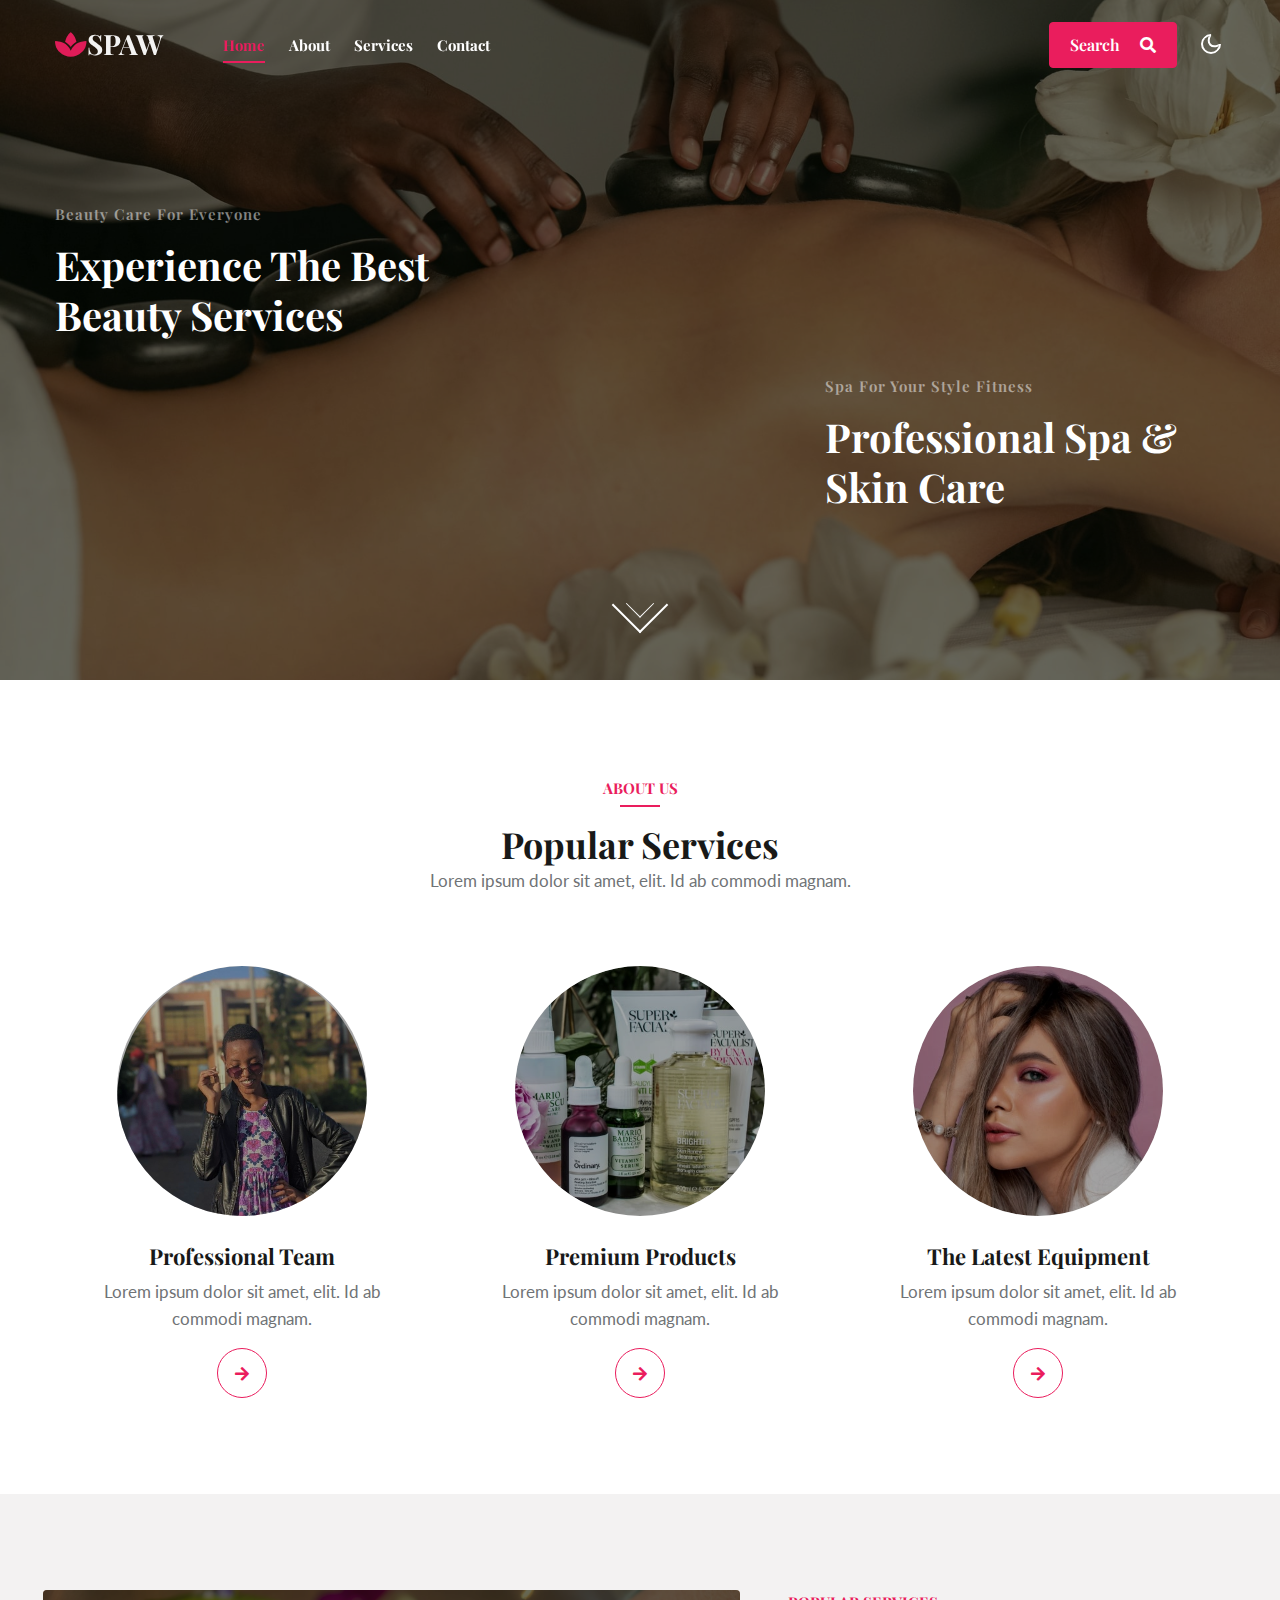
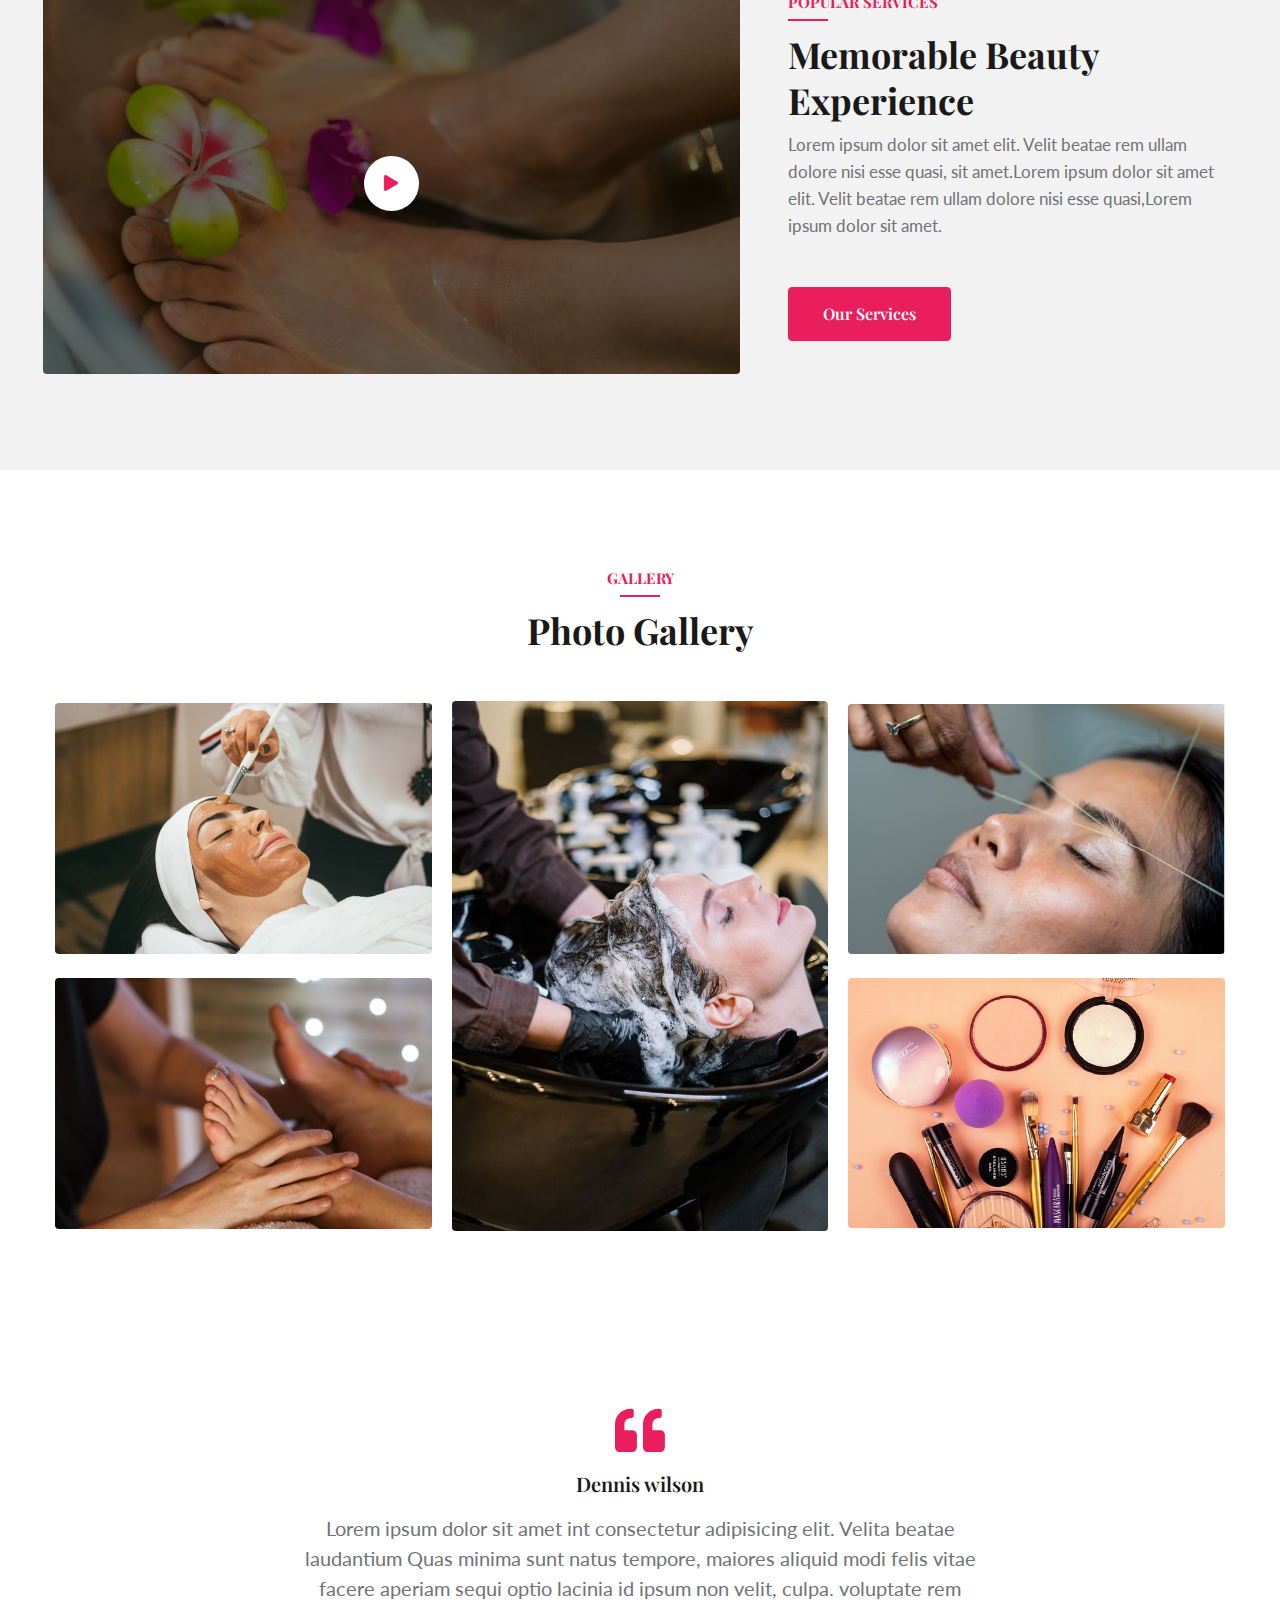
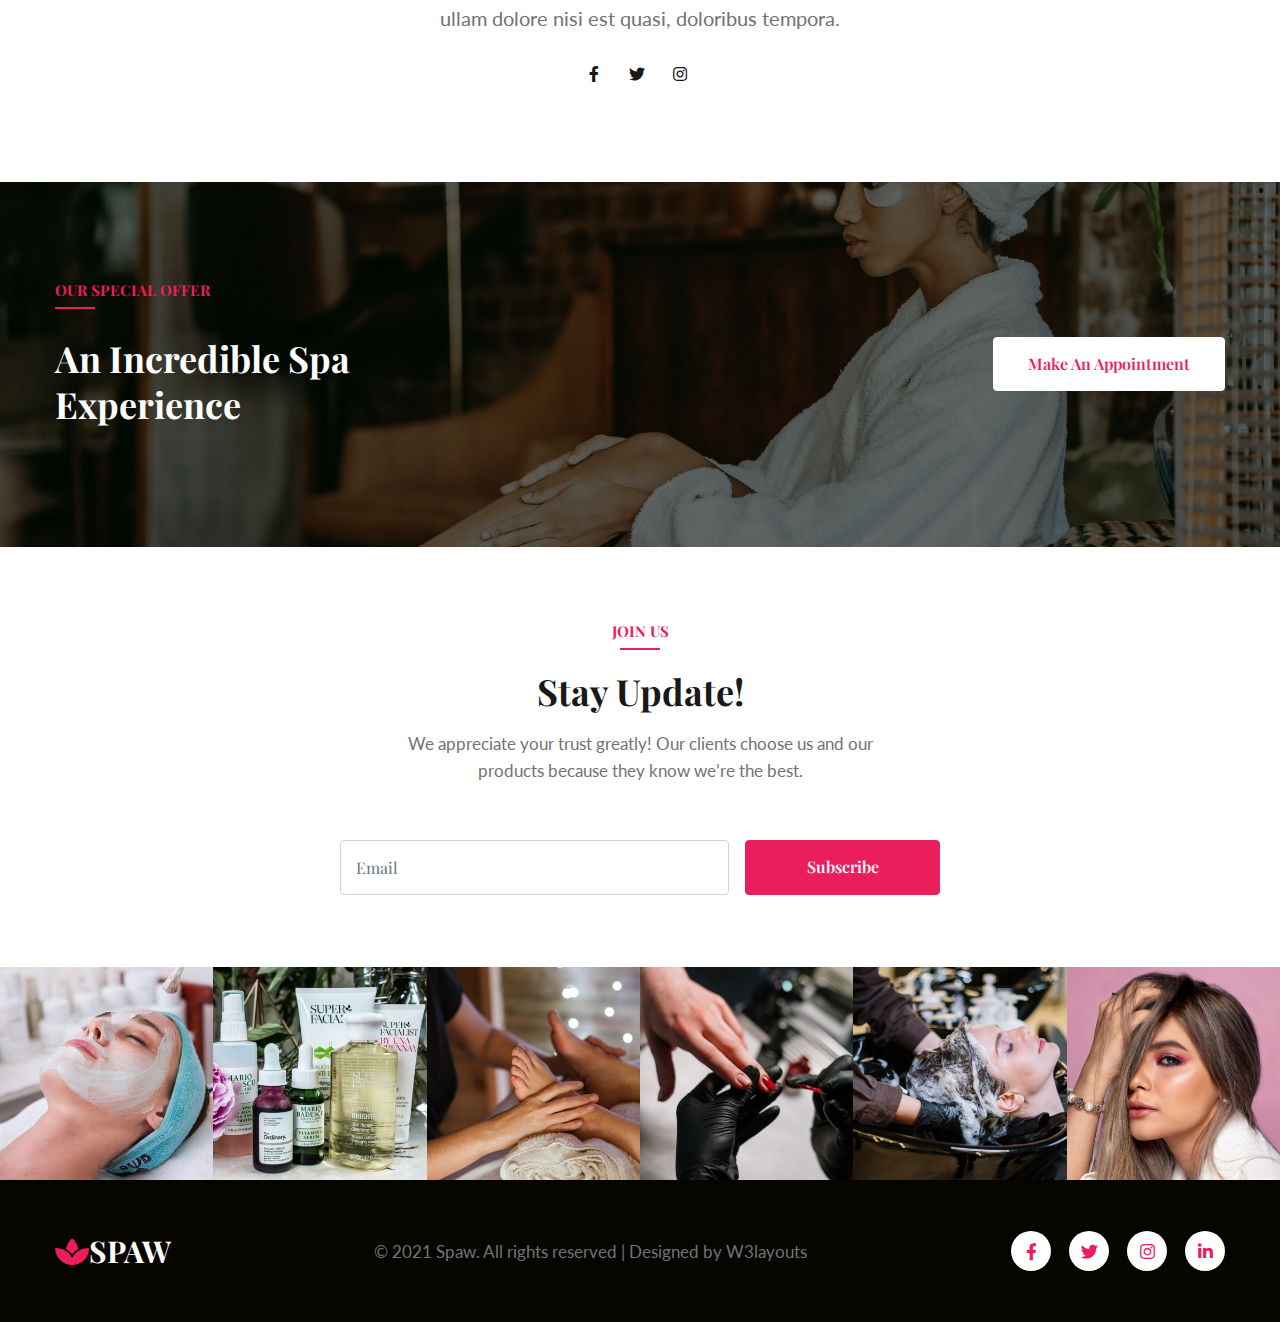
<file: site/index.html>
<!--
Author: W3layouts
Author URL: http://w3layouts.com
-->
<!doctype html>
<html lang="en">

<head>
    <!-- Required meta tags -->
    <meta charset="utf-8">
    <meta name="viewport" content="width=device-width, initial-scale=1, shrink-to-fit=no">
    <title>Spaw - Beauty & Spa Category Bootstrap Responsive Template | Home :: W3layouts </title>
    <!-- google fonts -->
    <link href="//fonts.googleapis.com/css2?family=Playfair+Display:ital,wght@0,400;0,600;0,700;1,400&display=swap" rel="stylesheet">
    <link href="//fonts.googleapis.com/css2?family=Lato&display=swap" rel="stylesheet">
    <!-- Template CSS -->
    <link rel="stylesheet" href="assets/css/style-starter.css">
</head>

<body>
    <!--/Header-->
    <header id="site-header" class="fixed-top">
        <div class="container">
            <nav class="navbar navbar-expand-lg navbar-light stroke py-lg-0">
                <h1><a class="navbar-brand pe-xl-5 pe-lg-4" href="index.html">
                        <i class="fas fa-spa"></i>Spaw
                    </a></h1>
                <button class="navbar-toggler collapsed" type="button" data-bs-toggle="collapse" data-bs-target="#navbarScroll" aria-controls="navbarScroll" aria-expanded="false" aria-label="Toggle navigation">
                    <span class="navbar-toggler-icon fa icon-expand fa-bars"></span>
                    <span class="navbar-toggler-icon fa icon-close fa-times"></span>
                </button>
                <div class="collapse navbar-collapse" id="navbarScroll">
                    <ul class="navbar-nav me-lg-auto my-2 my-lg-0 navbar-nav-scroll">
                        <li class="nav-item">
                            <a class="nav-link active" aria-current="page" href="index.html">Home</a>
                        </li>
                        <li class="nav-item">
                            <a class="nav-link" href="about.html">About</a>
                        </li>
                        <li class="nav-item">
                            <a class="nav-link" href="services.html">Services</a>
                        </li>
                        <li class="nav-item">
                            <a class="nav-link" href="contact.html">Contact</a>
                        </li>

                    </ul>
                    <!--/search-right-->
                    <ul class="header-search me-lg-4">
                        <li class="nav-item search-right">
                            <a href="#search" class="btn search-btn btn-primary" title="search">Search <span class="fas fa-search ms-3" aria-hidden="true"></span></a>
                            <!-- search popup -->
                            <div id="search" class="pop-overlay">
                                <div class="popup">
                                    <h3 class="title-w3l two mb-4 text-left">Search Here</h3>
                                    <form action="#" method="GET" class="search-box d-flex position-relative">
                                        <input type="search" placeholder="Enter Keyword here" name="search" required="required" autofocus="">
                                        <button type="submit" class="btn"><span class="fas fa-search" aria-hidden="true"></span></button>
                                    </form>
                                </div>
                                <a class="close" href="#close">×</a>
                            </div>
                            <!-- /search popup -->
                        </li>
                    </ul>
                    <!--//search-right-->
                </div>
                <!-- toggle switch for light and dark theme -->
                <div class="mobile-position">
                    <nav class="navigation">
                        <div class="theme-switch-wrapper">
                            <label class="theme-switch" for="checkbox">
                                <input type="checkbox" id="checkbox">
                                <div class="mode-container">
                                    <i class="gg-sun"></i>
                                    <i class="gg-moon"></i>
                                </div>
                            </label>
                        </div>
                    </nav>
                </div>
                <!-- //toggle switch for light and dark theme -->
            </nav>
        </div>
    </header>
    <!--//Header-->
    <!--/main-slider -->
    <section class="w3l-main-slider banner-slider position-relative" id="home">
        <div class="owl-one owl-carousel owl-theme">
            <div class="item">
                <div class="slider-info banner-view banner-top1">
                    <div class="container">
                        <div class="banner-info header-hero-19">
                            <h5>Beauty Care for Everyone</h5>
                            <h3 class="title-hero-19">Experience the Best Beauty Services</h3>
                        </div>
                        <div class="banner-info header-hero-19 banner-info2 header-hero-192">
                            <h5>Spa for your Style Fitness</h5>
                            <h3 class="title-hero-19">Professional Spa & Skin Care</h3>
                        </div>
                    </div>
                </div>
            </div>

        </div>
        <div class="scroll-button">
            <a href="#about" class="scroll">
                <div class="arrow"></div>
            </a>
        </div>
    </section>
    <!-- //main-slider -->
    <!--/bottom-3-grids-->
    <div class="w3l-3-grids py-5" id="grids-3">
        <div class="container py-md-5 py-2">
            <div class="title-content text-center">
                <h6 class="title-subw3hny mb-1">About Us</h6>
                <h3 class="title-w3l">Popular Services</h3>
                <p class="text-para mb-4">Lorem ipsum dolor sit amet, elit. Id ab commodi magnam. </p>
            </div>
            <!--/row-1-->

            <div class="row pt-lg-4 mt-5 top-grids3-info">
                <div class="col-lg-4 col-md-6 mt-md-0 mt-sm-4">
                    <div class="grids3-info position-relative">
                        <a href="#" class="d-block zoom"><img src="assets/Saved Pictures/nana.jpg" alt="" class="img-fluid news-image"></a>
                        <div class="w3-grids3-info">
                        </div>
                    </div>
                    <h4 class="text-center mt-4"><a href="#">Professional Team</a>
                    </h4>
                    <p class="text-center mb-3">Lorem ipsum dolor sit amet, elit. Id ab commodi magnam.</p>
                    <a class="w3item-link" href="#">
                        <i class="fas fa-arrow-right"></i>
                    </a>
                </div>
                <div class="col-lg-4 col-md-6 mt-md-0 mt-4 grids3-info2">
                    <div class="grids3-info second position-relative">
                        <a href="blog-single.html" class="d-block zoom"><img src="assets/images/b2.jpg" alt="" class="img-fluid news-image"></a>
                        <div class="w3-grids3-info second">
                        </div>
                    </div>

                    <h4 class="gdnhy-1 mt-4"><a href="#">Premium Products</a>
                    </h4>
                    <p class="text-center mb-3">Lorem ipsum dolor sit amet, elit. Id ab commodi magnam.</p>
                    <a class="w3item-link" href="#">
                        <i class="fas fa-arrow-right"></i>
                    </a>
                </div>
                <div class="col-lg-4 col-md-6 mt-lg-0 mt-4">
                    <div class="grids3-info position-relative">
                        <a href="blog-single.html" class="d-block zoom"><img src="assets/images/b6.jpg" alt="" class="img-fluid news-image"></a>
                        <div class="w3-grids3-info">

                        </div>
                    </div>
                    <h4 class="gdnhy-1 mt-4"><a href="#">The Latest Equipment</a>
                    </h4>
                    <p class="text-center mb-3">Lorem ipsum dolor sit amet, elit. Id ab commodi magnam.</p>
                    <a class="w3item-link" href="#">
                        <i class="fas fa-arrow-right"></i>
                    </a>
                </div>
            </div>
        </div>
    </div>
    <!--//bottom-3-grids-->

    <!--/home-page-video-popup-->
    <section class="w3l-video-sec py-5" id="video">
        <div class="container py-md-5">
            <div class="row">
                <div class="col-lg-7 w3l-index5 py-5">
                    <div class="w3video-bghny py-5">
                        <div class="history-info position-relative py-5 my-lg-5">
                            <a href="#small-dialog1" class="popup-with-zoom-anim play-view text-center position-absolute">
                                <span class="video-play-icon">
                                    <span class="fa fa-play"></span>
                                </span>
                            </a>
                            <!-- dialog itself, mfp-hide class is required to make dialog hidden -->
                           
                        </div>
                    </div>
                </div>
                <div class="col-lg-5 w3l-video-info-right ps-lg-5 mt-lg-0 mt-5">
                    <div class="title-content-two">
                        <h6 class="title-subw3hny">Popular Services</h6>
                        <h3 class="title-w3l">Memorable Beauty Experience</h3>
                        <p class="mt-2">Lorem ipsum dolor sit amet elit. Velit beatae rem ullam dolore nisi esse quasi, sit
                            amet.Lorem ipsum dolor sit amet elit. Velit beatae rem ullam dolore nisi esse quasi,Lorem ipsum dolor sit amet.</p>
                        <a href="services.html" class="btn btn-style btn-primary mt-lg-5 mt-4">Our Services </a>
                    </div>
                </div>
            </div>
        </div>
    </section>
    <!-- //home-page-video-popup-->
    <!--/Gallery-Section-->
    <section class="w3l-gallery" id="gallery">
        <div class="destionation-innf py-5">
            <div class="container py-lg-5 py-md-4 py-2 HomePageGallery">
                <div class="title-content text-center">
                    <h6 class="title-subw3hny text-center">Gallery</h6>
                    <h3 class="title-w3l mb-5 text-center">Photo Gallery</h3>
                </div>
                <!--/grids-grids-->
                <ul class="gallery_agile">
                    <li>
                        <div class="w3_agile_portfolio_grid">
                            <a href="#">
                                <img src="assets/images/g1.jpg" alt=" " class="img-fluid radius-image" />
                                <div class="portfolio-info">
                                    <h4>Gallery 1</h4>
                                    <i class="fas fa-plus details-link"></i>
                                </div>
                            </a>
                        </div>
                        <div class="w3_agile_portfolio_grid mt-4">
                           <a href="#">
                                <img src="assets/images/g2.jpg" alt=" " class="img-fluid radius-image" />
                                <div class="portfolio-info">
                                    <h4>Gallery 2</h4>
                                    <i class="fas fa-plus details-link"></i>
                                </div>
                            </a>
                        </div>
                    </li>
                    <li>
                        <div class="w3_agile_portfolio_grid">
                            <a href="#">
                                <img src="assets/images/g3.jpg" alt=" " class="img-fluid radius-image" />
                                <div class="portfolio-info">
                                    <h4>Gallery 3</h4>
                                    <i class="fas fa-plus details-link"></i>
                                </div>
                            </a>
                        </div>

                    </li>
                    <li>
                        <div class="w3_agile_portfolio_grid">
                            <a href="#">
                                <img src="assets/images/g4.jpg" alt=" " class="img-fluid radius-image" />
                                <div class="portfolio-info">
                                    <h4>Gallery 4</h4>
                                    <i class="fas fa-plus details-link"></i>
                                </div>
                            </a>
                        </div>
                        <div class="w3_agile_portfolio_grid mt-4">
                            <a href="#">
                                <img src="assets/images/g5.jpg" alt=" " class="img-fluid radius-image" />
                                <div class="portfolio-info">
                                    <h4>Gallery 5</h4>
                                    <i class="fas fa-plus details-link"></i>
                                </div>
                            </a>
                        </div>
                    </li>
                </ul>
                <!--//grids-grids-->
            </div>
        </div>
    </section>
    <!--//Gallery-Section-->
    <!--//testimonials-->
    <section class="w3l-clients-1" id="testimonials">
        <!--/cusrtomer-layout-->
        <div class="cusrtomer-layout py-5 pt-0">
            <div class="container py-lg-5 py-md-4 py-2 pt-0">
                <!--/testimonial-grids-->
                <div class="testimonial-row">
                    <div id="owl-demo1" class="owl-testimonial owl-carousel owl-theme">
                        <div class="item">
                            <div class="testimonial-content">
                                <div class="testimonial">
                                    <div class="testi-des">
                                        <i class="fas fa-quote-left"></i>
                                        <div class="peopl align-self">
                                            <h3>Dennis wilson</h3>
                                        </div>
                                    </div>
                                    <blockquote>
                                        Lorem ipsum dolor sit amet int consectetur adipisicing elit. Velita beatae
                                        laudantium Quas minima sunt natus tempore, maiores aliquid modi felis vitae
                                        facere aperiam sequi optio lacinia id ipsum non velit, culpa.
                                        voluptate rem ullam dolore nisi est quasi, doloribus tempora.
                                    </blockquote>
                                    <ul class="social-media-test m-0 mt-4 p-0">
                                        <li><a href="#facebook" class="facebook"><span class="fab fa-facebook-f"></span></a></li>
                                        <li><a href="#twitter" class="twitter"><span class="fab fa-twitter"></span></a>
                                        </li>
                                        <li><a href="#instagram" class="instagram"><span class="fab fa-instagram"></span></a>
                                        </li>
                                    </ul>
                                </div>
                            </div>
                        </div>
                    </div>
                </div>
                <!--//testimonial-grids-->
            </div>
        </div>
        <!--//cusrtomer-layout-->
    </section>
    <!-- //testimonials -->

    <!--/home-page-mid-->
    <section class="w3-midhny-sec py-5" id="mid">
        <div class="container py-lg-5">
            <div class="w3-midhny-info">
                <div class="row">
                    <div class="col-lg-7">
                        <div class="bottom-info">
                            <div class="header-section title-content-two pe-lg-5">
                                <h5 class="title-subw3hny mb-3">Our Special Offer</h5>
                                <h3 class="title-w3l two mb-4">An Incredible Spa <br>Experience
                                </h3>
                            </div>
                        </div>
                    </div>
                    <div class="col-lg-5 align-self mt-lg-0 mt-sm-5 mt-4">
                        <div class="w3l-buttons d-sm-flex justify-content-end">
                            <a href="#book" class="btn btn-style btn-white btn-primary">
                                Make an appointment</a>
                        </div>
                    </div>
                </div>


            </div>
        </div>
    </section>
    <!--//home-page-mid-->
    <!--/w3l-subscribe-->
    <section class="w3l-subscribe-content py-5">
        <div class="container py-md-4 py-3 text-center">
            <div class="row">
                <div class="col-lg-9 col-md-10 mx-auto">
                    <div class="subscribe mx-auto">
                        <div class="header-section text-center mx-auto">
                            <h6 class="title-subw3hny mb-2">Join Us</h6>
                            <h3 class="title-w3l">Stay Update!</h3>
                            <p class="my-3 px-lg-5">We appreciate your trust greatly! Our clients choose us and our products because they know we’re the best.</p>
                        </div>
                        <form action="#" method="post" class="subscribe-wthree pt-2 mt-5">
                            <div class="flex-wrap subscribe-wthree-field">
                                <input class="form-control" type="email" placeholder="Email" name="email" required="">
                                <button class="btn btn-style btn-primary" type="submit">Subscribe</button>
                            </div>
                        </form>
                    </div>
                </div>
            </div>
        </div>
    </section>
    <!--//w3l-subscribe-->
    <!--/instagram-grid-wrap-->
    <section class="instagram-grid-wrap-top">
        <div class="container-fluid mx-lg-0">
            <div class="row footer-top-29 instagram-grid-wrap px-0">
                <!-- Start-Instagram -->
                <div class="col-lg-2 col-4 mt-lg-0 mt-4 instagram-grid-wrap-grid px-0">
                    <div class="item-grid grid-style-1">
                        <div class="img-thumb">
                            <a href="#">
                                <img src="assets/images/b1.jpg" alt="" class="img-fluid">
                            </a>
                            <div class="img-thumb-item-info">
                                <div class="inner">
                                    <a href="#"><span class="far fa-heart"></span>1k</a>
                                    <a href="#"><span class="far fa-comment"></span>9</a>
                                </div>
                            </div>
                        </div>
                    </div>
                </div>
                <!-- Start-Instagram -->
                <!-- Start-Instagram -->
                <div class="col-lg-2 col-4 mt-lg-0 mt-4 instagram-grid-wrap-grid px-0">
                    <div class="item-grid grid-style-1">
                        <div class="img-thumb">
                            <a href="#">
                                <img src="assets/images/b2.jpg" alt="" class="img-fluid">
                            </a>
                            <div class="img-thumb-item-info">
                                <div class="inner">
                                    <a href="#"><span class="far fa-heart"></span>3k</a>
                                    <a href="#"><span class="far fa-comment"></span>6</a>
                                </div>
                            </div>
                        </div>
                    </div>
                </div>
                <!-- Start-Instagram -->
                <!-- Start-Instagram -->
                <div class="col-lg-2 col-4 mt-lg-0 mt-4 instagram-grid-wrap-grid px-0">
                    <div class="item-grid grid-style-1">
                        <div class="img-thumb">
                            <a href="#">
                                <img src="assets/images/b3.jpg" alt="" class="img-fluid">
                            </a>
                            <div class="img-thumb-item-info">
                                <div class="inner">
                                    <a href="#"><span class="far fa-heart"></span>4k</a>
                                    <a href="#"><span class="far fa-comment"></span>7</a>
                                </div>
                            </div>
                        </div>
                    </div>
                </div>
                <!-- Start-Instagram -->
                <!-- Start-Instagram -->
                <div class="col-lg-2 col-4 mt-lg-0 mt-4 instagram-grid-wrap-grid px-0">
                    <div class="item-grid grid-style-1">
                        <div class="img-thumb">
                            <a href="#">
                                <img src="assets/images/b4.jpg" alt="" class="img-fluid">
                            </a>
                            <div class="img-thumb-item-info">
                                <div class="inner">
                                    <a href="#"><span class="far fa-heart"></span>4k</a>
                                    <a href="#"><span class="far fa-comment"></span>8</a>
                                </div>
                            </div>
                        </div>
                    </div>
                </div>
                <!-- Start-Instagram -->
                <!-- Start-Instagram -->
                <div class="col-lg-2 col-4 mt-lg-0 mt-4 instagram-grid-wrap-grid px-0">
                    <div class="item-grid grid-style-1">
                        <div class="img-thumb">
                            <a href="#">
                                <img src="assets/images/b5.jpg" alt="" class="img-fluid">
                            </a>
                            <div class="img-thumb-item-info">
                                <div class="inner">
                                    <a href="#"><span class="far fa-heart"></span>3k</a>
                                    <a href="#"><span class="far fa-comment"></span>9</a>
                                </div>
                            </div>
                        </div>
                    </div>
                </div>
                <!-- Start-Instagram -->
                <!-- Start-Instagram -->
                <div class="col-lg-2 col-4 mt-lg-0 mt-4 instagram-grid-wrap-grid px-0">
                    <div class="item-grid grid-style-1">
                        <div class="img-thumb">
                            <a href="#">
                                <img src="assets/images/b6.jpg" alt="" class="img-fluid">
                            </a>
                            <div class="img-thumb-item-info">
                                <div class="inner">
                                    <a href="#"><span class="far fa-heart"></span>6k</a>
                                    <a href="#"><span class="far fa-comment"></span>7</a>
                                </div>
                            </div>
                        </div>
                    </div>
                </div>
                <!-- Start-Instagram -->
            </div>
        </div>
    </section>
    <!--//instagram-grid-wrap-->
    <!--/w3l-footer-29-main-->
    <footer class="w3l-footer-29-main">
        <div class="footer-29 py-5">
            <div class="container">
                <div class="row footer-top-29">
                    <div class="col-lg-3 col-md-6 footer-list-29 footer-1 pe-lg-5">
                        <div class="bottom-copies">

                            <h2><a class="navbar-brand" href="index.html">
                                    <i class="fas fa-spa"></i>Spaw
                                </a></h2>
                        </div>
                    </div>
                    <div class="col-lg-5 col-md-6 footer-list-29 footer-3 mt-lg-0 mt-3">

                        <p class="copy-footer-29 text-center">© 2021 Spaw. All rights reserved | Designed by <a href="https://w3layouts.com">W3layouts</a></p>
                    </div>
                    <div class="col-lg-4 col-md-6 footer-list-29 mt-lg-0 mt-4">
                        <div class="main-social-footer-29">
                            <a href="#facebook" class="facebook"><span class="fab fa-facebook-f"></span></a>
                            <a href="#twitter" class="twitter"><span class="fab fa-twitter"></span></a>
                            <a href="#instagram" class="instagram"><span class="fab fa-instagram"></span></a>
                            <a href="#linkd" class="linkd"><span class="fab fa-linkedin-in"></span></a>
                        </div>
                    </div>
                </div>
            </div>
        </div>
        <!-- move top -->
        <button onclick="topFunction()" id="movetop" title="Go to top">
            <span class="fa fa-angle-up"></span>
        </button>
        <script>
            // When the user scrolls down 20px from the top of the document, show the button
            window.onscroll = function() {
                scrollFunction()
            };

            function scrollFunction() {
                if (document.body.scrollTop > 20 || document.documentElement.scrollTop > 20) {
                    document.getElementById("movetop").style.display = "block";
                } else {
                    document.getElementById("movetop").style.display = "none";
                }
            }

            // When the user clicks on the button, scroll to the top of the document
            function topFunction() {
                document.body.scrollTop = 0;
                document.documentElement.scrollTop = 0;
            }

        </script>
        <!-- //move top -->
    </footer>
    <!-- Template JavaScript -->
    <script src="assets/js/jquery-3.3.1.min.js"></script>
    <script src="assets/js/theme-change.js"></script>
  
    <!-- MENU-JS -->
    <script>
        $(window).on("scroll", function() {
            var scroll = $(window).scrollTop();

            if (scroll >= 80) {
                $("#site-header").addClass("nav-fixed");
            } else {
                $("#site-header").removeClass("nav-fixed");
            }
        });

        //Main navigation Active Class Add Remove
        $(".navbar-toggler").on("click", function() {
            $("header").toggleClass("active");
        });
        $(document).on("ready", function() {
            if ($(window).width() > 991) {
                $("header").removeClass("active");
            }
            $(window).on("resize", function() {
                if ($(window).width() > 991) {
                    $("header").removeClass("active");
                }
            });
        });

    </script>
    <!-- //MENU-JS -->

    <!-- disable body scroll which navbar is in active -->
    <script>
        $(function() {
            $('.navbar-toggler').click(function() {
                $('body').toggleClass('noscroll');
            })
        });

    </script>
    <!-- //disable body scroll which navbar is in active -->

    <!-- //bootstrap -->
    <script src="assets/js/bootstrap.min.js"></script>

</body>

</html>
</file>
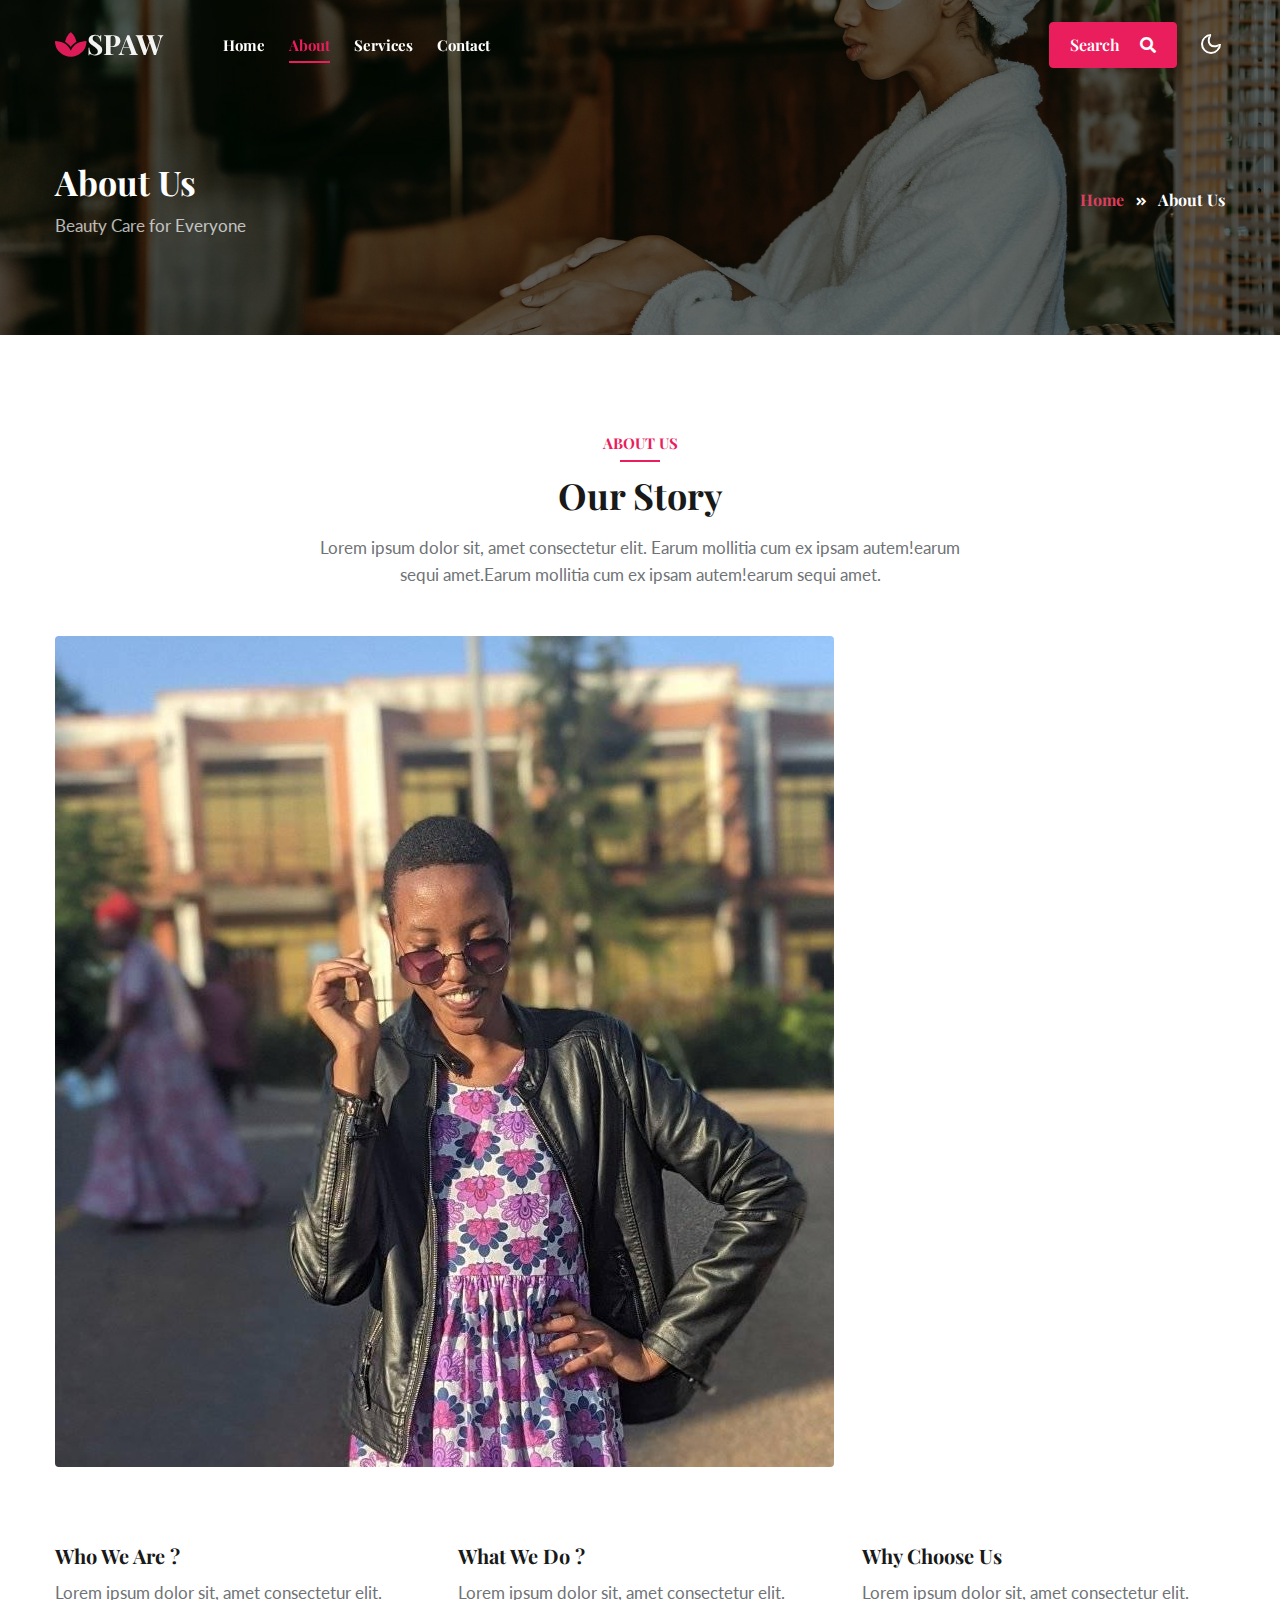
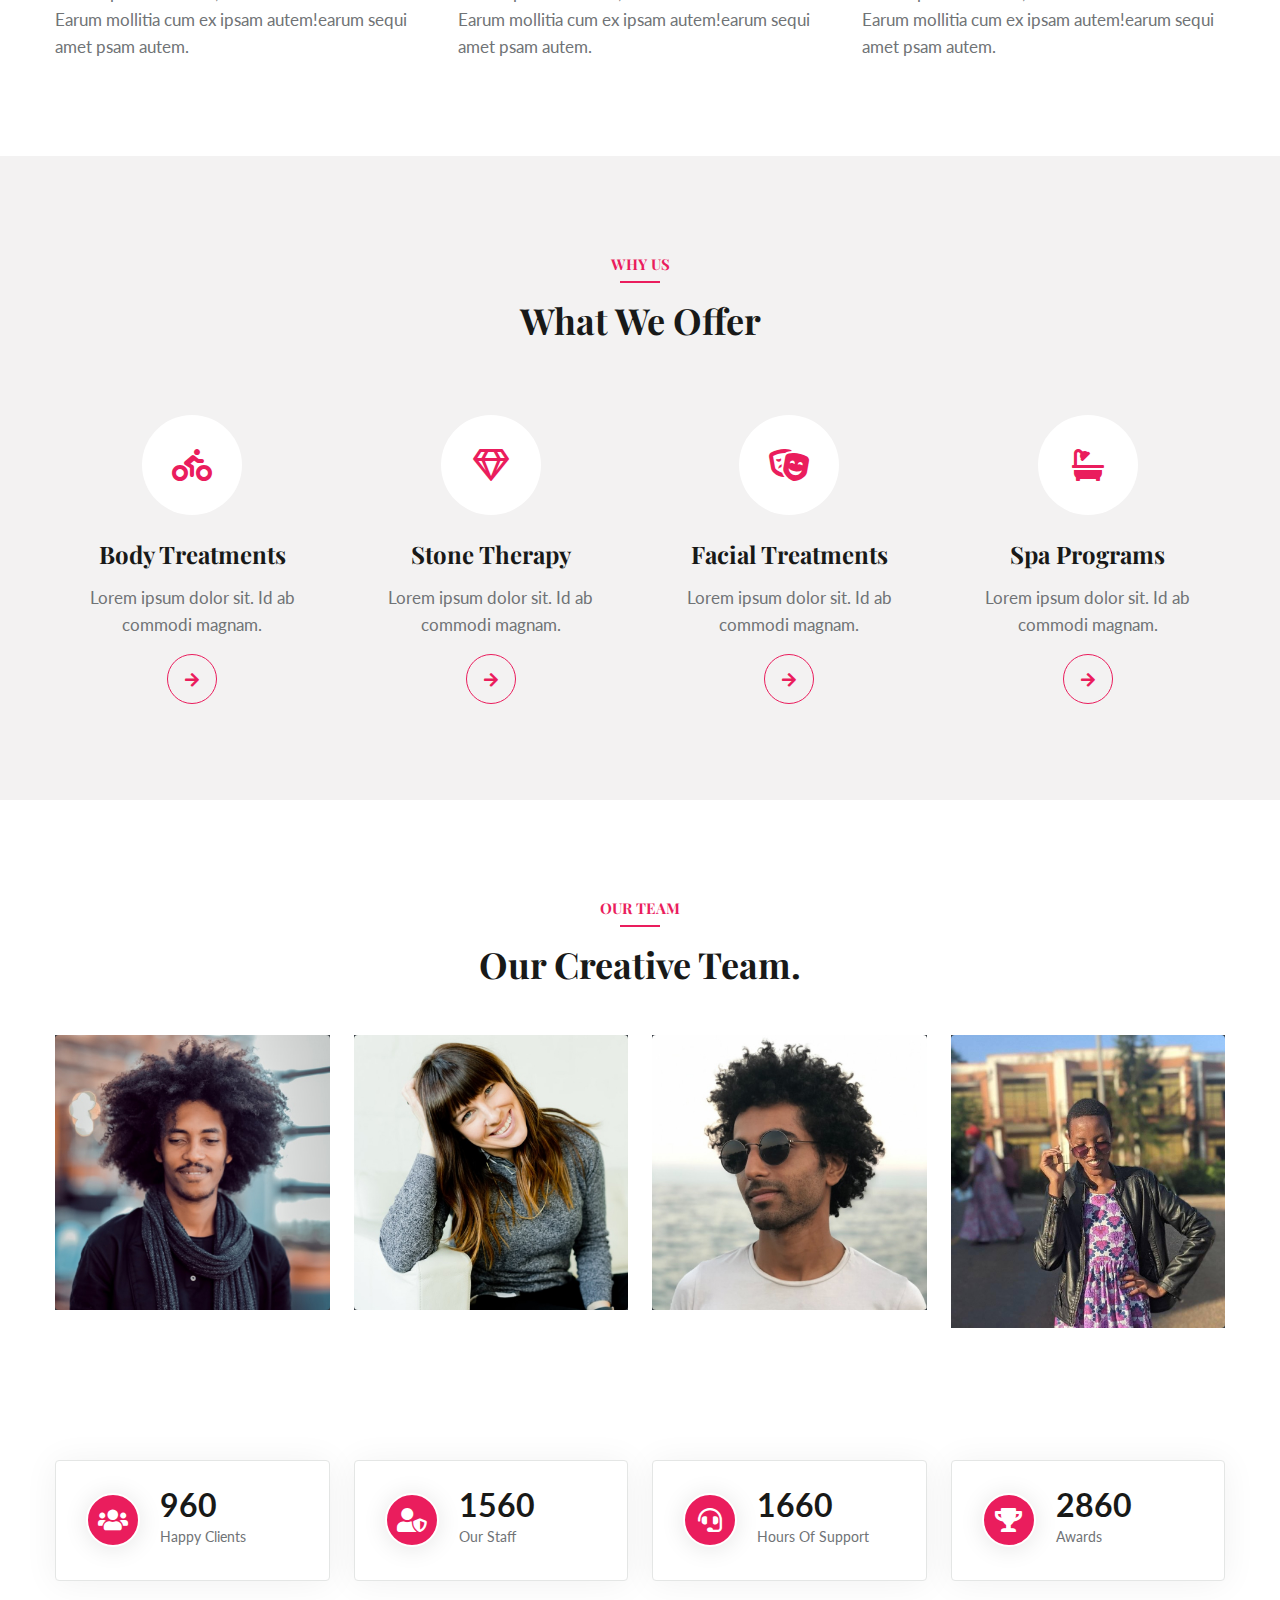
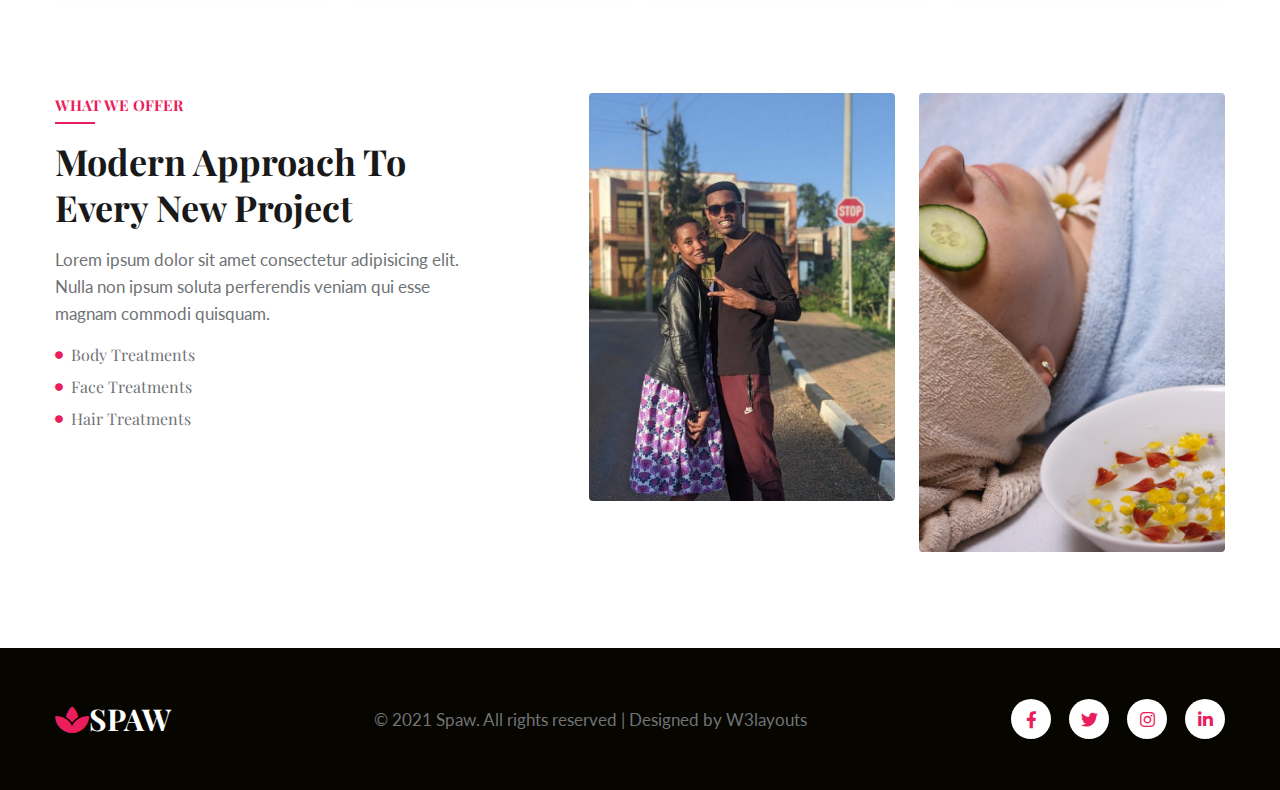
<file: site/about.html>
<!--
Author: W3layouts
Author URL: http://w3layouts.com
-->
<!doctype html>
<html lang="en">

<head>
    <!-- Required meta tags -->
    <meta charset="utf-8">
    <meta name="viewport" content="width=device-width, initial-scale=1, shrink-to-fit=no">
    <title>Spaw - Beauty & Spa Category Bootstrap Responsive Template | About :: W3layouts </title>
    <!-- google fonts -->
    <link href="//fonts.googleapis.com/css2?family=Playfair+Display:ital,wght@0,400;0,600;0,700;1,400&display=swap" rel="stylesheet">
    <link href="//fonts.googleapis.com/css2?family=Lato&display=swap" rel="stylesheet">
    <!-- Template CSS -->
    <link rel="stylesheet" href="assets/css/style-starter.css">
</head>

<body>
    <!--/Header-->
    <header id="site-header" class="fixed-top">
        <div class="container">
            <nav class="navbar navbar-expand-lg navbar-light stroke py-lg-0">
                <h1><a class="navbar-brand pe-xl-5 pe-lg-4" href="index.html">
                        <i class="fas fa-spa"></i>Spaw
                    </a></h1>
                <button class="navbar-toggler collapsed" type="button" data-bs-toggle="collapse" data-bs-target="#navbarScroll" aria-controls="navbarScroll" aria-expanded="false" aria-label="Toggle navigation">
                    <span class="navbar-toggler-icon fa icon-expand fa-bars"></span>
                    <span class="navbar-toggler-icon fa icon-close fa-times"></span>
                </button>
                <div class="collapse navbar-collapse" id="navbarScroll">
                    <ul class="navbar-nav me-lg-auto my-2 my-lg-0 navbar-nav-scroll">
                        <li class="nav-item">
                            <a class="nav-link" aria-current="page" href="index.html">Home</a>
                        </li>
                        <li class="nav-item">
                            <a class="nav-link active" href="about.html">About</a>
                        </li>
                        <li class="nav-item">
                            <a class="nav-link" href="services.html">Services</a>
                        </li>
                        
                        <li class="nav-item">
                            <a class="nav-link" href="contact.html">Contact</a>
                        </li>

                    </ul>
                    <!--/search-right-->
                    <ul class="header-search me-lg-4">
                        <li class="nav-item search-right">
                            <a href="#search" class="btn search-btn btn-primary" title="search">Search <span class="fas fa-search ms-3" aria-hidden="true"></span></a>
                            <!-- search popup -->
                            <div id="search" class="pop-overlay">
                                <div class="popup">
                                    <h3 class="title-w3l two mb-4 text-left">Search Here</h3>
                                    <form action="#" method="GET" class="search-box d-flex position-relative">
                                        <input type="search" placeholder="Enter Keyword here" name="search" required="required" autofocus="">
                                        <button type="submit" class="btn"><span class="fas fa-search" aria-hidden="true"></span></button>
                                    </form>
                                </div>
                                <a class="close" href="#close">×</a>
                            </div>
                            <!-- /search popup -->
                        </li>
                    </ul>
                    <!--//search-right-->
                </div>
                <!-- toggle switch for light and dark theme -->
                <div class="mobile-position">
                    <nav class="navigation">
                        <div class="theme-switch-wrapper">
                            <label class="theme-switch" for="checkbox">
                                <input type="checkbox" id="checkbox">
                                <div class="mode-container">
                                    <i class="gg-sun"></i>
                                    <i class="gg-moon"></i>
                                </div>
                            </label>
                        </div>
                    </nav>
                </div>
                <!-- //toggle switch for light and dark theme -->
            </nav>
        </div>
    </header>
    <!--//Header-->
    <!--/inner-page-->
    <div class="inner-banner py-5">
        <section class="w3l-breadcrumb text-left py-sm-5 ">
            <div class="container">
                <div class="w3breadcrumb-gids">
                    <div class="w3breadcrumb-left text-left">
                        <h2 class="inner-w3-title">
                            About Us </h2>
                        <p class="inner-page-para mt-2">
                            Beauty Care for Everyone</p>
                    </div>
                    <div class="w3breadcrumb-right">
                        <ul class="breadcrumbs-custom-path">
                            <li><a href="index.html">Home</a></li>
                            <li class="active"><span class="fas fa-angle-double-right mx-2"></span> About Us</li>
                        </ul>
                    </div>
                </div>

            </div>
        </section>
    </div>
    <!--//inner-page-->
    <!--/bottom-3-grids-->
    <div class="w3l-3-grids py-5" id="grids-3">
        <div class="container py-md-5 py-2">
            <div class="abin-top-content text-center mb-md-5 mb-4">
                <h6 class="title-subw3hny">About Us</h6>
                <h3 class="title-w3l mb-3">Our Story</h3>
                <p class="abinfo-para">Lorem ipsum dolor sit, amet consectetur elit. Earum mollitia cum ex ipsam autem!earum sequi amet.Earum mollitia cum ex ipsam autem!earum sequi amet.</p>
            </div>
            <div class="aboyt-ininf">
                <div class="about-img">
                    <img src="assets/Saved Pictures/nana.jpg" alt="" class="img-fluid radius-image">
                </div>
                <div class="three-grids-hmew3">
                    <div class="three-grid-1 text-left mt-5">

                        <h4>Who We Are ?</h4>
                        <p class="mt-2 pr-lg-4">Lorem ipsum dolor sit, amet consectetur elit. Earum mollitia cum ex ipsam autem!earum sequi amet psam autem.
                        </p>
                    </div>
                    <div class="three-grid-1 text-left mt-5">

                        <h4>What We Do ?</h4>
                        <p class="mt-2 pr-lg-4">Lorem ipsum dolor sit, amet consectetur elit. Earum mollitia cum ex ipsam autem!earum sequi amet psam autem.
                        </p>
                    </div>
                    <div class="three-grid-1 text-left mt-5">

                        <h4>Why Choose Us</h4>
                        <p class="mt-2 pr-lg-4">Lorem ipsum dolor sit, amet consectetur elit. Earum mollitia cum ex ipsam autem!earum sequi amet psam autem.
                        </p>
                    </div>
                </div>

            </div>
        </div>
    </div>
    <!--//bottom-3-grids-->
    <!--/features-section -->
    <section class="w3l-features py-5" id="work">
        <div class="container py-lg-5 py-md-4 py-2">
            <div class="title-content text-center mb-md-5 mb-4">
                <h6 class="title-subw3hny mb-1">Why Us</h6>
                <h3 class="title-w3l mb-5">What We Offer</h3>
            </div>
            <div class="main-cont-wthree-2 align-items-center text-center pt-lg-4">
                <div class="row align-items-center">
                    <div class="col-lg-3 col-md-6 mt-lg-0 mt-5">
                        <div class="grids-1 box-wrap">
                            <div class="icon">
                                <i class="fas fa-biking"></i>
                            </div>
                            <h4><a href="#service" class="title-head mb-3">
                                    Body Treatments</a></h4>
                            <p class="text-para mb-3">Lorem ipsum dolor sit. Id ab commodi magnam. </p>
                            <a class="w3item-link" href="services.html">
                                <i class="fas fa-arrow-right"></i>
                            </a>
                        </div>
                    </div>
                    <div class="col-lg-3 col-md-6 mt-lg-0 mt-5">
                        <div class="grids-1 box-wrap">
                            <div class="icon">
                                <i class="far fa-gem"></i>
                            </div>
                            <h4><a href="#service" class="title-head mb-3">
                                    Stone Therapy</a></h4>
                            <p class="text-para mb-3">Lorem ipsum dolor sit. Id ab commodi magnam. </p>
                            <a class="w3item-link" href="services.html">
                                <i class="fas fa-arrow-right"></i>
                            </a>
                        </div>
                    </div>
                    <div class="col-lg-3 col-md-6 mt-lg-0 mt-5">
                        <div class="grids-1 box-wrap">
                            <div class="icon">
                                <i class="fas fa-theater-masks"></i>
                            </div>
                            <h4><a href="#service" class="title-head mb-3">
                                    Facial Treatments</a></h4>
                            <p class="text-para mb-3">Lorem ipsum dolor sit. Id ab commodi magnam. </p>
                            <a class="w3item-link" href="services.html">
                                <i class="fas fa-arrow-right"></i>
                            </a>
                        </div>
                    </div>
                    <div class="col-lg-3 col-md-6 mt-lg-0 mt-5">
                        <div class="grids-1 box-wrap">
                            <div class="icon">
                                <i class="fas fa-bath"></i>
                            </div>
                            <h4><a href="#service" class="title-head mb-3">
                                    Spa Programs</a></h4>
                            <p class="text-para mb-3">Lorem ipsum dolor sit. Id ab commodi magnam. </p>
                            <a class="w3item-link" href="services.html">
                                <i class="fas fa-arrow-right"></i>
                            </a>
                        </div>
                    </div>
                </div>
            </div>
        </div>
    </section>
    <!--//features section -->
    <!--/team-->
    <section id="team" class="w3lteam py-5">
        <div class="container py-md-5">
            <div class="title-content text-center">
                <h6 class="title-subw3hny mb-1">Our Team</h6>
                <h3 class="title-w3l mb-5">Our Creative Team.</h3>
            </div>
            <div class="row">
                <div class="col-lg-3 col-md-6">
                    <div class="member">
                        <div class="pic"><img src="assets/images/team1.jpg" class="img-fluid radius-image" alt=""></div>
                        <div class="member-info">
                            <div class="member-info-content">
                                <h4>Walter White</h4>
                                <span>Esthetician</span>
                            </div>
                            <div class="social">
                                <a href="#facebook" class="facebook"><span class="fab fa-facebook-f"></span></a>
                                <a href="#twitter" class="twitter"><span class="fab fa-twitter"></span></a>


                                <a href="#linkd" class="linkd"><span class="fab fa-linkedin-in"></span></a>
                            </div>
                        </div>
                    </div>

                </div>
                <div class="col-lg-3 col-md-6">
                    <div class="member">
                        <div class="pic"><img src="assets/images/team2.jpg" class="img-fluid radius-image" alt=""></div>
                        <div class="member-info">
                            <div class="member-info-content">
                                <h4>Sarah Jhonson</h4>
                                <span>Hair Dresser</span>
                            </div>
                            <div class="social">
                                <a href="#facebook" class="facebook"><span class="fab fa-facebook-f"></span></a>
                                <a href="#twitter" class="twitter"><span class="fab fa-twitter"></span></a>


                                <a href="#linkd" class="linkd"><span class="fab fa-linkedin-in"></span></a>
                            </div>
                        </div>
                    </div>

                </div>

                <div class="col-lg-3 col-md-6">
                    <div class="member">
                        <div class="pic"><img src="assets/images/team3.jpg" class="img-fluid radius-image" alt=""></div>
                        <div class="member-info">
                            <div class="member-info-content">
                                <h4>William Anderson</h4>
                                <span>Pedicurist</span>
                            </div>
                            <div class="social">
                                <a href="#facebook" class="facebook"><span class="fab fa-facebook-f"></span></a>
                                <a href="#twitter" class="twitter"><span class="fab fa-twitter"></span></a>


                                <a href="#linkd" class="linkd"><span class="fab fa-linkedin-in"></span></a>
                            </div>
                        </div>
                    </div>

                </div>

                <div class="col-lg-3 col-md-6">
                    <div class="member">
                        <div class="pic"><img src="assets/Saved Pictures/nana.jpg" height="400px" class="img-fluid radius-image" alt=""></div>
                        <div class="member-info">
                            <div class="member-info-content">
                                <h4>Ish Nollan</h4>
                                <span>Cosmetologist</span>
                            </div>
                            <div class="social">
                                <a href="#facebook" class="facebook"><span class="fab fa-facebook-f"></span></a>
                                <a href="#twitter" class="twitter"><span class="fab fa-twitter"></span></a>


                                <a href="#linkd" class="linkd"><span class="fab fa-linkedin-in"></span></a>
                            </div>
                        </div>
                    </div>

                </div>


            </div>

        </div>
    </section><!-- End Team Section -->
    <!--/w3l-project-->
    <section id="counts" class="w3lcounts">
        <div class="container py-md-3">
            <div class="w3l-project-in">
                <div class="row">
                    <div class="col-lg-3 col-md-6 w3stats_info counter_grid">
                        <div class="count-box">
                            <i class="fas fa-users"></i>
                            <div class="count-box-right">
                                <p class="counter">960</p>
                                <p>Happy Clients</p>
                            </div>
                        </div>
                    </div>

                    <div class="col-lg-3 col-md-6 mt-5 mt-md-0 w3stats_info counter_grid">
                        <div class="count-box">
                            <i class="fas fa-user-shield"></i>
                            <div class="count-box-right">
                                <p class="counter">1560</p>
                                <p>Our Staff</p>
                            </div>
                        </div>
                    </div>

                    <div class="col-lg-3 col-md-6 mt-5 mt-lg-0 w3stats_info counter_grid">
                        <div class="count-box">
                            <i class="fas fa-headset"></i>
                            <div class="count-box-right">
                                <p class="counter">1660</p>
                                <p>Hours Of Support</p>
                            </div>
                        </div>
                    </div>

                    <div class="col-lg-3 col-md-6 mt-5 mt-lg-0 w3stats_info counter_grid">
                        <div class="count-box">
                            <i class="fas fa-trophy"></i>
                            <div class="count-box-right">
                                <p class="counter">2860</p>
                                <p>Awards</p>
                            </div>
                        </div>
                    </div>

                </div>
            </div>
        </div>
    </section>
    <!--//w3l-project-->
    <!--/w3l-midslider-->
    <section class="w3l-midslider py-5" id="midslider">
        <!-- /grids -->
        <div class="container py-md-5">
            <div class="row">
                <div class="col-lg-5 title-content-two text-left pe-lg-5 mb-lg-0 mb-5">
                    <h6 class="title-subw3hny mb-1">What We Offer</h6>
                    <h3 class="title-w3l mb-3">
                        Modern Approach to Every New Project</h3>
                    <p class="mb-3">Lorem ipsum dolor sit amet consectetur adipisicing elit. Nulla non ipsum soluta
                        perferendis
                        veniam qui esse magnam commodi quisquam.</p>
                    <ul class="icon-list-items mt-3">
                        <li class="icon-list-item">
                            <i aria-hidden="true" class="fas fa-circle"></i>
                            Body Treatments
                        </li>
                        <li class="icon-list-item mt-2">
                            <i aria-hidden="true" class="fas fa-circle"></i>
                            Face Treatments
                        </li>
                        <li class="icon-list-item mt-2">
                            <i aria-hidden="true" class="fas fa-circle"></i>
                            Hair Treatments

                        </li>

                    </ul>

                </div>
                <!-- /grids -->
                <div class="col-lg-7 stats_info-images ps-lg-5">
                    <div class="stats_info-images-right row">
                        <div class="col-6 mid-slider-content">
                            <img src="assets/Saved Pictures/jj.jpg" class="img-fluid radius-image" alt="">
                        </div>
                        <div class="col-6 mid-slider-content">
                            <img src="assets/images/ab2.jpg" class="img-fluid radius-image" alt="">
                        </div>
                    </div>
                </div>

            </div>
            <!-- /grids -->
        </div>
    </section>
    <!--//w3l-midslider-->
    <!--/w3l-footer-29-main-->
    <footer class="w3l-footer-29-main">
        <div class="footer-29 py-5">
            <div class="container">
                <div class="row footer-top-29">
                    <div class="col-lg-3 col-md-6 footer-list-29 footer-1 pe-lg-5">
                        <div class="bottom-copies">

                            <h2><a class="navbar-brand" href="index.html">
                                    <i class="fas fa-spa"></i>Spaw
                                </a></h2>
                        </div>
                    </div>
                    <div class="col-lg-5 col-md-6 footer-list-29 footer-3 mt-lg-0 mt-3">

                        <p class="copy-footer-29 text-center">© 2021 Spaw. All rights reserved | Designed by <a href="https://w3layouts.com">W3layouts</a></p>
                    </div>
                    <div class="col-lg-4 col-md-6 footer-list-29 mt-lg-0 mt-4">
                        <div class="main-social-footer-29">
                            <a href="#facebook" class="facebook"><span class="fab fa-facebook-f"></span></a>
                            <a href="#twitter" class="twitter"><span class="fab fa-twitter"></span></a>
                            <a href="#instagram" class="instagram"><span class="fab fa-instagram"></span></a>
                            <a href="#linkd" class="linkd"><span class="fab fa-linkedin-in"></span></a>
                        </div>
                    </div>
                </div>
            </div>
        </div>
        <!-- move top -->
        <button onclick="topFunction()" id="movetop" title="Go to top">
            <span class="fa fa-angle-up"></span>
        </button>
        <script>
            // When the user scrolls down 20px from the top of the document, show the button
            window.onscroll = function() {
                scrollFunction()
            };

            function scrollFunction() {
                if (document.body.scrollTop > 20 || document.documentElement.scrollTop > 20) {
                    document.getElementById("movetop").style.display = "block";
                } else {
                    document.getElementById("movetop").style.display = "none";
                }
            }

            // When the user clicks on the button, scroll to the top of the document
            function topFunction() {
                document.body.scrollTop = 0;
                document.documentElement.scrollTop = 0;
            }

        </script>
        <!-- //move top -->
    </footer>
    <!-- Template JavaScript -->
    <script src="assets/js/jquery-3.3.1.min.js"></script>
    <script src="assets/js/theme-change.js"></script>
    <!-- MENU-JS -->
    <script>
        $(window).on("scroll", function() {
            var scroll = $(window).scrollTop();

            if (scroll >= 80) {
                $("#site-header").addClass("nav-fixed");
            } else {
                $("#site-header").removeClass("nav-fixed");
            }
        });

        //Main navigation Active Class Add Remove
        $(".navbar-toggler").on("click", function() {
            $("header").toggleClass("active");
        });
        $(document).on("ready", function() {
            if ($(window).width() > 991) {
                $("header").removeClass("active");
            }
            $(window).on("resize", function() {
                if ($(window).width() > 991) {
                    $("header").removeClass("active");
                }
            });
        });

    </script>
    <!-- //MENU-JS -->

    <!-- disable body scroll which navbar is in active -->
    <script>
        $(function() {
            $('.navbar-toggler').click(function() {
                $('body').toggleClass('noscroll');
            })
        });

    </script>
    <!-- //disable body scroll which navbar is in active -->

    <!-- //bootstrap -->
    <script src="assets/js/bootstrap.min.js"></script>

</body>

</html>
</file>
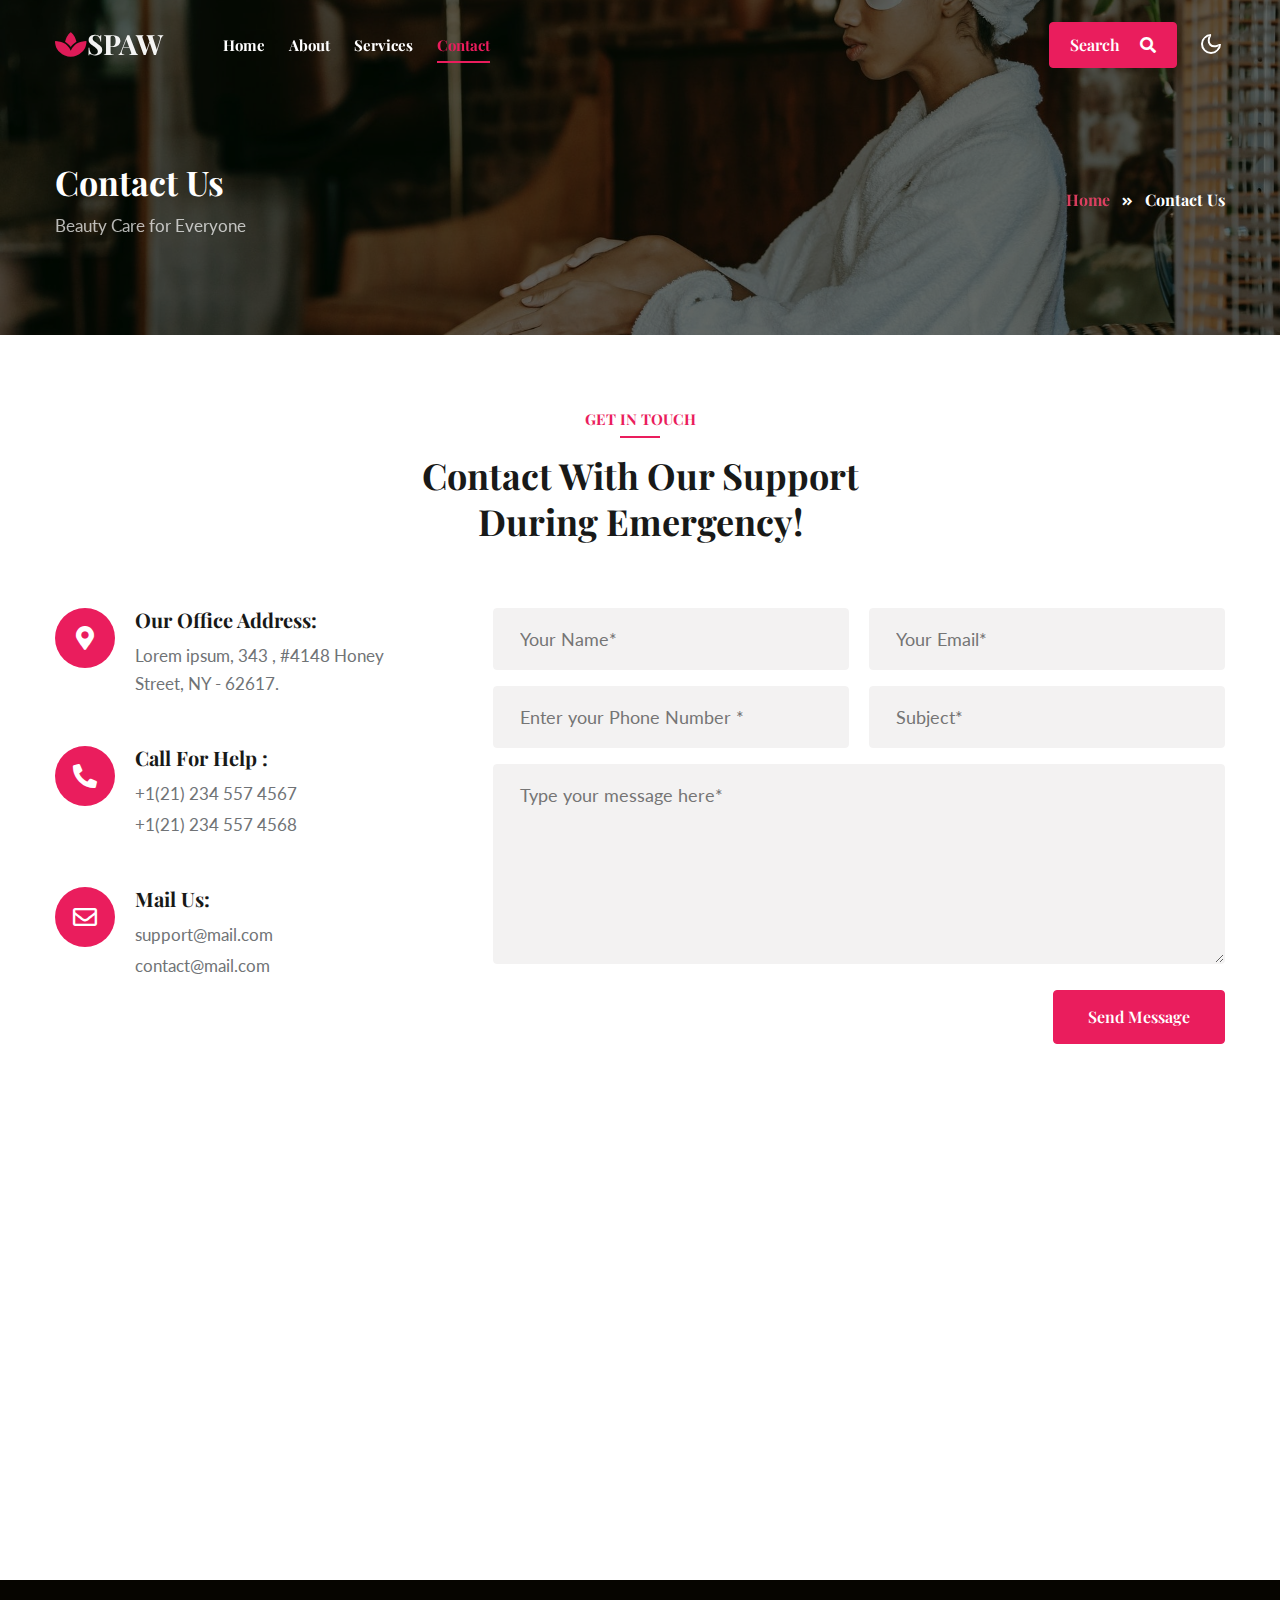
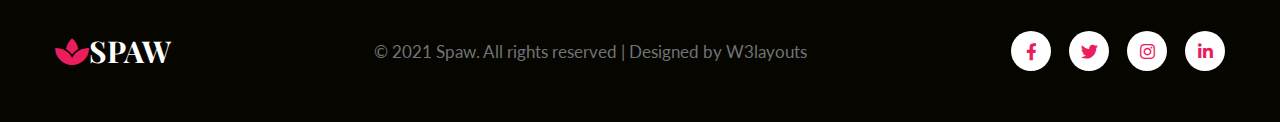
<file: site/contact.html>
<!--
Author: W3layouts
Author URL: http://w3layouts.com
-->
<!doctype html>
<html lang="en">

<head>
    <!-- Required meta tags -->
    <meta charset="utf-8">
    <meta name="viewport" content="width=device-width, initial-scale=1, shrink-to-fit=no">
    <title>Spaw - Beauty & Spa Category Bootstrap Responsive Template | Contact :: W3layouts </title>
    <!-- google fonts -->
    <link href="//fonts.googleapis.com/css2?family=Playfair+Display:ital,wght@0,400;0,600;0,700;1,400&display=swap" rel="stylesheet">
    <link href="//fonts.googleapis.com/css2?family=Lato&display=swap" rel="stylesheet">
    <!-- Template CSS -->
    <link rel="stylesheet" href="assets/css/style-starter.css">
</head>

<body>
    <!--/Header-->
    <header id="site-header" class="fixed-top">
        <div class="container">
            <nav class="navbar navbar-expand-lg navbar-light stroke py-lg-0">
                <h1><a class="navbar-brand pe-xl-5 pe-lg-4" href="index.html">
                        <i class="fas fa-spa"></i>Spaw
                    </a></h1>
                <button class="navbar-toggler collapsed" type="button" data-bs-toggle="collapse" data-bs-target="#navbarScroll" aria-controls="navbarScroll" aria-expanded="false" aria-label="Toggle navigation">
                    <span class="navbar-toggler-icon fa icon-expand fa-bars"></span>
                    <span class="navbar-toggler-icon fa icon-close fa-times"></span>
                </button>
                <div class="collapse navbar-collapse" id="navbarScroll">
                    <ul class="navbar-nav me-lg-auto my-2 my-lg-0 navbar-nav-scroll">
                        <li class="nav-item">
                            <a class="nav-link" aria-current="page" href="index.html">Home</a>
                        </li>
                        <li class="nav-item">
                            <a class="nav-link" href="about.html">About</a>
                        </li>
                        <li class="nav-item">
                            <a class="nav-link" href="services.html">Services</a>
                        </li>
                        <li class="nav-item">
                            <a class="nav-link active" href="contact.html">Contact</a>
                        </li>

                    </ul>
                    <!--/search-right-->
                    <ul class="header-search me-lg-4">
                        <li class="nav-item search-right">
                            <a href="#search" class="btn search-btn btn-primary" title="search">Search <span class="fas fa-search ms-3" aria-hidden="true"></span></a>
                            <!-- search popup -->
                            <div id="search" class="pop-overlay">
                                <div class="popup">
                                    <h3 class="title-w3l two mb-4 text-left">Search Here</h3>
                                    <form action="#" method="GET" class="search-box d-flex position-relative">
                                        <input type="search" placeholder="Enter Keyword here" name="search" required="required" autofocus="">
                                        <button type="submit" class="btn"><span class="fas fa-search" aria-hidden="true"></span></button>
                                    </form>
                                </div>
                                <a class="close" href="#close">×</a>
                            </div>
                            <!-- /search popup -->
                        </li>
                    </ul>
                    <!--//search-right-->
                </div>
                <!-- toggle switch for light and dark theme -->
                <div class="mobile-position">
                    <nav class="navigation">
                        <div class="theme-switch-wrapper">
                            <label class="theme-switch" for="checkbox">
                                <input type="checkbox" id="checkbox">
                                <div class="mode-container">
                                    <i class="gg-sun"></i>
                                    <i class="gg-moon"></i>
                                </div>
                            </label>
                        </div>
                    </nav>
                </div>
                <!-- //toggle switch for light and dark theme -->
            </nav>
        </div>
    </header>
    <!--//Header-->
    <!--/inner-page-->
    <div class="inner-banner py-5">
        <section class="w3l-breadcrumb text-left py-sm-5 ">
            <div class="container">
                <div class="w3breadcrumb-gids">
                    <div class="w3breadcrumb-left text-left">
                        <h2 class="inner-w3-title">
                            Contact Us </h2>
                        <p class="inner-page-para mt-2">
                            Beauty Care for Everyone</p>
                    </div>
                    <div class="w3breadcrumb-right">
                        <ul class="breadcrumbs-custom-path">
                            <li><a href="index.html">Home</a></li>
                            <li class="active"><span class="fas fa-angle-double-right mx-2"></span> Contact Us</li>
                        </ul>
                    </div>
                </div>

            </div>
        </section>
    </div>
    <!--//inner-page-->

    <!-- /contacts -->
    <!-- contact-form 2 -->
    <section class="w3l-contact-2 py-5" id="contact">
        <div class="container py-lg-4 py-md-3 py-2">
            <div class="title-content text-center">
                <h6 class="title-subw3hny mb-1">Get in touch</h6>
                <h3 class="title-w3l mb-5">Contact with our support <br>
                    during emergency!</h3>
            </div>

            <div class="contact-grids d-grid mt-5 pt-lg-3">
                <div class="contact-left">
                    <div class="cont-details">
                        <div class="cont-top margin-up">
                            <div class="cont-left text-center">
                                <span class="fas fa-map-marker-alt"></span>
                            </div>
                            <div class="cont-right">
                                <h6>Our Office address:</h6>
                                <p>Lorem ipsum, 343 , #4148 Honey Street, NY - 62617.</p>
                            </div>
                        </div>
                        <div class="cont-top margin-up">
                            <div class="cont-left text-center">
                                <span class="fas fa-phone-alt"></span>
                            </div>
                            <div class="cont-right">
                                <h6>Call for help :</h6>
                                <p><a href="tel:+1(21) 234 4567">+1(21) 234 557 4567</a></p>
                                <p><a href="tel:+1(21) 234 4567">+1(21) 234 557 4568</a></p>
                            </div>
                        </div>
                        <div class="cont-top margin-up">
                            <div class="cont-left text-center">
                                <span class="far fa-envelope"></span>
                            </div>
                            <div class="cont-right">
                                <h6>
                                    Mail us:</h6>
                                <p><a href="mailto:support@mail.com" class="mail">support@mail.com</a></p>
                                <p><a href="mailto:contact@mail.com" class="mail">contact@mail.com</a></p>
                            </div>
                        </div>
                    </div>
                </div>
                <div class="contact-right">
                    <form action="https://sendmail.w3layouts.com/submitForm" method="post" class="signin-form">
                        <div class="input-grids">
                            <input type="text" name="w3lName" id="w3lName" placeholder="Your Name*" class="contact-input" required="" />
                            <input type="email" name="w3lSender" id="w3lSender" placeholder="Your Email*" class="contact-input" required="" />
                            <input type="text" name="w3lPhone" id="w3lPhone" placeholder="Enter your Phone Number *" required />
                            <input type="text" name="w3lSubect" id="w3lSubect" placeholder="Subject*" class="contact-input" required="" />
                        </div>
                        <div class="form-input">
                            <textarea name="w3lMessage" id="w3lMessage" placeholder="Type your message here*" required=""></textarea>
                        </div>
                        <div class="submit-w3l-button text-lg-right">
                            <button class="btn btn-style btn-primary">Send Message</button>
                        </div>
                    </form>
                </div>
            </div>
            <div class="map-iframe mt-5 pt-lg-3">
                <iframe src="https://www.google.com/maps/embed?pb=!1m18!1m12!1m3!1d317718.69319292053!2d-0.3817765050863085!3d51.528307984912544!2m3!1f0!2f0!3f0!3m2!1i1024!2i768!4f13.1!3m3!1m2!1s0x47d8a00baf21de75%3A0x52963a5addd52a99!2sLondon%2C+UK!5e0!3m2!1sen!2spl!4v1562654563739!5m2!1sen!2spl" width="100%" height="400" frameborder="0" style="border: 0px;" allowfullscreen=""></iframe>
            </div>
        </div>
    </section>
    <!-- /contact-form-2 -->
    <!-- //contacts -->
    <!--/w3l-footer-29-main-->
    <footer class="w3l-footer-29-main">
        <div class="footer-29 py-5">
            <div class="container">
                <div class="row footer-top-29">
                    <div class="col-lg-3 col-md-6 footer-list-29 footer-1 pe-lg-5">
                        <div class="bottom-copies">

                            <h2><a class="navbar-brand" href="index.html">
                                    <i class="fas fa-spa"></i>Spaw
                                </a></h2>
                        </div>
                    </div>
                    <div class="col-lg-5 col-md-6 footer-list-29 footer-3 mt-lg-0 mt-3">

                        <p class="copy-footer-29 text-center">© 2021 Spaw. All rights reserved | Designed by <a href="https://w3layouts.com">W3layouts</a></p>
                    </div>
                    <div class="col-lg-4 col-md-6 footer-list-29 mt-lg-0 mt-4">
                        <div class="main-social-footer-29">
                            <a href="#facebook" class="facebook"><span class="fab fa-facebook-f"></span></a>
                            <a href="#twitter" class="twitter"><span class="fab fa-twitter"></span></a>
                            <a href="#instagram" class="instagram"><span class="fab fa-instagram"></span></a>
                            <a href="#linkd" class="linkd"><span class="fab fa-linkedin-in"></span></a>
                        </div>
                    </div>
                </div>
            </div>
        </div>
        <!-- move top -->
        <button onclick="topFunction()" id="movetop" title="Go to top">
            <span class="fa fa-angle-up"></span>
        </button>
        <script>
            // When the user scrolls down 20px from the top of the document, show the button
            window.onscroll = function() {
                scrollFunction()
            };

            function scrollFunction() {
                if (document.body.scrollTop > 20 || document.documentElement.scrollTop > 20) {
                    document.getElementById("movetop").style.display = "block";
                } else {
                    document.getElementById("movetop").style.display = "none";
                }
            }

            // When the user clicks on the button, scroll to the top of the document
            function topFunction() {
                document.body.scrollTop = 0;
                document.documentElement.scrollTop = 0;
            }

        </script>
        <!-- //move top -->
    </footer>
    <!-- Template JavaScript -->
    <script src="assets/js/jquery-3.3.1.min.js"></script>
    <script src="assets/js/theme-change.js"></script>
    <!-- MENU-JS -->
    <script>
        $(window).on("scroll", function() {
            var scroll = $(window).scrollTop();

            if (scroll >= 80) {
                $("#site-header").addClass("nav-fixed");
            } else {
                $("#site-header").removeClass("nav-fixed");
            }
        });

        //Main navigation Active Class Add Remove
        $(".navbar-toggler").on("click", function() {
            $("header").toggleClass("active");
        });
        $(document).on("ready", function() {
            if ($(window).width() > 991) {
                $("header").removeClass("active");
            }
            $(window).on("resize", function() {
                if ($(window).width() > 991) {
                    $("header").removeClass("active");
                }
            });
        });

    </script>
    <!-- //MENU-JS -->

    <!-- disable body scroll which navbar is in active -->
    <script>
        $(function() {
            $('.navbar-toggler').click(function() {
                $('body').toggleClass('noscroll');
            })
        });

    </script>
    <!-- //disable body scroll which navbar is in active -->

    <!-- //bootstrap -->
    <script src="assets/js/bootstrap.min.js"></script>

</body>

</html>
</file>
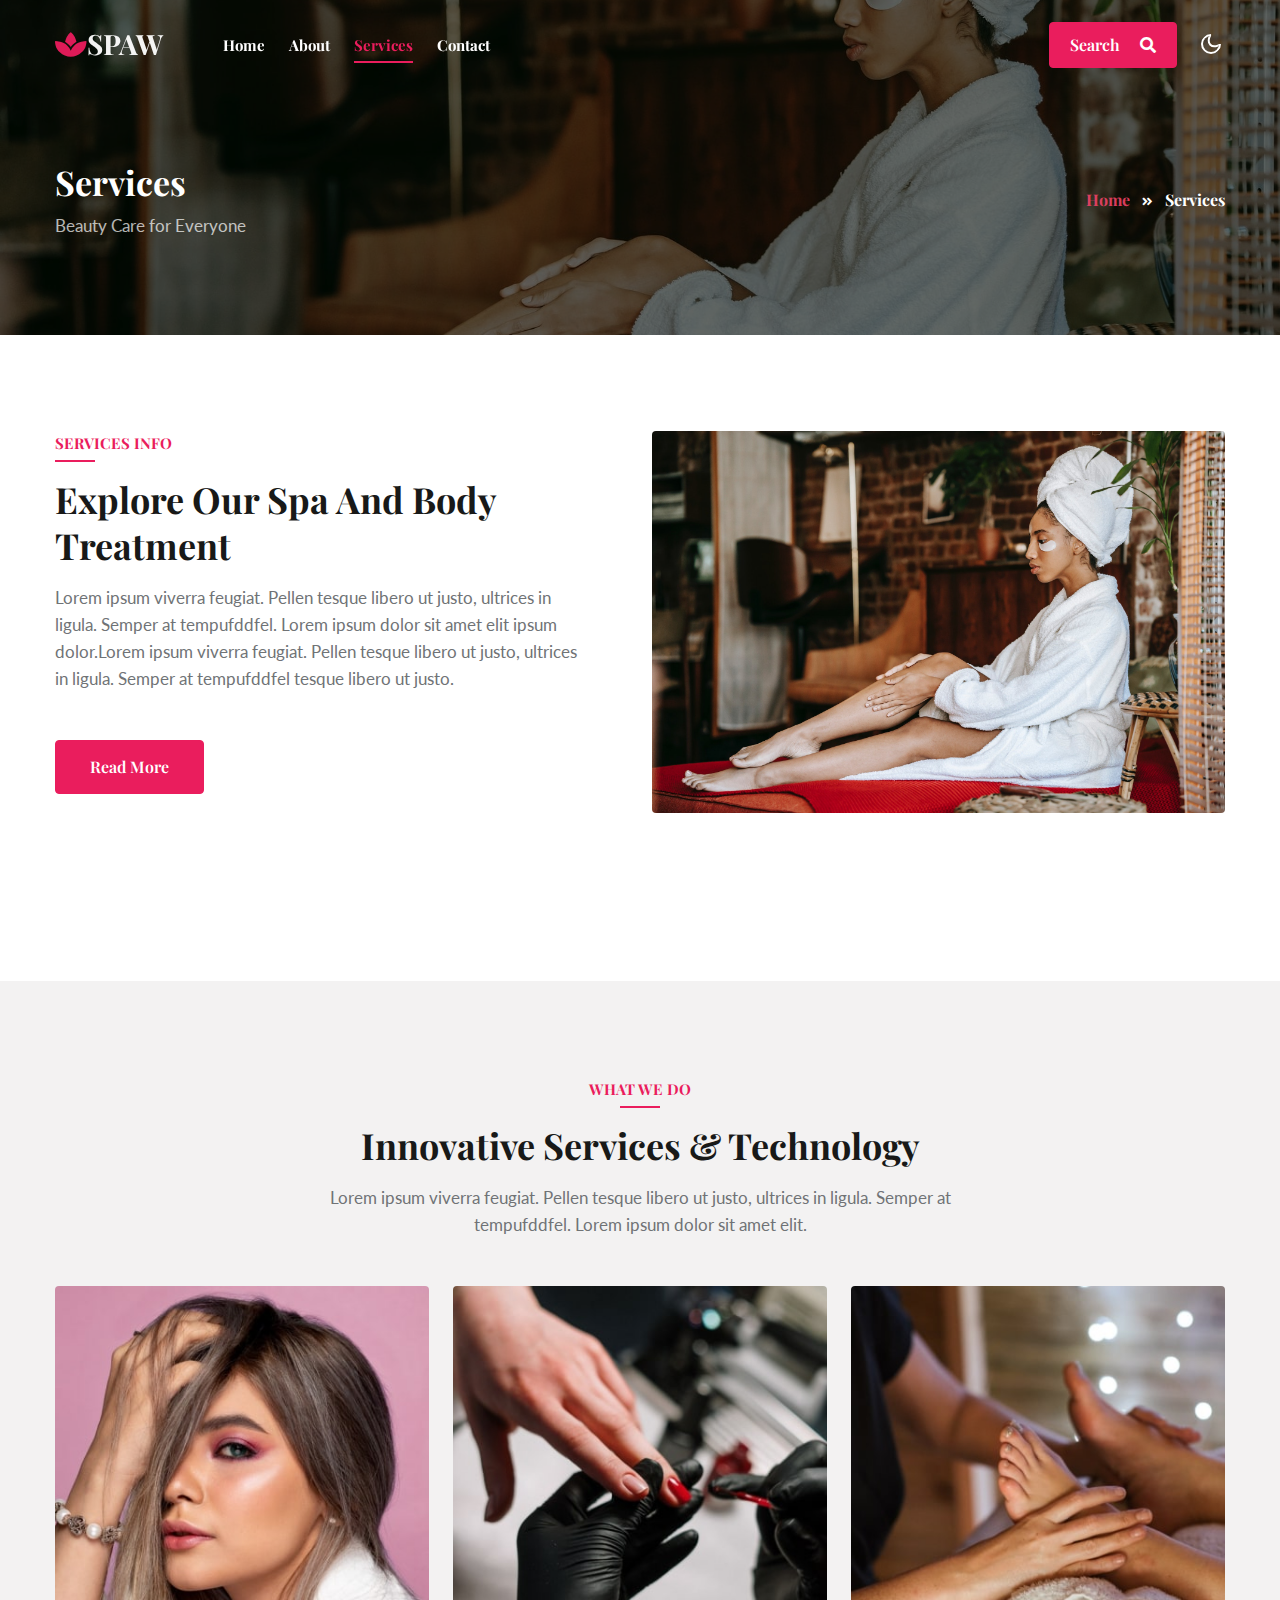
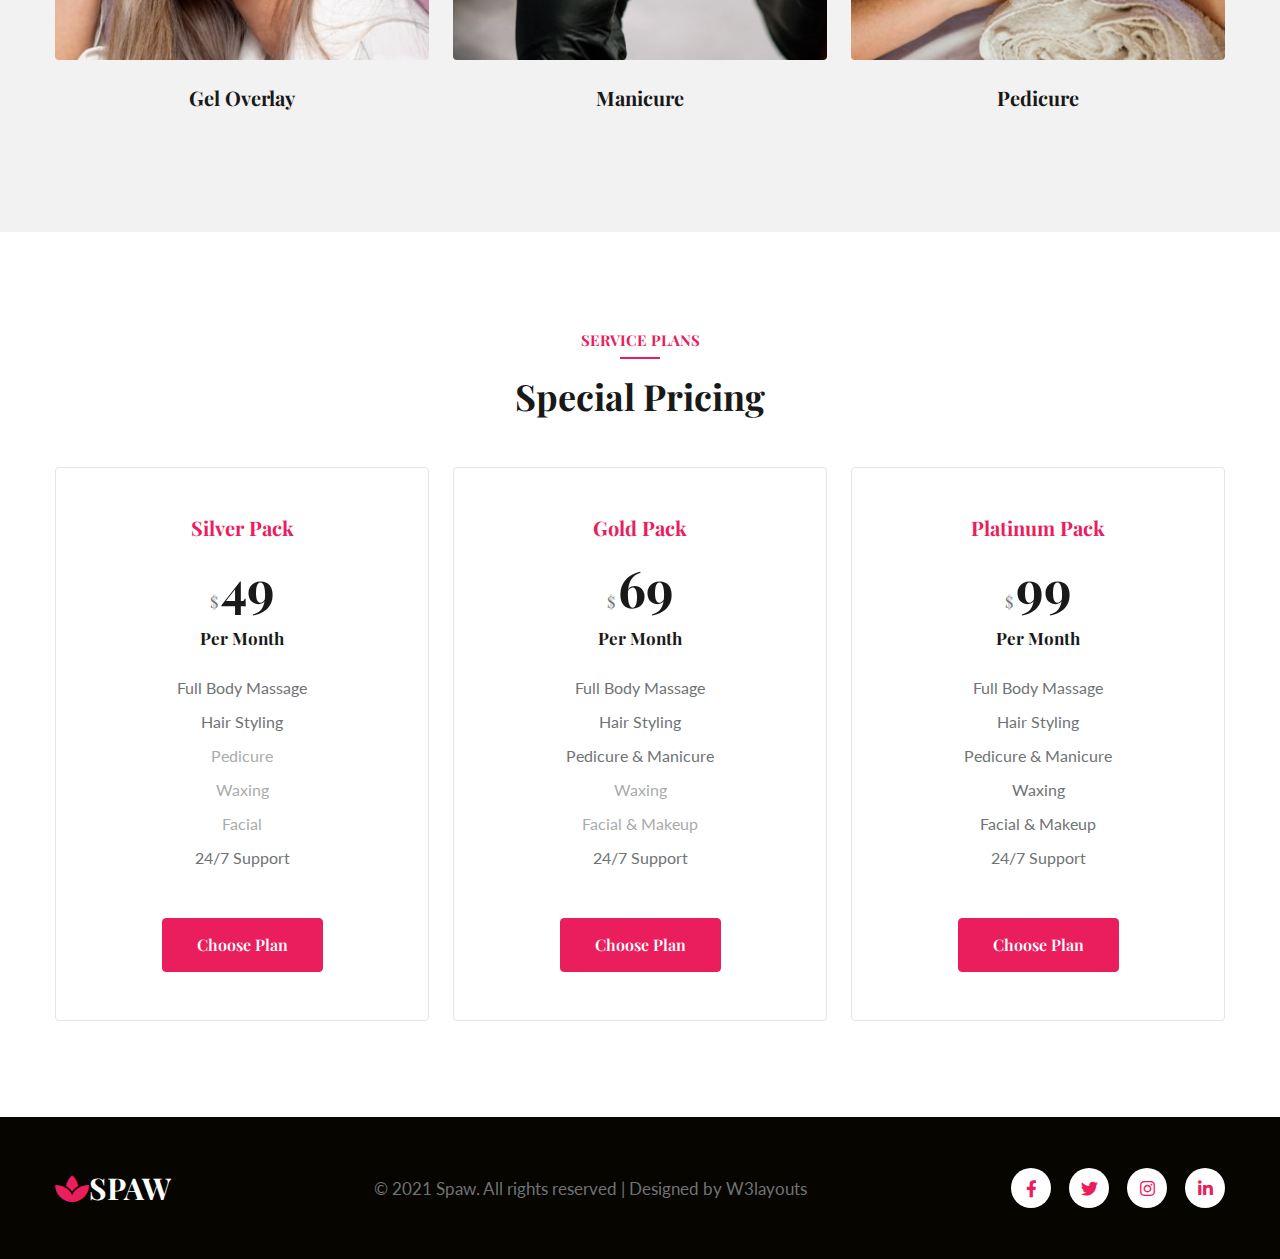
<file: site/services.html>
<!--
Author: W3layouts
Author URL: http://w3layouts.com
-->
<!doctype html>
<html lang="en">

<head>
    <!-- Required meta tags -->
    <meta charset="utf-8">
    <meta name="viewport" content="width=device-width, initial-scale=1, shrink-to-fit=no">
    <title>Spaw - Beauty & Spa Category Bootstrap Responsive Template | Services :: W3layouts </title>
    <!-- google fonts -->
    <link href="//fonts.googleapis.com/css2?family=Playfair+Display:ital,wght@0,400;0,600;0,700;1,400&display=swap" rel="stylesheet">
    <link href="//fonts.googleapis.com/css2?family=Lato&display=swap" rel="stylesheet">
    <!-- Template CSS -->
    <link rel="stylesheet" href="assets/css/style-starter.css">
</head>

<body>
    <!--/Header-->
    <header id="site-header" class="fixed-top">
        <div class="container">
            <nav class="navbar navbar-expand-lg navbar-light stroke py-lg-0">
                <h1><a class="navbar-brand pe-xl-5 pe-lg-4" href="index.html">
                        <i class="fas fa-spa"></i>Spaw
                    </a></h1>
                <button class="navbar-toggler collapsed" type="button" data-bs-toggle="collapse" data-bs-target="#navbarScroll" aria-controls="navbarScroll" aria-expanded="false" aria-label="Toggle navigation">
                    <span class="navbar-toggler-icon fa icon-expand fa-bars"></span>
                    <span class="navbar-toggler-icon fa icon-close fa-times"></span>
                </button>
                <div class="collapse navbar-collapse" id="navbarScroll">
                    <ul class="navbar-nav me-lg-auto my-2 my-lg-0 navbar-nav-scroll">
                        <li class="nav-item">
                            <a class="nav-link" aria-current="page" href="index.html">Home</a>
                        </li>
                        <li class="nav-item">
                            <a class="nav-link" href="about.html">About</a>
                        </li>
                        <li class="nav-item">
                            <a class="nav-link active" href="services.html">Services</a>
                        </li>
                        <li class="nav-item">
                            <a class="nav-link" href="contact.html">Contact</a>
                        </li>

                    </ul>
                    <!--/search-right-->
                    <ul class="header-search me-lg-4">
                        <li class="nav-item search-right">
                            <a href="#search" class="btn search-btn btn-primary" title="search">Search <span class="fas fa-search ms-3" aria-hidden="true"></span></a>
                            <!-- search popup -->
                            <div id="search" class="pop-overlay">
                                <div class="popup">
                                    <h3 class="title-w3l two mb-4 text-left">Search Here</h3>
                                    <form action="#" method="GET" class="search-box d-flex position-relative">
                                        <input type="search" placeholder="Enter Keyword here" name="search" required="required" autofocus="">
                                        <button type="submit" class="btn"><span class="fas fa-search" aria-hidden="true"></span></button>
                                    </form>
                                </div>
                                <a class="close" href="#close">×</a>
                            </div>
                            <!-- /search popup -->
                        </li>
                    </ul>
                    <!--//search-right-->
                </div>
                <!-- toggle switch for light and dark theme -->
                <div class="mobile-position">
                    <nav class="navigation">
                        <div class="theme-switch-wrapper">
                            <label class="theme-switch" for="checkbox">
                                <input type="checkbox" id="checkbox">
                                <div class="mode-container">
                                    <i class="gg-sun"></i>
                                    <i class="gg-moon"></i>
                                </div>
                            </label>
                        </div>
                    </nav>
                </div>
                <!-- //toggle switch for light and dark theme -->
            </nav>
        </div>
    </header>
    <!--//Header-->
    <!--/inner-page-->
    <div class="inner-banner py-5">
        <section class="w3l-breadcrumb text-left py-sm-5 ">
            <div class="container">
                <div class="w3breadcrumb-gids">
                    <div class="w3breadcrumb-left text-left">
                        <h2 class="inner-w3-title">
                            Services </h2>
                        <p class="inner-page-para mt-2">
                            Beauty Care for Everyone</p>
                    </div>
                    <div class="w3breadcrumb-right">
                        <ul class="breadcrumbs-custom-path">
                            <li><a href="index.html">Home</a></li>
                            <li class="active"><span class="fas fa-angle-double-right mx-2"></span> Services</li>
                        </ul>
                    </div>
                </div>

            </div>
        </section>
    </div>
    <!--//inner-page-->
    <!--/w3l-services-1-->
    <div class="w3l-services-1 py-5" id="grids-3">
        <div class="container py-md-5 py-2">
            <!--/row-1-->
            <div class="row mb-5 pb-lg-4">
                <div class="services-1-right col-lg-6 mt-lg-0 mt-md-5 mt-4 pe-lg-5">
                    <div class="title-content-two text-left">
                        <h6 class="title-subw3hny mb-1">Services Info</h6>
                        <h3 class="title-w3l mb-3">Explore our spa and body treatment</h3>
                    </div>
                    <p class="">Lorem ipsum viverra feugiat. Pellen tesque libero ut justo,
                        ultrices in ligula. Semper at tempufddfel. Lorem ipsum dolor sit amet
                        elit ipsum dolor.Lorem ipsum viverra feugiat. Pellen tesque libero ut justo, ultrices in ligula. Semper at tempufddfel tesque libero ut justo.</p>
                    <a href="#services" class="btn btn-style btn-primary mt-lg-5 mt-4">Read More </a>
                </div>
                <div class="col-lg-6 p5-lg-4 services-1-left">
                    <img src="assets/images/banner4.jpg" alt="" class="img-fluid radius-image">
                </div>
            </div>
            <!--//row-1-->

        </div>
    </div>
    <!--//w3l-services-1-->
    <section class="w3l-services-2" id="services1">
        <div class="midd-w3 py-5">
            <div class="container py-lg-5 py-md-3">
                <div class="serve-title-header text-center mx-auto">
                    <h6 class="title-subw3hny mb-1">What We Do</h6>
                    <h3 class="title-w3l mb-3">Innovative Services & Technology</h3>
                    <p class="abinfo-para">Lorem ipsum viverra feugiat. Pellen tesque libero ut justo, ultrices in ligula. Semper at tempufddfel. Lorem ipsum dolor sit amet elit.</p>
                </div>
                <div class="grids-of-5 row mt-5 text-center">
                    <div class="col-lg-4 col-md-6">
                        <div class="grids5-info">
                            <a href="#service" class="d-block zoom"><img src="assets/images/b6.jpg" alt="" class="img-fluid radius-image"></a>
                            <div class="blog-info">
                                <h4><a href="#service">Gel Overlay</a></h4>
                            </div>
                        </div>
                    </div>
                    <div class="col-lg-4 col-md-6 mt-md-0 mt-sm-5 mt-4">
                        <div class="grids5-info">
                            <a href="#service" class="d-block zoom"><img src="assets/images/b4.jpg" alt="" class="img-fluid radius-image"></a>
                            <div class="blog-info">
                                <h4><a href="#service">
                                        Manicure</a></h4>
                            </div>
                        </div>
                    </div>
                    <div class="col-lg-4 col-md-6 mt-lg-0 mt-sm-5 mt-4">
                        <div class="grids5-info">
                            <a href="#service" class="d-block zoom"><img src="assets/images/b3.jpg" alt="" class="img-fluid radius-image"></a>
                            <div class="blog-info">
                                <h4><a href="#service">
                                        Pedicure
                                    </a></h4>
                            </div>
                        </div>
                    </div>
                </div>
            </div>
        </div>
    </section>
    <!-- /w3l-skills-->
          <!--/pricing-section-->
    <section class="pricing-section py-5" id="pricing">
        <div class="container pricing-style-w3ls py-lg-5 py-md-4">
            <div class="title-content text-center">
                <h6 class="title-subw3hny mb-1">Service Plans</h6>
                <h3 class="title-w3l mb-5">Special Pricing</h3>
            </div>
            <div class="row pricing-chart mt-4">
			                <div class="col-lg-4 col-md-6 mt-lg-0 mt-5">
                    <div class="plan popular active">
                        <h3 class="pop-plan">Silver Pack</h3>
                        <div class="price mb-4">
                            <span class="dollar">$</span>
                            <span class="amount" data-dollar-amount="49">49</span>

                            <p class="perm">Per Month</p>
                        </div>
                        <ul class="pricinghny-inf">
                            <ul class="pricinghny-inf">
                                <li>
                                    Full Body Massage</li>
                                <li>Hair Styling
                                </li>
                            <li class="disable">
                                    Pedicure </li>
                               <li class="disable">Waxing</li>
                                <li class="disable">Facial</li>
                                <li>24/7 Support</li>
                            </ul>
                        </ul>
                        <a class="btn btn-primary btn-style mt-lg-5 mt-4" href="#url">Choose Plan </a>
                    </div>
                </div>
                <div class="col-lg-4 col-md-6 mt-lg-0 mt-5">
                    <div class="plan popular active">
                        <h3 class="pop-plan">Gold Pack</h3>
                        <div class="price mb-4">
                            <span class="dollar">$</span>
                            <span class="amount" data-dollar-amount="69">69</span>

                            <p class="perm">Per Month</p>
                        </div>
                        <ul class="pricinghny-inf">
                            <li>
                                Full Body Massage</li>
                            <li>Hair Styling
                            </li>
                            <li>
                                Pedicure & Manicure</li>
                              <li class="disable">Waxing</li>
                            <li class="disable">Facial & Makeup</li>
                            <li>24/7 Support</li>
                        </ul>
                        <a class="btn btn-primary btn-style mt-lg-5 mt-4" href="#url">Choose Plan </a>
                    </div>
                </div>
                <div class="col-lg-4 col-md-6 mt-lg-0 mt-5">
                    <div class="plan popular active">
                        <h3 class="pop-plan">Platinum Pack</h3>
                        <div class="price mb-4">
                            <span class="dollar">$</span>
                            <span class="amount" data-dollar-amount="99">99</span>

                            <p class="perm">Per Month</p>
                        </div>
                        <ul class="pricinghny-inf">
                            <ul class="pricinghny-inf">
                                <li>
                                    Full Body Massage</li>
                                <li>Hair Styling
                                </li>
                                <li>
                                    Pedicure & Manicure</li>
                                <li>Waxing</li>
                                <li>Facial & Makeup</li>
                                <li>24/7 Support</li>
                            </ul>
                        </ul>
                        <a class="btn btn-primary btn-style mt-lg-5 mt-4" href="#url">Choose Plan </a>
                    </div>
                </div>

            </div>
        </div>
    </section>
    <!--/pricing-section-->
    <!--/w3l-footer-29-main-->
    <footer class="w3l-footer-29-main">
        <div class="footer-29 py-5">
            <div class="container">
                <div class="row footer-top-29">
                    <div class="col-lg-3 col-md-6 footer-list-29 footer-1 pe-lg-5">
                        <div class="bottom-copies">

                            <h2><a class="navbar-brand" href="index.html">
                                    <i class="fas fa-spa"></i>Spaw
                                </a></h2>
                        </div>
                    </div>
                    <div class="col-lg-5 col-md-6 footer-list-29 footer-3 mt-lg-0 mt-3">

                        <p class="copy-footer-29 text-center">© 2021 Spaw. All rights reserved | Designed by <a href="https://w3layouts.com">W3layouts</a></p>
                    </div>
                    <div class="col-lg-4 col-md-6 footer-list-29 mt-lg-0 mt-4">
                        <div class="main-social-footer-29">
                            <a href="#facebook" class="facebook"><span class="fab fa-facebook-f"></span></a>
                            <a href="#twitter" class="twitter"><span class="fab fa-twitter"></span></a>
                            <a href="#instagram" class="instagram"><span class="fab fa-instagram"></span></a>
                            <a href="#linkd" class="linkd"><span class="fab fa-linkedin-in"></span></a>
                        </div>
                    </div>
                </div>
            </div>
        </div>
        <!-- move top -->
        <button onclick="topFunction()" id="movetop" title="Go to top">
            <span class="fa fa-angle-up"></span>
        </button>
        <script>
            // When the user scrolls down 20px from the top of the document, show the button
            window.onscroll = function() {
                scrollFunction()
            };

            function scrollFunction() {
                if (document.body.scrollTop > 20 || document.documentElement.scrollTop > 20) {
                    document.getElementById("movetop").style.display = "block";
                } else {
                    document.getElementById("movetop").style.display = "none";
                }
            }

            // When the user clicks on the button, scroll to the top of the document
            function topFunction() {
                document.body.scrollTop = 0;
                document.documentElement.scrollTop = 0;
            }

        </script>
        <!-- //move top -->
    </footer>
    <!-- Template JavaScript -->
    <script src="assets/js/jquery-3.3.1.min.js"></script>
    <script src="assets/js/theme-change.js"></script>
    <!-- MENU-JS -->
    <script>
        $(window).on("scroll", function() {
            var scroll = $(window).scrollTop();

            if (scroll >= 80) {
                $("#site-header").addClass("nav-fixed");
            } else {
                $("#site-header").removeClass("nav-fixed");
            }
        });

        //Main navigation Active Class Add Remove
        $(".navbar-toggler").on("click", function() {
            $("header").toggleClass("active");
        });
        $(document).on("ready", function() {
            if ($(window).width() > 991) {
                $("header").removeClass("active");
            }
            $(window).on("resize", function() {
                if ($(window).width() > 991) {
                    $("header").removeClass("active");
                }
            });
        });

    </script>
    <!-- //MENU-JS -->

    <!-- disable body scroll which navbar is in active -->
    <script>
        $(function() {
            $('.navbar-toggler').click(function() {
                $('body').toggleClass('noscroll');
            })
        });

    </script>
    <!-- //disable body scroll which navbar is in active -->

    <!-- //bootstrap -->
    <script src="assets/js/bootstrap.min.js"></script>

</body>

</html>
</file>
<file: site/assets/css/style-starter.css>
/*--
Author: W3layouts
Author URL: http://w3layouts.com
--*/
@charset "UTF-8";

/*!
 * Bootstrap v5.0.1 (https://getbootstrap.com/)
 * Copyright 2011-2021 The Bootstrap Authors
 * Copyright 2011-2021 Twitter, Inc.
 * Licensed under MIT (https://github.com/twbs/bootstrap/blob/main/LICENSE)
 */
:root {
    --bs-blue: #0d6efd;
    --bs-indigo: #6610f2;
    --bs-purple: #6f42c1 --bs-pink: #d63384;
    --bs-red: #dc3545;
    --bs-orange: #fd7e14;
    --bs-yellow: #ffc107;
    --bs-green: #198754;
    --bs-teal: #20c997;
    --bs-cyan: #0dcaf0;
    --bs-white: #fff;
    --bs-gray: #6c757d;
    --bs-gray-dark: #343a40;
    --bs-primary: #0d6efd;
    --bs-secondary: #6c757d;
    --bs-success: #198754;
    --bs-info: #0dcaf0;
    --bs-warning: #ffc107;
    --bs-danger: #dc3545;
    --bs-light: #f8f9fa;
    --bs-dark: #212529;
    --bs-font-sans-serif: system-ui, -apple-system, "Segoe UI", Roboto, "Helvetica Neue", Arial, "Noto Sans", "Liberation Sans", sans-serif, "Apple Color Emoji", "Segoe UI Emoji", "Segoe UI Symbol", "Noto Color Emoji";
    --bs-font-monospace: SFMono-Regular, Menlo, Monaco, Consolas, "Liberation Mono", "Courier New", monospace;
    --bs-gradient: linear-gradient(180deg, rgba(255, 255, 255, 0.15), rgba(255, 255, 255, 0))
}

*,
::after,
::before {
    box-sizing: border-box
}

@media (prefers-reduced-motion:no-preference) {
    :root {
        scroll-behavior: smooth
    }
}

body {
    margin: 0;
    font-family: 'Lato', sans-serif;

    font-size: 1rem;
    font-weight: 400;
    line-height: 1.5;
    color: #212529;
    background-color: #fff;
    -webkit-text-size-adjust: 100%;
    -webkit-tap-highlight-color: transparent
}

hr {
    margin: 1rem 0;
    color: inherit;
    background-color: currentColor;
    border: 0;
    opacity: .25
}

hr:not([size]) {
    height: 1px
}

.h1,
.h2,
.h3,
.h4,
.h5,
.h6,
h1,
h2,
h3,
h4,
h5,
h6 {
    margin-top: 0;
    margin-bottom: .5rem;
    font-weight: 700;
    line-height: 1.2;
    font-family: 'Playfair Display', serif;
}

.h1,
h1 {
    font-size: calc(1.375rem + 1.5vw)
}

@media (min-width:1200px) {

    .h1,
    h1 {
        font-size: 2.5rem
    }
}

.h2,
h2 {
    font-size: calc(1.325rem + .9vw)
}

@media (min-width:1200px) {

    .h2,
    h2 {
        font-size: 2rem
    }
}

.h3,
h3 {
    font-size: calc(1.3rem + .6vw)
}

@media (min-width:1200px) {

    .h3,
    h3 {
        font-size: 1.75rem
    }
}

.h4,
h4 {
    font-size: calc(1.275rem + .3vw)
}

@media (min-width:1200px) {

    .h4,
    h4 {
        font-size: 1.5rem
    }
}

.h5,
h5 {
    font-size: 1.25rem
}

.h6,
h6 {
    font-size: 1rem
}

p {
    margin-top: 0;
    margin-bottom: 1rem
}

abbr[data-bs-original-title],
abbr[title] {
    -webkit-text-decoration: underline dotted;
    text-decoration: underline dotted;
    cursor: help;
    -webkit-text-decoration-skip-ink: none;
    text-decoration-skip-ink: none
}

address {
    margin-bottom: 1rem;
    font-style: normal;
    line-height: inherit
}

ol,
ul {
    padding-left: 2rem
}

dl,
ol,
ul {
    margin-top: 0;
    margin-bottom: 1rem
}

ol ol,
ol ul,
ul ol,
ul ul {
    margin-bottom: 0
}

dt {
    font-weight: 700
}

dd {
    margin-bottom: .5rem;
    margin-left: 0
}

blockquote {
    margin: 0 0 1rem
}

b,
strong {
    font-weight: bolder
}

.small,
small {
    font-size: .875em
}

.mark,
mark {
    padding: .2em;
    background-color: #fcf8e3
}

sub,
sup {
    position: relative;
    font-size: .75em;
    line-height: 0;
    vertical-align: baseline
}

sub {
    bottom: -.25em
}

sup {
    top: -.5em
}

a {
    color: var(--primary-color);
    text-decoration: underline
}

a:hover {
    color: var(--primary-color);
}

a:not([href]):not([class]),
a:not([href]):not([class]):hover {
    color: inherit;
    text-decoration: none
}

code,
kbd,
pre,
samp {
    font-family: 'Playfair Display', serif;
    font-size: 1em;
    direction: ltr;
    unicode-bidi: bidi-override
}

pre {
    display: block;
    margin-top: 0;
    margin-bottom: 1rem;
    overflow: auto;
    font-size: .875em
}

pre code {
    font-size: inherit;
    color: inherit;
    word-break: normal
}

code {
    font-size: .875em;
    color: #d63384;
    word-wrap: break-word
}

a > code {
    color: inherit
}

kbd {
    padding: .2rem .4rem;
    font-size: .875em;
    color: #fff;
    background-color: #212529;
    border-radius: .2rem
}

kbd kbd {
    padding: 0;
    font-size: 1em;
    font-weight: 700
}

figure {
    margin: 0 0 1rem
}

img,
svg {
    vertical-align: middle
}

table {
    caption-side: bottom;
    border-collapse: collapse
}

caption {
    padding-top: .5rem;
    padding-bottom: .5rem;
    color: #6c757d;
    text-align: left
}

th {
    text-align: inherit;
    text-align: -webkit-match-parent
}

tbody,
td,
tfoot,
th,
thead,
tr {
    border-color: inherit;
    border-style: solid;
    border-width: 0
}

label {
    display: inline-block
}

button {
    border-radius: 0
}

button:focus:not(:focus-visible) {
    outline: 0
}

button,
input,
optgroup,
select,
textarea {
    margin: 0;
    font-family: 'Playfair Display', serif;
    font-size: inherit;
    line-height: inherit
}

button,
select {
    text-transform: none
}

[role=button] {
    cursor: pointer
}

select {
    word-wrap: normal
}

select:disabled {
    opacity: 1
}

[list]::-webkit-calendar-picker-indicator {
    display: none
}

[type=button],
[type=reset],
[type=submit],
button {
    -webkit-appearance: button
}

[type=button]:not(:disabled),
[type=reset]:not(:disabled),
[type=submit]:not(:disabled),
button:not(:disabled) {
    cursor: pointer
}

::-moz-focus-inner {
    padding: 0;
    border-style: none
}

textarea {
    resize: vertical
}

fieldset {
    min-width: 0;
    padding: 0;
    margin: 0;
    border: 0
}

legend {
    float: left;
    width: 100%;
    padding: 0;
    margin-bottom: .5rem;
    font-size: calc(1.275rem + .3vw);
    line-height: inherit
}

@media (min-width:1200px) {
    legend {
        font-size: 1.5rem
    }
}

legend + * {
    clear: left
}

::-webkit-datetime-edit-day-field,
::-webkit-datetime-edit-fields-wrapper,
::-webkit-datetime-edit-hour-field,
::-webkit-datetime-edit-minute,
::-webkit-datetime-edit-month-field,
::-webkit-datetime-edit-text,
::-webkit-datetime-edit-year-field {
    padding: 0
}

::-webkit-inner-spin-button {
    height: auto
}

[type=search] {
    outline-offset: -2px;
    -webkit-appearance: textfield
}

::-webkit-search-decoration {
    -webkit-appearance: none
}

::-webkit-color-swatch-wrapper {
    padding: 0
}

::file-selector-button {
    font: inherit
}

::-webkit-file-upload-button {
    font: inherit;
    -webkit-appearance: button
}

output {
    display: inline-block
}

iframe {
    border: 0
}

summary {
    display: list-item;
    cursor: pointer
}

progress {
    vertical-align: baseline
}

[hidden] {
    display: none !important
}

.lead {
    font-size: 1.25rem;
    font-weight: 300
}

.display-1 {
    font-size: calc(1.625rem + 4.5vw);
    font-weight: 300;
    line-height: 1.2
}

@media (min-width:1200px) {
    .display-1 {
        font-size: 5rem
    }
}

.display-2 {
    font-size: calc(1.575rem + 3.9vw);
    font-weight: 300;
    line-height: 1.2
}

@media (min-width:1200px) {
    .display-2 {
        font-size: 4.5rem
    }
}

.display-3 {
    font-size: calc(1.525rem + 3.3vw);
    font-weight: 300;
    line-height: 1.2
}

@media (min-width:1200px) {
    .display-3 {
        font-size: 4rem
    }
}

.display-4 {
    font-size: calc(1.475rem + 2.7vw);
    font-weight: 300;
    line-height: 1.2
}

@media (min-width:1200px) {
    .display-4 {
        font-size: 3.5rem
    }
}

.display-5 {
    font-size: calc(1.425rem + 2.1vw);
    font-weight: 300;
    line-height: 1.2
}

@media (min-width:1200px) {
    .display-5 {
        font-size: 3rem
    }
}

.display-6 {
    font-size: calc(1.375rem + 1.5vw);
    font-weight: 300;
    line-height: 1.2
}

@media (min-width:1200px) {
    .display-6 {
        font-size: 2.5rem
    }
}

.list-unstyled {
    padding-left: 0;
    list-style: none
}

.list-inline {
    padding-left: 0;
    list-style: none
}

.list-inline-item {
    display: inline-block
}

.list-inline-item:not(:last-child) {
    margin-right: .5rem
}

.initialism {
    font-size: .875em;
    text-transform: uppercase
}

.blockquote {
    margin-bottom: 1rem;
    font-size: 1.25rem
}

.blockquote > :last-child {
    margin-bottom: 0
}

.blockquote-footer {
    margin-top: -1rem;
    margin-bottom: 1rem;
    font-size: .875em;
    color: #6c757d
}

.blockquote-footer::before {
    content: "— "
}

.img-fluid {
    max-width: 100%;
    height: auto
}

.img-thumbnail {
    padding: .25rem;
    background-color: #fff;
    border: 1px solid #dee2e6;
    border-radius: .25rem;
    max-width: 100%;
    height: auto
}

.figure {
    display: inline-block
}

.figure-img {
    margin-bottom: .5rem;
    line-height: 1
}

.figure-caption {
    font-size: .875em;
    color: #6c757d
}

.container,
.container-fluid,
.container-lg,
.container-md,
.container-sm,
.container-xl,
.container-xxl {
    width: 100%;
    padding-right: var(--bs-gutter-x, .75rem);
    padding-left: var(--bs-gutter-x, .75rem);
    margin-right: auto;
    margin-left: auto
}

@media (min-width:576px) {

    .container,
    .container-sm {
        max-width: 540px
    }
}

@media (min-width:768px) {

    .container,
    .container-md,
    .container-sm {
        max-width: 720px
    }
}

@media (min-width:992px) {

    .container,
    .container-lg,
    .container-md,
    .container-sm {
        max-width: 960px
    }
}

@media (min-width:1200px) {

    .container,
    .container-lg,
    .container-md,
    .container-sm,
    .container-xl {
        max-width: 1140px
    }
}

@media (min-width:1400px) {

    .container,
    .container-lg,
    .container-md,
    .container-sm,
    .container-xl,
    .container-xxl {
        max-width: 1320px
    }
}

.row {
    --bs-gutter-x: 1.5rem;
    --bs-gutter-y: 0;
    display: flex;
    flex-wrap: wrap;
    margin-top: calc(var(--bs-gutter-y) * -1);
    margin-right: calc(var(--bs-gutter-x)/ -2);
    margin-left: calc(var(--bs-gutter-x)/ -2)
}

.row > * {
    flex-shrink: 0;
    width: 100%;
    max-width: 100%;
    padding-right: calc(var(--bs-gutter-x)/ 2);
    padding-left: calc(var(--bs-gutter-x)/ 2);
    margin-top: var(--bs-gutter-y)
}

.col {
    flex: 1 0 0%
}

.row-cols-auto > * {
    flex: 0 0 auto;
    width: auto
}

.row-cols-1 > * {
    flex: 0 0 auto;
    width: 100%
}

.row-cols-2 > * {
    flex: 0 0 auto;
    width: 50%
}

.row-cols-3 > * {
    flex: 0 0 auto;
    width: 33.3333333333%
}

.row-cols-4 > * {
    flex: 0 0 auto;
    width: 25%
}

.row-cols-5 > * {
    flex: 0 0 auto;
    width: 20%
}

.row-cols-6 > * {
    flex: 0 0 auto;
    width: 16.6666666667%
}

.col-auto {
    flex: 0 0 auto;
    width: auto
}

.col-1 {
    flex: 0 0 auto;
    width: 8.3333333333%
}

.col-2 {
    flex: 0 0 auto;
    width: 16.6666666667%
}

.col-3 {
    flex: 0 0 auto;
    width: 25%
}

.col-4 {
    flex: 0 0 auto;
    width: 33.3333333333%
}

.col-5 {
    flex: 0 0 auto;
    width: 41.6666666667%
}

.col-6 {
    flex: 0 0 auto;
    width: 50%
}

.col-7 {
    flex: 0 0 auto;
    width: 58.3333333333%
}

.col-8 {
    flex: 0 0 auto;
    width: 66.6666666667%
}

.col-9 {
    flex: 0 0 auto;
    width: 75%
}

.col-10 {
    flex: 0 0 auto;
    width: 83.3333333333%
}

.col-11 {
    flex: 0 0 auto;
    width: 91.6666666667%
}

.col-12 {
    flex: 0 0 auto;
    width: 100%
}

.offset-1 {
    margin-left: 8.3333333333%
}

.offset-2 {
    margin-left: 16.6666666667%
}

.offset-3 {
    margin-left: 25%
}

.offset-4 {
    margin-left: 33.3333333333%
}

.offset-5 {
    margin-left: 41.6666666667%
}

.offset-6 {
    margin-left: 50%
}

.offset-7 {
    margin-left: 58.3333333333%
}

.offset-8 {
    margin-left: 66.6666666667%
}

.offset-9 {
    margin-left: 75%
}

.offset-10 {
    margin-left: 83.3333333333%
}

.offset-11 {
    margin-left: 91.6666666667%
}

.g-0,
.gx-0 {
    --bs-gutter-x: 0
}

.g-0,
.gy-0 {
    --bs-gutter-y: 0
}

.g-1,
.gx-1 {
    --bs-gutter-x: 0.25rem
}

.g-1,
.gy-1 {
    --bs-gutter-y: 0.25rem
}

.g-2,
.gx-2 {
    --bs-gutter-x: 0.5rem
}

.g-2,
.gy-2 {
    --bs-gutter-y: 0.5rem
}

.g-3,
.gx-3 {
    --bs-gutter-x: 1rem
}

.g-3,
.gy-3 {
    --bs-gutter-y: 1rem
}

.g-4,
.gx-4 {
    --bs-gutter-x: 1.5rem
}

.g-4,
.gy-4 {
    --bs-gutter-y: 1.5rem
}

.g-5,
.gx-5 {
    --bs-gutter-x: 3rem
}

.g-5,
.gy-5 {
    --bs-gutter-y: 3rem
}

@media (min-width:576px) {
    .col-sm {
        flex: 1 0 0%
    }

    .row-cols-sm-auto > * {
        flex: 0 0 auto;
        width: auto
    }

    .row-cols-sm-1 > * {
        flex: 0 0 auto;
        width: 100%
    }

    .row-cols-sm-2 > * {
        flex: 0 0 auto;
        width: 50%
    }

    .row-cols-sm-3 > * {
        flex: 0 0 auto;
        width: 33.3333333333%
    }

    .row-cols-sm-4 > * {
        flex: 0 0 auto;
        width: 25%
    }

    .row-cols-sm-5 > * {
        flex: 0 0 auto;
        width: 20%
    }

    .row-cols-sm-6 > * {
        flex: 0 0 auto;
        width: 16.6666666667%
    }

    .col-sm-auto {
        flex: 0 0 auto;
        width: auto
    }

    .col-sm-1 {
        flex: 0 0 auto;
        width: 8.3333333333%
    }

    .col-sm-2 {
        flex: 0 0 auto;
        width: 16.6666666667%
    }

    .col-sm-3 {
        flex: 0 0 auto;
        width: 25%
    }

    .col-sm-4 {
        flex: 0 0 auto;
        width: 33.3333333333%
    }

    .col-sm-5 {
        flex: 0 0 auto;
        width: 41.6666666667%
    }

    .col-sm-6 {
        flex: 0 0 auto;
        width: 50%
    }

    .col-sm-7 {
        flex: 0 0 auto;
        width: 58.3333333333%
    }

    .col-sm-8 {
        flex: 0 0 auto;
        width: 66.6666666667%
    }

    .col-sm-9 {
        flex: 0 0 auto;
        width: 75%
    }

    .col-sm-10 {
        flex: 0 0 auto;
        width: 83.3333333333%
    }

    .col-sm-11 {
        flex: 0 0 auto;
        width: 91.6666666667%
    }

    .col-sm-12 {
        flex: 0 0 auto;
        width: 100%
    }

    .offset-sm-0 {
        margin-left: 0
    }

    .offset-sm-1 {
        margin-left: 8.3333333333%
    }

    .offset-sm-2 {
        margin-left: 16.6666666667%
    }

    .offset-sm-3 {
        margin-left: 25%
    }

    .offset-sm-4 {
        margin-left: 33.3333333333%
    }

    .offset-sm-5 {
        margin-left: 41.6666666667%
    }

    .offset-sm-6 {
        margin-left: 50%
    }

    .offset-sm-7 {
        margin-left: 58.3333333333%
    }

    .offset-sm-8 {
        margin-left: 66.6666666667%
    }

    .offset-sm-9 {
        margin-left: 75%
    }

    .offset-sm-10 {
        margin-left: 83.3333333333%
    }

    .offset-sm-11 {
        margin-left: 91.6666666667%
    }

    .g-sm-0,
    .gx-sm-0 {
        --bs-gutter-x: 0
    }

    .g-sm-0,
    .gy-sm-0 {
        --bs-gutter-y: 0
    }

    .g-sm-1,
    .gx-sm-1 {
        --bs-gutter-x: 0.25rem
    }

    .g-sm-1,
    .gy-sm-1 {
        --bs-gutter-y: 0.25rem
    }

    .g-sm-2,
    .gx-sm-2 {
        --bs-gutter-x: 0.5rem
    }

    .g-sm-2,
    .gy-sm-2 {
        --bs-gutter-y: 0.5rem
    }

    .g-sm-3,
    .gx-sm-3 {
        --bs-gutter-x: 1rem
    }

    .g-sm-3,
    .gy-sm-3 {
        --bs-gutter-y: 1rem
    }

    .g-sm-4,
    .gx-sm-4 {
        --bs-gutter-x: 1.5rem
    }

    .g-sm-4,
    .gy-sm-4 {
        --bs-gutter-y: 1.5rem
    }

    .g-sm-5,
    .gx-sm-5 {
        --bs-gutter-x: 3rem
    }

    .g-sm-5,
    .gy-sm-5 {
        --bs-gutter-y: 3rem
    }
}

@media (min-width:768px) {
    .col-md {
        flex: 1 0 0%
    }

    .row-cols-md-auto > * {
        flex: 0 0 auto;
        width: auto
    }

    .row-cols-md-1 > * {
        flex: 0 0 auto;
        width: 100%
    }

    .row-cols-md-2 > * {
        flex: 0 0 auto;
        width: 50%
    }

    .row-cols-md-3 > * {
        flex: 0 0 auto;
        width: 33.3333333333%
    }

    .row-cols-md-4 > * {
        flex: 0 0 auto;
        width: 25%
    }

    .row-cols-md-5 > * {
        flex: 0 0 auto;
        width: 20%
    }

    .row-cols-md-6 > * {
        flex: 0 0 auto;
        width: 16.6666666667%
    }

    .col-md-auto {
        flex: 0 0 auto;
        width: auto
    }

    .col-md-1 {
        flex: 0 0 auto;
        width: 8.3333333333%
    }

    .col-md-2 {
        flex: 0 0 auto;
        width: 16.6666666667%
    }

    .col-md-3 {
        flex: 0 0 auto;
        width: 25%
    }

    .col-md-4 {
        flex: 0 0 auto;
        width: 33.3333333333%
    }

    .col-md-5 {
        flex: 0 0 auto;
        width: 41.6666666667%
    }

    .col-md-6 {
        flex: 0 0 auto;
        width: 50%
    }

    .col-md-7 {
        flex: 0 0 auto;
        width: 58.3333333333%
    }

    .col-md-8 {
        flex: 0 0 auto;
        width: 66.6666666667%
    }

    .col-md-9 {
        flex: 0 0 auto;
        width: 75%
    }

    .col-md-10 {
        flex: 0 0 auto;
        width: 83.3333333333%
    }

    .col-md-11 {
        flex: 0 0 auto;
        width: 91.6666666667%
    }

    .col-md-12 {
        flex: 0 0 auto;
        width: 100%
    }

    .offset-md-0 {
        margin-left: 0
    }

    .offset-md-1 {
        margin-left: 8.3333333333%
    }

    .offset-md-2 {
        margin-left: 16.6666666667%
    }

    .offset-md-3 {
        margin-left: 25%
    }

    .offset-md-4 {
        margin-left: 33.3333333333%
    }

    .offset-md-5 {
        margin-left: 41.6666666667%
    }

    .offset-md-6 {
        margin-left: 50%
    }

    .offset-md-7 {
        margin-left: 58.3333333333%
    }

    .offset-md-8 {
        margin-left: 66.6666666667%
    }

    .offset-md-9 {
        margin-left: 75%
    }

    .offset-md-10 {
        margin-left: 83.3333333333%
    }

    .offset-md-11 {
        margin-left: 91.6666666667%
    }

    .g-md-0,
    .gx-md-0 {
        --bs-gutter-x: 0
    }

    .g-md-0,
    .gy-md-0 {
        --bs-gutter-y: 0
    }

    .g-md-1,
    .gx-md-1 {
        --bs-gutter-x: 0.25rem
    }

    .g-md-1,
    .gy-md-1 {
        --bs-gutter-y: 0.25rem
    }

    .g-md-2,
    .gx-md-2 {
        --bs-gutter-x: 0.5rem
    }

    .g-md-2,
    .gy-md-2 {
        --bs-gutter-y: 0.5rem
    }

    .g-md-3,
    .gx-md-3 {
        --bs-gutter-x: 1rem
    }

    .g-md-3,
    .gy-md-3 {
        --bs-gutter-y: 1rem
    }

    .g-md-4,
    .gx-md-4 {
        --bs-gutter-x: 1.5rem
    }

    .g-md-4,
    .gy-md-4 {
        --bs-gutter-y: 1.5rem
    }

    .g-md-5,
    .gx-md-5 {
        --bs-gutter-x: 3rem
    }

    .g-md-5,
    .gy-md-5 {
        --bs-gutter-y: 3rem
    }
}

@media (min-width:992px) {
    .col-lg {
        flex: 1 0 0%
    }

    .row-cols-lg-auto > * {
        flex: 0 0 auto;
        width: auto
    }

    .row-cols-lg-1 > * {
        flex: 0 0 auto;
        width: 100%
    }

    .row-cols-lg-2 > * {
        flex: 0 0 auto;
        width: 50%
    }

    .row-cols-lg-3 > * {
        flex: 0 0 auto;
        width: 33.3333333333%
    }

    .row-cols-lg-4 > * {
        flex: 0 0 auto;
        width: 25%
    }

    .row-cols-lg-5 > * {
        flex: 0 0 auto;
        width: 20%
    }

    .row-cols-lg-6 > * {
        flex: 0 0 auto;
        width: 16.6666666667%
    }

    .col-lg-auto {
        flex: 0 0 auto;
        width: auto
    }

    .col-lg-1 {
        flex: 0 0 auto;
        width: 8.3333333333%
    }

    .col-lg-2 {
        flex: 0 0 auto;
        width: 16.6666666667%
    }

    .col-lg-3 {
        flex: 0 0 auto;
        width: 25%
    }

    .col-lg-4 {
        flex: 0 0 auto;
        width: 33.3333333333%
    }

    .col-lg-5 {
        flex: 0 0 auto;
        width: 41.6666666667%
    }

    .col-lg-6 {
        flex: 0 0 auto;
        width: 50%
    }

    .col-lg-7 {
        flex: 0 0 auto;
        width: 58.3333333333%
    }

    .col-lg-8 {
        flex: 0 0 auto;
        width: 66.6666666667%
    }

    .col-lg-9 {
        flex: 0 0 auto;
        width: 75%
    }

    .col-lg-10 {
        flex: 0 0 auto;
        width: 83.3333333333%
    }

    .col-lg-11 {
        flex: 0 0 auto;
        width: 91.6666666667%
    }

    .col-lg-12 {
        flex: 0 0 auto;
        width: 100%
    }

    .offset-lg-0 {
        margin-left: 0
    }

    .offset-lg-1 {
        margin-left: 8.3333333333%
    }

    .offset-lg-2 {
        margin-left: 16.6666666667%
    }

    .offset-lg-3 {
        margin-left: 25%
    }

    .offset-lg-4 {
        margin-left: 33.3333333333%
    }

    .offset-lg-5 {
        margin-left: 41.6666666667%
    }

    .offset-lg-6 {
        margin-left: 50%
    }

    .offset-lg-7 {
        margin-left: 58.3333333333%
    }

    .offset-lg-8 {
        margin-left: 66.6666666667%
    }

    .offset-lg-9 {
        margin-left: 75%
    }

    .offset-lg-10 {
        margin-left: 83.3333333333%
    }

    .offset-lg-11 {
        margin-left: 91.6666666667%
    }

    .g-lg-0,
    .gx-lg-0 {
        --bs-gutter-x: 0
    }

    .g-lg-0,
    .gy-lg-0 {
        --bs-gutter-y: 0
    }

    .g-lg-1,
    .gx-lg-1 {
        --bs-gutter-x: 0.25rem
    }

    .g-lg-1,
    .gy-lg-1 {
        --bs-gutter-y: 0.25rem
    }

    .g-lg-2,
    .gx-lg-2 {
        --bs-gutter-x: 0.5rem
    }

    .g-lg-2,
    .gy-lg-2 {
        --bs-gutter-y: 0.5rem
    }

    .g-lg-3,
    .gx-lg-3 {
        --bs-gutter-x: 1rem
    }

    .g-lg-3,
    .gy-lg-3 {
        --bs-gutter-y: 1rem
    }

    .g-lg-4,
    .gx-lg-4 {
        --bs-gutter-x: 1.5rem
    }

    .g-lg-4,
    .gy-lg-4 {
        --bs-gutter-y: 1.5rem
    }

    .g-lg-5,
    .gx-lg-5 {
        --bs-gutter-x: 3rem
    }

    .g-lg-5,
    .gy-lg-5 {
        --bs-gutter-y: 3rem
    }
}

@media (min-width:1200px) {
    .col-xl {
        flex: 1 0 0%
    }

    .row-cols-xl-auto > * {
        flex: 0 0 auto;
        width: auto
    }

    .row-cols-xl-1 > * {
        flex: 0 0 auto;
        width: 100%
    }

    .row-cols-xl-2 > * {
        flex: 0 0 auto;
        width: 50%
    }

    .row-cols-xl-3 > * {
        flex: 0 0 auto;
        width: 33.3333333333%
    }

    .row-cols-xl-4 > * {
        flex: 0 0 auto;
        width: 25%
    }

    .row-cols-xl-5 > * {
        flex: 0 0 auto;
        width: 20%
    }

    .row-cols-xl-6 > * {
        flex: 0 0 auto;
        width: 16.6666666667%
    }

    .col-xl-auto {
        flex: 0 0 auto;
        width: auto
    }

    .col-xl-1 {
        flex: 0 0 auto;
        width: 8.3333333333%
    }

    .col-xl-2 {
        flex: 0 0 auto;
        width: 16.6666666667%
    }

    .col-xl-3 {
        flex: 0 0 auto;
        width: 25%
    }

    .col-xl-4 {
        flex: 0 0 auto;
        width: 33.3333333333%
    }

    .col-xl-5 {
        flex: 0 0 auto;
        width: 41.6666666667%
    }

    .col-xl-6 {
        flex: 0 0 auto;
        width: 50%
    }

    .col-xl-7 {
        flex: 0 0 auto;
        width: 58.3333333333%
    }

    .col-xl-8 {
        flex: 0 0 auto;
        width: 66.6666666667%
    }

    .col-xl-9 {
        flex: 0 0 auto;
        width: 75%
    }

    .col-xl-10 {
        flex: 0 0 auto;
        width: 83.3333333333%
    }

    .col-xl-11 {
        flex: 0 0 auto;
        width: 91.6666666667%
    }

    .col-xl-12 {
        flex: 0 0 auto;
        width: 100%
    }

    .offset-xl-0 {
        margin-left: 0
    }

    .offset-xl-1 {
        margin-left: 8.3333333333%
    }

    .offset-xl-2 {
        margin-left: 16.6666666667%
    }

    .offset-xl-3 {
        margin-left: 25%
    }

    .offset-xl-4 {
        margin-left: 33.3333333333%
    }

    .offset-xl-5 {
        margin-left: 41.6666666667%
    }

    .offset-xl-6 {
        margin-left: 50%
    }

    .offset-xl-7 {
        margin-left: 58.3333333333%
    }

    .offset-xl-8 {
        margin-left: 66.6666666667%
    }

    .offset-xl-9 {
        margin-left: 75%
    }

    .offset-xl-10 {
        margin-left: 83.3333333333%
    }

    .offset-xl-11 {
        margin-left: 91.6666666667%
    }

    .g-xl-0,
    .gx-xl-0 {
        --bs-gutter-x: 0
    }

    .g-xl-0,
    .gy-xl-0 {
        --bs-gutter-y: 0
    }

    .g-xl-1,
    .gx-xl-1 {
        --bs-gutter-x: 0.25rem
    }

    .g-xl-1,
    .gy-xl-1 {
        --bs-gutter-y: 0.25rem
    }

    .g-xl-2,
    .gx-xl-2 {
        --bs-gutter-x: 0.5rem
    }

    .g-xl-2,
    .gy-xl-2 {
        --bs-gutter-y: 0.5rem
    }

    .g-xl-3,
    .gx-xl-3 {
        --bs-gutter-x: 1rem
    }

    .g-xl-3,
    .gy-xl-3 {
        --bs-gutter-y: 1rem
    }

    .g-xl-4,
    .gx-xl-4 {
        --bs-gutter-x: 1.5rem
    }

    .g-xl-4,
    .gy-xl-4 {
        --bs-gutter-y: 1.5rem
    }

    .g-xl-5,
    .gx-xl-5 {
        --bs-gutter-x: 3rem
    }

    .g-xl-5,
    .gy-xl-5 {
        --bs-gutter-y: 3rem
    }
}

@media (min-width:1400px) {
    .col-xxl {
        flex: 1 0 0%
    }

    .row-cols-xxl-auto > * {
        flex: 0 0 auto;
        width: auto
    }

    .row-cols-xxl-1 > * {
        flex: 0 0 auto;
        width: 100%
    }

    .row-cols-xxl-2 > * {
        flex: 0 0 auto;
        width: 50%
    }

    .row-cols-xxl-3 > * {
        flex: 0 0 auto;
        width: 33.3333333333%
    }

    .row-cols-xxl-4 > * {
        flex: 0 0 auto;
        width: 25%
    }

    .row-cols-xxl-5 > * {
        flex: 0 0 auto;
        width: 20%
    }

    .row-cols-xxl-6 > * {
        flex: 0 0 auto;
        width: 16.6666666667%
    }

    .col-xxl-auto {
        flex: 0 0 auto;
        width: auto
    }

    .col-xxl-1 {
        flex: 0 0 auto;
        width: 8.3333333333%
    }

    .col-xxl-2 {
        flex: 0 0 auto;
        width: 16.6666666667%
    }

    .col-xxl-3 {
        flex: 0 0 auto;
        width: 25%
    }

    .col-xxl-4 {
        flex: 0 0 auto;
        width: 33.3333333333%
    }

    .col-xxl-5 {
        flex: 0 0 auto;
        width: 41.6666666667%
    }

    .col-xxl-6 {
        flex: 0 0 auto;
        width: 50%
    }

    .col-xxl-7 {
        flex: 0 0 auto;
        width: 58.3333333333%
    }

    .col-xxl-8 {
        flex: 0 0 auto;
        width: 66.6666666667%
    }

    .col-xxl-9 {
        flex: 0 0 auto;
        width: 75%
    }

    .col-xxl-10 {
        flex: 0 0 auto;
        width: 83.3333333333%
    }

    .col-xxl-11 {
        flex: 0 0 auto;
        width: 91.6666666667%
    }

    .col-xxl-12 {
        flex: 0 0 auto;
        width: 100%
    }

    .offset-xxl-0 {
        margin-left: 0
    }

    .offset-xxl-1 {
        margin-left: 8.3333333333%
    }

    .offset-xxl-2 {
        margin-left: 16.6666666667%
    }

    .offset-xxl-3 {
        margin-left: 25%
    }

    .offset-xxl-4 {
        margin-left: 33.3333333333%
    }

    .offset-xxl-5 {
        margin-left: 41.6666666667%
    }

    .offset-xxl-6 {
        margin-left: 50%
    }

    .offset-xxl-7 {
        margin-left: 58.3333333333%
    }

    .offset-xxl-8 {
        margin-left: 66.6666666667%
    }

    .offset-xxl-9 {
        margin-left: 75%
    }

    .offset-xxl-10 {
        margin-left: 83.3333333333%
    }

    .offset-xxl-11 {
        margin-left: 91.6666666667%
    }

    .g-xxl-0,
    .gx-xxl-0 {
        --bs-gutter-x: 0
    }

    .g-xxl-0,
    .gy-xxl-0 {
        --bs-gutter-y: 0
    }

    .g-xxl-1,
    .gx-xxl-1 {
        --bs-gutter-x: 0.25rem
    }

    .g-xxl-1,
    .gy-xxl-1 {
        --bs-gutter-y: 0.25rem
    }

    .g-xxl-2,
    .gx-xxl-2 {
        --bs-gutter-x: 0.5rem
    }

    .g-xxl-2,
    .gy-xxl-2 {
        --bs-gutter-y: 0.5rem
    }

    .g-xxl-3,
    .gx-xxl-3 {
        --bs-gutter-x: 1rem
    }

    .g-xxl-3,
    .gy-xxl-3 {
        --bs-gutter-y: 1rem
    }

    .g-xxl-4,
    .gx-xxl-4 {
        --bs-gutter-x: 1.5rem
    }

    .g-xxl-4,
    .gy-xxl-4 {
        --bs-gutter-y: 1.5rem
    }

    .g-xxl-5,
    .gx-xxl-5 {
        --bs-gutter-x: 3rem
    }

    .g-xxl-5,
    .gy-xxl-5 {
        --bs-gutter-y: 3rem
    }
}

.table {
    --bs-table-bg: transparent;
    --bs-table-accent-bg: transparent;
    --bs-table-striped-color: #212529;
    --bs-table-striped-bg: rgba(0, 0, 0, 0.05);
    --bs-table-active-color: #212529;
    --bs-table-active-bg: rgba(0, 0, 0, 0.1);
    --bs-table-hover-color: #212529;
    --bs-table-hover-bg: rgba(0, 0, 0, 0.075);
    width: 100%;
    margin-bottom: 1rem;
    color: #212529;
    vertical-align: top;
    border-color: #dee2e6
}

.table > :not(caption) > * > * {
    padding: .5rem .5rem;
    background-color: var(--bs-table-bg);
    border-bottom-width: 1px;
    box-shadow: inset 0 0 0 9999px var(--bs-table-accent-bg)
}

.table > tbody {
    vertical-align: inherit
}

.table > thead {
    vertical-align: bottom
}

.table > :not(:last-child) > :last-child > * {
    border-bottom-color: currentColor
}

.caption-top {
    caption-side: top
}

.table-sm > :not(caption) > * > * {
    padding: .25rem .25rem
}

.table-bordered > :not(caption) > * {
    border-width: 1px 0
}

.table-bordered > :not(caption) > * > * {
    border-width: 0 1px
}

.table-borderless > :not(caption) > * > * {
    border-bottom-width: 0
}

.table-striped > tbody > tr:nth-of-type(odd) {
    --bs-table-accent-bg: var(--bs-table-striped-bg);
    color: var(--bs-table-striped-color)
}

.table-active {
    --bs-table-accent-bg: var(--bs-table-active-bg);
    color: var(--bs-table-active-color)
}

.table-hover > tbody > tr:hover {
    --bs-table-accent-bg: var(--bs-table-hover-bg);
    color: var(--bs-table-hover-color)
}

.table-primary {
    --bs-table-bg: #cfe2ff;
    --bs-table-striped-bg: #c5d7f2;
    --bs-table-striped-color: #000;
    --bs-table-active-bg: #bacbe6;
    --bs-table-active-color: #000;
    --bs-table-hover-bg: #bfd1ec;
    --bs-table-hover-color: #000;
    color: #000;
    border-color: #bacbe6
}

.table-secondary {
    --bs-table-bg: #e2e3e5;
    --bs-table-striped-bg: #d7d8da;
    --bs-table-striped-color: #000;
    --bs-table-active-bg: #cbccce;
    --bs-table-active-color: #000;
    --bs-table-hover-bg: #d1d2d4;
    --bs-table-hover-color: #000;
    color: #000;
    border-color: #cbccce
}

.table-success {
    --bs-table-bg: #d1e7dd;
    --bs-table-striped-bg: #c7dbd2;
    --bs-table-striped-color: #000;
    --bs-table-active-bg: #bcd0c7;
    --bs-table-active-color: #000;
    --bs-table-hover-bg: #c1d6cc;
    --bs-table-hover-color: #000;
    color: #000;
    border-color: #bcd0c7
}

.table-info {
    --bs-table-bg: #cff4fc;
    --bs-table-striped-bg: #c5e8ef;
    --bs-table-striped-color: #000;
    --bs-table-active-bg: #badce3;
    --bs-table-active-color: #000;
    --bs-table-hover-bg: #bfe2e9;
    --bs-table-hover-color: #000;
    color: #000;
    border-color: #badce3
}

.table-warning {
    --bs-table-bg: #fff3cd;
    --bs-table-striped-bg: #f2e7c3;
    --bs-table-striped-color: #000;
    --bs-table-active-bg: #e6dbb9;
    --bs-table-active-color: #000;
    --bs-table-hover-bg: #ece1be;
    --bs-table-hover-color: #000;
    color: #000;
    border-color: #e6dbb9
}

.table-danger {
    --bs-table-bg: #f8d7da;
    --bs-table-striped-bg: #eccccf;
    --bs-table-striped-color: #000;
    --bs-table-active-bg: #dfc2c4;
    --bs-table-active-color: #000;
    --bs-table-hover-bg: #e5c7ca;
    --bs-table-hover-color: #000;
    color: #000;
    border-color: #dfc2c4
}

.table-light {
    --bs-table-bg: #f8f9fa;
    --bs-table-striped-bg: #ecedee;
    --bs-table-striped-color: #000;
    --bs-table-active-bg: #dfe0e1;
    --bs-table-active-color: #000;
    --bs-table-hover-bg: #e5e6e7;
    --bs-table-hover-color: #000;
    color: #000;
    border-color: #dfe0e1
}

.table-dark {
    --bs-table-bg: #212529;
    --bs-table-striped-bg: #2c3034;
    --bs-table-striped-color: #fff;
    --bs-table-active-bg: #373b3e;
    --bs-table-active-color: #fff;
    --bs-table-hover-bg: #323539;
    --bs-table-hover-color: #fff;
    color: #fff;
    border-color: #373b3e
}

.table-responsive {
    overflow-x: auto;
    -webkit-overflow-scrolling: touch
}

@media (max-width:575.98px) {
    .table-responsive-sm {
        overflow-x: auto;
        -webkit-overflow-scrolling: touch
    }
}

@media (max-width:767.98px) {
    .table-responsive-md {
        overflow-x: auto;
        -webkit-overflow-scrolling: touch
    }
}

@media (max-width:991.98px) {
    .table-responsive-lg {
        overflow-x: auto;
        -webkit-overflow-scrolling: touch
    }
}

@media (max-width:1199.98px) {
    .table-responsive-xl {
        overflow-x: auto;
        -webkit-overflow-scrolling: touch
    }
}

@media (max-width:1399.98px) {
    .table-responsive-xxl {
        overflow-x: auto;
        -webkit-overflow-scrolling: touch
    }
}

.form-label {
    margin-bottom: .5rem
}

.col-form-label {
    padding-top: calc(.375rem + 1px);
    padding-bottom: calc(.375rem + 1px);
    margin-bottom: 0;
    font-size: inherit;
    line-height: 1.5
}

.col-form-label-lg {
    padding-top: calc(.5rem + 1px);
    padding-bottom: calc(.5rem + 1px);
    font-size: 1.25rem
}

.col-form-label-sm {
    padding-top: calc(.25rem + 1px);
    padding-bottom: calc(.25rem + 1px);
    font-size: .875rem
}

.form-text {
    margin-top: .25rem;
    font-size: .875em;
    color: #6c757d
}

.form-control {
    display: block;
    width: 100%;
    padding: .375rem .75rem;
    font-size: 1rem;
    font-weight: 400;
    line-height: 1.5;
    color: #212529;
    background-color: #fff;
    background-clip: padding-box;
    border: 1px solid #ced4da;
    -webkit-appearance: none;
    -moz-appearance: none;
    appearance: none;
    border-radius: .25rem;
    transition: border-color .15s ease-in-out, box-shadow .15s ease-in-out
}

@media (prefers-reduced-motion:reduce) {
    .form-control {
        transition: none
    }
}

.form-control[type=file] {
    overflow: hidden
}

.form-control[type=file]:not(:disabled):not([readonly]) {
    cursor: pointer
}

.form-control:focus {
    color: #212529;
    background-color: #fff;
    border: 1px solid var(--primary-color);
    outline: 0;
    box-shadow: none;
}

.form-control::-webkit-date-and-time-value {
    height: 1.5em
}

.form-control::-moz-placeholder {
    color: #6c757d;
    opacity: 1
}

.form-control::placeholder {
    color: #6c757d;
    opacity: 1
}

.form-control:disabled,
.form-control[readonly] {
    background-color: #e9ecef;
    opacity: 1
}

.form-control::file-selector-button {
    padding: .375rem .75rem;
    margin: -.375rem -.75rem;
    -webkit-margin-end: .75rem;
    margin-inline-end: .75rem;
    color: #212529;
    background-color: #e9ecef;
    pointer-events: none;
    border-color: inherit;
    border-style: solid;
    border-width: 0;
    border-inline-end-width: 1px;
    border-radius: 0;
    transition: color .15s ease-in-out, background-color .15s ease-in-out, border-color .15s ease-in-out, box-shadow .15s ease-in-out
}

@media (prefers-reduced-motion:reduce) {
    .form-control::file-selector-button {
        transition: none
    }
}

.form-control:hover:not(:disabled):not([readonly])::file-selector-button {
    background-color: #dde0e3
}

.form-control::-webkit-file-upload-button {
    padding: .375rem .75rem;
    margin: -.375rem -.75rem;
    -webkit-margin-end: .75rem;
    margin-inline-end: .75rem;
    color: #212529;
    background-color: #e9ecef;
    pointer-events: none;
    border-color: inherit;
    border-style: solid;
    border-width: 0;
    border-inline-end-width: 1px;
    border-radius: 0;
    -webkit-transition: color .15s ease-in-out, background-color .15s ease-in-out, border-color .15s ease-in-out, box-shadow .15s ease-in-out;
    transition: color .15s ease-in-out, background-color .15s ease-in-out, border-color .15s ease-in-out, box-shadow .15s ease-in-out
}

@media (prefers-reduced-motion:reduce) {
    .form-control::-webkit-file-upload-button {
        -webkit-transition: none;
        transition: none
    }
}

.form-control:hover:not(:disabled):not([readonly])::-webkit-file-upload-button {
    background-color: #dde0e3
}

.form-control-plaintext {
    display: block;
    width: 100%;
    padding: .375rem 0;
    margin-bottom: 0;
    line-height: 1.5;
    color: #212529;
    background-color: transparent;
    border: solid transparent;
    border-width: 1px 0
}

.form-control-plaintext.form-control-lg,
.form-control-plaintext.form-control-sm {
    padding-right: 0;
    padding-left: 0
}

.form-control-sm {
    min-height: calc(1.5em + .5rem + 2px);
    padding: .25rem .5rem;
    font-size: .875rem;
    border-radius: .2rem
}

.form-control-sm::file-selector-button {
    padding: .25rem .5rem;
    margin: -.25rem -.5rem;
    -webkit-margin-end: .5rem;
    margin-inline-end: .5rem
}

.form-control-sm::-webkit-file-upload-button {
    padding: .25rem .5rem;
    margin: -.25rem -.5rem;
    -webkit-margin-end: .5rem;
    margin-inline-end: .5rem
}

.form-control-lg {
    min-height: calc(1.5em + 1rem + 2px);
    padding: .5rem 1rem;
    font-size: 1.25rem;
    border-radius: .3rem
}

.form-control-lg::file-selector-button {
    padding: .5rem 1rem;
    margin: -.5rem -1rem;
    -webkit-margin-end: 1rem;
    margin-inline-end: 1rem
}

.form-control-lg::-webkit-file-upload-button {
    padding: .5rem 1rem;
    margin: -.5rem -1rem;
    -webkit-margin-end: 1rem;
    margin-inline-end: 1rem
}

textarea.form-control {
    min-height: calc(1.5em + .75rem + 2px)
}

textarea.form-control-sm {
    min-height: calc(1.5em + .5rem + 2px)
}

textarea.form-control-lg {
    min-height: calc(1.5em + 1rem + 2px)
}

.form-control-color {
    max-width: 3rem;
    height: auto;
    padding: .375rem
}

.form-control-color:not(:disabled):not([readonly]) {
    cursor: pointer
}

.form-control-color::-moz-color-swatch {
    height: 1.5em;
    border-radius: .25rem
}

.form-control-color::-webkit-color-swatch {
    height: 1.5em;
    border-radius: .25rem
}

.form-select {
    display: block;
    width: 100%;
    padding: .375rem 2.25rem .375rem .75rem;
    font-size: 1rem;
    font-weight: 400;
    line-height: 1.5;
    color: #212529;
    background-color: #fff;
    background-image: url("data:image/svg+xml,%3csvg xmlns='http://www.w3.org/2000/svg' viewBox='0 0 16 16'%3e%3cpath fill='none' stroke='%23343a40' stroke-linecap='round' stroke-linejoin='round' stroke-width='2' d='M2 5l6 6 6-6'/%3e%3c/svg%3e");
    background-repeat: no-repeat;
    background-position: right .75rem center;
    background-size: 16px 12px;
    border: 1px solid #ced4da;
    border-radius: .25rem;
    -webkit-appearance: none;
    -moz-appearance: none;
    appearance: none
}

.form-select:focus {
    border-color: #86b7fe;
    outline: 0;
    box-shadow: 0 0 0 .25rem rgba(13, 110, 253, .25)
}

.form-select[multiple],
.form-select[size]:not([size="1"]) {
    padding-right: .75rem;
    background-image: none
}

.form-select:disabled {
    background-color: #e9ecef
}

.form-select:-moz-focusring {
    color: transparent;
    text-shadow: 0 0 0 #212529
}

.form-select-sm {
    padding-top: .25rem;
    padding-bottom: .25rem;
    padding-left: .5rem;
    font-size: .875rem
}

.form-select-lg {
    padding-top: .5rem;
    padding-bottom: .5rem;
    padding-left: 1rem;
    font-size: 1.25rem
}

.form-check {
    display: block;
    min-height: 1.5rem;
    padding-left: 1.5em;
    margin-bottom: .125rem
}

.form-check .form-check-input {
    float: left;
    margin-left: -1.5em
}

.form-check-input {
    width: 1em;
    height: 1em;
    margin-top: .25em;
    vertical-align: top;
    background-color: #fff;
    background-repeat: no-repeat;
    background-position: center;
    background-size: contain;
    border: 1px solid rgba(0, 0, 0, .25);
    -webkit-appearance: none;
    -moz-appearance: none;
    appearance: none;
    -webkit-print-color-adjust: exact;
    color-adjust: exact
}

.form-check-input[type=checkbox] {
    border-radius: .25em
}

.form-check-input[type=radio] {
    border-radius: 50%
}

.form-check-input:active {
    filter: brightness(90%)
}

.form-check-input:focus {
    border-color: #86b7fe;
    outline: 0;
    box-shadow: 0 0 0 .25rem rgba(13, 110, 253, .25)
}

.form-check-input:checked {
    background-color: #0d6efd;
    border-color: #0d6efd
}

.form-check-input:checked[type=checkbox] {
    background-image: url("data:image/svg+xml,%3csvg xmlns='http://www.w3.org/2000/svg' viewBox='0 0 20 20'%3e%3cpath fill='none' stroke='%23fff' stroke-linecap='round' stroke-linejoin='round' stroke-width='3' d='M6 10l3 3l6-6'/%3e%3c/svg%3e")
}

.form-check-input:checked[type=radio] {
    background-image: url("data:image/svg+xml,%3csvg xmlns='http://www.w3.org/2000/svg' viewBox='-4 -4 8 8'%3e%3ccircle r='2' fill='%23fff'/%3e%3c/svg%3e")
}

.form-check-input[type=checkbox]:indeterminate {
    background-color: #0d6efd;
    border-color: #0d6efd;
    background-image: url("data:image/svg+xml,%3csvg xmlns='http://www.w3.org/2000/svg' viewBox='0 0 20 20'%3e%3cpath fill='none' stroke='%23fff' stroke-linecap='round' stroke-linejoin='round' stroke-width='3' d='M6 10h8'/%3e%3c/svg%3e");
}

.form-check-input:disabled {
    pointer-events: none;
    filter: none;
    opacity: .5
}

.form-check-input:disabled ~ .form-check-label,
.form-check-input[disabled] ~ .form-check-label {
    opacity: .5
}

.form-switch {
    padding-left: 2.5em
}

.form-switch .form-check-input {
    width: 2em;
    margin-left: -2.5em;
    background-image: url("data:image/svg+xml,%3csvg xmlns='http://www.w3.org/2000/svg' viewBox='-4 -4 8 8'%3e%3ccircle r='3' fill='rgba%280, 0, 0, 0.25%29'/%3e%3c/svg%3e");
    background-position: left center;
    border-radius: 2em;
    transition: background-position .15s ease-in-out
}

@media (prefers-reduced-motion:reduce) {
    .form-switch .form-check-input {
        transition: none
    }
}

.form-switch .form-check-input:focus {
    background-image: url("data:image/svg+xml,%3csvg xmlns='http://www.w3.org/2000/svg' viewBox='-4 -4 8 8'%3e%3ccircle r='3' fill='%2386b7fe'/%3e%3c/svg%3e")
}

.form-switch .form-check-input:checked {
    background-position: right center;
    background-image: url("data:image/svg+xml,%3csvg xmlns='http://www.w3.org/2000/svg' viewBox='-4 -4 8 8'%3e%3ccircle r='3' fill='%23fff'/%3e%3c/svg%3e")
}

.form-check-inline {
    display: inline-block;
    margin-right: 1rem
}

.btn-check {
    position: absolute;
    clip: rect(0, 0, 0, 0);
    pointer-events: none
}

.btn-check:disabled + .btn,
.btn-check[disabled] + .btn {
    pointer-events: none;
    filter: none;
    opacity: .65
}

.form-range {
    width: 100%;
    height: 1.5rem;
    padding: 0;
    background-color: transparent;
    -webkit-appearance: none;
    -moz-appearance: none;
    appearance: none
}

.form-range:focus {
    outline: 0
}

.form-range:focus::-webkit-slider-thumb {
    box-shadow: 0 0 0 1px #fff, 0 0 0 .25rem rgba(13, 110, 253, .25)
}

.form-range:focus::-moz-range-thumb {
    box-shadow: 0 0 0 1px #fff, 0 0 0 .25rem rgba(13, 110, 253, .25)
}

.form-range::-moz-focus-outer {
    border: 0
}

.form-range::-webkit-slider-thumb {
    width: 1rem;
    height: 1rem;
    margin-top: -.25rem;
    background-color: #0d6efd;
    border: 0;
    border-radius: 1rem;
    -webkit-transition: background-color .15s ease-in-out, border-color .15s ease-in-out, box-shadow .15s ease-in-out;
    transition: background-color .15s ease-in-out, border-color .15s ease-in-out, box-shadow .15s ease-in-out;
    -webkit-appearance: none;
    appearance: none
}

@media (prefers-reduced-motion:reduce) {
    .form-range::-webkit-slider-thumb {
        -webkit-transition: none;
        transition: none
    }
}

.form-range::-webkit-slider-thumb:active {
    background-color: #b6d4fe
}

.form-range::-webkit-slider-runnable-track {
    width: 100%;
    height: .5rem;
    color: transparent;
    cursor: pointer;
    background-color: #dee2e6;
    border-color: transparent;
    border-radius: 1rem
}

.form-range::-moz-range-thumb {
    width: 1rem;
    height: 1rem;
    background-color: #0d6efd;
    border: 0;
    border-radius: 1rem;
    -moz-transition: background-color .15s ease-in-out, border-color .15s ease-in-out, box-shadow .15s ease-in-out;
    transition: background-color .15s ease-in-out, border-color .15s ease-in-out, box-shadow .15s ease-in-out;
    -moz-appearance: none;
    appearance: none
}

@media (prefers-reduced-motion:reduce) {
    .form-range::-moz-range-thumb {
        -moz-transition: none;
        transition: none
    }
}

.form-range::-moz-range-thumb:active {
    background-color: #b6d4fe
}

.form-range::-moz-range-track {
    width: 100%;
    height: .5rem;
    color: transparent;
    cursor: pointer;
    background-color: #dee2e6;
    border-color: transparent;
    border-radius: 1rem
}

.form-range:disabled {
    pointer-events: none
}

.form-range:disabled::-webkit-slider-thumb {
    background-color: #adb5bd
}

.form-range:disabled::-moz-range-thumb {
    background-color: #adb5bd
}

.form-floating {
    position: relative
}

.form-floating > .form-control,
.form-floating > .form-select {
    height: calc(3.5rem + 2px);
    padding: 1rem .75rem
}

.form-floating > label {
    position: absolute;
    top: 0;
    left: 0;
    height: 100%;
    padding: 1rem .75rem;
    pointer-events: none;
    border: 1px solid transparent;
    transform-origin: 0 0;
    transition: opacity .1s ease-in-out, transform .1s ease-in-out
}

@media (prefers-reduced-motion:reduce) {
    .form-floating > label {
        transition: none
    }
}

.form-floating > .form-control::-moz-placeholder {
    color: transparent
}

.form-floating > .form-control::placeholder {
    color: transparent
}

.form-floating > .form-control:not(:-moz-placeholder-shown) {
    padding-top: 1.625rem;
    padding-bottom: .625rem
}

.form-floating > .form-control:focus,
.form-floating > .form-control:not(:placeholder-shown) {
    padding-top: 1.625rem;
    padding-bottom: .625rem
}

.form-floating > .form-control:-webkit-autofill {
    padding-top: 1.625rem;
    padding-bottom: .625rem
}

.form-floating > .form-select {
    padding-top: 1.625rem;
    padding-bottom: .625rem
}

.form-floating > .form-control:not(:-moz-placeholder-shown) ~ label {
    opacity: .65;
    transform: scale(.85) translateY(-.5rem) translateX(.15rem)
}

.form-floating > .form-control:focus ~ label,
.form-floating > .form-control:not(:placeholder-shown) ~ label,
.form-floating > .form-select ~ label {
    opacity: .65;
    transform: scale(.85) translateY(-.5rem) translateX(.15rem)
}

.form-floating > .form-control:-webkit-autofill ~ label {
    opacity: .65;
    transform: scale(.85) translateY(-.5rem) translateX(.15rem)
}

.input-group {
    position: relative;
    display: flex;
    flex-wrap: wrap;
    align-items: stretch;
    width: 100%
}

.input-group > .form-control,
.input-group > .form-select {
    position: relative;
    flex: 1 1 auto;
    width: 1%;
    min-width: 0
}

.input-group > .form-control:focus,
.input-group > .form-select:focus {
    z-index: 3
}

.input-group .btn {
    position: relative;
    z-index: 2
}

.input-group .btn:focus {
    z-index: 3
}

.input-group-text {
    display: flex;
    align-items: center;
    padding: .375rem .75rem;
    font-size: 1rem;
    font-weight: 400;
    line-height: 1.5;
    color: #212529;
    text-align: center;
    white-space: nowrap;
    background-color: #e9ecef;
    border: 1px solid #ced4da;
    border-radius: .25rem
}

.input-group-lg > .btn,
.input-group-lg > .form-control,
.input-group-lg > .form-select,
.input-group-lg > .input-group-text {
    padding: .5rem 1rem;
    font-size: 1.25rem;
    border-radius: .3rem
}

.input-group-sm > .btn,
.input-group-sm > .form-control,
.input-group-sm > .form-select,
.input-group-sm > .input-group-text {
    padding: .25rem .5rem;
    font-size: .875rem;
    border-radius: .2rem
}

.input-group-lg > .form-select,
.input-group-sm > .form-select {
    padding-right: 3rem
}

.input-group:not(.has-validation) > .dropdown-toggle:nth-last-child(n+3),
.input-group:not(.has-validation) > :not(:last-child):not(.dropdown-toggle):not(.dropdown-menu) {
    border-top-right-radius: 0;
    border-bottom-right-radius: 0
}

.input-group.has-validation > .dropdown-toggle:nth-last-child(n+4),
.input-group.has-validation > :nth-last-child(n+3):not(.dropdown-toggle):not(.dropdown-menu) {
    border-top-right-radius: 0;
    border-bottom-right-radius: 0
}

.input-group > :not(:first-child):not(.dropdown-menu):not(.valid-tooltip):not(.valid-feedback):not(.invalid-tooltip):not(.invalid-feedback) {
    margin-left: -1px;
    border-top-left-radius: 0;
    border-bottom-left-radius: 0
}

.valid-feedback {
    display: none;
    width: 100%;
    margin-top: .25rem;
    font-size: .875em;
    color: #198754
}

.valid-tooltip {
    position: absolute;
    top: 100%;
    z-index: 5;
    display: none;
    max-width: 100%;
    padding: .25rem .5rem;
    margin-top: .1rem;
    font-size: .875rem;
    color: #fff;
    background-color: rgba(25, 135, 84, .9);
    border-radius: .25rem
}

.is-valid ~ .valid-feedback,
.is-valid ~ .valid-tooltip,
.was-validated :valid ~ .valid-feedback,
.was-validated :valid ~ .valid-tooltip {
    display: block
}

.form-control.is-valid,
.was-validated .form-control:valid {
    border-color: #198754;
    padding-right: calc(1.5em + .75rem);
    background-image: url("data:image/svg+xml,%3csvg xmlns='http://www.w3.org/2000/svg' viewBox='0 0 8 8'%3e%3cpath fill='%23198754' d='M2.3 6.73L.6 4.53c-.4-1.04.46-1.4 1.1-.8l1.1 1.4 3.4-3.8c.6-.63 1.6-.27 1.2.7l-4 4.6c-.43.5-.8.4-1.1.1z'/%3e%3c/svg%3e");
    background-repeat: no-repeat;
    background-position: right calc(.375em + .1875rem) center;
    background-size: calc(.75em + .375rem) calc(.75em + .375rem)
}

.form-control.is-valid:focus,
.was-validated .form-control:valid:focus {
    border-color: #198754;
    box-shadow: 0 0 0 .25rem rgba(25, 135, 84, .25)
}

.was-validated textarea.form-control:valid,
textarea.form-control.is-valid {
    padding-right: calc(1.5em + .75rem);
    background-position: top calc(.375em + .1875rem) right calc(.375em + .1875rem)
}

.form-select.is-valid,
.was-validated .form-select:valid {
    border-color: #198754
}

.form-select.is-valid:not([multiple]):not([size]),
.form-select.is-valid:not([multiple])[size="1"],
.was-validated .form-select:valid:not([multiple]):not([size]),
.was-validated .form-select:valid:not([multiple])[size="1"] {
    padding-right: 4.125rem;
    background-image: url("data:image/svg+xml,%3csvg xmlns='http://www.w3.org/2000/svg' viewBox='0 0 16 16'%3e%3cpath fill='none' stroke='%23343a40' stroke-linecap='round' stroke-linejoin='round' stroke-width='2' d='M2 5l6 6 6-6'/%3e%3c/svg%3e"), url("data:image/svg+xml,%3csvg xmlns='http://www.w3.org/2000/svg' viewBox='0 0 8 8'%3e%3cpath fill='%23198754' d='M2.3 6.73L.6 4.53c-.4-1.04.46-1.4 1.1-.8l1.1 1.4 3.4-3.8c.6-.63 1.6-.27 1.2.7l-4 4.6c-.43.5-.8.4-1.1.1z'/%3e%3c/svg%3e");
    background-position: right .75rem center, center right 2.25rem;
    background-size: 16px 12px, calc(.75em + .375rem) calc(.75em + .375rem)
}

.form-select.is-valid:focus,
.was-validated .form-select:valid:focus {
    border-color: #198754;
    box-shadow: 0 0 0 .25rem rgba(25, 135, 84, .25)
}

.form-check-input.is-valid,
.was-validated .form-check-input:valid {
    border-color: #198754
}

.form-check-input.is-valid:checked,
.was-validated .form-check-input:valid:checked {
    background-color: #198754
}

.form-check-input.is-valid:focus,
.was-validated .form-check-input:valid:focus {
    box-shadow: 0 0 0 .25rem rgba(25, 135, 84, .25)
}

.form-check-input.is-valid ~ .form-check-label,
.was-validated .form-check-input:valid ~ .form-check-label {
    color: #198754
}

.form-check-inline .form-check-input ~ .valid-feedback {
    margin-left: .5em
}

.input-group .form-control.is-valid,
.input-group .form-select.is-valid,
.was-validated .input-group .form-control:valid,
.was-validated .input-group .form-select:valid {
    z-index: 1
}

.input-group .form-control.is-valid:focus,
.input-group .form-select.is-valid:focus,
.was-validated .input-group .form-control:valid:focus,
.was-validated .input-group .form-select:valid:focus {
    z-index: 3
}

.invalid-feedback {
    display: none;
    width: 100%;
    margin-top: .25rem;
    font-size: .875em;
    color: #dc3545
}

.invalid-tooltip {
    position: absolute;
    top: 100%;
    z-index: 5;
    display: none;
    max-width: 100%;
    padding: .25rem .5rem;
    margin-top: .1rem;
    font-size: .875rem;
    color: #fff;
    background-color: rgba(220, 53, 69, .9);
    border-radius: .25rem
}

.is-invalid ~ .invalid-feedback,
.is-invalid ~ .invalid-tooltip,
.was-validated :invalid ~ .invalid-feedback,
.was-validated :invalid ~ .invalid-tooltip {
    display: block
}

.form-control.is-invalid,
.was-validated .form-control:invalid {
    border-color: #dc3545;
    padding-right: calc(1.5em + .75rem);
    background-image: url("data:image/svg+xml,%3csvg xmlns='http://www.w3.org/2000/svg' viewBox='0 0 12 12' width='12' height='12' fill='none' stroke='%23dc3545'%3e%3ccircle cx='6' cy='6' r='4.5'/%3e%3cpath stroke-linejoin='round' d='M5.8 3.6h.4L6 6.5z'/%3e%3ccircle cx='6' cy='8.2' r='.6' fill='%23dc3545' stroke='none'/%3e%3c/svg%3e");
    background-repeat: no-repeat;
    background-position: right calc(.375em + .1875rem) center;
    background-size: calc(.75em + .375rem) calc(.75em + .375rem)
}

.form-control.is-invalid:focus,
.was-validated .form-control:invalid:focus {
    border-color: #dc3545;
    box-shadow: 0 0 0 .25rem rgba(220, 53, 69, .25)
}

.was-validated textarea.form-control:invalid,
textarea.form-control.is-invalid {
    padding-right: calc(1.5em + .75rem);
    background-position: top calc(.375em + .1875rem) right calc(.375em + .1875rem)
}

.form-select.is-invalid,
.was-validated .form-select:invalid {
    border-color: #dc3545
}

.form-select.is-invalid:not([multiple]):not([size]),
.form-select.is-invalid:not([multiple])[size="1"],
.was-validated .form-select:invalid:not([multiple]):not([size]),
.was-validated .form-select:invalid:not([multiple])[size="1"] {
    padding-right: 4.125rem;
    background-image: url("data:image/svg+xml,%3csvg xmlns='http://www.w3.org/2000/svg' viewBox='0 0 16 16'%3e%3cpath fill='none' stroke='%23343a40' stroke-linecap='round' stroke-linejoin='round' stroke-width='2' d='M2 5l6 6 6-6'/%3e%3c/svg%3e"), url("data:image/svg+xml,%3csvg xmlns='http://www.w3.org/2000/svg' viewBox='0 0 12 12' width='12' height='12' fill='none' stroke='%23dc3545'%3e%3ccircle cx='6' cy='6' r='4.5'/%3e%3cpath stroke-linejoin='round' d='M5.8 3.6h.4L6 6.5z'/%3e%3ccircle cx='6' cy='8.2' r='.6' fill='%23dc3545' stroke='none'/%3e%3c/svg%3e");
    background-position: right .75rem center, center right 2.25rem;
    background-size: 16px 12px, calc(.75em + .375rem) calc(.75em + .375rem)
}

.form-select.is-invalid:focus,
.was-validated .form-select:invalid:focus {
    border-color: #dc3545;
    box-shadow: 0 0 0 .25rem rgba(220, 53, 69, .25)
}

.form-check-input.is-invalid,
.was-validated .form-check-input:invalid {
    border-color: #dc3545
}

.form-check-input.is-invalid:checked,
.was-validated .form-check-input:invalid:checked {
    background-color: #dc3545
}

.form-check-input.is-invalid:focus,
.was-validated .form-check-input:invalid:focus {
    box-shadow: 0 0 0 .25rem rgba(220, 53, 69, .25)
}

.form-check-input.is-invalid ~ .form-check-label,
.was-validated .form-check-input:invalid ~ .form-check-label {
    color: #dc3545
}

.form-check-inline .form-check-input ~ .invalid-feedback {
    margin-left: .5em
}

.input-group .form-control.is-invalid,
.input-group .form-select.is-invalid,
.was-validated .input-group .form-control:invalid,
.was-validated .input-group .form-select:invalid {
    z-index: 2
}

.input-group .form-control.is-invalid:focus,
.input-group .form-select.is-invalid:focus,
.was-validated .input-group .form-control:invalid:focus,
.was-validated .input-group .form-select:invalid:focus {
    z-index: 3
}

.btn {
    display: inline-block;
    font-weight: 400;
    line-height: 1.5;
    color: #212529;
    text-align: center;
    text-decoration: none;
    vertical-align: middle;
    cursor: pointer;
    -webkit-user-select: none;
    -moz-user-select: none;
    user-select: none;
    background-color: transparent;
    border: 1px solid transparent;
    padding: .375rem .75rem;
    font-size: 1rem;
    border-radius: .25rem;
    transition: color .15s ease-in-out, background-color .15s ease-in-out, border-color .15s ease-in-out, box-shadow .15s ease-in-out
}

@media (prefers-reduced-motion:reduce) {
    .btn {
        transition: none
    }
}

.btn:hover {
    color: #212529
}

.btn-check:focus + .btn,
.btn:focus {
    outline: 0;
    box-shadow: 0 0 0 0.25rem rgb(233 30 99 / 28%);
}




.btn.disabled,
.btn:disabled,
fieldset:disabled .btn {
    pointer-events: none;
    opacity: .65
}

.btn-primary {
    color: #fff;
    background-color: var(--primary-color);
    border-color: var(--primary-color);
}

.btn-primary:hover {
    color: #fff;
    background-color: #d21751;
    border-color: #d21751;
}

.btn-check:focus + .btn-primary,
.btn-primary:focus {
    color: #fff;
    background-color: #d21751;
    border-color: #d21751;
    box-shadow: 0 0 0 0.25rem rgb(233 30 99 / 28%);
}

.btn-check:active + .btn-primary,
.btn-check:checked + .btn-primary,
.btn-primary.active,
.btn-primary:active,
.show > .btn-primary.dropdown-toggle {
    color: #fff;
    background-color: #d21751;
    border-color: #d21751;
}

.btn-check:active + .btn-primary:focus,
.btn-check:checked + .btn-primary:focus,
.btn-primary.active:focus,
.btn-primary:active:focus,
.show > .btn-primary.dropdown-toggle:focus {
    box-shadow: 0 0 0 0.25rem rgb(233 30 99 / 28%);
}


.btn-primary.disabled,
.btn-primary:disabled {
    color: #fff;
    background-color: #d21751;
    border-color: #d21751;
}

.btn-secondary {
    color: var(--secondary-color);
    background-color: transparent;
    border-color: var(--secondary-color);
}

.btn-secondary:hover {
    color: #fff;
    background-color: var(--secondary-color);
    border-color: var(--secondary-color);
}

.btn-check:focus + .btn-secondary,
.btn-secondary:focus {
    color: #fff;
    background-color: var(--secondary-color);
    border-color: var(--secondary-color);
    box-shadow: 0 0 0 0.25rem rgb(67 160 71 / 25%);
}

.btn-check:active + .btn-secondary,
.btn-check:checked + .btn-secondary,
.btn-secondary.active,
.btn-secondary:active,
.show > .btn-secondary.dropdown-toggle {
    color: #fff;
    background-color: var(--secondary-color);
    border-color: var(--secondary-color);
}

.btn-check:active + .btn-secondary:focus,
.btn-check:checked + .btn-secondary:focus,
.btn-secondary.active:focus,
.btn-secondary:active:focus,
.show > .btn-secondary.dropdown-toggle:focus {
    box-shadow: 0 0 0 0.25rem rgb(67 160 71 / 25%);
}

.btn-secondary.disabled,
.btn-secondary:disabled {
    color: #130b00;
    background-color: #e05b03;
    border-color: #e05b03;
}

.btn-success {
    color: #fff;
    background-color: #198754;
    border-color: #198754
}

.btn-success:hover {
    color: #fff;
    background-color: #157347;
    border-color: #146c43
}

.btn-check:focus + .btn-success,
.btn-success:focus {
    color: #fff;
    background-color: #157347;
    border-color: #146c43;
    box-shadow: 0 0 0 .25rem rgba(60, 153, 110, .5)
}

.btn-check:active + .btn-success,
.btn-check:checked + .btn-success,
.btn-success.active,
.btn-success:active,
.show > .btn-success.dropdown-toggle {
    color: #fff;
    background-color: #146c43;
    border-color: #13653f
}

.btn-check:active + .btn-success:focus,
.btn-check:checked + .btn-success:focus,
.btn-success.active:focus,
.btn-success:active:focus,
.show > .btn-success.dropdown-toggle:focus {
    box-shadow: 0 0 0 .25rem rgba(60, 153, 110, .5)
}

.btn-success.disabled,
.btn-success:disabled {
    color: #fff;
    background-color: #198754;
    border-color: #198754
}

.btn-info {
    color: #000;
    background-color: #0dcaf0;
    border-color: #0dcaf0
}

.btn-info:hover {
    color: #000;
    background-color: #31d2f2;
    border-color: #25cff2
}

.btn-check:focus + .btn-info,
.btn-info:focus {
    color: #000;
    background-color: #31d2f2;
    border-color: #25cff2;
    box-shadow: 0 0 0 .25rem rgba(11, 172, 204, .5)
}

.btn-check:active + .btn-info,
.btn-check:checked + .btn-info,
.btn-info.active,
.btn-info:active,
.show > .btn-info.dropdown-toggle {
    color: #000;
    background-color: #3dd5f3;
    border-color: #25cff2
}

.btn-check:active + .btn-info:focus,
.btn-check:checked + .btn-info:focus,
.btn-info.active:focus,
.btn-info:active:focus,
.show > .btn-info.dropdown-toggle:focus {
    box-shadow: 0 0 0 .25rem rgba(11, 172, 204, .5)
}

.btn-info.disabled,
.btn-info:disabled {
    color: #000;
    background-color: #0dcaf0;
    border-color: #0dcaf0
}

.btn-warning {
    color: #000;
    background-color: #ffc107;
    border-color: #ffc107
}

.btn-warning:hover {
    color: #000;
    background-color: #ffca2c;
    border-color: #ffc720
}

.btn-check:focus + .btn-warning,
.btn-warning:focus {
    color: #000;
    background-color: #ffca2c;
    border-color: #ffc720;
    box-shadow: 0 0 0 .25rem rgba(217, 164, 6, .5)
}

.btn-check:active + .btn-warning,
.btn-check:checked + .btn-warning,
.btn-warning.active,
.btn-warning:active,
.show > .btn-warning.dropdown-toggle {
    color: #000;
    background-color: #ffcd39;
    border-color: #ffc720
}

.btn-check:active + .btn-warning:focus,
.btn-check:checked + .btn-warning:focus,
.btn-warning.active:focus,
.btn-warning:active:focus,
.show > .btn-warning.dropdown-toggle:focus {
    box-shadow: 0 0 0 .25rem rgba(217, 164, 6, .5)
}

.btn-warning.disabled,
.btn-warning:disabled {
    color: #000;
    background-color: #ffc107;
    border-color: #ffc107
}

.btn-danger {
    color: #fff;
    background-color: #dc3545;
    border-color: #dc3545
}

.btn-danger:hover {
    color: #fff;
    background-color: #bb2d3b;
    border-color: #b02a37
}

.btn-check:focus + .btn-danger,
.btn-danger:focus {
    color: #fff;
    background-color: #bb2d3b;
    border-color: #b02a37;
    box-shadow: 0 0 0 .25rem rgba(225, 83, 97, .5)
}

.btn-check:active + .btn-danger,
.btn-check:checked + .btn-danger,
.btn-danger.active,
.btn-danger:active,
.show > .btn-danger.dropdown-toggle {
    color: #fff;
    background-color: #b02a37;
    border-color: #a52834
}

.btn-check:active + .btn-danger:focus,
.btn-check:checked + .btn-danger:focus,
.btn-danger.active:focus,
.btn-danger:active:focus,
.show > .btn-danger.dropdown-toggle:focus {
    box-shadow: 0 0 0 .25rem rgba(225, 83, 97, .5)
}

.btn-danger.disabled,
.btn-danger:disabled {
    color: #fff;
    background-color: #dc3545;
    border-color: #dc3545
}

.btn-light {
    color: #000;
    background-color: #f8f9fa;
    border-color: #f8f9fa
}

.btn-light:hover {
    color: #000;
    background-color: #f9fafb;
    border-color: #f9fafb
}

.btn-check:focus + .btn-light,
.btn-light:focus {
    color: #000;
    background-color: #f9fafb;
    border-color: #f9fafb;
    box-shadow: 0 0 0 .25rem rgba(211, 212, 213, .5)
}

.btn-check:active + .btn-light,
.btn-check:checked + .btn-light,
.btn-light.active,
.btn-light:active,
.show > .btn-light.dropdown-toggle {
    color: #000;
    background-color: #f9fafb;
    border-color: #f9fafb
}

.btn-check:active + .btn-light:focus,
.btn-check:checked + .btn-light:focus,
.btn-light.active:focus,
.btn-light:active:focus,
.show > .btn-light.dropdown-toggle:focus {
    box-shadow: 0 0 0 .25rem rgba(211, 212, 213, .5)
}

.btn-light.disabled,
.btn-light:disabled {
    color: #000;
    background-color: #f8f9fa;
    border-color: #f8f9fa
}

.btn-dark {
    color: var(--primary-color);
    background-color: transparent;
    border-color: var(--primary-color);
}

.btn-dark:hover {
    color: #fff;
    background-color: var(--primary-color);
    border-color: var(--primary-color);
}

.btn-check:focus + .btn-dark,
.btn-dark:focus {
    color: #fff;
    background-color: var(--primary-color);
    border-color: var(--primary-color);
    box-shadow: 0 0 0 0.25rem rgb(76 175 80 / 35%);
}

.btn-check:active + .btn-dark,
.btn-check:checked + .btn-dark,
.btn-dark.active,
.btn-dark:active,
.show > .btn-dark.dropdown-toggle {
    color: #fff;
    color: #fff;
    background-color: var(--primary-color);
    border-color: var(--primary-color);
}

.btn-check:active + .btn-dark:focus,
.btn-check:checked + .btn-dark:focus,
.btn-dark.active:focus,
.btn-dark:active:focus,
.show > .btn-dark.dropdown-toggle:focus {
    box-shadow: 0 0 0 .25rem rgba(66, 70, 73, .5)
}

.btn-dark.disabled,
.btn-dark:disabled {
    color: #fff;
    background-color: #212529;
    border-color: #212529
}

.btn-outline-primary {
    color: var(--primary-color);
    border-color: var(--primary-color);
}

.btn-outline-primary:hover {
    color: #fff;
    background-color: var(--primary-color);
    border-color: var(--primary-color);
}

.btn-check:focus + .btn-outline-primary,
.btn-outline-primary:focus {
    box-shadow: 0 0 0 0.25rem rgb(76 175 80 / 35%);
}

.btn-check:active + .btn-outline-primary,
.btn-check:checked + .btn-outline-primary,
.btn-outline-primary.active,
.btn-outline-primary.dropdown-toggle.show,
.btn-outline-primary:active {
    color: #fff;
    background-color: #0d6efd;
    border-color: #0d6efd
}

.btn-check:active + .btn-outline-primary:focus,
.btn-check:checked + .btn-outline-primary:focus,
.btn-outline-primary.active:focus,
.btn-outline-primary.dropdown-toggle.show:focus,
.btn-outline-primary:active:focus {
    box-shadow: 0 0 0 .25rem rgba(13, 110, 253, .5)
}

.btn-outline-primary.disabled,
.btn-outline-primary:disabled {
    color: #0d6efd;
    background-color: transparent
}

.btn-outline-secondary {
    color: #6c757d;
    border-color: #6c757d
}

.btn-outline-secondary:hover {
    color: #fff;
    background-color: #6c757d;
    border-color: #6c757d
}

.btn-check:focus + .btn-outline-secondary,
.btn-outline-secondary:focus {
    box-shadow: 0 0 0 .25rem rgba(108, 117, 125, .5)
}

.btn-check:active + .btn-outline-secondary,
.btn-check:checked + .btn-outline-secondary,
.btn-outline-secondary.active,
.btn-outline-secondary.dropdown-toggle.show,
.btn-outline-secondary:active {
    color: #fff;
    background-color: #6c757d;
    border-color: #6c757d
}

.btn-check:active + .btn-outline-secondary:focus,
.btn-check:checked + .btn-outline-secondary:focus,
.btn-outline-secondary.active:focus,
.btn-outline-secondary.dropdown-toggle.show:focus,
.btn-outline-secondary:active:focus {
    box-shadow: 0 0 0 .25rem rgba(108, 117, 125, .5)
}

.btn-outline-secondary.disabled,
.btn-outline-secondary:disabled {
    color: #6c757d;
    background-color: transparent
}

.btn-outline-success {
    color: #198754;
    border-color: #198754
}

.btn-outline-success:hover {
    color: #fff;
    background-color: #198754;
    border-color: #198754
}

.btn-check:focus + .btn-outline-success,
.btn-outline-success:focus {
    box-shadow: 0 0 0 .25rem rgba(25, 135, 84, .5)
}

.btn-check:active + .btn-outline-success,
.btn-check:checked + .btn-outline-success,
.btn-outline-success.active,
.btn-outline-success.dropdown-toggle.show,
.btn-outline-success:active {
    color: #fff;
    background-color: #198754;
    border-color: #198754
}

.btn-check:active + .btn-outline-success:focus,
.btn-check:checked + .btn-outline-success:focus,
.btn-outline-success.active:focus,
.btn-outline-success.dropdown-toggle.show:focus,
.btn-outline-success:active:focus {
    box-shadow: 0 0 0 .25rem rgba(25, 135, 84, .5)
}

.btn-outline-success.disabled,
.btn-outline-success:disabled {
    color: #198754;
    background-color: transparent
}

.btn-outline-info {
    color: #0dcaf0;
    border-color: #0dcaf0
}

.btn-outline-info:hover {
    color: #000;
    background-color: #0dcaf0;
    border-color: #0dcaf0
}

.btn-check:focus + .btn-outline-info,
.btn-outline-info:focus {
    box-shadow: 0 0 0 .25rem rgba(13, 202, 240, .5)
}

.btn-check:active + .btn-outline-info,
.btn-check:checked + .btn-outline-info,
.btn-outline-info.active,
.btn-outline-info.dropdown-toggle.show,
.btn-outline-info:active {
    color: #000;
    background-color: #0dcaf0;
    border-color: #0dcaf0
}

.btn-check:active + .btn-outline-info:focus,
.btn-check:checked + .btn-outline-info:focus,
.btn-outline-info.active:focus,
.btn-outline-info.dropdown-toggle.show:focus,
.btn-outline-info:active:focus {
    box-shadow: 0 0 0 .25rem rgba(13, 202, 240, .5)
}

.btn-outline-info.disabled,
.btn-outline-info:disabled {
    color: #0dcaf0;
    background-color: transparent
}

.btn-outline-warning {
    color: #ffc107;
    border-color: #ffc107
}

.btn-outline-warning:hover {
    color: #000;
    background-color: #ffc107;
    border-color: #ffc107
}

.btn-check:focus + .btn-outline-warning,
.btn-outline-warning:focus {
    box-shadow: 0 0 0 .25rem rgba(255, 193, 7, .5)
}

.btn-check:active + .btn-outline-warning,
.btn-check:checked + .btn-outline-warning,
.btn-outline-warning.active,
.btn-outline-warning.dropdown-toggle.show,
.btn-outline-warning:active {
    color: #000;
    background-color: #ffc107;
    border-color: #ffc107
}

.btn-check:active + .btn-outline-warning:focus,
.btn-check:checked + .btn-outline-warning:focus,
.btn-outline-warning.active:focus,
.btn-outline-warning.dropdown-toggle.show:focus,
.btn-outline-warning:active:focus {
    box-shadow: 0 0 0 .25rem rgba(255, 193, 7, .5)
}

.btn-outline-warning.disabled,
.btn-outline-warning:disabled {
    color: #ffc107;
    background-color: transparent
}

.btn-outline-danger {
    color: #dc3545;
    border-color: #dc3545
}

.btn-outline-danger:hover {
    color: #fff;
    background-color: #dc3545;
    border-color: #dc3545
}

.btn-check:focus + .btn-outline-danger,
.btn-outline-danger:focus {
    box-shadow: 0 0 0 .25rem rgba(220, 53, 69, .5)
}

.btn-check:active + .btn-outline-danger,
.btn-check:checked + .btn-outline-danger,
.btn-outline-danger.active,
.btn-outline-danger.dropdown-toggle.show,
.btn-outline-danger:active {
    color: #fff;
    background-color: #dc3545;
    border-color: #dc3545
}

.btn-check:active + .btn-outline-danger:focus,
.btn-check:checked + .btn-outline-danger:focus,
.btn-outline-danger.active:focus,
.btn-outline-danger.dropdown-toggle.show:focus,
.btn-outline-danger:active:focus {
    box-shadow: 0 0 0 .25rem rgba(220, 53, 69, .5)
}

.btn-outline-danger.disabled,
.btn-outline-danger:disabled {
    color: #dc3545;
    background-color: transparent
}

.btn-outline-light {
    color: #f8f9fa;
    border-color: #f8f9fa
}

.btn-outline-light:hover {
    color: #000;
    background-color: #f8f9fa;
    border-color: #f8f9fa
}

.btn-check:focus + .btn-outline-light,
.btn-outline-light:focus {
    box-shadow: 0 0 0 .25rem rgba(248, 249, 250, .5)
}

.btn-check:active + .btn-outline-light,
.btn-check:checked + .btn-outline-light,
.btn-outline-light.active,
.btn-outline-light.dropdown-toggle.show,
.btn-outline-light:active {
    color: #000;
    background-color: #f8f9fa;
    border-color: #f8f9fa
}

.btn-check:active + .btn-outline-light:focus,
.btn-check:checked + .btn-outline-light:focus,
.btn-outline-light.active:focus,
.btn-outline-light.dropdown-toggle.show:focus,
.btn-outline-light:active:focus {
    box-shadow: 0 0 0 .25rem rgba(248, 249, 250, .5)
}

.btn-outline-light.disabled,
.btn-outline-light:disabled {
    color: #f8f9fa;
    background-color: transparent
}

.btn-outline-dark {
    color: var(--primary-color);
    border-color: var(--primary-color);
}

.btn-outline-dark:hover {
    color: #fff;
    background-color: var(--primary-color);
    border-color: var(--primary-color);
}

.btn-check:focus + .btn-outline-dark,
.btn-outline-dark:focus {
    box-shadow: 0 0 0 0.25rem rgb(76 175 80 / 35%);
}

.btn-check:active + .btn-outline-dark,
.btn-check:checked + .btn-outline-dark,
.btn-outline-dark.active,
.btn-outline-dark.dropdown-toggle.show,
.btn-outline-dark:active {
    color: #fff;
    background-color: var(--primary-color);
    border-color: var(--primary-color);
}

.btn-check:active + .btn-outline-dark:focus,
.btn-check:checked + .btn-outline-dark:focus,
.btn-outline-dark.active:focus,
.btn-outline-dark.dropdown-toggle.show:focus,
.btn-outline-dark:active:focus {
    box-shadow: 0 0 0 0.25rem rgb(103 58 183 / 30%);
}

.btn-outline-dark.disabled,
.btn-outline-dark:disabled {
    color: var(--primary-color);
    background-color: transparent;
}

.btn-link {
    font-weight: 400;
    color: #0d6efd;
    text-decoration: underline
}

.btn-link:hover {
    color: #0a58ca
}

.btn-link.disabled,
.btn-link:disabled {
    color: #6c757d
}

.btn-group-lg > .btn,
.btn-lg {
    padding: .5rem 1rem;
    font-size: 1.25rem;
    border-radius: .3rem
}

.btn-group-sm > .btn,
.btn-sm {
    padding: .25rem .5rem;
    font-size: .875rem;
    border-radius: .2rem
}

.fade {
    transition: opacity .15s linear
}

@media (prefers-reduced-motion:reduce) {
    .fade {
        transition: none
    }
}

.fade:not(.show) {
    opacity: 0
}

.collapse:not(.show) {
    display: none
}

.collapsing {
    height: 0;
    overflow: hidden;
    transition: height .35s ease
}

@media (prefers-reduced-motion:reduce) {
    .collapsing {
        transition: none
    }
}

.dropdown,
.dropend,
.dropstart,
.dropup {
    position: relative
}

.dropdown-toggle {
    white-space: nowrap
}

.dropdown-toggle::after {
    display: inline-block;
    margin-left: .255em;
    vertical-align: .255em;
    content: "";
    border-top: .3em solid;
    border-right: .3em solid transparent;
    border-bottom: 0;
    border-left: .3em solid transparent
}

.dropdown-toggle:empty::after {
    margin-left: 0
}

.dropdown-menu {
    position: absolute;
    z-index: 1000;
    display: none;
    min-width: 10rem;
    padding: .5rem 0;
    margin: 0;
    font-size: 1rem;
    color: #212529;
    text-align: left;
    list-style: none;
    background-color: #fff;
    background-clip: padding-box;
    border: 1px solid rgba(0, 0, 0, .15);
    border-radius: .25rem
}

.dropdown-menu[data-bs-popper] {
    top: 100%;
    left: 0;
    margin-top: .125rem
}

.dropdown-menu-start {
    --bs-position: start
}

.dropdown-menu-start[data-bs-popper] {
    right: auto;
    left: 0
}

.dropdown-menu-end {
    --bs-position: end
}

.dropdown-menu-end[data-bs-popper] {
    right: 0;
    left: auto
}

@media (min-width:576px) {
    .dropdown-menu-sm-start {
        --bs-position: start
    }

    .dropdown-menu-sm-start[data-bs-popper] {
        right: auto;
        left: 0
    }

    .dropdown-menu-sm-end {
        --bs-position: end
    }

    .dropdown-menu-sm-end[data-bs-popper] {
        right: 0;
        left: auto
    }
}

@media (min-width:768px) {
    .dropdown-menu-md-start {
        --bs-position: start
    }

    .dropdown-menu-md-start[data-bs-popper] {
        right: auto;
        left: 0
    }

    .dropdown-menu-md-end {
        --bs-position: end
    }

    .dropdown-menu-md-end[data-bs-popper] {
        right: 0;
        left: auto
    }
}

@media (min-width:992px) {
    .dropdown-menu-lg-start {
        --bs-position: start
    }

    .dropdown-menu-lg-start[data-bs-popper] {
        right: auto;
        left: 0
    }

    .dropdown-menu-lg-end {
        --bs-position: end
    }

    .dropdown-menu-lg-end[data-bs-popper] {
        right: 0;
        left: auto
    }
}

@media (min-width:1200px) {
    .dropdown-menu-xl-start {
        --bs-position: start
    }

    .dropdown-menu-xl-start[data-bs-popper] {
        right: auto;
        left: 0
    }

    .dropdown-menu-xl-end {
        --bs-position: end
    }

    .dropdown-menu-xl-end[data-bs-popper] {
        right: 0;
        left: auto
    }
}

@media (min-width:1400px) {
    .dropdown-menu-xxl-start {
        --bs-position: start
    }

    .dropdown-menu-xxl-start[data-bs-popper] {
        right: auto;
        left: 0
    }

    .dropdown-menu-xxl-end {
        --bs-position: end
    }

    .dropdown-menu-xxl-end[data-bs-popper] {
        right: 0;
        left: auto
    }
}

.dropup .dropdown-menu[data-bs-popper] {
    top: auto;
    bottom: 100%;
    margin-top: 0;
    margin-bottom: .125rem
}

.dropup .dropdown-toggle::after {
    display: inline-block;
    margin-left: .255em;
    vertical-align: .255em;
    content: "";
    border-top: 0;
    border-right: .3em solid transparent;
    border-bottom: .3em solid;
    border-left: .3em solid transparent
}

.dropup .dropdown-toggle:empty::after {
    margin-left: 0
}

.dropend .dropdown-menu[data-bs-popper] {
    top: 0;
    right: auto;
    left: 100%;
    margin-top: 0;
    margin-left: .125rem
}

.dropend .dropdown-toggle::after {
    display: inline-block;
    margin-left: .255em;
    vertical-align: .255em;
    content: "";
    border-top: .3em solid transparent;
    border-right: 0;
    border-bottom: .3em solid transparent;
    border-left: .3em solid
}

.dropend .dropdown-toggle:empty::after {
    margin-left: 0
}

.dropend .dropdown-toggle::after {
    vertical-align: 0
}

.dropstart .dropdown-menu[data-bs-popper] {
    top: 0;
    right: 100%;
    left: auto;
    margin-top: 0;
    margin-right: .125rem
}

.dropstart .dropdown-toggle::after {
    display: inline-block;
    margin-left: .255em;
    vertical-align: .255em;
    content: ""
}

.dropstart .dropdown-toggle::after {
    display: none
}

.dropstart .dropdown-toggle::before {
    display: inline-block;
    margin-right: .255em;
    vertical-align: .255em;
    content: "";
    border-top: .3em solid transparent;
    border-right: .3em solid;
    border-bottom: .3em solid transparent
}

.dropstart .dropdown-toggle:empty::after {
    margin-left: 0
}

.dropstart .dropdown-toggle::before {
    vertical-align: 0
}

.dropdown-divider {
    height: 0;
    margin: .5rem 0;
    overflow: hidden;
    border-top: 1px solid rgba(0, 0, 0, .15)
}

.dropdown-item {
    display: block;
    width: 100%;
    padding: .25rem 1rem;
    clear: both;
    font-weight: 400;
    color: #212529;
    text-align: inherit;
    text-decoration: none;
    white-space: nowrap;
    background-color: transparent;
    border: 0
}

.dropdown-item:focus,
.dropdown-item:hover {
    color: #1e2125;
    background-color: transparent;
}

.dropdown-item.active,
.dropdown-item:active {
    color: #fff;
    text-decoration: none;
    background-color: #0d6efd
}

.dropdown-item.disabled,
.dropdown-item:disabled {
    color: #adb5bd;
    pointer-events: none;
    background-color: transparent
}

.dropdown-menu.show {
    display: block
}

.dropdown-header {
    display: block;
    padding: .5rem 1rem;
    margin-bottom: 0;
    font-size: .875rem;
    color: #6c757d;
    white-space: nowrap
}

.dropdown-item-text {
    display: block;
    padding: .25rem 1rem;
    color: #212529
}

.dropdown-menu-dark {
    color: #dee2e6;
    background-color: #343a40;
    border-color: rgba(0, 0, 0, .15)
}

.dropdown-menu-dark .dropdown-item {
    color: #dee2e6
}

.dropdown-menu-dark .dropdown-item:focus,
.dropdown-menu-dark .dropdown-item:hover {
    color: #fff;
    background-color: rgba(255, 255, 255, .15)
}

.dropdown-menu-dark .dropdown-item.active,
.dropdown-menu-dark .dropdown-item:active {
    color: #fff;
    background-color: #0d6efd
}

.dropdown-menu-dark .dropdown-item.disabled,
.dropdown-menu-dark .dropdown-item:disabled {
    color: #adb5bd
}

.dropdown-menu-dark .dropdown-divider {
    border-color: rgba(0, 0, 0, .15)
}

.dropdown-menu-dark .dropdown-item-text {
    color: #dee2e6
}

.dropdown-menu-dark .dropdown-header {
    color: #adb5bd
}

.btn-group,
.btn-group-vertical {
    position: relative;
    display: inline-flex;
    vertical-align: middle
}

.btn-group-vertical > .btn,
.btn-group > .btn {
    position: relative;
    flex: 1 1 auto
}

.btn-group-vertical > .btn-check:checked + .btn,
.btn-group-vertical > .btn-check:focus + .btn,
.btn-group-vertical > .btn.active,
.btn-group-vertical > .btn:active,
.btn-group-vertical > .btn:focus,
.btn-group-vertical > .btn:hover,
.btn-group > .btn-check:checked + .btn,
.btn-group > .btn-check:focus + .btn,
.btn-group > .btn.active,
.btn-group > .btn:active,
.btn-group > .btn:focus,
.btn-group > .btn:hover {
    z-index: 1
}

.btn-toolbar {
    display: flex;
    flex-wrap: wrap;
    justify-content: flex-start
}

.btn-toolbar .input-group {
    width: auto
}

.btn-group > .btn-group:not(:first-child),
.btn-group > .btn:not(:first-child) {
    margin-left: -1px
}

.btn-group > .btn-group:not(:last-child) > .btn,
.btn-group > .btn:not(:last-child):not(.dropdown-toggle) {
    border-top-right-radius: 0;
    border-bottom-right-radius: 0
}

.btn-group > .btn-group:not(:first-child) > .btn,
.btn-group > .btn:nth-child(n+3),
.btn-group > :not(.btn-check) + .btn {
    border-top-left-radius: 0;
    border-bottom-left-radius: 0
}

.dropdown-toggle-split {
    padding-right: .5625rem;
    padding-left: .5625rem
}

.dropdown-toggle-split::after,
.dropend .dropdown-toggle-split::after,
.dropup .dropdown-toggle-split::after {
    margin-left: 0
}

.dropstart .dropdown-toggle-split::before {
    margin-right: 0
}

.btn-group-sm > .btn + .dropdown-toggle-split,
.btn-sm + .dropdown-toggle-split {
    padding-right: .375rem;
    padding-left: .375rem
}

.btn-group-lg > .btn + .dropdown-toggle-split,
.btn-lg + .dropdown-toggle-split {
    padding-right: .75rem;
    padding-left: .75rem
}

.btn-group-vertical {
    flex-direction: column;
    align-items: flex-start;
    justify-content: center
}

.btn-group-vertical > .btn,
.btn-group-vertical > .btn-group {
    width: 100%
}

.btn-group-vertical > .btn-group:not(:first-child),
.btn-group-vertical > .btn:not(:first-child) {
    margin-top: -1px
}

.btn-group-vertical > .btn-group:not(:last-child) > .btn,
.btn-group-vertical > .btn:not(:last-child):not(.dropdown-toggle) {
    border-bottom-right-radius: 0;
    border-bottom-left-radius: 0
}

.btn-group-vertical > .btn-group:not(:first-child) > .btn,
.btn-group-vertical > .btn ~ .btn {
    border-top-left-radius: 0;
    border-top-right-radius: 0
}

.nav {
    display: flex;
    flex-wrap: wrap;
    padding-left: 0;
    margin-bottom: 0;
    list-style: none
}

.nav-link {
    display: block;
    padding: .5rem 1rem;
    color: #0d6efd;
    text-decoration: none;
    transition: color .15s ease-in-out, background-color .15s ease-in-out, border-color .15s ease-in-out
}

@media (prefers-reduced-motion:reduce) {
    .nav-link {
        transition: none
    }
}

.nav-link:focus,
.nav-link:hover {
    color: #0a58ca
}

.nav-link.disabled {
    color: #6c757d;
    pointer-events: none;
    cursor: default
}

.nav-tabs {
    border-bottom: 1px solid #dee2e6
}

.nav-tabs .nav-link {
    margin-bottom: -1px;
    background: 0 0;
    border: 1px solid transparent;
    border-top-left-radius: .25rem;
    border-top-right-radius: .25rem
}

.nav-tabs .nav-link:focus,
.nav-tabs .nav-link:hover {
    border-color: #e9ecef #e9ecef #dee2e6;
    isolation: isolate
}

.nav-tabs .nav-link.disabled {
    color: #6c757d;
    background-color: transparent;
    border-color: transparent
}

.nav-tabs .nav-item.show .nav-link,
.nav-tabs .nav-link.active {
    color: #495057;
    background-color: #fff;
    border-color: #dee2e6 #dee2e6 #fff
}

.nav-tabs .dropdown-menu {
    margin-top: -1px;
    border-top-left-radius: 0;
    border-top-right-radius: 0
}

.nav-pills .nav-link {
    background: 0 0;
    border: 0;
    border-radius: .25rem
}

.nav-pills .nav-link.active,
.nav-pills .show > .nav-link {
    color: #fff;
    background-color: #0d6efd
}

.nav-fill .nav-item,
.nav-fill > .nav-link {
    flex: 1 1 auto;
    text-align: center
}

.nav-justified .nav-item,
.nav-justified > .nav-link {
    flex-basis: 0;
    flex-grow: 1;
    text-align: center
}

.nav-fill .nav-item .nav-link,
.nav-justified .nav-item .nav-link {
    width: 100%
}

.tab-content > .tab-pane {
    display: none
}

.tab-content > .active {
    display: block
}

.navbar {
    position: relative;
    display: flex;
    flex-wrap: wrap;
    align-items: center;
    justify-content: space-between;
    padding-top: .5rem;
    padding-bottom: .5rem
}

.navbar > .container,
.navbar > .container-fluid,
.navbar > .container-lg,
.navbar > .container-md,
.navbar > .container-sm,
.navbar > .container-xl,
.navbar > .container-xxl {
    display: flex;
    flex-wrap: inherit;
    align-items: center;
    justify-content: space-between
}

.navbar-brand {
    padding-top: .3125rem;
    padding-bottom: .3125rem;
    margin-right: 1rem;
    font-size: 1.25rem;
    text-decoration: none;
    white-space: nowrap
}

.navbar-nav {
    display: flex;
    flex-direction: column;
    padding-left: 0;
    margin-bottom: 0;
    list-style: none
}

.navbar-nav .nav-link {
    padding-right: 0;
    padding-left: 0
}

.navbar-nav .dropdown-menu {
    position: static
}

.navbar-text {
    padding-top: .5rem;
    padding-bottom: .5rem
}

.navbar-collapse {
    flex-basis: 100%;
    flex-grow: 1;
    align-items: center
}

.navbar-toggler {
    padding: .25rem .75rem;
    font-size: 1.25rem;
    line-height: 1;
    background-color: transparent;
    border: 1px solid transparent;
    border-radius: .25rem;
    transition: box-shadow .15s ease-in-out
}

@media (prefers-reduced-motion:reduce) {
    .navbar-toggler {
        transition: none
    }
}

.navbar-toggler:hover {
    text-decoration: none
}

.navbar-toggler:focus {
    text-decoration: none;
    outline: 0;
    box-shadow: 0 0 0 .25rem
}

.navbar-toggler-icon {
    display: inline-block;
    width: 1.5em;
    height: 1.5em;
    vertical-align: middle;
    background-repeat: no-repeat;
    background-position: center;
    background-size: 100%
}

.navbar-nav-scroll {
    max-height: var(--bs-scroll-height, 75vh);
    overflow-y: auto
}

@media (min-width:576px) {
    .navbar-expand-sm {
        flex-wrap: nowrap;
        justify-content: flex-start
    }

    .navbar-expand-sm .navbar-nav {
        flex-direction: row
    }

    .navbar-expand-sm .navbar-nav .dropdown-menu {
        position: absolute
    }

    .navbar-expand-sm .navbar-nav .nav-link {
        padding-right: .5rem;
        padding-left: .5rem
    }

    .navbar-expand-sm .navbar-nav-scroll {
        overflow: visible
    }

    .navbar-expand-sm .navbar-collapse {
        display: flex !important;
        flex-basis: auto
    }

    .navbar-expand-sm .navbar-toggler {
        display: none
    }
}

@media (min-width:768px) {
    .navbar-expand-md {
        flex-wrap: nowrap;
        justify-content: flex-start
    }

    .navbar-expand-md .navbar-nav {
        flex-direction: row
    }

    .navbar-expand-md .navbar-nav .dropdown-menu {
        position: absolute
    }

    .navbar-expand-md .navbar-nav .nav-link {
        padding-right: .5rem;
        padding-left: .5rem
    }

    .navbar-expand-md .navbar-nav-scroll {
        overflow: visible
    }

    .navbar-expand-md .navbar-collapse {
        display: flex !important;
        flex-basis: auto
    }

    .navbar-expand-md .navbar-toggler {
        display: none
    }
}

@media (min-width:992px) {
    .navbar-expand-lg {
        flex-wrap: nowrap;
        justify-content: flex-start
    }

    .navbar-expand-lg .navbar-nav {
        flex-direction: row
    }

    .navbar-expand-lg .navbar-nav .dropdown-menu {
        position: absolute
    }

    .navbar-expand-lg .navbar-nav .nav-link {
        padding-right: .5rem;
        padding-left: .5rem
    }

    .navbar-expand-lg .navbar-nav-scroll {
        overflow: visible
    }

    .navbar-expand-lg .navbar-collapse {
        display: flex !important;
        flex-basis: auto
    }

    .navbar-expand-lg .navbar-toggler {
        display: none
    }
}

@media (min-width:1200px) {
    .navbar-expand-xl {
        flex-wrap: nowrap;
        justify-content: flex-start
    }

    .navbar-expand-xl .navbar-nav {
        flex-direction: row
    }

    .navbar-expand-xl .navbar-nav .dropdown-menu {
        position: absolute
    }

    .navbar-expand-xl .navbar-nav .nav-link {
        padding-right: .5rem;
        padding-left: .5rem
    }

    .navbar-expand-xl .navbar-nav-scroll {
        overflow: visible
    }

    .navbar-expand-xl .navbar-collapse {
        display: flex !important;
        flex-basis: auto
    }

    .navbar-expand-xl .navbar-toggler {
        display: none
    }
}

@media (min-width:1400px) {
    .navbar-expand-xxl {
        flex-wrap: nowrap;
        justify-content: flex-start
    }

    .navbar-expand-xxl .navbar-nav {
        flex-direction: row
    }

    .navbar-expand-xxl .navbar-nav .dropdown-menu {
        position: absolute
    }

    .navbar-expand-xxl .navbar-nav .nav-link {
        padding-right: .5rem;
        padding-left: .5rem
    }

    .navbar-expand-xxl .navbar-nav-scroll {
        overflow: visible
    }

    .navbar-expand-xxl .navbar-collapse {
        display: flex !important;
        flex-basis: auto
    }

    .navbar-expand-xxl .navbar-toggler {
        display: none
    }
}

.navbar-expand {
    flex-wrap: nowrap;
    justify-content: flex-start
}

.navbar-expand .navbar-nav {
    flex-direction: row
}

.navbar-expand .navbar-nav .dropdown-menu {
    position: absolute
}

.navbar-expand .navbar-nav .nav-link {
    padding-right: .5rem;
    padding-left: .5rem
}

.navbar-expand .navbar-nav-scroll {
    overflow: visible
}

.navbar-expand .navbar-collapse {
    display: flex !important;
    flex-basis: auto
}

.navbar-expand .navbar-toggler {
    display: none
}

.navbar-light .navbar-brand {
    opacity: 0.95;
}

.navbar-light .navbar-brand:focus,
.navbar-light .navbar-brand:hover {
    opacity: 0.95;
}

.navbar-light .navbar-nav .nav-link {
    color: #fff;
}

.navbar-light .navbar-nav .nav-link:focus,
.navbar-light .navbar-nav .nav-link:hover {
    color: var(--primary-color);
}

.navbar-light .navbar-nav .nav-link.disabled {
    color: rgba(0, 0, 0, .3)
}

.navbar-light .navbar-nav .nav-link.active,
.navbar-light .navbar-nav .show > .nav-link {
    color: rgba(0, 0, 0, .9)
}

.navbar-light .navbar-toggler {
    color: rgba(0, 0, 0, .55);
    border-color: rgba(0, 0, 0, .1)
}

.navbar-light .navbar-toggler-icon {
    background-image: url("data:image/svg+xml,%3csvg xmlns='http://www.w3.org/2000/svg' viewBox='0 0 30 30'%3e%3cpath stroke='rgba%280, 0, 0, 0.55%29' stroke-linecap='round' stroke-miterlimit='10' stroke-width='2' d='M4 7h22M4 15h22M4 23h22'/%3e%3c/svg%3e")
}

.navbar-light .navbar-text {
    color: rgba(0, 0, 0, .55)
}

.navbar-light .navbar-text a,
.navbar-light .navbar-text a:focus,
.navbar-light .navbar-text a:hover {
    color: rgba(0, 0, 0, .9)
}

.navbar-dark .navbar-brand {
    color: #fff
}

.navbar-dark .navbar-brand:focus,
.navbar-dark .navbar-brand:hover {
    color: #fff
}

.navbar-dark .navbar-nav .nav-link {
    color: rgba(255, 255, 255, .55)
}

.navbar-dark .navbar-nav .nav-link:focus,
.navbar-dark .navbar-nav .nav-link:hover {
    color: rgba(255, 255, 255, .75)
}

.navbar-dark .navbar-nav .nav-link.disabled {
    color: rgba(255, 255, 255, .25)
}

.navbar-dark .navbar-nav .nav-link.active,
.navbar-dark .navbar-nav .show > .nav-link {
    color: #fff
}

.navbar-dark .navbar-toggler {
    color: rgba(255, 255, 255, .55);
    border-color: rgba(255, 255, 255, .1)
}

.navbar-dark .navbar-toggler-icon {
    background-image: url("data:image/svg+xml,%3csvg xmlns='http://www.w3.org/2000/svg' viewBox='0 0 30 30'%3e%3cpath stroke='rgba%28255, 255, 255, 0.55%29' stroke-linecap='round' stroke-miterlimit='10' stroke-width='2' d='M4 7h22M4 15h22M4 23h22'/%3e%3c/svg%3e")
}

.navbar-dark .navbar-text {
    color: rgba(255, 255, 255, .55)
}

.navbar-dark .navbar-text a,
.navbar-dark .navbar-text a:focus,
.navbar-dark .navbar-text a:hover {
    color: #fff
}

.card {
    position: relative;
    display: flex;
    flex-direction: column;
    min-width: 0;
    word-wrap: break-word;
    background-color: #fff;
    background-clip: border-box;
    border: 1px solid rgba(0, 0, 0, .125);
    border-radius: .25rem
}

.card > hr {
    margin-right: 0;
    margin-left: 0
}

.card > .list-group {
    border-top: inherit;
    border-bottom: inherit
}

.card > .list-group:first-child {
    border-top-width: 0;
    border-top-left-radius: calc(.25rem - 1px);
    border-top-right-radius: calc(.25rem - 1px)
}

.card > .list-group:last-child {
    border-bottom-width: 0;
    border-bottom-right-radius: calc(.25rem - 1px);
    border-bottom-left-radius: calc(.25rem - 1px)
}

.card > .card-header + .list-group,
.card > .list-group + .card-footer {
    border-top: 0
}

.card-body {
    flex: 1 1 auto;
    padding: 1rem 1rem
}

.card-title {
    margin-bottom: .5rem
}

.card-subtitle {
    margin-top: -.25rem;
    margin-bottom: 0
}

.card-text:last-child {
    margin-bottom: 0
}

.card-link:hover {
    text-decoration: none
}

.card-link + .card-link {
    margin-left: 1rem
}

.card-header {
    padding: .5rem 1rem;
    margin-bottom: 0;
    background-color: rgba(0, 0, 0, .03);
    border-bottom: 1px solid rgba(0, 0, 0, .125)
}

.card-header:first-child {
    border-radius: calc(.25rem - 1px) calc(.25rem - 1px) 0 0
}

.card-footer {
    padding: .5rem 1rem;
    background-color: rgba(0, 0, 0, .03);
    border-top: 1px solid rgba(0, 0, 0, .125)
}

.card-footer:last-child {
    border-radius: 0 0 calc(.25rem - 1px) calc(.25rem - 1px)
}

.card-header-tabs {
    margin-right: -.5rem;
    margin-bottom: -.5rem;
    margin-left: -.5rem;
    border-bottom: 0
}

.card-header-pills {
    margin-right: -.5rem;
    margin-left: -.5rem
}

.card-img-overlay {
    position: absolute;
    top: 0;
    right: 0;
    bottom: 0;
    left: 0;
    padding: 1rem;
    border-radius: calc(.25rem - 1px)
}

.card-img,
.card-img-bottom,
.card-img-top {
    width: 100%
}

.card-img,
.card-img-top {
    border-top-left-radius: calc(.25rem - 1px);
    border-top-right-radius: calc(.25rem - 1px)
}

.card-img,
.card-img-bottom {
    border-bottom-right-radius: calc(.25rem - 1px);
    border-bottom-left-radius: calc(.25rem - 1px)
}

.card-group > .card {
    margin-bottom: .75rem
}

@media (min-width:576px) {
    .card-group {
        display: flex;
        flex-flow: row wrap
    }

    .card-group > .card {
        flex: 1 0 0%;
        margin-bottom: 0
    }

    .card-group > .card + .card {
        margin-left: 0;
        border-left: 0
    }

    .card-group > .card:not(:last-child) {
        border-top-right-radius: 0;
        border-bottom-right-radius: 0
    }

    .card-group > .card:not(:last-child) .card-header,
    .card-group > .card:not(:last-child) .card-img-top {
        border-top-right-radius: 0
    }

    .card-group > .card:not(:last-child) .card-footer,
    .card-group > .card:not(:last-child) .card-img-bottom {
        border-bottom-right-radius: 0
    }

    .card-group > .card:not(:first-child) {
        border-top-left-radius: 0;
        border-bottom-left-radius: 0
    }

    .card-group > .card:not(:first-child) .card-header,
    .card-group > .card:not(:first-child) .card-img-top {
        border-top-left-radius: 0
    }

    .card-group > .card:not(:first-child) .card-footer,
    .card-group > .card:not(:first-child) .card-img-bottom {
        border-bottom-left-radius: 0
    }
}

.accordion-button {
    position: relative;
    display: flex;
    align-items: center;
    width: 100%;
    padding: 1rem 1.25rem;
    font-size: 1rem;
    color: #212529;
    text-align: left;
    background-color: #fff;
    border: 0;
    border-radius: 0;
    overflow-anchor: none;
    transition: color .15s ease-in-out, background-color .15s ease-in-out, border-color .15s ease-in-out, box-shadow .15s ease-in-out, border-radius .15s ease
}

@media (prefers-reduced-motion:reduce) {
    .accordion-button {
        transition: none
    }
}

.accordion-button:not(.collapsed) {
    color: #0c63e4;
    background-color: #e7f1ff;
    box-shadow: inset 0 -1px 0 rgba(0, 0, 0, .125)
}

.accordion-button:not(.collapsed)::after {
    background-image: url("data:image/svg+xml,%3csvg xmlns='http://www.w3.org/2000/svg' viewBox='0 0 16 16' fill='%230c63e4'%3e%3cpath fill-rule='evenodd' d='M1.646 4.646a.5.5 0 0 1 .708 0L8 10.293l5.646-5.647a.5.5 0 0 1 .708.708l-6 6a.5.5 0 0 1-.708 0l-6-6a.5.5 0 0 1 0-.708z'/%3e%3c/svg%3e");
    transform: rotate(-180deg)
}

.accordion-button::after {
    flex-shrink: 0;
    width: 1.25rem;
    height: 1.25rem;
    margin-left: auto;
    content: "";
    background-image: url("data:image/svg+xml,%3csvg xmlns='http://www.w3.org/2000/svg' viewBox='0 0 16 16' fill='%23212529'%3e%3cpath fill-rule='evenodd' d='M1.646 4.646a.5.5 0 0 1 .708 0L8 10.293l5.646-5.647a.5.5 0 0 1 .708.708l-6 6a.5.5 0 0 1-.708 0l-6-6a.5.5 0 0 1 0-.708z'/%3e%3c/svg%3e");
    background-repeat: no-repeat;
    background-size: 1.25rem;
    transition: transform .2s ease-in-out
}

@media (prefers-reduced-motion:reduce) {
    .accordion-button::after {
        transition: none
    }
}

.accordion-button:hover {
    z-index: 2
}

.accordion-button:focus {
    z-index: 3;
    border-color: #86b7fe;
    outline: 0;
    box-shadow: 0 0 0 .25rem rgba(13, 110, 253, .25)
}

.accordion-header {
    margin-bottom: 0
}

.accordion-item {
    background-color: #fff;
    border: 1px solid rgba(0, 0, 0, .125)
}

.accordion-item:first-of-type {
    border-top-left-radius: .25rem;
    border-top-right-radius: .25rem
}

.accordion-item:first-of-type .accordion-button {
    border-top-left-radius: calc(.25rem - 1px);
    border-top-right-radius: calc(.25rem - 1px)
}

.accordion-item:not(:first-of-type) {
    border-top: 0
}

.accordion-item:last-of-type {
    border-bottom-right-radius: .25rem;
    border-bottom-left-radius: .25rem
}

.accordion-item:last-of-type .accordion-button.collapsed {
    border-bottom-right-radius: calc(.25rem - 1px);
    border-bottom-left-radius: calc(.25rem - 1px)
}

.accordion-item:last-of-type .accordion-collapse {
    border-bottom-right-radius: .25rem;
    border-bottom-left-radius: .25rem
}

.accordion-body {
    padding: 1rem 1.25rem
}

.accordion-flush .accordion-collapse {
    border-width: 0
}

.accordion-flush .accordion-item {
    border-right: 0;
    border-left: 0;
    border-radius: 0
}

.accordion-flush .accordion-item:first-child {
    border-top: 0
}

.accordion-flush .accordion-item:last-child {
    border-bottom: 0
}

.accordion-flush .accordion-item .accordion-button {
    border-radius: 0
}

.breadcrumb {
    display: flex;
    flex-wrap: wrap;
    padding: 0 0;
    margin-bottom: 1rem;
    list-style: none
}

.breadcrumb-item + .breadcrumb-item {
    padding-left: .5rem
}

.breadcrumb-item + .breadcrumb-item::before {
    float: left;
    padding-right: .5rem;
    color: #6c757d;
    content: var(--bs-breadcrumb-divider, "/")
}

.breadcrumb-item.active {
    color: #6c757d
}

.pagination {
    display: flex;
    padding-left: 0;
    list-style: none
}

.page-link {
    position: relative;
    display: block;
    color: #0d6efd;
    text-decoration: none;
    background-color: #fff;
    border: 1px solid #dee2e6;
    transition: color .15s ease-in-out, background-color .15s ease-in-out, border-color .15s ease-in-out, box-shadow .15s ease-in-out
}

@media (prefers-reduced-motion:reduce) {
    .page-link {
        transition: none
    }
}

.page-link:hover {
    z-index: 2;
    color: #0a58ca;
    background-color: #e9ecef;
    border-color: #dee2e6
}

.page-link:focus {
    z-index: 3;
    color: #0a58ca;
    background-color: #e9ecef;
    outline: 0;
    box-shadow: 0 0 0 .25rem rgba(13, 110, 253, .25)
}

.page-item:not(:first-child) .page-link {
    margin-left: -1px
}

.page-item.active .page-link {
    z-index: 3;
    color: #fff;
    background-color: #0d6efd;
    border-color: #0d6efd
}

.page-item.disabled .page-link {
    color: #6c757d;
    pointer-events: none;
    background-color: #fff;
    border-color: #dee2e6
}

.page-link {
    padding: .375rem .75rem
}

.page-item:first-child .page-link {
    border-top-left-radius: .25rem;
    border-bottom-left-radius: .25rem
}

.page-item:last-child .page-link {
    border-top-right-radius: .25rem;
    border-bottom-right-radius: .25rem
}

.pagination-lg .page-link {
    padding: .75rem 1.5rem;
    font-size: 1.25rem
}

.pagination-lg .page-item:first-child .page-link {
    border-top-left-radius: .3rem;
    border-bottom-left-radius: .3rem
}

.pagination-lg .page-item:last-child .page-link {
    border-top-right-radius: .3rem;
    border-bottom-right-radius: .3rem
}

.pagination-sm .page-link {
    padding: .25rem .5rem;
    font-size: .875rem
}

.pagination-sm .page-item:first-child .page-link {
    border-top-left-radius: .2rem;
    border-bottom-left-radius: .2rem
}

.pagination-sm .page-item:last-child .page-link {
    border-top-right-radius: .2rem;
    border-bottom-right-radius: .2rem
}

.badge {
    display: inline-block;
    padding: .35em .65em;
    font-size: .75em;
    font-weight: 700;
    line-height: 1;
    color: #fff;
    text-align: center;
    white-space: nowrap;
    vertical-align: baseline;
    border-radius: .25rem
}

.badge:empty {
    display: none
}

.btn .badge {
    position: relative;
    top: -1px
}

.alert {
    position: relative;
    padding: 1rem 1rem;
    margin-bottom: 1rem;
    border: 1px solid transparent;
    border-radius: .25rem
}

.alert-heading {
    color: inherit
}

.alert-link {
    font-weight: 700
}

.alert-dismissible {
    padding-right: 3rem
}

.alert-dismissible .btn-close {
    position: absolute;
    top: 0;
    right: 0;
    z-index: 2;
    padding: 1.25rem 1rem
}

.alert-primary {
    color: #084298;
    background-color: #cfe2ff;
    border-color: #b6d4fe
}

.alert-primary .alert-link {
    color: #06357a
}

.alert-secondary {
    color: #41464b;
    background-color: #e2e3e5;
    border-color: #d3d6d8
}

.alert-secondary .alert-link {
    color: #34383c
}

.alert-success {
    color: #0f5132;
    background-color: #d1e7dd;
    border-color: #badbcc
}

.alert-success .alert-link {
    color: #0c4128
}

.alert-info {
    color: #055160;
    background-color: #cff4fc;
    border-color: #b6effb
}

.alert-info .alert-link {
    color: #04414d
}

.alert-warning {
    color: #664d03;
    background-color: #fff3cd;
    border-color: #ffecb5
}

.alert-warning .alert-link {
    color: #523e02
}

.alert-danger {
    color: #842029;
    background-color: #f8d7da;
    border-color: #f5c2c7
}

.alert-danger .alert-link {
    color: #6a1a21
}

.alert-light {
    color: #636464;
    background-color: #fefefe;
    border-color: #fdfdfe
}

.alert-light .alert-link {
    color: #4f5050
}

.alert-dark {
    color: #141619;
    background-color: #d3d3d4;
    border-color: #bcbebf
}

.alert-dark .alert-link {
    color: #101214
}

@-webkit-keyframes progress-bar-stripes {
    0% {
        background-position-x: 1rem
    }
}

@keyframes progress-bar-stripes {
    0% {
        background-position-x: 1rem
    }
}

.progress {
    display: flex;
    height: 1rem;
    overflow: hidden;
    font-size: .75rem;
    background-color: #e9ecef;
    border-radius: .25rem
}

.progress-bar {
    display: flex;
    flex-direction: column;
    justify-content: center;
    overflow: hidden;
    color: #fff;
    text-align: center;
    white-space: nowrap;
    background-color: #0d6efd;
    transition: width .6s ease
}

@media (prefers-reduced-motion:reduce) {
    .progress-bar {
        transition: none
    }
}

.progress-bar-striped {
    background-image: linear-gradient(45deg, rgba(255, 255, 255, .15) 25%, transparent 25%, transparent 50%, rgba(255, 255, 255, .15) 50%, rgba(255, 255, 255, .15) 75%, transparent 75%, transparent);
    background-size: 1rem 1rem
}

.progress-bar-animated {
    -webkit-animation: 1s linear infinite progress-bar-stripes;
    animation: 1s linear infinite progress-bar-stripes
}

@media (prefers-reduced-motion:reduce) {
    .progress-bar-animated {
        -webkit-animation: none;
        animation: none
    }
}

.list-group {
    display: flex;
    flex-direction: column;
    padding-left: 0;
    margin-bottom: 0;
    border-radius: .25rem
}

.list-group-numbered {
    list-style-type: none;
    counter-reset: section
}

.list-group-numbered > li::before {
    content: counters(section, ".") ". ";
    counter-increment: section
}

.list-group-item-action {
    width: 100%;
    color: #495057;
    text-align: inherit
}

.list-group-item-action:focus,
.list-group-item-action:hover {
    z-index: 1;
    color: #495057;
    text-decoration: none;
    background-color: #f8f9fa
}

.list-group-item-action:active {
    color: #212529;
    background-color: #e9ecef
}

.list-group-item {
    position: relative;
    display: block;
    padding: .5rem 1rem;
    color: #212529;
    text-decoration: none;
    background-color: #fff;
    border: 1px solid rgba(0, 0, 0, .125)
}

.list-group-item:first-child {
    border-top-left-radius: inherit;
    border-top-right-radius: inherit
}

.list-group-item:last-child {
    border-bottom-right-radius: inherit;
    border-bottom-left-radius: inherit
}

.list-group-item.disabled,
.list-group-item:disabled {
    color: #6c757d;
    pointer-events: none;
    background-color: #fff
}

.list-group-item.active {
    z-index: 2;
    color: #fff;
    background-color: #0d6efd;
    border-color: #0d6efd
}

.list-group-item + .list-group-item {
    border-top-width: 0
}

.list-group-item + .list-group-item.active {
    margin-top: -1px;
    border-top-width: 1px
}

.list-group-horizontal {
    flex-direction: row
}

.list-group-horizontal > .list-group-item:first-child {
    border-bottom-left-radius: .25rem;
    border-top-right-radius: 0
}

.list-group-horizontal > .list-group-item:last-child {
    border-top-right-radius: .25rem;
    border-bottom-left-radius: 0
}

.list-group-horizontal > .list-group-item.active {
    margin-top: 0
}

.list-group-horizontal > .list-group-item + .list-group-item {
    border-top-width: 1px;
    border-left-width: 0
}

.list-group-horizontal > .list-group-item + .list-group-item.active {
    margin-left: -1px;
    border-left-width: 1px
}

@media (min-width:576px) {
    .list-group-horizontal-sm {
        flex-direction: row
    }

    .list-group-horizontal-sm > .list-group-item:first-child {
        border-bottom-left-radius: .25rem;
        border-top-right-radius: 0
    }

    .list-group-horizontal-sm > .list-group-item:last-child {
        border-top-right-radius: .25rem;
        border-bottom-left-radius: 0
    }

    .list-group-horizontal-sm > .list-group-item.active {
        margin-top: 0
    }

    .list-group-horizontal-sm > .list-group-item + .list-group-item {
        border-top-width: 1px;
        border-left-width: 0
    }

    .list-group-horizontal-sm > .list-group-item + .list-group-item.active {
        margin-left: -1px;
        border-left-width: 1px
    }
}

@media (min-width:768px) {
    .list-group-horizontal-md {
        flex-direction: row
    }

    .list-group-horizontal-md > .list-group-item:first-child {
        border-bottom-left-radius: .25rem;
        border-top-right-radius: 0
    }

    .list-group-horizontal-md > .list-group-item:last-child {
        border-top-right-radius: .25rem;
        border-bottom-left-radius: 0
    }

    .list-group-horizontal-md > .list-group-item.active {
        margin-top: 0
    }

    .list-group-horizontal-md > .list-group-item + .list-group-item {
        border-top-width: 1px;
        border-left-width: 0
    }

    .list-group-horizontal-md > .list-group-item + .list-group-item.active {
        margin-left: -1px;
        border-left-width: 1px
    }
}

@media (min-width:992px) {
    .list-group-horizontal-lg {
        flex-direction: row
    }

    .list-group-horizontal-lg > .list-group-item:first-child {
        border-bottom-left-radius: .25rem;
        border-top-right-radius: 0
    }

    .list-group-horizontal-lg > .list-group-item:last-child {
        border-top-right-radius: .25rem;
        border-bottom-left-radius: 0
    }

    .list-group-horizontal-lg > .list-group-item.active {
        margin-top: 0
    }

    .list-group-horizontal-lg > .list-group-item + .list-group-item {
        border-top-width: 1px;
        border-left-width: 0
    }

    .list-group-horizontal-lg > .list-group-item + .list-group-item.active {
        margin-left: -1px;
        border-left-width: 1px
    }
}

@media (min-width:1200px) {
    .list-group-horizontal-xl {
        flex-direction: row
    }

    .list-group-horizontal-xl > .list-group-item:first-child {
        border-bottom-left-radius: .25rem;
        border-top-right-radius: 0
    }

    .list-group-horizontal-xl > .list-group-item:last-child {
        border-top-right-radius: .25rem;
        border-bottom-left-radius: 0
    }

    .list-group-horizontal-xl > .list-group-item.active {
        margin-top: 0
    }

    .list-group-horizontal-xl > .list-group-item + .list-group-item {
        border-top-width: 1px;
        border-left-width: 0
    }

    .list-group-horizontal-xl > .list-group-item + .list-group-item.active {
        margin-left: -1px;
        border-left-width: 1px
    }
}

@media (min-width:1400px) {
    .list-group-horizontal-xxl {
        flex-direction: row
    }

    .list-group-horizontal-xxl > .list-group-item:first-child {
        border-bottom-left-radius: .25rem;
        border-top-right-radius: 0
    }

    .list-group-horizontal-xxl > .list-group-item:last-child {
        border-top-right-radius: .25rem;
        border-bottom-left-radius: 0
    }

    .list-group-horizontal-xxl > .list-group-item.active {
        margin-top: 0
    }

    .list-group-horizontal-xxl > .list-group-item + .list-group-item {
        border-top-width: 1px;
        border-left-width: 0
    }

    .list-group-horizontal-xxl > .list-group-item + .list-group-item.active {
        margin-left: -1px;
        border-left-width: 1px
    }
}

.list-group-flush {
    border-radius: 0
}

.list-group-flush > .list-group-item {
    border-width: 0 0 1px
}

.list-group-flush > .list-group-item:last-child {
    border-bottom-width: 0
}

.list-group-item-primary {
    color: #084298;
    background-color: #cfe2ff
}

.list-group-item-primary.list-group-item-action:focus,
.list-group-item-primary.list-group-item-action:hover {
    color: #084298;
    background-color: #bacbe6
}

.list-group-item-primary.list-group-item-action.active {
    color: #fff;
    background-color: #084298;
    border-color: #084298
}

.list-group-item-secondary {
    color: #41464b;
    background-color: #e2e3e5
}

.list-group-item-secondary.list-group-item-action:focus,
.list-group-item-secondary.list-group-item-action:hover {
    color: #41464b;
    background-color: #cbccce
}

.list-group-item-secondary.list-group-item-action.active {
    color: #fff;
    background-color: #41464b;
    border-color: #41464b
}

.list-group-item-success {
    color: #0f5132;
    background-color: #d1e7dd
}

.list-group-item-success.list-group-item-action:focus,
.list-group-item-success.list-group-item-action:hover {
    color: #0f5132;
    background-color: #bcd0c7
}

.list-group-item-success.list-group-item-action.active {
    color: #fff;
    background-color: #0f5132;
    border-color: #0f5132
}

.list-group-item-info {
    color: #055160;
    background-color: #cff4fc
}

.list-group-item-info.list-group-item-action:focus,
.list-group-item-info.list-group-item-action:hover {
    color: #055160;
    background-color: #badce3
}

.list-group-item-info.list-group-item-action.active {
    color: #fff;
    background-color: #055160;
    border-color: #055160
}

.list-group-item-warning {
    color: #664d03;
    background-color: #fff3cd
}

.list-group-item-warning.list-group-item-action:focus,
.list-group-item-warning.list-group-item-action:hover {
    color: #664d03;
    background-color: #e6dbb9
}

.list-group-item-warning.list-group-item-action.active {
    color: #fff;
    background-color: #664d03;
    border-color: #664d03
}

.list-group-item-danger {
    color: #842029;
    background-color: #f8d7da
}

.list-group-item-danger.list-group-item-action:focus,
.list-group-item-danger.list-group-item-action:hover {
    color: #842029;
    background-color: #dfc2c4
}

.list-group-item-danger.list-group-item-action.active {
    color: #fff;
    background-color: #842029;
    border-color: #842029
}

.list-group-item-light {
    color: #636464;
    background-color: #fefefe
}

.list-group-item-light.list-group-item-action:focus,
.list-group-item-light.list-group-item-action:hover {
    color: #636464;
    background-color: #e5e5e5
}

.list-group-item-light.list-group-item-action.active {
    color: #fff;
    background-color: #636464;
    border-color: #636464
}

.list-group-item-dark {
    color: #141619;
    background-color: #d3d3d4
}

.list-group-item-dark.list-group-item-action:focus,
.list-group-item-dark.list-group-item-action:hover {
    color: #141619;
    background-color: #bebebf
}

.list-group-item-dark.list-group-item-action.active {
    color: #fff;
    background-color: #141619;
    border-color: #141619
}

.btn-close {
    box-sizing: content-box;
    width: 1em;
    height: 1em;
    padding: .25em .25em;
    color: #000;
    background: transparent url("data:image/svg+xml,%3csvg xmlns='http://www.w3.org/2000/svg' viewBox='0 0 16 16' fill='%23000'%3e%3cpath d='M.293.293a1 1 0 011.414 0L8 6.586 14.293.293a1 1 0 111.414 1.414L9.414 8l6.293 6.293a1 1 0 01-1.414 1.414L8 9.414l-6.293 6.293a1 1 0 01-1.414-1.414L6.586 8 .293 1.707a1 1 0 010-1.414z'/%3e%3c/svg%3e") center/1em auto no-repeat;
    border: 0;
    border-radius: .25rem;
    opacity: .5
}

.btn-close:hover {
    color: #000;
    text-decoration: none;
    opacity: .75
}

.btn-close:focus {
    outline: 0;
    box-shadow: 0 0 0 .25rem rgba(13, 110, 253, .25);
    opacity: 1
}

.btn-close.disabled,
.btn-close:disabled {
    pointer-events: none;
    -webkit-user-select: none;
    -moz-user-select: none;
    user-select: none;
    opacity: .25
}

.btn-close-white {
    filter: invert(1) grayscale(100%) brightness(200%)
}

.toast {
    width: 350px;
    max-width: 100%;
    font-size: .875rem;
    pointer-events: auto;
    background-color: rgba(255, 255, 255, .85);
    background-clip: padding-box;
    border: 1px solid rgba(0, 0, 0, .1);
    box-shadow: 0 .5rem 1rem rgba(0, 0, 0, .15);
    border-radius: .25rem
}

.toast:not(.showing):not(.show) {
    opacity: 0
}

.toast.hide {
    display: none
}

.toast-container {
    width: -webkit-max-content;
    width: -moz-max-content;
    width: max-content;
    max-width: 100%;
    pointer-events: none
}

.toast-container > :not(:last-child) {
    margin-bottom: .75rem
}

.toast-header {
    display: flex;
    align-items: center;
    padding: .5rem .75rem;
    color: #6c757d;
    background-color: rgba(255, 255, 255, .85);
    background-clip: padding-box;
    border-bottom: 1px solid rgba(0, 0, 0, .05);
    border-top-left-radius: calc(.25rem - 1px);
    border-top-right-radius: calc(.25rem - 1px)
}

.toast-header .btn-close {
    margin-right: -.375rem;
    margin-left: .75rem
}

.toast-body {
    padding: .75rem;
    word-wrap: break-word
}

.modal {
    position: fixed;
    top: 0;
    left: 0;
    z-index: 1060;
    display: none;
    width: 100%;
    height: 100%;
    overflow-x: hidden;
    overflow-y: auto;
    outline: 0
}

.modal-dialog {
    position: relative;
    width: auto;
    margin: .5rem;
    pointer-events: none
}

.modal.fade .modal-dialog {
    transition: transform .3s ease-out;
    transform: translate(0, -50px)
}

@media (prefers-reduced-motion:reduce) {
    .modal.fade .modal-dialog {
        transition: none
    }
}

.modal.show .modal-dialog {
    transform: none
}

.modal.modal-static .modal-dialog {
    transform: scale(1.02)
}

.modal-dialog-scrollable {
    height: calc(100% - 1rem)
}

.modal-dialog-scrollable .modal-content {
    max-height: 100%;
    overflow: hidden
}

.modal-dialog-scrollable .modal-body {
    overflow-y: auto
}

.modal-dialog-centered {
    display: flex;
    align-items: center;
    min-height: calc(100% - 1rem)
}

.modal-content {
    position: relative;
    display: flex;
    flex-direction: column;
    width: 100%;
    pointer-events: auto;
    background-color: #fff;
    background-clip: padding-box;
    border: 1px solid rgba(0, 0, 0, .2);
    border-radius: .3rem;
    outline: 0
}

.modal-backdrop {
    position: fixed;
    top: 0;
    left: 0;
    z-index: 1040;
    width: 100vw;
    height: 100vh;
    background-color: #000
}

.modal-backdrop.fade {
    opacity: 0
}

.modal-backdrop.show {
    opacity: .5
}

.modal-header {
    display: flex;
    flex-shrink: 0;
    align-items: center;
    justify-content: space-between;
    padding: 1rem 1rem;
    border-bottom: 1px solid #dee2e6;
    border-top-left-radius: calc(.3rem - 1px);
    border-top-right-radius: calc(.3rem - 1px)
}

.modal-header .btn-close {
    padding: .5rem .5rem;
    margin: -.5rem -.5rem -.5rem auto
}

.modal-title {
    margin-bottom: 0;
    line-height: 1.5
}

.modal-body {
    position: relative;
    flex: 1 1 auto;
    padding: 1rem
}

.modal-footer {
    display: flex;
    flex-wrap: wrap;
    flex-shrink: 0;
    align-items: center;
    justify-content: flex-end;
    padding: .75rem;
    border-top: 1px solid #dee2e6;
    border-bottom-right-radius: calc(.3rem - 1px);
    border-bottom-left-radius: calc(.3rem - 1px)
}

.modal-footer > * {
    margin: .25rem
}

@media (min-width:576px) {
    .modal-dialog {
        max-width: 500px;
        margin: 1.75rem auto
    }

    .modal-dialog-scrollable {
        height: calc(100% - 3.5rem)
    }

    .modal-dialog-centered {
        min-height: calc(100% - 3.5rem)
    }

    .modal-sm {
        max-width: 300px
    }
}

@media (min-width:992px) {

    .modal-lg,
    .modal-xl {
        max-width: 800px
    }
}

@media (min-width:1200px) {
    .modal-xl {
        max-width: 1140px
    }
}

.modal-fullscreen {
    width: 100vw;
    max-width: none;
    height: 100%;
    margin: 0
}

.modal-fullscreen .modal-content {
    height: 100%;
    border: 0;
    border-radius: 0
}

.modal-fullscreen .modal-header {
    border-radius: 0
}

.modal-fullscreen .modal-body {
    overflow-y: auto
}

.modal-fullscreen .modal-footer {
    border-radius: 0
}

@media (max-width:575.98px) {
    .modal-fullscreen-sm-down {
        width: 100vw;
        max-width: none;
        height: 100%;
        margin: 0
    }

    .modal-fullscreen-sm-down .modal-content {
        height: 100%;
        border: 0;
        border-radius: 0
    }

    .modal-fullscreen-sm-down .modal-header {
        border-radius: 0
    }

    .modal-fullscreen-sm-down .modal-body {
        overflow-y: auto
    }

    .modal-fullscreen-sm-down .modal-footer {
        border-radius: 0
    }
}

@media (max-width:767.98px) {
    .modal-fullscreen-md-down {
        width: 100vw;
        max-width: none;
        height: 100%;
        margin: 0
    }

    .modal-fullscreen-md-down .modal-content {
        height: 100%;
        border: 0;
        border-radius: 0
    }

    .modal-fullscreen-md-down .modal-header {
        border-radius: 0
    }

    .modal-fullscreen-md-down .modal-body {
        overflow-y: auto
    }

    .modal-fullscreen-md-down .modal-footer {
        border-radius: 0
    }
}

@media (max-width:991.98px) {
    .modal-fullscreen-lg-down {
        width: 100vw;
        max-width: none;
        height: 100%;
        margin: 0
    }

    .modal-fullscreen-lg-down .modal-content {
        height: 100%;
        border: 0;
        border-radius: 0
    }

    .modal-fullscreen-lg-down .modal-header {
        border-radius: 0
    }

    .modal-fullscreen-lg-down .modal-body {
        overflow-y: auto
    }

    .modal-fullscreen-lg-down .modal-footer {
        border-radius: 0
    }
}

@media (max-width:1199.98px) {
    .modal-fullscreen-xl-down {
        width: 100vw;
        max-width: none;
        height: 100%;
        margin: 0
    }

    .modal-fullscreen-xl-down .modal-content {
        height: 100%;
        border: 0;
        border-radius: 0
    }

    .modal-fullscreen-xl-down .modal-header {
        border-radius: 0
    }

    .modal-fullscreen-xl-down .modal-body {
        overflow-y: auto
    }

    .modal-fullscreen-xl-down .modal-footer {
        border-radius: 0
    }
}

@media (max-width:1399.98px) {
    .modal-fullscreen-xxl-down {
        width: 100vw;
        max-width: none;
        height: 100%;
        margin: 0
    }

    .modal-fullscreen-xxl-down .modal-content {
        height: 100%;
        border: 0;
        border-radius: 0
    }

    .modal-fullscreen-xxl-down .modal-header {
        border-radius: 0
    }

    .modal-fullscreen-xxl-down .modal-body {
        overflow-y: auto
    }

    .modal-fullscreen-xxl-down .modal-footer {
        border-radius: 0
    }
}

.tooltip {
    position: absolute;
    z-index: 1080;
    display: block;
    margin: 0;
    font-family: 'Playfair Display', serif;
    font-style: normal;
    font-weight: 400;
    line-height: 1.5;
    text-align: left;
    text-align: start;
    text-decoration: none;
    text-shadow: none;
    text-transform: none;
    letter-spacing: normal;
    word-break: normal;
    word-spacing: normal;
    white-space: normal;
    line-break: auto;
    font-size: .875rem;
    word-wrap: break-word;
    opacity: 0
}

.tooltip.show {
    opacity: .9
}

.tooltip .tooltip-arrow {
    position: absolute;
    display: block;
    width: .8rem;
    height: .4rem
}

.tooltip .tooltip-arrow::before {
    position: absolute;
    content: "";
    border-color: transparent;
    border-style: solid
}

.bs-tooltip-auto[data-popper-placement^=top],
.bs-tooltip-top {
    padding: .4rem 0
}

.bs-tooltip-auto[data-popper-placement^=top] .tooltip-arrow,
.bs-tooltip-top .tooltip-arrow {
    bottom: 0
}

.bs-tooltip-auto[data-popper-placement^=top] .tooltip-arrow::before,
.bs-tooltip-top .tooltip-arrow::before {
    top: -1px;
    border-width: .4rem .4rem 0;
    border-top-color: #000
}

.bs-tooltip-auto[data-popper-placement^=right],
.bs-tooltip-end {
    padding: 0 .4rem
}

.bs-tooltip-auto[data-popper-placement^=right] .tooltip-arrow,
.bs-tooltip-end .tooltip-arrow {
    left: 0;
    width: .4rem;
    height: .8rem
}

.bs-tooltip-auto[data-popper-placement^=right] .tooltip-arrow::before,
.bs-tooltip-end .tooltip-arrow::before {
    right: -1px;
    border-width: .4rem .4rem .4rem 0;
    border-right-color: #000
}

.bs-tooltip-auto[data-popper-placement^=bottom],
.bs-tooltip-bottom {
    padding: .4rem 0
}

.bs-tooltip-auto[data-popper-placement^=bottom] .tooltip-arrow,
.bs-tooltip-bottom .tooltip-arrow {
    top: 0
}

.bs-tooltip-auto[data-popper-placement^=bottom] .tooltip-arrow::before,
.bs-tooltip-bottom .tooltip-arrow::before {
    bottom: -1px;
    border-width: 0 .4rem .4rem;
    border-bottom-color: #000
}

.bs-tooltip-auto[data-popper-placement^=left],
.bs-tooltip-start {
    padding: 0 .4rem
}

.bs-tooltip-auto[data-popper-placement^=left] .tooltip-arrow,
.bs-tooltip-start .tooltip-arrow {
    right: 0;
    width: .4rem;
    height: .8rem
}

.bs-tooltip-auto[data-popper-placement^=left] .tooltip-arrow::before,
.bs-tooltip-start .tooltip-arrow::before {
    left: -1px;
    border-width: .4rem 0 .4rem .4rem;
    border-left-color: #000
}

.tooltip-inner {
    max-width: 200px;
    padding: .25rem .5rem;
    color: #fff;
    text-align: center;
    background-color: #000;
    border-radius: .25rem
}

.popover {
    position: absolute;
    top: 0;
    left: 0;
    z-index: 1070;
    display: block;
    max-width: 276px;
    font-family: 'Playfair Display', serif;
    font-style: normal;
    font-weight: 400;
    line-height: 1.5;
    text-align: left;
    text-align: start;
    text-decoration: none;
    text-shadow: none;
    text-transform: none;
    letter-spacing: normal;
    word-break: normal;
    word-spacing: normal;
    white-space: normal;
    line-break: auto;
    font-size: .875rem;
    word-wrap: break-word;
    background-color: #fff;
    background-clip: padding-box;
    border: 1px solid rgba(0, 0, 0, .2);
    border-radius: .3rem
}

.popover .popover-arrow {
    position: absolute;
    display: block;
    width: 1rem;
    height: .5rem
}

.popover .popover-arrow::after,
.popover .popover-arrow::before {
    position: absolute;
    display: block;
    content: "";
    border-color: transparent;
    border-style: solid
}

.bs-popover-auto[data-popper-placement^=top] > .popover-arrow,
.bs-popover-top > .popover-arrow {
    bottom: calc(-.5rem - 1px)
}

.bs-popover-auto[data-popper-placement^=top] > .popover-arrow::before,
.bs-popover-top > .popover-arrow::before {
    bottom: 0;
    border-width: .5rem .5rem 0;
    border-top-color: rgba(0, 0, 0, .25)
}

.bs-popover-auto[data-popper-placement^=top] > .popover-arrow::after,
.bs-popover-top > .popover-arrow::after {
    bottom: 1px;
    border-width: .5rem .5rem 0;
    border-top-color: #fff
}

.bs-popover-auto[data-popper-placement^=right] > .popover-arrow,
.bs-popover-end > .popover-arrow {
    left: calc(-.5rem - 1px);
    width: .5rem;
    height: 1rem
}

.bs-popover-auto[data-popper-placement^=right] > .popover-arrow::before,
.bs-popover-end > .popover-arrow::before {
    left: 0;
    border-width: .5rem .5rem .5rem 0;
    border-right-color: rgba(0, 0, 0, .25)
}

.bs-popover-auto[data-popper-placement^=right] > .popover-arrow::after,
.bs-popover-end > .popover-arrow::after {
    left: 1px;
    border-width: .5rem .5rem .5rem 0;
    border-right-color: #fff
}

.bs-popover-auto[data-popper-placement^=bottom] > .popover-arrow,
.bs-popover-bottom > .popover-arrow {
    top: calc(-.5rem - 1px)
}

.bs-popover-auto[data-popper-placement^=bottom] > .popover-arrow::before,
.bs-popover-bottom > .popover-arrow::before {
    top: 0;
    border-width: 0 .5rem .5rem .5rem;
    border-bottom-color: rgba(0, 0, 0, .25)
}

.bs-popover-auto[data-popper-placement^=bottom] > .popover-arrow::after,
.bs-popover-bottom > .popover-arrow::after {
    top: 1px;
    border-width: 0 .5rem .5rem .5rem;
    border-bottom-color: #fff
}

.bs-popover-auto[data-popper-placement^=bottom] .popover-header::before,
.bs-popover-bottom .popover-header::before {
    position: absolute;
    top: 0;
    left: 50%;
    display: block;
    width: 1rem;
    margin-left: -.5rem;
    content: "";
    border-bottom: 1px solid #f0f0f0
}

.bs-popover-auto[data-popper-placement^=left] > .popover-arrow,
.bs-popover-start > .popover-arrow {
    right: calc(-.5rem - 1px);
    width: .5rem;
    height: 1rem
}

.bs-popover-auto[data-popper-placement^=left] > .popover-arrow::before,
.bs-popover-start > .popover-arrow::before {
    right: 0;
    border-width: .5rem 0 .5rem .5rem;
    border-left-color: rgba(0, 0, 0, .25)
}

.bs-popover-auto[data-popper-placement^=left] > .popover-arrow::after,
.bs-popover-start > .popover-arrow::after {
    right: 1px;
    border-width: .5rem 0 .5rem .5rem;
    border-left-color: #fff
}

.popover-header {
    padding: .5rem 1rem;
    margin-bottom: 0;
    font-size: 1rem;
    background-color: #f0f0f0;
    border-bottom: 1px solid #d8d8d8;
    border-top-left-radius: calc(.3rem - 1px);
    border-top-right-radius: calc(.3rem - 1px)
}

.popover-header:empty {
    display: none
}

.popover-body {
    padding: 1rem 1rem;
    color: #212529
}

.carousel {
    position: relative
}

.carousel.pointer-event {
    touch-action: pan-y
}

.carousel-inner {
    position: relative;
    width: 100%;
    overflow: hidden
}

.carousel-inner::after {
    display: block;
    clear: both;
    content: ""
}

.carousel-item {
    position: relative;
    display: none;
    float: left;
    width: 100%;
    margin-right: -100%;
    -webkit-backface-visibility: hidden;
    backface-visibility: hidden;
    transition: transform .6s ease-in-out
}

@media (prefers-reduced-motion:reduce) {
    .carousel-item {
        transition: none
    }
}

.carousel-item-next,
.carousel-item-prev,
.carousel-item.active {
    display: block
}

.active.carousel-item-end,
.carousel-item-next:not(.carousel-item-start) {
    transform: translateX(100%)
}

.active.carousel-item-start,
.carousel-item-prev:not(.carousel-item-end) {
    transform: translateX(-100%)
}

.carousel-fade .carousel-item {
    opacity: 0;
    transition-property: opacity;
    transform: none
}

.carousel-fade .carousel-item-next.carousel-item-start,
.carousel-fade .carousel-item-prev.carousel-item-end,
.carousel-fade .carousel-item.active {
    z-index: 1;
    opacity: 1
}

.carousel-fade .active.carousel-item-end,
.carousel-fade .active.carousel-item-start {
    z-index: 0;
    opacity: 0;
    transition: opacity 0s .6s
}

@media (prefers-reduced-motion:reduce) {

    .carousel-fade .active.carousel-item-end,
    .carousel-fade .active.carousel-item-start {
        transition: none
    }
}

.carousel-control-next,
.carousel-control-prev {
    position: absolute;
    top: 0;
    bottom: 0;
    z-index: 1;
    display: flex;
    align-items: center;
    justify-content: center;
    width: 15%;
    padding: 0;
    color: #fff;
    text-align: center;
    background: 0 0;
    border: 0;
    opacity: .5;
    transition: opacity .15s ease
}

@media (prefers-reduced-motion:reduce) {

    .carousel-control-next,
    .carousel-control-prev {
        transition: none
    }
}

.carousel-control-next:focus,
.carousel-control-next:hover,
.carousel-control-prev:focus,
.carousel-control-prev:hover {
    color: #fff;
    text-decoration: none;
    outline: 0;
    opacity: .9
}

.carousel-control-prev {
    left: 0
}

.carousel-control-next {
    right: 0
}

.carousel-control-next-icon,
.carousel-control-prev-icon {
    display: inline-block;
    width: 2rem;
    height: 2rem;
    background-repeat: no-repeat;
    background-position: 50%;
    background-size: 100% 100%
}

.carousel-control-prev-icon {
    background-image: url("data:image/svg+xml,%3csvg xmlns='http://www.w3.org/2000/svg' viewBox='0 0 16 16' fill='%23fff'%3e%3cpath d='M11.354 1.646a.5.5 0 0 1 0 .708L5.707 8l5.647 5.646a.5.5 0 0 1-.708.708l-6-6a.5.5 0 0 1 0-.708l6-6a.5.5 0 0 1 .708 0z'/%3e%3c/svg%3e")
}

.carousel-control-next-icon {
    background-image: url("data:image/svg+xml,%3csvg xmlns='http://www.w3.org/2000/svg' viewBox='0 0 16 16' fill='%23fff'%3e%3cpath d='M4.646 1.646a.5.5 0 0 1 .708 0l6 6a.5.5 0 0 1 0 .708l-6 6a.5.5 0 0 1-.708-.708L10.293 8 4.646 2.354a.5.5 0 0 1 0-.708z'/%3e%3c/svg%3e")
}

.carousel-indicators {
    position: absolute;
    right: 0;
    bottom: 0;
    left: 0;
    z-index: 2;
    display: flex;
    justify-content: center;
    padding: 0;
    margin-right: 15%;
    margin-bottom: 1rem;
    margin-left: 15%;
    list-style: none
}

.carousel-indicators [data-bs-target] {
    box-sizing: content-box;
    flex: 0 1 auto;
    width: 30px;
    height: 3px;
    padding: 0;
    margin-right: 3px;
    margin-left: 3px;
    text-indent: -999px;
    cursor: pointer;
    background-color: #fff;
    background-clip: padding-box;
    border: 0;
    border-top: 10px solid transparent;
    border-bottom: 10px solid transparent;
    opacity: .5;
    transition: opacity .6s ease
}

@media (prefers-reduced-motion:reduce) {
    .carousel-indicators [data-bs-target] {
        transition: none
    }
}

.carousel-indicators .active {
    opacity: 1
}

.carousel-caption {
    position: absolute;
    right: 15%;
    bottom: 1.25rem;
    left: 15%;
    padding-top: 1.25rem;
    padding-bottom: 1.25rem;
    color: #fff;
    text-align: center
}

.carousel-dark .carousel-control-next-icon,
.carousel-dark .carousel-control-prev-icon {
    filter: invert(1) grayscale(100)
}

.carousel-dark .carousel-indicators [data-bs-target] {
    background-color: #000
}

.carousel-dark .carousel-caption {
    color: #000
}

@-webkit-keyframes spinner-border {
    to {
        transform: rotate(360deg)
    }
}

@keyframes spinner-border {
    to {
        transform: rotate(360deg)
    }
}

.spinner-border {
    display: inline-block;
    width: 2rem;
    height: 2rem;
    vertical-align: -.125em;
    border: .25em solid currentColor;
    border-right-color: transparent;
    border-radius: 50%;
    -webkit-animation: .75s linear infinite spinner-border;
    animation: .75s linear infinite spinner-border
}

.spinner-border-sm {
    width: 1rem;
    height: 1rem;
    border-width: .2em
}

@-webkit-keyframes spinner-grow {
    0% {
        transform: scale(0)
    }

    50% {
        opacity: 1;
        transform: none
    }
}

@keyframes spinner-grow {
    0% {
        transform: scale(0)
    }

    50% {
        opacity: 1;
        transform: none
    }
}

.spinner-grow {
    display: inline-block;
    width: 2rem;
    height: 2rem;
    vertical-align: -.125em;
    background-color: currentColor;
    border-radius: 50%;
    opacity: 0;
    -webkit-animation: .75s linear infinite spinner-grow;
    animation: .75s linear infinite spinner-grow
}

.spinner-grow-sm {
    width: 1rem;
    height: 1rem
}

@media (prefers-reduced-motion:reduce) {

    .spinner-border,
    .spinner-grow {
        -webkit-animation-duration: 1.5s;
        animation-duration: 1.5s
    }
}

.offcanvas {
    position: fixed;
    bottom: 0;
    z-index: 1050;
    display: flex;
    flex-direction: column;
    max-width: 100%;
    visibility: hidden;
    background-color: #fff;
    background-clip: padding-box;
    outline: 0;
    transition: transform .3s ease-in-out
}

@media (prefers-reduced-motion:reduce) {
    .offcanvas {
        transition: none
    }
}

.offcanvas-header {
    display: flex;
    align-items: center;
    justify-content: space-between;
    padding: 1rem 1rem
}

.offcanvas-header .btn-close {
    padding: .5rem .5rem;
    margin: -.5rem -.5rem -.5rem auto
}

.offcanvas-title {
    margin-bottom: 0;
    line-height: 1.5
}

.offcanvas-body {
    flex-grow: 1;
    padding: 1rem 1rem;
    overflow-y: auto
}

.offcanvas-start {
    top: 0;
    left: 0;
    width: 400px;
    border-right: 1px solid rgba(0, 0, 0, .2);
    transform: translateX(-100%)
}

.offcanvas-end {
    top: 0;
    right: 0;
    width: 400px;
    border-left: 1px solid rgba(0, 0, 0, .2);
    transform: translateX(100%)
}

.offcanvas-top {
    top: 0;
    right: 0;
    left: 0;
    height: 30vh;
    max-height: 100%;
    border-bottom: 1px solid rgba(0, 0, 0, .2);
    transform: translateY(-100%)
}

.offcanvas-bottom {
    right: 0;
    left: 0;
    height: 30vh;
    max-height: 100%;
    border-top: 1px solid rgba(0, 0, 0, .2);
    transform: translateY(100%)
}

.offcanvas.show {
    transform: none
}

.clearfix::after {
    display: block;
    clear: both;
    content: ""
}

.link-primary {
    color: #0d6efd
}

.link-primary:focus,
.link-primary:hover {
    color: #0a58ca
}

.link-secondary {
    color: #6c757d
}

.link-secondary:focus,
.link-secondary:hover {
    color: #565e64
}

.link-success {
    color: #198754
}

.link-success:focus,
.link-success:hover {
    color: #146c43
}

.link-info {
    color: #0dcaf0
}

.link-info:focus,
.link-info:hover {
    color: #3dd5f3
}

.link-warning {
    color: #ffc107
}

.link-warning:focus,
.link-warning:hover {
    color: #ffcd39
}

.link-danger {
    color: #dc3545
}

.link-danger:focus,
.link-danger:hover {
    color: #b02a37
}

.link-light {
    color: #f8f9fa
}

.link-light:focus,
.link-light:hover {
    color: #f9fafb
}

.link-dark {
    color: #212529
}

.link-dark:focus,
.link-dark:hover {
    color: #1a1e21
}

.ratio {
    position: relative;
    width: 100%
}

.ratio::before {
    display: block;
    padding-top: var(--bs-aspect-ratio);
    content: ""
}

.ratio > * {
    position: absolute;
    top: 0;
    left: 0;
    width: 100%;
    height: 100%
}

.ratio-1x1 {
    --bs-aspect-ratio: 100%
}

.ratio-4x3 {
    --bs-aspect-ratio: calc(3 / 4 * 100%)
}

.ratio-16x9 {
    --bs-aspect-ratio: calc(9 / 16 * 100%)
}

.ratio-21x9 {
    --bs-aspect-ratio: calc(9 / 21 * 100%)
}

.fixed-top {
    position: fixed;
    top: 0;
    right: 0;
    left: 0;
    z-index: 1030
}

.fixed-bottom {
    position: fixed;
    right: 0;
    bottom: 0;
    left: 0;
    z-index: 1030
}

.sticky-top {
    position: -webkit-sticky;
    position: sticky;
    top: 0;
    z-index: 1020
}

@media (min-width:576px) {
    .sticky-sm-top {
        position: -webkit-sticky;
        position: sticky;
        top: 0;
        z-index: 1020
    }
}

@media (min-width:768px) {
    .sticky-md-top {
        position: -webkit-sticky;
        position: sticky;
        top: 0;
        z-index: 1020
    }
}

@media (min-width:992px) {
    .sticky-lg-top {
        position: -webkit-sticky;
        position: sticky;
        top: 0;
        z-index: 1020
    }
}

@media (min-width:1200px) {
    .sticky-xl-top {
        position: -webkit-sticky;
        position: sticky;
        top: 0;
        z-index: 1020
    }
}

@media (min-width:1400px) {
    .sticky-xxl-top {
        position: -webkit-sticky;
        position: sticky;
        top: 0;
        z-index: 1020
    }
}

.visually-hidden,
.visually-hidden-focusable:not(:focus):not(:focus-within) {
    position: absolute !important;
    width: 1px !important;
    height: 1px !important;
    padding: 0 !important;
    margin: -1px !important;
    overflow: hidden !important;
    clip: rect(0, 0, 0, 0) !important;
    white-space: nowrap !important;
    border: 0 !important
}

.stretched-link::after {
    position: absolute;
    top: 0;
    right: 0;
    bottom: 0;
    left: 0;
    z-index: 1;
    content: ""
}

.text-truncate {
    overflow: hidden;
    text-overflow: ellipsis;
    white-space: nowrap
}

.align-baseline {
    vertical-align: baseline !important
}

.align-top {
    vertical-align: top !important
}

.align-middle {
    vertical-align: middle !important
}

.align-bottom {
    vertical-align: bottom !important
}

.align-text-bottom {
    vertical-align: text-bottom !important
}

.align-text-top {
    vertical-align: text-top !important
}

.float-start {
    float: left !important
}

.float-end {
    float: right !important
}

.float-none {
    float: none !important
}

.overflow-auto {
    overflow: auto !important
}

.overflow-hidden {
    overflow: hidden !important
}

.overflow-visible {
    overflow: visible !important
}

.overflow-scroll {
    overflow: scroll !important
}

.d-inline {
    display: inline !important
}

.d-inline-block {
    display: inline-block !important
}

.d-block {
    display: block !important
}

.d-grid {
    display: grid !important
}

.d-table {
    display: table !important
}

.d-table-row {
    display: table-row !important
}

.d-table-cell {
    display: table-cell !important
}

.d-flex {
    display: flex !important
}

.d-inline-flex {
    display: inline-flex !important
}

.d-none {
    display: none !important
}

.shadow {
    box-shadow: 0 .5rem 1rem rgba(0, 0, 0, .15) !important
}

.shadow-sm {
    box-shadow: 0 .125rem .25rem rgba(0, 0, 0, .075) !important
}

.shadow-lg {
    box-shadow: 0 1rem 3rem rgba(0, 0, 0, .175) !important
}

.shadow-none {
    box-shadow: none !important
}

.position-static {
    position: static !important
}

.position-relative {
    position: relative !important
}

.position-absolute {
    position: absolute !important
}

.position-fixed {
    position: fixed !important
}

.position-sticky {
    position: -webkit-sticky !important;
    position: sticky !important
}

.top-0 {
    top: 0 !important
}

.top-50 {
    top: 50% !important
}

.top-100 {
    top: 100% !important
}

.bottom-0 {
    bottom: 0 !important
}

.bottom-50 {
    bottom: 50% !important
}

.bottom-100 {
    bottom: 100% !important
}

.start-0 {
    left: 0 !important
}

.start-50 {
    left: 50% !important
}

.start-100 {
    left: 100% !important
}

.end-0 {
    right: 0 !important
}

.end-50 {
    right: 50% !important
}

.end-100 {
    right: 100% !important
}

.translate-middle {
    transform: translate(-50%, -50%) !important
}

.translate-middle-x {
    transform: translateX(-50%) !important
}

.translate-middle-y {
    transform: translateY(-50%) !important
}

.border {
    border: 1px solid #dee2e6 !important
}

.border-0 {
    border: 0 !important
}

.border-top {
    border-top: 1px solid #dee2e6 !important
}

.border-top-0 {
    border-top: 0 !important
}

.border-end {
    border-right: 1px solid #dee2e6 !important
}

.border-end-0 {
    border-right: 0 !important
}

.border-bottom {
    border-bottom: 1px solid #dee2e6 !important
}

.border-bottom-0 {
    border-bottom: 0 !important
}

.border-start {
    border-left: 1px solid #dee2e6 !important
}

.border-start-0 {
    border-left: 0 !important
}

.border-primary {
    border-color: #0d6efd !important
}

.border-secondary {
    border-color: #6c757d !important
}

.border-success {
    border-color: #198754 !important
}

.border-info {
    border-color: #0dcaf0 !important
}

.border-warning {
    border-color: #ffc107 !important
}

.border-danger {
    border-color: #dc3545 !important
}

.border-light {
    border-color: #f8f9fa !important
}

.border-dark {
    border-color: #212529 !important
}

.border-white {
    border-color: #fff !important
}

.border-1 {
    border-width: 1px !important
}

.border-2 {
    border-width: 2px !important
}

.border-3 {
    border-width: 3px !important
}

.border-4 {
    border-width: 4px !important
}

.border-5 {
    border-width: 5px !important
}

.w-25 {
    width: 25% !important
}

.w-50 {
    width: 50% !important
}

.w-75 {
    width: 75% !important
}

.w-100 {
    width: 100% !important
}

.w-auto {
    width: auto !important
}

.mw-100 {
    max-width: 100% !important
}

.vw-100 {
    width: 100vw !important
}

.min-vw-100 {
    min-width: 100vw !important
}

.h-25 {
    height: 25% !important
}

.h-50 {
    height: 50% !important
}

.h-75 {
    height: 75% !important
}

.h-100 {
    height: 100% !important
}

.h-auto {
    height: auto !important
}

.mh-100 {
    max-height: 100% !important
}

.vh-100 {
    height: 100vh !important
}

.min-vh-100 {
    min-height: 100vh !important
}

.flex-fill {
    flex: 1 1 auto !important
}

.flex-row {
    flex-direction: row !important
}

.flex-column {
    flex-direction: column !important
}

.flex-row-reverse {
    flex-direction: row-reverse !important
}

.flex-column-reverse {
    flex-direction: column-reverse !important
}

.flex-grow-0 {
    flex-grow: 0 !important
}

.flex-grow-1 {
    flex-grow: 1 !important
}

.flex-shrink-0 {
    flex-shrink: 0 !important
}

.flex-shrink-1 {
    flex-shrink: 1 !important
}

.flex-wrap {
    flex-wrap: wrap !important
}

.flex-nowrap {
    flex-wrap: nowrap !important
}

.flex-wrap-reverse {
    flex-wrap: wrap-reverse !important
}

.gap-0 {
    gap: 0 !important
}

.gap-1 {
    gap: .25rem !important
}

.gap-2 {
    gap: .5rem !important
}

.gap-3 {
    gap: 1rem !important
}

.gap-4 {
    gap: 1.5rem !important
}

.gap-5 {
    gap: 3rem !important
}

.justify-content-start {
    justify-content: flex-start !important
}

.justify-content-end {
    justify-content: flex-end !important
}

.justify-content-center {
    justify-content: center !important
}

.justify-content-between {
    justify-content: space-between !important
}

.justify-content-around {
    justify-content: space-around !important
}

.justify-content-evenly {
    justify-content: space-evenly !important
}

.align-items-start {
    align-items: flex-start !important
}

.align-items-end {
    align-items: flex-end !important
}

.align-items-center {
    align-items: center !important
}

.align-items-baseline {
    align-items: baseline !important
}

.align-items-stretch {
    align-items: stretch !important
}

.align-content-start {
    align-content: flex-start !important
}

.align-content-end {
    align-content: flex-end !important
}

.align-content-center {
    align-content: center !important
}

.align-content-between {
    align-content: space-between !important
}

.align-content-around {
    align-content: space-around !important
}

.align-content-stretch {
    align-content: stretch !important
}

.align-self-auto {
    align-self: auto !important
}

.align-self-start {
    align-self: flex-start !important
}

.align-self-end {
    align-self: flex-end !important
}

.align-self-center {
    align-self: center !important
}

.align-self-baseline {
    align-self: baseline !important
}

.align-self-stretch {
    align-self: stretch !important
}

.order-first {
    order: -1 !important
}

.order-0 {
    order: 0 !important
}

.order-1 {
    order: 1 !important
}

.order-2 {
    order: 2 !important
}

.order-3 {
    order: 3 !important
}

.order-4 {
    order: 4 !important
}

.order-5 {
    order: 5 !important
}

.order-last {
    order: 6 !important
}

.m-0 {
    margin: 0 !important
}

.m-1 {
    margin: .25rem !important
}

.m-2 {
    margin: .5rem !important
}

.m-3 {
    margin: 1rem !important
}

.m-4 {
    margin: 1.5rem !important
}

.m-5 {
    margin: 3rem !important
}

.m-auto {
    margin: auto !important
}

.mx-0 {
    margin-right: 0 !important;
    margin-left: 0 !important
}

.mx-1 {
    margin-right: .25rem !important;
    margin-left: .25rem !important
}

.mx-2 {
    margin-right: .5rem !important;
    margin-left: .5rem !important
}

.mx-3 {
    margin-right: 1rem !important;
    margin-left: 1rem !important
}

.mx-4 {
    margin-right: 1.5rem !important;
    margin-left: 1.5rem !important
}

.mx-5 {
    margin-right: 3rem !important;
    margin-left: 3rem !important
}

.mx-auto {
    margin-right: auto !important;
    margin-left: auto !important
}

.my-0 {
    margin-top: 0 !important;
    margin-bottom: 0 !important
}

.my-1 {
    margin-top: .25rem !important;
    margin-bottom: .25rem !important
}

.my-2 {
    margin-top: .5rem !important;
    margin-bottom: .5rem !important
}

.my-3 {
    margin-top: 1rem !important;
    margin-bottom: 1rem !important
}

.my-4 {
    margin-top: 1.5rem !important;
    margin-bottom: 1.5rem !important
}

.my-5 {
    margin-top: 3rem !important;
    margin-bottom: 3rem !important
}

.my-auto {
    margin-top: auto !important;
    margin-bottom: auto !important
}

.mt-0 {
    margin-top: 0 !important
}

.mt-1 {
    margin-top: .25rem !important
}

.mt-2 {
    margin-top: .5rem !important
}

.mt-3 {
    margin-top: 1rem !important
}

.mt-4 {
    margin-top: 1.5rem !important
}

.mt-5 {
    margin-top: 3rem !important
}

.mt-auto {
    margin-top: auto !important
}

.me-0 {
    margin-right: 0 !important
}

.me-1 {
    margin-right: .25rem !important
}

.me-2 {
    margin-right: .5rem !important
}

.me-3 {
    margin-right: 1rem !important
}

.me-4 {
    margin-right: 1.5rem !important
}

.me-5 {
    margin-right: 3rem !important
}

.me-auto {
    margin-right: auto !important
}

.mb-0 {
    margin-bottom: 0 !important
}

.mb-1 {
    margin-bottom: .25rem !important
}

.mb-2 {
    margin-bottom: .5rem !important
}

.mb-3 {
    margin-bottom: 1rem !important
}

.mb-4 {
    margin-bottom: 1.5rem !important
}

.mb-5 {
    margin-bottom: 3rem !important
}

.mb-auto {
    margin-bottom: auto !important
}

.ms-0 {
    margin-left: 0 !important
}

.ms-1 {
    margin-left: .25rem !important
}

.ms-2 {
    margin-left: .5rem !important
}

.ms-3 {
    margin-left: 1rem !important
}

.ms-4 {
    margin-left: 1.5rem !important
}

.ms-5 {
    margin-left: 3rem !important
}

.ms-auto {
    margin-left: auto !important
}

.p-0 {
    padding: 0 !important
}

.p-1 {
    padding: .25rem !important
}

.p-2 {
    padding: .5rem !important
}

.p-3 {
    padding: 1rem !important
}

.p-4 {
    padding: 1.5rem !important
}

.p-5 {
    padding: 3rem !important
}

.px-0 {
    padding-right: 0 !important;
    padding-left: 0 !important
}

.px-1 {
    padding-right: .25rem !important;
    padding-left: .25rem !important
}

.px-2 {
    padding-right: .5rem !important;
    padding-left: .5rem !important
}

.px-3 {
    padding-right: 1rem !important;
    padding-left: 1rem !important
}

.px-4 {
    padding-right: 1.5rem !important;
    padding-left: 1.5rem !important
}

.px-5 {
    padding-right: 3rem !important;
    padding-left: 3rem !important
}

.py-0 {
    padding-top: 0 !important;
    padding-bottom: 0 !important
}

.py-1 {
    padding-top: .25rem !important;
    padding-bottom: .25rem !important
}

.py-2 {
    padding-top: .5rem !important;
    padding-bottom: .5rem !important
}

.py-3 {
    padding-top: 1rem !important;
    padding-bottom: 1rem !important
}

.py-4 {
    padding-top: 1.5rem !important;
    padding-bottom: 1.5rem !important
}

.py-5 {
    padding-top: 3rem !important;
    padding-bottom: 3rem !important
}

.pt-0 {
    padding-top: 0 !important
}

.pt-1 {
    padding-top: .25rem !important
}

.pt-2 {
    padding-top: .5rem !important
}

.pt-3 {
    padding-top: 1rem !important
}

.pt-4 {
    padding-top: 1.5rem !important
}

.pt-5 {
    padding-top: 3rem !important
}

.pe-0 {
    padding-right: 0 !important
}

.pe-1 {
    padding-right: .25rem !important
}

.pe-2 {
    padding-right: .5rem !important
}

.pe-3 {
    padding-right: 1rem !important
}

.pe-4 {
    padding-right: 1.5rem !important
}

.pe-5 {
    padding-right: 3rem !important
}

.pb-0 {
    padding-bottom: 0 !important
}

.pb-1 {
    padding-bottom: .25rem !important
}

.pb-2 {
    padding-bottom: .5rem !important
}

.pb-3 {
    padding-bottom: 1rem !important
}

.pb-4 {
    padding-bottom: 1.5rem !important
}

.pb-5 {
    padding-bottom: 3rem !important
}

.ps-0 {
    padding-left: 0 !important
}

.ps-1 {
    padding-left: .25rem !important
}

.ps-2 {
    padding-left: .5rem !important
}

.ps-3 {
    padding-left: 1rem !important
}

.ps-4 {
    padding-left: 1.5rem !important
}

.ps-5 {
    padding-left: 3rem !important
}

.font-monospace {
    font-family: var(--bs-font-monospace) !important
}

.fs-1 {
    font-size: calc(1.375rem + 1.5vw) !important
}

.fs-2 {
    font-size: calc(1.325rem + .9vw) !important
}

.fs-3 {
    font-size: calc(1.3rem + .6vw) !important
}

.fs-4 {
    font-size: calc(1.275rem + .3vw) !important
}

.fs-5 {
    font-size: 1.25rem !important
}

.fs-6 {
    font-size: 1rem !important
}

.fst-italic {
    font-style: italic !important
}

.fst-normal {
    font-style: normal !important
}

.fw-light {
    font-weight: 300 !important
}

.fw-lighter {
    font-weight: lighter !important
}

.fw-normal {
    font-weight: 400 !important
}

.fw-bold {
    font-weight: 700 !important
}

.fw-bolder {
    font-weight: bolder !important
}

.lh-1 {
    line-height: 1 !important
}

.lh-sm {
    line-height: 1.25 !important
}

.lh-base {
    line-height: 1.5 !important
}

.lh-lg {
    line-height: 2 !important
}

.text-start {
    text-align: left !important
}

.text-end {
    text-align: right !important
}

.text-center {
    text-align: center !important
}

.text-decoration-none {
    text-decoration: none !important
}

.text-decoration-underline {
    text-decoration: underline !important
}

.text-decoration-line-through {
    text-decoration: line-through !important
}

.text-lowercase {
    text-transform: lowercase !important
}

.text-uppercase {
    text-transform: uppercase !important
}

.text-capitalize {
    text-transform: capitalize !important
}

.text-wrap {
    white-space: normal !important
}

.text-nowrap {
    white-space: nowrap !important
}

.text-break {
    word-wrap: break-word !important;
    word-break: break-word !important
}

.text-primary {
    color: #0d6efd !important
}

.text-secondary {
    color: #6c757d !important
}

.text-success {
    color: #198754 !important
}

.text-info {
    color: #0dcaf0 !important
}

.text-warning {
    color: #ffc107 !important
}

.text-danger {
    color: #dc3545 !important
}

.text-light {
    color: #f8f9fa !important
}

.text-dark {
    color: #212529 !important
}

.text-white {
    color: #fff !important
}

.text-body {
    color: #212529 !important
}

.text-muted {
    color: #6c757d !important
}

.text-black-50 {
    color: rgba(0, 0, 0, .5) !important
}

.text-white-50 {
    color: rgba(255, 255, 255, .5) !important
}

.text-reset {
    color: inherit !important
}

.bg-primary {
    background-color: #0d6efd !important
}

.bg-secondary {
    background-color: #6c757d !important
}

.bg-success {
    background-color: #198754 !important
}

.bg-info {
    background-color: #0dcaf0 !important
}

.bg-warning {
    background-color: #ffc107 !important
}

.bg-danger {
    background-color: #dc3545 !important
}

.bg-light {
    background-color: #f8f9fa !important
}

.bg-dark {
    background-color: #212529 !important
}

.bg-body {
    background-color: #fff !important
}

.bg-white {
    background-color: #fff !important
}

.bg-transparent {
    background-color: transparent !important
}

.bg-gradient {
    background-image: var(--bs-gradient) !important
}

.user-select-all {
    -webkit-user-select: all !important;
    -moz-user-select: all !important;
    user-select: all !important
}

.user-select-auto {
    -webkit-user-select: auto !important;
    -moz-user-select: auto !important;
    user-select: auto !important
}

.user-select-none {
    -webkit-user-select: none !important;
    -moz-user-select: none !important;
    user-select: none !important
}

.pe-none {
    pointer-events: none !important
}

.pe-auto {
    pointer-events: auto !important
}

.rounded {
    border-radius: .25rem !important
}

.rounded-0 {
    border-radius: 0 !important
}

.rounded-1 {
    border-radius: .2rem !important
}

.rounded-2 {
    border-radius: .25rem !important
}

.rounded-3 {
    border-radius: .3rem !important
}

.rounded-circle {
    border-radius: 50% !important
}

.rounded-pill {
    border-radius: 50rem !important
}

.rounded-top {
    border-top-left-radius: .25rem !important;
    border-top-right-radius: .25rem !important
}

.rounded-end {
    border-top-right-radius: .25rem !important;
    border-bottom-right-radius: .25rem !important
}

.rounded-bottom {
    border-bottom-right-radius: .25rem !important;
    border-bottom-left-radius: .25rem !important
}

.rounded-start {
    border-bottom-left-radius: .25rem !important;
    border-top-left-radius: .25rem !important
}

.visible {
    visibility: visible !important
}

.invisible {
    visibility: hidden !important
}

@media (min-width:576px) {
    .float-sm-start {
        float: left !important
    }

    .float-sm-end {
        float: right !important
    }

    .float-sm-none {
        float: none !important
    }

    .d-sm-inline {
        display: inline !important
    }

    .d-sm-inline-block {
        display: inline-block !important
    }

    .d-sm-block {
        display: block !important
    }

    .d-sm-grid {
        display: grid !important
    }

    .d-sm-table {
        display: table !important
    }

    .d-sm-table-row {
        display: table-row !important
    }

    .d-sm-table-cell {
        display: table-cell !important
    }

    .d-sm-flex {
        display: flex !important
    }

    .d-sm-inline-flex {
        display: inline-flex !important
    }

    .d-sm-none {
        display: none !important
    }

    .flex-sm-fill {
        flex: 1 1 auto !important
    }

    .flex-sm-row {
        flex-direction: row !important
    }

    .flex-sm-column {
        flex-direction: column !important
    }

    .flex-sm-row-reverse {
        flex-direction: row-reverse !important
    }

    .flex-sm-column-reverse {
        flex-direction: column-reverse !important
    }

    .flex-sm-grow-0 {
        flex-grow: 0 !important
    }

    .flex-sm-grow-1 {
        flex-grow: 1 !important
    }

    .flex-sm-shrink-0 {
        flex-shrink: 0 !important
    }

    .flex-sm-shrink-1 {
        flex-shrink: 1 !important
    }

    .flex-sm-wrap {
        flex-wrap: wrap !important
    }

    .flex-sm-nowrap {
        flex-wrap: nowrap !important
    }

    .flex-sm-wrap-reverse {
        flex-wrap: wrap-reverse !important
    }

    .gap-sm-0 {
        gap: 0 !important
    }

    .gap-sm-1 {
        gap: .25rem !important
    }

    .gap-sm-2 {
        gap: .5rem !important
    }

    .gap-sm-3 {
        gap: 1rem !important
    }

    .gap-sm-4 {
        gap: 1.5rem !important
    }

    .gap-sm-5 {
        gap: 3rem !important
    }

    .justify-content-sm-start {
        justify-content: flex-start !important
    }

    .justify-content-sm-end {
        justify-content: flex-end !important
    }

    .justify-content-sm-center {
        justify-content: center !important
    }

    .justify-content-sm-between {
        justify-content: space-between !important
    }

    .justify-content-sm-around {
        justify-content: space-around !important
    }

    .justify-content-sm-evenly {
        justify-content: space-evenly !important
    }

    .align-items-sm-start {
        align-items: flex-start !important
    }

    .align-items-sm-end {
        align-items: flex-end !important
    }

    .align-items-sm-center {
        align-items: center !important
    }

    .align-items-sm-baseline {
        align-items: baseline !important
    }

    .align-items-sm-stretch {
        align-items: stretch !important
    }

    .align-content-sm-start {
        align-content: flex-start !important
    }

    .align-content-sm-end {
        align-content: flex-end !important
    }

    .align-content-sm-center {
        align-content: center !important
    }

    .align-content-sm-between {
        align-content: space-between !important
    }

    .align-content-sm-around {
        align-content: space-around !important
    }

    .align-content-sm-stretch {
        align-content: stretch !important
    }

    .align-self-sm-auto {
        align-self: auto !important
    }

    .align-self-sm-start {
        align-self: flex-start !important
    }

    .align-self-sm-end {
        align-self: flex-end !important
    }

    .align-self-sm-center {
        align-self: center !important
    }

    .align-self-sm-baseline {
        align-self: baseline !important
    }

    .align-self-sm-stretch {
        align-self: stretch !important
    }

    .order-sm-first {
        order: -1 !important
    }

    .order-sm-0 {
        order: 0 !important
    }

    .order-sm-1 {
        order: 1 !important
    }

    .order-sm-2 {
        order: 2 !important
    }

    .order-sm-3 {
        order: 3 !important
    }

    .order-sm-4 {
        order: 4 !important
    }

    .order-sm-5 {
        order: 5 !important
    }

    .order-sm-last {
        order: 6 !important
    }

    .m-sm-0 {
        margin: 0 !important
    }

    .m-sm-1 {
        margin: .25rem !important
    }

    .m-sm-2 {
        margin: .5rem !important
    }

    .m-sm-3 {
        margin: 1rem !important
    }

    .m-sm-4 {
        margin: 1.5rem !important
    }

    .m-sm-5 {
        margin: 3rem !important
    }

    .m-sm-auto {
        margin: auto !important
    }

    .mx-sm-0 {
        margin-right: 0 !important;
        margin-left: 0 !important
    }

    .mx-sm-1 {
        margin-right: .25rem !important;
        margin-left: .25rem !important
    }

    .mx-sm-2 {
        margin-right: .5rem !important;
        margin-left: .5rem !important
    }

    .mx-sm-3 {
        margin-right: 1rem !important;
        margin-left: 1rem !important
    }

    .mx-sm-4 {
        margin-right: 1.5rem !important;
        margin-left: 1.5rem !important
    }

    .mx-sm-5 {
        margin-right: 3rem !important;
        margin-left: 3rem !important
    }

    .mx-sm-auto {
        margin-right: auto !important;
        margin-left: auto !important
    }

    .my-sm-0 {
        margin-top: 0 !important;
        margin-bottom: 0 !important
    }

    .my-sm-1 {
        margin-top: .25rem !important;
        margin-bottom: .25rem !important
    }

    .my-sm-2 {
        margin-top: .5rem !important;
        margin-bottom: .5rem !important
    }

    .my-sm-3 {
        margin-top: 1rem !important;
        margin-bottom: 1rem !important
    }

    .my-sm-4 {
        margin-top: 1.5rem !important;
        margin-bottom: 1.5rem !important
    }

    .my-sm-5 {
        margin-top: 3rem !important;
        margin-bottom: 3rem !important
    }

    .my-sm-auto {
        margin-top: auto !important;
        margin-bottom: auto !important
    }

    .mt-sm-0 {
        margin-top: 0 !important
    }

    .mt-sm-1 {
        margin-top: .25rem !important
    }

    .mt-sm-2 {
        margin-top: .5rem !important
    }

    .mt-sm-3 {
        margin-top: 1rem !important
    }

    .mt-sm-4 {
        margin-top: 1.5rem !important
    }

    .mt-sm-5 {
        margin-top: 3rem !important
    }

    .mt-sm-auto {
        margin-top: auto !important
    }

    .me-sm-0 {
        margin-right: 0 !important
    }

    .me-sm-1 {
        margin-right: .25rem !important
    }

    .me-sm-2 {
        margin-right: .5rem !important
    }

    .me-sm-3 {
        margin-right: 1rem !important
    }

    .me-sm-4 {
        margin-right: 1.5rem !important
    }

    .me-sm-5 {
        margin-right: 3rem !important
    }

    .me-sm-auto {
        margin-right: auto !important
    }

    .mb-sm-0 {
        margin-bottom: 0 !important
    }

    .mb-sm-1 {
        margin-bottom: .25rem !important
    }

    .mb-sm-2 {
        margin-bottom: .5rem !important
    }

    .mb-sm-3 {
        margin-bottom: 1rem !important
    }

    .mb-sm-4 {
        margin-bottom: 1.5rem !important
    }

    .mb-sm-5 {
        margin-bottom: 3rem !important
    }

    .mb-sm-auto {
        margin-bottom: auto !important
    }

    .ms-sm-0 {
        margin-left: 0 !important
    }

    .ms-sm-1 {
        margin-left: .25rem !important
    }

    .ms-sm-2 {
        margin-left: .5rem !important
    }

    .ms-sm-3 {
        margin-left: 1rem !important
    }

    .ms-sm-4 {
        margin-left: 1.5rem !important
    }

    .ms-sm-5 {
        margin-left: 3rem !important
    }

    .ms-sm-auto {
        margin-left: auto !important
    }

    .p-sm-0 {
        padding: 0 !important
    }

    .p-sm-1 {
        padding: .25rem !important
    }

    .p-sm-2 {
        padding: .5rem !important
    }

    .p-sm-3 {
        padding: 1rem !important
    }

    .p-sm-4 {
        padding: 1.5rem !important
    }

    .p-sm-5 {
        padding: 3rem !important
    }

    .px-sm-0 {
        padding-right: 0 !important;
        padding-left: 0 !important
    }

    .px-sm-1 {
        padding-right: .25rem !important;
        padding-left: .25rem !important
    }

    .px-sm-2 {
        padding-right: .5rem !important;
        padding-left: .5rem !important
    }

    .px-sm-3 {
        padding-right: 1rem !important;
        padding-left: 1rem !important
    }

    .px-sm-4 {
        padding-right: 1.5rem !important;
        padding-left: 1.5rem !important
    }

    .px-sm-5 {
        padding-right: 3rem !important;
        padding-left: 3rem !important
    }

    .py-sm-0 {
        padding-top: 0 !important;
        padding-bottom: 0 !important
    }

    .py-sm-1 {
        padding-top: .25rem !important;
        padding-bottom: .25rem !important
    }

    .py-sm-2 {
        padding-top: .5rem !important;
        padding-bottom: .5rem !important
    }

    .py-sm-3 {
        padding-top: 1rem !important;
        padding-bottom: 1rem !important
    }

    .py-sm-4 {
        padding-top: 1.5rem !important;
        padding-bottom: 1.5rem !important
    }

    .py-sm-5 {
        padding-top: 3rem !important;
        padding-bottom: 3rem !important
    }

    .pt-sm-0 {
        padding-top: 0 !important
    }

    .pt-sm-1 {
        padding-top: .25rem !important
    }

    .pt-sm-2 {
        padding-top: .5rem !important
    }

    .pt-sm-3 {
        padding-top: 1rem !important
    }

    .pt-sm-4 {
        padding-top: 1.5rem !important
    }

    .pt-sm-5 {
        padding-top: 3rem !important
    }

    .pe-sm-0 {
        padding-right: 0 !important
    }

    .pe-sm-1 {
        padding-right: .25rem !important
    }

    .pe-sm-2 {
        padding-right: .5rem !important
    }

    .pe-sm-3 {
        padding-right: 1rem !important
    }

    .pe-sm-4 {
        padding-right: 1.5rem !important
    }

    .pe-sm-5 {
        padding-right: 3rem !important
    }

    .pb-sm-0 {
        padding-bottom: 0 !important
    }

    .pb-sm-1 {
        padding-bottom: .25rem !important
    }

    .pb-sm-2 {
        padding-bottom: .5rem !important
    }

    .pb-sm-3 {
        padding-bottom: 1rem !important
    }

    .pb-sm-4 {
        padding-bottom: 1.5rem !important
    }

    .pb-sm-5 {
        padding-bottom: 3rem !important
    }

    .ps-sm-0 {
        padding-left: 0 !important
    }

    .ps-sm-1 {
        padding-left: .25rem !important
    }

    .ps-sm-2 {
        padding-left: .5rem !important
    }

    .ps-sm-3 {
        padding-left: 1rem !important
    }

    .ps-sm-4 {
        padding-left: 1.5rem !important
    }

    .ps-sm-5 {
        padding-left: 3rem !important
    }

    .text-sm-start {
        text-align: left !important
    }

    .text-sm-end {
        text-align: right !important
    }

    .text-sm-center {
        text-align: center !important
    }
}

@media (min-width:768px) {
    .float-md-start {
        float: left !important
    }

    .float-md-end {
        float: right !important
    }

    .float-md-none {
        float: none !important
    }

    .d-md-inline {
        display: inline !important
    }

    .d-md-inline-block {
        display: inline-block !important
    }

    .d-md-block {
        display: block !important
    }

    .d-md-grid {
        display: grid !important
    }

    .d-md-table {
        display: table !important
    }

    .d-md-table-row {
        display: table-row !important
    }

    .d-md-table-cell {
        display: table-cell !important
    }

    .d-md-flex {
        display: flex !important
    }

    .d-md-inline-flex {
        display: inline-flex !important
    }

    .d-md-none {
        display: none !important
    }

    .flex-md-fill {
        flex: 1 1 auto !important
    }

    .flex-md-row {
        flex-direction: row !important
    }

    .flex-md-column {
        flex-direction: column !important
    }

    .flex-md-row-reverse {
        flex-direction: row-reverse !important
    }

    .flex-md-column-reverse {
        flex-direction: column-reverse !important
    }

    .flex-md-grow-0 {
        flex-grow: 0 !important
    }

    .flex-md-grow-1 {
        flex-grow: 1 !important
    }

    .flex-md-shrink-0 {
        flex-shrink: 0 !important
    }

    .flex-md-shrink-1 {
        flex-shrink: 1 !important
    }

    .flex-md-wrap {
        flex-wrap: wrap !important
    }

    .flex-md-nowrap {
        flex-wrap: nowrap !important
    }

    .flex-md-wrap-reverse {
        flex-wrap: wrap-reverse !important
    }

    .gap-md-0 {
        gap: 0 !important
    }

    .gap-md-1 {
        gap: .25rem !important
    }

    .gap-md-2 {
        gap: .5rem !important
    }

    .gap-md-3 {
        gap: 1rem !important
    }

    .gap-md-4 {
        gap: 1.5rem !important
    }

    .gap-md-5 {
        gap: 3rem !important
    }

    .justify-content-md-start {
        justify-content: flex-start !important
    }

    .justify-content-md-end {
        justify-content: flex-end !important
    }

    .justify-content-md-center {
        justify-content: center !important
    }

    .justify-content-md-between {
        justify-content: space-between !important
    }

    .justify-content-md-around {
        justify-content: space-around !important
    }

    .justify-content-md-evenly {
        justify-content: space-evenly !important
    }

    .align-items-md-start {
        align-items: flex-start !important
    }

    .align-items-md-end {
        align-items: flex-end !important
    }

    .align-items-md-center {
        align-items: center !important
    }

    .align-items-md-baseline {
        align-items: baseline !important
    }

    .align-items-md-stretch {
        align-items: stretch !important
    }

    .align-content-md-start {
        align-content: flex-start !important
    }

    .align-content-md-end {
        align-content: flex-end !important
    }

    .align-content-md-center {
        align-content: center !important
    }

    .align-content-md-between {
        align-content: space-between !important
    }

    .align-content-md-around {
        align-content: space-around !important
    }

    .align-content-md-stretch {
        align-content: stretch !important
    }

    .align-self-md-auto {
        align-self: auto !important
    }

    .align-self-md-start {
        align-self: flex-start !important
    }

    .align-self-md-end {
        align-self: flex-end !important
    }

    .align-self-md-center {
        align-self: center !important
    }

    .align-self-md-baseline {
        align-self: baseline !important
    }

    .align-self-md-stretch {
        align-self: stretch !important
    }

    .order-md-first {
        order: -1 !important
    }

    .order-md-0 {
        order: 0 !important
    }

    .order-md-1 {
        order: 1 !important
    }

    .order-md-2 {
        order: 2 !important
    }

    .order-md-3 {
        order: 3 !important
    }

    .order-md-4 {
        order: 4 !important
    }

    .order-md-5 {
        order: 5 !important
    }

    .order-md-last {
        order: 6 !important
    }

    .m-md-0 {
        margin: 0 !important
    }

    .m-md-1 {
        margin: .25rem !important
    }

    .m-md-2 {
        margin: .5rem !important
    }

    .m-md-3 {
        margin: 1rem !important
    }

    .m-md-4 {
        margin: 1.5rem !important
    }

    .m-md-5 {
        margin: 3rem !important
    }

    .m-md-auto {
        margin: auto !important
    }

    .mx-md-0 {
        margin-right: 0 !important;
        margin-left: 0 !important
    }

    .mx-md-1 {
        margin-right: .25rem !important;
        margin-left: .25rem !important
    }

    .mx-md-2 {
        margin-right: .5rem !important;
        margin-left: .5rem !important
    }

    .mx-md-3 {
        margin-right: 1rem !important;
        margin-left: 1rem !important
    }

    .mx-md-4 {
        margin-right: 1.5rem !important;
        margin-left: 1.5rem !important
    }

    .mx-md-5 {
        margin-right: 3rem !important;
        margin-left: 3rem !important
    }

    .mx-md-auto {
        margin-right: auto !important;
        margin-left: auto !important
    }

    .my-md-0 {
        margin-top: 0 !important;
        margin-bottom: 0 !important
    }

    .my-md-1 {
        margin-top: .25rem !important;
        margin-bottom: .25rem !important
    }

    .my-md-2 {
        margin-top: .5rem !important;
        margin-bottom: .5rem !important
    }

    .my-md-3 {
        margin-top: 1rem !important;
        margin-bottom: 1rem !important
    }

    .my-md-4 {
        margin-top: 1.5rem !important;
        margin-bottom: 1.5rem !important
    }

    .my-md-5 {
        margin-top: 3rem !important;
        margin-bottom: 3rem !important
    }

    .my-md-auto {
        margin-top: auto !important;
        margin-bottom: auto !important
    }

    .mt-md-0 {
        margin-top: 0 !important
    }

    .mt-md-1 {
        margin-top: .25rem !important
    }

    .mt-md-2 {
        margin-top: .5rem !important
    }

    .mt-md-3 {
        margin-top: 1rem !important
    }

    .mt-md-4 {
        margin-top: 1.5rem !important
    }

    .mt-md-5 {
        margin-top: 3rem !important
    }

    .mt-md-auto {
        margin-top: auto !important
    }

    .me-md-0 {
        margin-right: 0 !important
    }

    .me-md-1 {
        margin-right: .25rem !important
    }

    .me-md-2 {
        margin-right: .5rem !important
    }

    .me-md-3 {
        margin-right: 1rem !important
    }

    .me-md-4 {
        margin-right: 1.5rem !important
    }

    .me-md-5 {
        margin-right: 3rem !important
    }

    .me-md-auto {
        margin-right: auto !important
    }

    .mb-md-0 {
        margin-bottom: 0 !important
    }

    .mb-md-1 {
        margin-bottom: .25rem !important
    }

    .mb-md-2 {
        margin-bottom: .5rem !important
    }

    .mb-md-3 {
        margin-bottom: 1rem !important
    }

    .mb-md-4 {
        margin-bottom: 1.5rem !important
    }

    .mb-md-5 {
        margin-bottom: 3rem !important
    }

    .mb-md-auto {
        margin-bottom: auto !important
    }

    .ms-md-0 {
        margin-left: 0 !important
    }

    .ms-md-1 {
        margin-left: .25rem !important
    }

    .ms-md-2 {
        margin-left: .5rem !important
    }

    .ms-md-3 {
        margin-left: 1rem !important
    }

    .ms-md-4 {
        margin-left: 1.5rem !important
    }

    .ms-md-5 {
        margin-left: 3rem !important
    }

    .ms-md-auto {
        margin-left: auto !important
    }

    .p-md-0 {
        padding: 0 !important
    }

    .p-md-1 {
        padding: .25rem !important
    }

    .p-md-2 {
        padding: .5rem !important
    }

    .p-md-3 {
        padding: 1rem !important
    }

    .p-md-4 {
        padding: 1.5rem !important
    }

    .p-md-5 {
        padding: 3rem !important
    }

    .px-md-0 {
        padding-right: 0 !important;
        padding-left: 0 !important
    }

    .px-md-1 {
        padding-right: .25rem !important;
        padding-left: .25rem !important
    }

    .px-md-2 {
        padding-right: .5rem !important;
        padding-left: .5rem !important
    }

    .px-md-3 {
        padding-right: 1rem !important;
        padding-left: 1rem !important
    }

    .px-md-4 {
        padding-right: 1.5rem !important;
        padding-left: 1.5rem !important
    }

    .px-md-5 {
        padding-right: 3rem !important;
        padding-left: 3rem !important
    }

    .py-md-0 {
        padding-top: 0 !important;
        padding-bottom: 0 !important
    }

    .py-md-1 {
        padding-top: .25rem !important;
        padding-bottom: .25rem !important
    }

    .py-md-2 {
        padding-top: .5rem !important;
        padding-bottom: .5rem !important
    }

    .py-md-3 {
        padding-top: 1rem !important;
        padding-bottom: 1rem !important
    }

    .py-md-4 {
        padding-top: 1.5rem !important;
        padding-bottom: 1.5rem !important
    }

    .py-md-5 {
        padding-top: 3rem !important;
        padding-bottom: 3rem !important
    }

    .pt-md-0 {
        padding-top: 0 !important
    }

    .pt-md-1 {
        padding-top: .25rem !important
    }

    .pt-md-2 {
        padding-top: .5rem !important
    }

    .pt-md-3 {
        padding-top: 1rem !important
    }

    .pt-md-4 {
        padding-top: 1.5rem !important
    }

    .pt-md-5 {
        padding-top: 3rem !important
    }

    .pe-md-0 {
        padding-right: 0 !important
    }

    .pe-md-1 {
        padding-right: .25rem !important
    }

    .pe-md-2 {
        padding-right: .5rem !important
    }

    .pe-md-3 {
        padding-right: 1rem !important
    }

    .pe-md-4 {
        padding-right: 1.5rem !important
    }

    .pe-md-5 {
        padding-right: 3rem !important
    }

    .pb-md-0 {
        padding-bottom: 0 !important
    }

    .pb-md-1 {
        padding-bottom: .25rem !important
    }

    .pb-md-2 {
        padding-bottom: .5rem !important
    }

    .pb-md-3 {
        padding-bottom: 1rem !important
    }

    .pb-md-4 {
        padding-bottom: 1.5rem !important
    }

    .pb-md-5 {
        padding-bottom: 3rem !important
    }

    .ps-md-0 {
        padding-left: 0 !important
    }

    .ps-md-1 {
        padding-left: .25rem !important
    }

    .ps-md-2 {
        padding-left: .5rem !important
    }

    .ps-md-3 {
        padding-left: 1rem !important
    }

    .ps-md-4 {
        padding-left: 1.5rem !important
    }

    .ps-md-5 {
        padding-left: 3rem !important
    }

    .text-md-start {
        text-align: left !important
    }

    .text-md-end {
        text-align: right !important
    }

    .text-md-center {
        text-align: center !important
    }
}

@media (min-width:992px) {
    .float-lg-start {
        float: left !important
    }

    .float-lg-end {
        float: right !important
    }

    .float-lg-none {
        float: none !important
    }

    .d-lg-inline {
        display: inline !important
    }

    .d-lg-inline-block {
        display: inline-block !important
    }

    .d-lg-block {
        display: block !important
    }

    .d-lg-grid {
        display: grid !important
    }

    .d-lg-table {
        display: table !important
    }

    .d-lg-table-row {
        display: table-row !important
    }

    .d-lg-table-cell {
        display: table-cell !important
    }

    .d-lg-flex {
        display: flex !important
    }

    .d-lg-inline-flex {
        display: inline-flex !important
    }

    .d-lg-none {
        display: none !important
    }

    .flex-lg-fill {
        flex: 1 1 auto !important
    }

    .flex-lg-row {
        flex-direction: row !important
    }

    .flex-lg-column {
        flex-direction: column !important
    }

    .flex-lg-row-reverse {
        flex-direction: row-reverse !important
    }

    .flex-lg-column-reverse {
        flex-direction: column-reverse !important
    }

    .flex-lg-grow-0 {
        flex-grow: 0 !important
    }

    .flex-lg-grow-1 {
        flex-grow: 1 !important
    }

    .flex-lg-shrink-0 {
        flex-shrink: 0 !important
    }

    .flex-lg-shrink-1 {
        flex-shrink: 1 !important
    }

    .flex-lg-wrap {
        flex-wrap: wrap !important
    }

    .flex-lg-nowrap {
        flex-wrap: nowrap !important
    }

    .flex-lg-wrap-reverse {
        flex-wrap: wrap-reverse !important
    }

    .gap-lg-0 {
        gap: 0 !important
    }

    .gap-lg-1 {
        gap: .25rem !important
    }

    .gap-lg-2 {
        gap: .5rem !important
    }

    .gap-lg-3 {
        gap: 1rem !important
    }

    .gap-lg-4 {
        gap: 1.5rem !important
    }

    .gap-lg-5 {
        gap: 3rem !important
    }

    .justify-content-lg-start {
        justify-content: flex-start !important
    }

    .justify-content-lg-end {
        justify-content: flex-end !important
    }

    .justify-content-lg-center {
        justify-content: center !important
    }

    .justify-content-lg-between {
        justify-content: space-between !important
    }

    .justify-content-lg-around {
        justify-content: space-around !important
    }

    .justify-content-lg-evenly {
        justify-content: space-evenly !important
    }

    .align-items-lg-start {
        align-items: flex-start !important
    }

    .align-items-lg-end {
        align-items: flex-end !important
    }

    .align-items-lg-center {
        align-items: center !important
    }

    .align-items-lg-baseline {
        align-items: baseline !important
    }

    .align-items-lg-stretch {
        align-items: stretch !important
    }

    .align-content-lg-start {
        align-content: flex-start !important
    }

    .align-content-lg-end {
        align-content: flex-end !important
    }

    .align-content-lg-center {
        align-content: center !important
    }

    .align-content-lg-between {
        align-content: space-between !important
    }

    .align-content-lg-around {
        align-content: space-around !important
    }

    .align-content-lg-stretch {
        align-content: stretch !important
    }

    .align-self-lg-auto {
        align-self: auto !important
    }

    .align-self-lg-start {
        align-self: flex-start !important
    }

    .align-self-lg-end {
        align-self: flex-end !important
    }

    .align-self-lg-center {
        align-self: center !important
    }

    .align-self-lg-baseline {
        align-self: baseline !important
    }

    .align-self-lg-stretch {
        align-self: stretch !important
    }

    .order-lg-first {
        order: -1 !important
    }

    .order-lg-0 {
        order: 0 !important
    }

    .order-lg-1 {
        order: 1 !important
    }

    .order-lg-2 {
        order: 2 !important
    }

    .order-lg-3 {
        order: 3 !important
    }

    .order-lg-4 {
        order: 4 !important
    }

    .order-lg-5 {
        order: 5 !important
    }

    .order-lg-last {
        order: 6 !important
    }

    .m-lg-0 {
        margin: 0 !important
    }

    .m-lg-1 {
        margin: .25rem !important
    }

    .m-lg-2 {
        margin: .5rem !important
    }

    .m-lg-3 {
        margin: 1rem !important
    }

    .m-lg-4 {
        margin: 1.5rem !important
    }

    .m-lg-5 {
        margin: 3rem !important
    }

    .m-lg-auto {
        margin: auto !important
    }

    .mx-lg-0 {
        margin-right: 0 !important;
        margin-left: 0 !important
    }

    .mx-lg-1 {
        margin-right: .25rem !important;
        margin-left: .25rem !important
    }

    .mx-lg-2 {
        margin-right: .5rem !important;
        margin-left: .5rem !important
    }

    .mx-lg-3 {
        margin-right: 1rem !important;
        margin-left: 1rem !important
    }

    .mx-lg-4 {
        margin-right: 1.5rem !important;
        margin-left: 1.5rem !important
    }

    .mx-lg-5 {
        margin-right: 3rem !important;
        margin-left: 3rem !important
    }

    .mx-lg-auto {
        margin-right: auto !important;
        margin-left: auto !important
    }

    .my-lg-0 {
        margin-top: 0 !important;
        margin-bottom: 0 !important
    }

    .my-lg-1 {
        margin-top: .25rem !important;
        margin-bottom: .25rem !important
    }

    .my-lg-2 {
        margin-top: .5rem !important;
        margin-bottom: .5rem !important
    }

    .my-lg-3 {
        margin-top: 1rem !important;
        margin-bottom: 1rem !important
    }

    .my-lg-4 {
        margin-top: 1.5rem !important;
        margin-bottom: 1.5rem !important
    }

    .my-lg-5 {
        margin-top: 3rem !important;
        margin-bottom: 3rem !important
    }

    .my-lg-auto {
        margin-top: auto !important;
        margin-bottom: auto !important
    }

    .mt-lg-0 {
        margin-top: 0 !important
    }

    .mt-lg-1 {
        margin-top: .25rem !important
    }

    .mt-lg-2 {
        margin-top: .5rem !important
    }

    .mt-lg-3 {
        margin-top: 1rem !important
    }

    .mt-lg-4 {
        margin-top: 1.5rem !important
    }

    .mt-lg-5 {
        margin-top: 3rem !important
    }

    .mt-lg-auto {
        margin-top: auto !important
    }

    .me-lg-0 {
        margin-right: 0 !important
    }

    .me-lg-1 {
        margin-right: .25rem !important
    }

    .me-lg-2 {
        margin-right: .5rem !important
    }

    .me-lg-3 {
        margin-right: 1rem !important
    }

    .me-lg-4 {
        margin-right: 1.5rem !important
    }

    .me-lg-5 {
        margin-right: 3rem !important
    }

    .me-lg-auto {
        margin-right: auto !important
    }

    .mb-lg-0 {
        margin-bottom: 0 !important
    }

    .mb-lg-1 {
        margin-bottom: .25rem !important
    }

    .mb-lg-2 {
        margin-bottom: .5rem !important
    }

    .mb-lg-3 {
        margin-bottom: 1rem !important
    }

    .mb-lg-4 {
        margin-bottom: 1.5rem !important
    }

    .mb-lg-5 {
        margin-bottom: 3rem !important
    }

    .mb-lg-auto {
        margin-bottom: auto !important
    }

    .ms-lg-0 {
        margin-left: 0 !important
    }

    .ms-lg-1 {
        margin-left: .25rem !important
    }

    .ms-lg-2 {
        margin-left: .5rem !important
    }

    .ms-lg-3 {
        margin-left: 1rem !important
    }

    .ms-lg-4 {
        margin-left: 1.5rem !important
    }

    .ms-lg-5 {
        margin-left: 3rem !important
    }

    .ms-lg-auto {
        margin-left: auto !important
    }

    .p-lg-0 {
        padding: 0 !important
    }

    .p-lg-1 {
        padding: .25rem !important
    }

    .p-lg-2 {
        padding: .5rem !important
    }

    .p-lg-3 {
        padding: 1rem !important
    }

    .p-lg-4 {
        padding: 1.5rem !important
    }

    .p-lg-5 {
        padding: 3rem !important
    }

    .px-lg-0 {
        padding-right: 0 !important;
        padding-left: 0 !important
    }

    .px-lg-1 {
        padding-right: .25rem !important;
        padding-left: .25rem !important
    }

    .px-lg-2 {
        padding-right: .5rem !important;
        padding-left: .5rem !important
    }

    .px-lg-3 {
        padding-right: 1rem !important;
        padding-left: 1rem !important
    }

    .px-lg-4 {
        padding-right: 1.5rem !important;
        padding-left: 1.5rem !important
    }

    .px-lg-5 {
        padding-right: 3rem !important;
        padding-left: 3rem !important
    }

    .py-lg-0 {
        padding-top: 0 !important;
        padding-bottom: 0 !important
    }

    .py-lg-1 {
        padding-top: .25rem !important;
        padding-bottom: .25rem !important
    }

    .py-lg-2 {
        padding-top: .5rem !important;
        padding-bottom: .5rem !important
    }

    .py-lg-3 {
        padding-top: 1rem !important;
        padding-bottom: 1rem !important
    }

    .py-lg-4 {
        padding-top: 1.5rem !important;
        padding-bottom: 1.5rem !important
    }

    .py-lg-5 {
        padding-top: 3rem !important;
        padding-bottom: 3rem !important
    }

    .pt-lg-0 {
        padding-top: 0 !important
    }

    .pt-lg-1 {
        padding-top: .25rem !important
    }

    .pt-lg-2 {
        padding-top: .5rem !important
    }

    .pt-lg-3 {
        padding-top: 1rem !important
    }

    .pt-lg-4 {
        padding-top: 1.5rem !important
    }

    .pt-lg-5 {
        padding-top: 3rem !important
    }

    .pe-lg-0 {
        padding-right: 0 !important
    }

    .pe-lg-1 {
        padding-right: .25rem !important
    }

    .pe-lg-2 {
        padding-right: .5rem !important
    }

    .pe-lg-3 {
        padding-right: 1rem !important
    }

    .pe-lg-4 {
        padding-right: 1.5rem !important
    }

    .pe-lg-5 {
        padding-right: 3rem !important
    }

    .pb-lg-0 {
        padding-bottom: 0 !important
    }

    .pb-lg-1 {
        padding-bottom: .25rem !important
    }

    .pb-lg-2 {
        padding-bottom: .5rem !important
    }

    .pb-lg-3 {
        padding-bottom: 1rem !important
    }

    .pb-lg-4 {
        padding-bottom: 1.5rem !important
    }

    .pb-lg-5 {
        padding-bottom: 3rem !important
    }

    .ps-lg-0 {
        padding-left: 0 !important
    }

    .ps-lg-1 {
        padding-left: .25rem !important
    }

    .ps-lg-2 {
        padding-left: .5rem !important
    }

    .ps-lg-3 {
        padding-left: 1rem !important
    }

    .ps-lg-4 {
        padding-left: 1.5rem !important
    }

    .ps-lg-5 {
        padding-left: 3rem !important
    }

    .text-lg-start {
        text-align: left !important
    }

    .text-lg-end {
        text-align: right !important
    }

    .text-lg-center {
        text-align: center !important
    }
}

@media (min-width:1200px) {
    .float-xl-start {
        float: left !important
    }

    .float-xl-end {
        float: right !important
    }

    .float-xl-none {
        float: none !important
    }

    .d-xl-inline {
        display: inline !important
    }

    .d-xl-inline-block {
        display: inline-block !important
    }

    .d-xl-block {
        display: block !important
    }

    .d-xl-grid {
        display: grid !important
    }

    .d-xl-table {
        display: table !important
    }

    .d-xl-table-row {
        display: table-row !important
    }

    .d-xl-table-cell {
        display: table-cell !important
    }

    .d-xl-flex {
        display: flex !important
    }

    .d-xl-inline-flex {
        display: inline-flex !important
    }

    .d-xl-none {
        display: none !important
    }

    .flex-xl-fill {
        flex: 1 1 auto !important
    }

    .flex-xl-row {
        flex-direction: row !important
    }

    .flex-xl-column {
        flex-direction: column !important
    }

    .flex-xl-row-reverse {
        flex-direction: row-reverse !important
    }

    .flex-xl-column-reverse {
        flex-direction: column-reverse !important
    }

    .flex-xl-grow-0 {
        flex-grow: 0 !important
    }

    .flex-xl-grow-1 {
        flex-grow: 1 !important
    }

    .flex-xl-shrink-0 {
        flex-shrink: 0 !important
    }

    .flex-xl-shrink-1 {
        flex-shrink: 1 !important
    }

    .flex-xl-wrap {
        flex-wrap: wrap !important
    }

    .flex-xl-nowrap {
        flex-wrap: nowrap !important
    }

    .flex-xl-wrap-reverse {
        flex-wrap: wrap-reverse !important
    }

    .gap-xl-0 {
        gap: 0 !important
    }

    .gap-xl-1 {
        gap: .25rem !important
    }

    .gap-xl-2 {
        gap: .5rem !important
    }

    .gap-xl-3 {
        gap: 1rem !important
    }

    .gap-xl-4 {
        gap: 1.5rem !important
    }

    .gap-xl-5 {
        gap: 3rem !important
    }

    .justify-content-xl-start {
        justify-content: flex-start !important
    }

    .justify-content-xl-end {
        justify-content: flex-end !important
    }

    .justify-content-xl-center {
        justify-content: center !important
    }

    .justify-content-xl-between {
        justify-content: space-between !important
    }

    .justify-content-xl-around {
        justify-content: space-around !important
    }

    .justify-content-xl-evenly {
        justify-content: space-evenly !important
    }

    .align-items-xl-start {
        align-items: flex-start !important
    }

    .align-items-xl-end {
        align-items: flex-end !important
    }

    .align-items-xl-center {
        align-items: center !important
    }

    .align-items-xl-baseline {
        align-items: baseline !important
    }

    .align-items-xl-stretch {
        align-items: stretch !important
    }

    .align-content-xl-start {
        align-content: flex-start !important
    }

    .align-content-xl-end {
        align-content: flex-end !important
    }

    .align-content-xl-center {
        align-content: center !important
    }

    .align-content-xl-between {
        align-content: space-between !important
    }

    .align-content-xl-around {
        align-content: space-around !important
    }

    .align-content-xl-stretch {
        align-content: stretch !important
    }

    .align-self-xl-auto {
        align-self: auto !important
    }

    .align-self-xl-start {
        align-self: flex-start !important
    }

    .align-self-xl-end {
        align-self: flex-end !important
    }

    .align-self-xl-center {
        align-self: center !important
    }

    .align-self-xl-baseline {
        align-self: baseline !important
    }

    .align-self-xl-stretch {
        align-self: stretch !important
    }

    .order-xl-first {
        order: -1 !important
    }

    .order-xl-0 {
        order: 0 !important
    }

    .order-xl-1 {
        order: 1 !important
    }

    .order-xl-2 {
        order: 2 !important
    }

    .order-xl-3 {
        order: 3 !important
    }

    .order-xl-4 {
        order: 4 !important
    }

    .order-xl-5 {
        order: 5 !important
    }

    .order-xl-last {
        order: 6 !important
    }

    .m-xl-0 {
        margin: 0 !important
    }

    .m-xl-1 {
        margin: .25rem !important
    }

    .m-xl-2 {
        margin: .5rem !important
    }

    .m-xl-3 {
        margin: 1rem !important
    }

    .m-xl-4 {
        margin: 1.5rem !important
    }

    .m-xl-5 {
        margin: 3rem !important
    }

    .m-xl-auto {
        margin: auto !important
    }

    .mx-xl-0 {
        margin-right: 0 !important;
        margin-left: 0 !important
    }

    .mx-xl-1 {
        margin-right: .25rem !important;
        margin-left: .25rem !important
    }

    .mx-xl-2 {
        margin-right: .5rem !important;
        margin-left: .5rem !important
    }

    .mx-xl-3 {
        margin-right: 1rem !important;
        margin-left: 1rem !important
    }

    .mx-xl-4 {
        margin-right: 1.5rem !important;
        margin-left: 1.5rem !important
    }

    .mx-xl-5 {
        margin-right: 3rem !important;
        margin-left: 3rem !important
    }

    .mx-xl-auto {
        margin-right: auto !important;
        margin-left: auto !important
    }

    .my-xl-0 {
        margin-top: 0 !important;
        margin-bottom: 0 !important
    }

    .my-xl-1 {
        margin-top: .25rem !important;
        margin-bottom: .25rem !important
    }

    .my-xl-2 {
        margin-top: .5rem !important;
        margin-bottom: .5rem !important
    }

    .my-xl-3 {
        margin-top: 1rem !important;
        margin-bottom: 1rem !important
    }

    .my-xl-4 {
        margin-top: 1.5rem !important;
        margin-bottom: 1.5rem !important
    }

    .my-xl-5 {
        margin-top: 3rem !important;
        margin-bottom: 3rem !important
    }

    .my-xl-auto {
        margin-top: auto !important;
        margin-bottom: auto !important
    }

    .mt-xl-0 {
        margin-top: 0 !important
    }

    .mt-xl-1 {
        margin-top: .25rem !important
    }

    .mt-xl-2 {
        margin-top: .5rem !important
    }

    .mt-xl-3 {
        margin-top: 1rem !important
    }

    .mt-xl-4 {
        margin-top: 1.5rem !important
    }

    .mt-xl-5 {
        margin-top: 3rem !important
    }

    .mt-xl-auto {
        margin-top: auto !important
    }

    .me-xl-0 {
        margin-right: 0 !important
    }

    .me-xl-1 {
        margin-right: .25rem !important
    }

    .me-xl-2 {
        margin-right: .5rem !important
    }

    .me-xl-3 {
        margin-right: 1rem !important
    }

    .me-xl-4 {
        margin-right: 1.5rem !important
    }

    .me-xl-5 {
        margin-right: 3rem !important
    }

    .me-xl-auto {
        margin-right: auto !important
    }

    .mb-xl-0 {
        margin-bottom: 0 !important
    }

    .mb-xl-1 {
        margin-bottom: .25rem !important
    }

    .mb-xl-2 {
        margin-bottom: .5rem !important
    }

    .mb-xl-3 {
        margin-bottom: 1rem !important
    }

    .mb-xl-4 {
        margin-bottom: 1.5rem !important
    }

    .mb-xl-5 {
        margin-bottom: 3rem !important
    }

    .mb-xl-auto {
        margin-bottom: auto !important
    }

    .ms-xl-0 {
        margin-left: 0 !important
    }

    .ms-xl-1 {
        margin-left: .25rem !important
    }

    .ms-xl-2 {
        margin-left: .5rem !important
    }

    .ms-xl-3 {
        margin-left: 1rem !important
    }

    .ms-xl-4 {
        margin-left: 1.5rem !important
    }

    .ms-xl-5 {
        margin-left: 3rem !important
    }

    .ms-xl-auto {
        margin-left: auto !important
    }

    .p-xl-0 {
        padding: 0 !important
    }

    .p-xl-1 {
        padding: .25rem !important
    }

    .p-xl-2 {
        padding: .5rem !important
    }

    .p-xl-3 {
        padding: 1rem !important
    }

    .p-xl-4 {
        padding: 1.5rem !important
    }

    .p-xl-5 {
        padding: 3rem !important
    }

    .px-xl-0 {
        padding-right: 0 !important;
        padding-left: 0 !important
    }

    .px-xl-1 {
        padding-right: .25rem !important;
        padding-left: .25rem !important
    }

    .px-xl-2 {
        padding-right: .5rem !important;
        padding-left: .5rem !important
    }

    .px-xl-3 {
        padding-right: 1rem !important;
        padding-left: 1rem !important
    }

    .px-xl-4 {
        padding-right: 1.5rem !important;
        padding-left: 1.5rem !important
    }

    .px-xl-5 {
        padding-right: 3rem !important;
        padding-left: 3rem !important
    }

    .py-xl-0 {
        padding-top: 0 !important;
        padding-bottom: 0 !important
    }

    .py-xl-1 {
        padding-top: .25rem !important;
        padding-bottom: .25rem !important
    }

    .py-xl-2 {
        padding-top: .5rem !important;
        padding-bottom: .5rem !important
    }

    .py-xl-3 {
        padding-top: 1rem !important;
        padding-bottom: 1rem !important
    }

    .py-xl-4 {
        padding-top: 1.5rem !important;
        padding-bottom: 1.5rem !important
    }

    .py-xl-5 {
        padding-top: 3rem !important;
        padding-bottom: 3rem !important
    }

    .pt-xl-0 {
        padding-top: 0 !important
    }

    .pt-xl-1 {
        padding-top: .25rem !important
    }

    .pt-xl-2 {
        padding-top: .5rem !important
    }

    .pt-xl-3 {
        padding-top: 1rem !important
    }

    .pt-xl-4 {
        padding-top: 1.5rem !important
    }

    .pt-xl-5 {
        padding-top: 3rem !important
    }

    .pe-xl-0 {
        padding-right: 0 !important
    }

    .pe-xl-1 {
        padding-right: .25rem !important
    }

    .pe-xl-2 {
        padding-right: .5rem !important
    }

    .pe-xl-3 {
        padding-right: 1rem !important
    }

    .pe-xl-4 {
        padding-right: 1.5rem !important
    }

    .pe-xl-5 {
        padding-right: 3rem !important
    }

    .pb-xl-0 {
        padding-bottom: 0 !important
    }

    .pb-xl-1 {
        padding-bottom: .25rem !important
    }

    .pb-xl-2 {
        padding-bottom: .5rem !important
    }

    .pb-xl-3 {
        padding-bottom: 1rem !important
    }

    .pb-xl-4 {
        padding-bottom: 1.5rem !important
    }

    .pb-xl-5 {
        padding-bottom: 3rem !important
    }

    .ps-xl-0 {
        padding-left: 0 !important
    }

    .ps-xl-1 {
        padding-left: .25rem !important
    }

    .ps-xl-2 {
        padding-left: .5rem !important
    }

    .ps-xl-3 {
        padding-left: 1rem !important
    }

    .ps-xl-4 {
        padding-left: 1.5rem !important
    }

    .ps-xl-5 {
        padding-left: 3rem !important
    }

    .text-xl-start {
        text-align: left !important
    }

    .text-xl-end {
        text-align: right !important
    }

    .text-xl-center {
        text-align: center !important
    }
}

@media (min-width:1400px) {
    .float-xxl-start {
        float: left !important
    }

    .float-xxl-end {
        float: right !important
    }

    .float-xxl-none {
        float: none !important
    }

    .d-xxl-inline {
        display: inline !important
    }

    .d-xxl-inline-block {
        display: inline-block !important
    }

    .d-xxl-block {
        display: block !important
    }

    .d-xxl-grid {
        display: grid !important
    }

    .d-xxl-table {
        display: table !important
    }

    .d-xxl-table-row {
        display: table-row !important
    }

    .d-xxl-table-cell {
        display: table-cell !important
    }

    .d-xxl-flex {
        display: flex !important
    }

    .d-xxl-inline-flex {
        display: inline-flex !important
    }

    .d-xxl-none {
        display: none !important
    }

    .flex-xxl-fill {
        flex: 1 1 auto !important
    }

    .flex-xxl-row {
        flex-direction: row !important
    }

    .flex-xxl-column {
        flex-direction: column !important
    }

    .flex-xxl-row-reverse {
        flex-direction: row-reverse !important
    }

    .flex-xxl-column-reverse {
        flex-direction: column-reverse !important
    }

    .flex-xxl-grow-0 {
        flex-grow: 0 !important
    }

    .flex-xxl-grow-1 {
        flex-grow: 1 !important
    }

    .flex-xxl-shrink-0 {
        flex-shrink: 0 !important
    }

    .flex-xxl-shrink-1 {
        flex-shrink: 1 !important
    }

    .flex-xxl-wrap {
        flex-wrap: wrap !important
    }

    .flex-xxl-nowrap {
        flex-wrap: nowrap !important
    }

    .flex-xxl-wrap-reverse {
        flex-wrap: wrap-reverse !important
    }

    .gap-xxl-0 {
        gap: 0 !important
    }

    .gap-xxl-1 {
        gap: .25rem !important
    }

    .gap-xxl-2 {
        gap: .5rem !important
    }

    .gap-xxl-3 {
        gap: 1rem !important
    }

    .gap-xxl-4 {
        gap: 1.5rem !important
    }

    .gap-xxl-5 {
        gap: 3rem !important
    }

    .justify-content-xxl-start {
        justify-content: flex-start !important
    }

    .justify-content-xxl-end {
        justify-content: flex-end !important
    }

    .justify-content-xxl-center {
        justify-content: center !important
    }

    .justify-content-xxl-between {
        justify-content: space-between !important
    }

    .justify-content-xxl-around {
        justify-content: space-around !important
    }

    .justify-content-xxl-evenly {
        justify-content: space-evenly !important
    }

    .align-items-xxl-start {
        align-items: flex-start !important
    }

    .align-items-xxl-end {
        align-items: flex-end !important
    }

    .align-items-xxl-center {
        align-items: center !important
    }

    .align-items-xxl-baseline {
        align-items: baseline !important
    }

    .align-items-xxl-stretch {
        align-items: stretch !important
    }

    .align-content-xxl-start {
        align-content: flex-start !important
    }

    .align-content-xxl-end {
        align-content: flex-end !important
    }

    .align-content-xxl-center {
        align-content: center !important
    }

    .align-content-xxl-between {
        align-content: space-between !important
    }

    .align-content-xxl-around {
        align-content: space-around !important
    }

    .align-content-xxl-stretch {
        align-content: stretch !important
    }

    .align-self-xxl-auto {
        align-self: auto !important
    }

    .align-self-xxl-start {
        align-self: flex-start !important
    }

    .align-self-xxl-end {
        align-self: flex-end !important
    }

    .align-self-xxl-center {
        align-self: center !important
    }

    .align-self-xxl-baseline {
        align-self: baseline !important
    }

    .align-self-xxl-stretch {
        align-self: stretch !important
    }

    .order-xxl-first {
        order: -1 !important
    }

    .order-xxl-0 {
        order: 0 !important
    }

    .order-xxl-1 {
        order: 1 !important
    }

    .order-xxl-2 {
        order: 2 !important
    }

    .order-xxl-3 {
        order: 3 !important
    }

    .order-xxl-4 {
        order: 4 !important
    }

    .order-xxl-5 {
        order: 5 !important
    }

    .order-xxl-last {
        order: 6 !important
    }

    .m-xxl-0 {
        margin: 0 !important
    }

    .m-xxl-1 {
        margin: .25rem !important
    }

    .m-xxl-2 {
        margin: .5rem !important
    }

    .m-xxl-3 {
        margin: 1rem !important
    }

    .m-xxl-4 {
        margin: 1.5rem !important
    }

    .m-xxl-5 {
        margin: 3rem !important
    }

    .m-xxl-auto {
        margin: auto !important
    }

    .mx-xxl-0 {
        margin-right: 0 !important;
        margin-left: 0 !important
    }

    .mx-xxl-1 {
        margin-right: .25rem !important;
        margin-left: .25rem !important
    }

    .mx-xxl-2 {
        margin-right: .5rem !important;
        margin-left: .5rem !important
    }

    .mx-xxl-3 {
        margin-right: 1rem !important;
        margin-left: 1rem !important
    }

    .mx-xxl-4 {
        margin-right: 1.5rem !important;
        margin-left: 1.5rem !important
    }

    .mx-xxl-5 {
        margin-right: 3rem !important;
        margin-left: 3rem !important
    }

    .mx-xxl-auto {
        margin-right: auto !important;
        margin-left: auto !important
    }

    .my-xxl-0 {
        margin-top: 0 !important;
        margin-bottom: 0 !important
    }

    .my-xxl-1 {
        margin-top: .25rem !important;
        margin-bottom: .25rem !important
    }

    .my-xxl-2 {
        margin-top: .5rem !important;
        margin-bottom: .5rem !important
    }

    .my-xxl-3 {
        margin-top: 1rem !important;
        margin-bottom: 1rem !important
    }

    .my-xxl-4 {
        margin-top: 1.5rem !important;
        margin-bottom: 1.5rem !important
    }

    .my-xxl-5 {
        margin-top: 3rem !important;
        margin-bottom: 3rem !important
    }

    .my-xxl-auto {
        margin-top: auto !important;
        margin-bottom: auto !important
    }

    .mt-xxl-0 {
        margin-top: 0 !important
    }

    .mt-xxl-1 {
        margin-top: .25rem !important
    }

    .mt-xxl-2 {
        margin-top: .5rem !important
    }

    .mt-xxl-3 {
        margin-top: 1rem !important
    }

    .mt-xxl-4 {
        margin-top: 1.5rem !important
    }

    .mt-xxl-5 {
        margin-top: 3rem !important
    }

    .mt-xxl-auto {
        margin-top: auto !important
    }

    .me-xxl-0 {
        margin-right: 0 !important
    }

    .me-xxl-1 {
        margin-right: .25rem !important
    }

    .me-xxl-2 {
        margin-right: .5rem !important
    }

    .me-xxl-3 {
        margin-right: 1rem !important
    }

    .me-xxl-4 {
        margin-right: 1.5rem !important
    }

    .me-xxl-5 {
        margin-right: 3rem !important
    }

    .me-xxl-auto {
        margin-right: auto !important
    }

    .mb-xxl-0 {
        margin-bottom: 0 !important
    }

    .mb-xxl-1 {
        margin-bottom: .25rem !important
    }

    .mb-xxl-2 {
        margin-bottom: .5rem !important
    }

    .mb-xxl-3 {
        margin-bottom: 1rem !important
    }

    .mb-xxl-4 {
        margin-bottom: 1.5rem !important
    }

    .mb-xxl-5 {
        margin-bottom: 3rem !important
    }

    .mb-xxl-auto {
        margin-bottom: auto !important
    }

    .ms-xxl-0 {
        margin-left: 0 !important
    }

    .ms-xxl-1 {
        margin-left: .25rem !important
    }

    .ms-xxl-2 {
        margin-left: .5rem !important
    }

    .ms-xxl-3 {
        margin-left: 1rem !important
    }

    .ms-xxl-4 {
        margin-left: 1.5rem !important
    }

    .ms-xxl-5 {
        margin-left: 3rem !important
    }

    .ms-xxl-auto {
        margin-left: auto !important
    }

    .p-xxl-0 {
        padding: 0 !important
    }

    .p-xxl-1 {
        padding: .25rem !important
    }

    .p-xxl-2 {
        padding: .5rem !important
    }

    .p-xxl-3 {
        padding: 1rem !important
    }

    .p-xxl-4 {
        padding: 1.5rem !important
    }

    .p-xxl-5 {
        padding: 3rem !important
    }

    .px-xxl-0 {
        padding-right: 0 !important;
        padding-left: 0 !important
    }

    .px-xxl-1 {
        padding-right: .25rem !important;
        padding-left: .25rem !important
    }

    .px-xxl-2 {
        padding-right: .5rem !important;
        padding-left: .5rem !important
    }

    .px-xxl-3 {
        padding-right: 1rem !important;
        padding-left: 1rem !important
    }

    .px-xxl-4 {
        padding-right: 1.5rem !important;
        padding-left: 1.5rem !important
    }

    .px-xxl-5 {
        padding-right: 3rem !important;
        padding-left: 3rem !important
    }

    .py-xxl-0 {
        padding-top: 0 !important;
        padding-bottom: 0 !important
    }

    .py-xxl-1 {
        padding-top: .25rem !important;
        padding-bottom: .25rem !important
    }

    .py-xxl-2 {
        padding-top: .5rem !important;
        padding-bottom: .5rem !important
    }

    .py-xxl-3 {
        padding-top: 1rem !important;
        padding-bottom: 1rem !important
    }

    .py-xxl-4 {
        padding-top: 1.5rem !important;
        padding-bottom: 1.5rem !important
    }

    .py-xxl-5 {
        padding-top: 3rem !important;
        padding-bottom: 3rem !important
    }

    .pt-xxl-0 {
        padding-top: 0 !important
    }

    .pt-xxl-1 {
        padding-top: .25rem !important
    }

    .pt-xxl-2 {
        padding-top: .5rem !important
    }

    .pt-xxl-3 {
        padding-top: 1rem !important
    }

    .pt-xxl-4 {
        padding-top: 1.5rem !important
    }

    .pt-xxl-5 {
        padding-top: 3rem !important
    }

    .pe-xxl-0 {
        padding-right: 0 !important
    }

    .pe-xxl-1 {
        padding-right: .25rem !important
    }

    .pe-xxl-2 {
        padding-right: .5rem !important
    }

    .pe-xxl-3 {
        padding-right: 1rem !important
    }

    .pe-xxl-4 {
        padding-right: 1.5rem !important
    }

    .pe-xxl-5 {
        padding-right: 3rem !important
    }

    .pb-xxl-0 {
        padding-bottom: 0 !important
    }

    .pb-xxl-1 {
        padding-bottom: .25rem !important
    }

    .pb-xxl-2 {
        padding-bottom: .5rem !important
    }

    .pb-xxl-3 {
        padding-bottom: 1rem !important
    }

    .pb-xxl-4 {
        padding-bottom: 1.5rem !important
    }

    .pb-xxl-5 {
        padding-bottom: 3rem !important
    }

    .ps-xxl-0 {
        padding-left: 0 !important
    }

    .ps-xxl-1 {
        padding-left: .25rem !important
    }

    .ps-xxl-2 {
        padding-left: .5rem !important
    }

    .ps-xxl-3 {
        padding-left: 1rem !important
    }

    .ps-xxl-4 {
        padding-left: 1.5rem !important
    }

    .ps-xxl-5 {
        padding-left: 3rem !important
    }

    .text-xxl-start {
        text-align: left !important
    }

    .text-xxl-end {
        text-align: right !important
    }

    .text-xxl-center {
        text-align: center !important
    }
}

@media (min-width:1200px) {
    .fs-1 {
        font-size: 2.5rem !important
    }

    .fs-2 {
        font-size: 2rem !important
    }

    .fs-3 {
        font-size: 1.75rem !important
    }

    .fs-4 {
        font-size: 1.5rem !important
    }
}

@media print {
    .d-print-inline {
        display: inline !important
    }

    .d-print-inline-block {
        display: inline-block !important
    }

    .d-print-block {
        display: block !important
    }

    .d-print-grid {
        display: grid !important
    }

    .d-print-table {
        display: table !important
    }

    .d-print-table-row {
        display: table-row !important
    }

    .d-print-table-cell {
        display: table-cell !important
    }

    .d-print-flex {
        display: flex !important
    }

    .d-print-inline-flex {
        display: inline-flex !important
    }

    .d-print-none {
        display: none !important
    }
}

/*# sourceMappingURL=bootstrap.min.css.map */

/*--/Font-Awesome--*/
/*!
 * Font Awesome Free 5.15.2 by @fontawesome - https://fontawesome.com
 * License - https://fontawesome.com/license/free (Icons: CC BY 4.0, Fonts: SIL OFL 1.1, Code: MIT License)
 */
.fa,
.fas,
.far,
.fal,
.fad,
.fab {
    -moz-osx-font-smoothing: grayscale;
    -webkit-font-smoothing: antialiased;
    display: inline-block;
    font-style: normal;
    font-variant: normal;
    text-rendering: auto;
    line-height: 1;
}

.fa-lg {
    font-size: 1.33333em;
    line-height: 0.75em;
    vertical-align: -.0667em;
}

.fa-xs {
    font-size: .75em;
}

.fa-sm {
    font-size: .875em;
}

.fa-1x {
    font-size: 1em;
}

.fa-2x {
    font-size: 2em;
}

.fa-3x {
    font-size: 3em;
}

.fa-4x {
    font-size: 4em;
}

.fa-5x {
    font-size: 5em;
}

.fa-6x {
    font-size: 6em;
}

.fa-7x {
    font-size: 7em;
}

.fa-8x {
    font-size: 8em;
}

.fa-9x {
    font-size: 9em;
}

.fa-10x {
    font-size: 10em;
}

.fa-fw {
    text-align: center;
    width: 1.25em;
}

.fa-ul {
    list-style-type: none;
    margin-left: 2.5em;
    padding-left: 0;
}

.fa-ul > li {
    position: relative;
}

.fa-li {
    left: -2em;
    position: absolute;
    text-align: center;
    width: 2em;
    line-height: inherit;
}

.fa-border {
    border: solid 0.08em #eee;
    border-radius: .1em;
    padding: .2em .25em .15em;
}

.fa-pull-left {
    float: left;
}

.fa-pull-right {
    float: right;
}

.fa.fa-pull-left,
.fas.fa-pull-left,
.far.fa-pull-left,
.fal.fa-pull-left,
.fab.fa-pull-left {
    margin-right: .3em;
}

.fa.fa-pull-right,
.fas.fa-pull-right,
.far.fa-pull-right,
.fal.fa-pull-right,
.fab.fa-pull-right {
    margin-left: .3em;
}

.fa-spin {
    -webkit-animation: fa-spin 2s infinite linear;
    animation: fa-spin 2s infinite linear;
}

.fa-pulse {
    -webkit-animation: fa-spin 1s infinite steps(8);
    animation: fa-spin 1s infinite steps(8);
}

@-webkit-keyframes fa-spin {
    0% {
        -webkit-transform: rotate(0deg);
        transform: rotate(0deg);
    }

    100% {
        -webkit-transform: rotate(360deg);
        transform: rotate(360deg);
    }
}

@keyframes fa-spin {
    0% {
        -webkit-transform: rotate(0deg);
        transform: rotate(0deg);
    }

    100% {
        -webkit-transform: rotate(360deg);
        transform: rotate(360deg);
    }
}

.fa-rotate-90 {
    -ms-filter: "progid:DXImageTransform.Microsoft.BasicImage(rotation=1)";
    -webkit-transform: rotate(90deg);
    transform: rotate(90deg);
}

.fa-rotate-180 {
    -ms-filter: "progid:DXImageTransform.Microsoft.BasicImage(rotation=2)";
    -webkit-transform: rotate(180deg);
    transform: rotate(180deg);
}

.fa-rotate-270 {
    -ms-filter: "progid:DXImageTransform.Microsoft.BasicImage(rotation=3)";
    -webkit-transform: rotate(270deg);
    transform: rotate(270deg);
}

.fa-flip-horizontal {
    -ms-filter: "progid:DXImageTransform.Microsoft.BasicImage(rotation=0, mirror=1)";
    -webkit-transform: scale(-1, 1);
    transform: scale(-1, 1);
}

.fa-flip-vertical {
    -ms-filter: "progid:DXImageTransform.Microsoft.BasicImage(rotation=2, mirror=1)";
    -webkit-transform: scale(1, -1);
    transform: scale(1, -1);
}

.fa-flip-both,
.fa-flip-horizontal.fa-flip-vertical {
    -ms-filter: "progid:DXImageTransform.Microsoft.BasicImage(rotation=2, mirror=1)";
    -webkit-transform: scale(-1, -1);
    transform: scale(-1, -1);
}

:root .fa-rotate-90,
:root .fa-rotate-180,
:root .fa-rotate-270,
:root .fa-flip-horizontal,
:root .fa-flip-vertical,
:root .fa-flip-both {
    -webkit-filter: none;
    filter: none;
}

.fa-stack {
    display: inline-block;
    height: 2em;
    line-height: 2em;
    position: relative;
    vertical-align: middle;
    width: 2.5em;
}

.fa-stack-1x,
.fa-stack-2x {
    left: 0;
    position: absolute;
    text-align: center;
    width: 100%;
}

.fa-stack-1x {
    line-height: inherit;
}

.fa-stack-2x {
    font-size: 2em;
}

.fa-inverse {
    color: #fff;
}

/* Font Awesome uses the Unicode Private Use Area (PUA) to ensure screen
  readers do not read off random characters that represent icons */
.fa-500px:before {
    content: "\f26e";
}

.fa-accessible-icon:before {
    content: "\f368";
}

.fa-accusoft:before {
    content: "\f369";
}

.fa-acquisitions-incorporated:before {
    content: "\f6af";
}

.fa-ad:before {
    content: "\f641";
}

.fa-address-book:before {
    content: "\f2b9";
}

.fa-address-card:before {
    content: "\f2bb";
}

.fa-adjust:before {
    content: "\f042";
}

.fa-adn:before {
    content: "\f170";
}

.fa-adversal:before {
    content: "\f36a";
}

.fa-affiliatetheme:before {
    content: "\f36b";
}

.fa-air-freshener:before {
    content: "\f5d0";
}

.fa-airbnb:before {
    content: "\f834";
}

.fa-algolia:before {
    content: "\f36c";
}

.fa-align-center:before {
    content: "\f037";
}

.fa-align-justify:before {
    content: "\f039";
}

.fa-align-left:before {
    content: "\f036";
}

.fa-align-right:before {
    content: "\f038";
}

.fa-alipay:before {
    content: "\f642";
}

.fa-allergies:before {
    content: "\f461";
}

.fa-amazon:before {
    content: "\f270";
}

.fa-amazon-pay:before {
    content: "\f42c";
}

.fa-ambulance:before {
    content: "\f0f9";
}

.fa-american-sign-language-interpreting:before {
    content: "\f2a3";
}

.fa-amilia:before {
    content: "\f36d";
}

.fa-anchor:before {
    content: "\f13d";
}

.fa-android:before {
    content: "\f17b";
}

.fa-angellist:before {
    content: "\f209";
}

.fa-angle-double-down:before {
    content: "\f103";
}

.fa-angle-double-left:before {
    content: "\f100";
}

.fa-angle-double-right:before {
    content: "\f101";
}

.fa-angle-double-up:before {
    content: "\f102";
}

.fa-angle-down:before {
    content: "\f107";
}

.fa-angle-left:before {
    content: "\f104";
}

.fa-angle-right:before {
    content: "\f105";
}

.fa-angle-up:before {
    content: "\f106";
}

.fa-angry:before {
    content: "\f556";
}

.fa-angrycreative:before {
    content: "\f36e";
}

.fa-angular:before {
    content: "\f420";
}

.fa-ankh:before {
    content: "\f644";
}

.fa-app-store:before {
    content: "\f36f";
}

.fa-app-store-ios:before {
    content: "\f370";
}

.fa-apper:before {
    content: "\f371";
}

.fa-apple:before {
    content: "\f179";
}

.fa-apple-alt:before {
    content: "\f5d1";
}

.fa-apple-pay:before {
    content: "\f415";
}

.fa-archive:before {
    content: "\f187";
}

.fa-archway:before {
    content: "\f557";
}

.fa-arrow-alt-circle-down:before {
    content: "\f358";
}

.fa-arrow-alt-circle-left:before {
    content: "\f359";
}

.fa-arrow-alt-circle-right:before {
    content: "\f35a";
}

.fa-arrow-alt-circle-up:before {
    content: "\f35b";
}

.fa-arrow-circle-down:before {
    content: "\f0ab";
}

.fa-arrow-circle-left:before {
    content: "\f0a8";
}

.fa-arrow-circle-right:before {
    content: "\f0a9";
}

.fa-arrow-circle-up:before {
    content: "\f0aa";
}

.fa-arrow-down:before {
    content: "\f063";
}

.fa-arrow-left:before {
    content: "\f060";
}

.fa-arrow-right:before {
    content: "\f061";
}

.fa-arrow-up:before {
    content: "\f062";
}

.fa-arrows-alt:before {
    content: "\f0b2";
}

.fa-arrows-alt-h:before {
    content: "\f337";
}

.fa-arrows-alt-v:before {
    content: "\f338";
}

.fa-artstation:before {
    content: "\f77a";
}

.fa-assistive-listening-systems:before {
    content: "\f2a2";
}

.fa-asterisk:before {
    content: "\f069";
}

.fa-asymmetrik:before {
    content: "\f372";
}

.fa-at:before {
    content: "\f1fa";
}

.fa-atlas:before {
    content: "\f558";
}

.fa-atlassian:before {
    content: "\f77b";
}

.fa-atom:before {
    content: "\f5d2";
}

.fa-audible:before {
    content: "\f373";
}

.fa-audio-description:before {
    content: "\f29e";
}

.fa-autoprefixer:before {
    content: "\f41c";
}

.fa-avianex:before {
    content: "\f374";
}

.fa-aviato:before {
    content: "\f421";
}

.fa-award:before {
    content: "\f559";
}

.fa-aws:before {
    content: "\f375";
}

.fa-baby:before {
    content: "\f77c";
}

.fa-baby-carriage:before {
    content: "\f77d";
}

.fa-backspace:before {
    content: "\f55a";
}

.fa-backward:before {
    content: "\f04a";
}

.fa-bacon:before {
    content: "\f7e5";
}

.fa-bacteria:before {
    content: "\e059";
}

.fa-bacterium:before {
    content: "\e05a";
}

.fa-bahai:before {
    content: "\f666";
}

.fa-balance-scale:before {
    content: "\f24e";
}

.fa-balance-scale-left:before {
    content: "\f515";
}

.fa-balance-scale-right:before {
    content: "\f516";
}

.fa-ban:before {
    content: "\f05e";
}

.fa-band-aid:before {
    content: "\f462";
}

.fa-bandcamp:before {
    content: "\f2d5";
}

.fa-barcode:before {
    content: "\f02a";
}

.fa-bars:before {
    content: "\f0c9";
}

.fa-baseball-ball:before {
    content: "\f433";
}

.fa-basketball-ball:before {
    content: "\f434";
}

.fa-bath:before {
    content: "\f2cd";
}

.fa-battery-empty:before {
    content: "\f244";
}

.fa-battery-full:before {
    content: "\f240";
}

.fa-battery-half:before {
    content: "\f242";
}

.fa-battery-quarter:before {
    content: "\f243";
}

.fa-battery-three-quarters:before {
    content: "\f241";
}

.fa-battle-net:before {
    content: "\f835";
}

.fa-bed:before {
    content: "\f236";
}

.fa-beer:before {
    content: "\f0fc";
}

.fa-behance:before {
    content: "\f1b4";
}

.fa-behance-square:before {
    content: "\f1b5";
}

.fa-bell:before {
    content: "\f0f3";
}

.fa-bell-slash:before {
    content: "\f1f6";
}

.fa-bezier-curve:before {
    content: "\f55b";
}

.fa-bible:before {
    content: "\f647";
}

.fa-bicycle:before {
    content: "\f206";
}

.fa-biking:before {
    content: "\f84a";
}

.fa-bimobject:before {
    content: "\f378";
}

.fa-binoculars:before {
    content: "\f1e5";
}

.fa-biohazard:before {
    content: "\f780";
}

.fa-birthday-cake:before {
    content: "\f1fd";
}

.fa-bitbucket:before {
    content: "\f171";
}

.fa-bitcoin:before {
    content: "\f379";
}

.fa-bity:before {
    content: "\f37a";
}

.fa-black-tie:before {
    content: "\f27e";
}

.fa-blackberry:before {
    content: "\f37b";
}

.fa-blender:before {
    content: "\f517";
}

.fa-blender-phone:before {
    content: "\f6b6";
}

.fa-blind:before {
    content: "\f29d";
}

.fa-blog:before {
    content: "\f781";
}

.fa-blogger:before {
    content: "\f37c";
}

.fa-blogger-b:before {
    content: "\f37d";
}

.fa-bluetooth:before {
    content: "\f293";
}

.fa-bluetooth-b:before {
    content: "\f294";
}

.fa-bold:before {
    content: "\f032";
}

.fa-bolt:before {
    content: "\f0e7";
}

.fa-bomb:before {
    content: "\f1e2";
}

.fa-bone:before {
    content: "\f5d7";
}

.fa-bong:before {
    content: "\f55c";
}

.fa-book:before {
    content: "\f02d";
}

.fa-book-dead:before {
    content: "\f6b7";
}

.fa-book-medical:before {
    content: "\f7e6";
}

.fa-book-open:before {
    content: "\f518";
}

.fa-book-reader:before {
    content: "\f5da";
}

.fa-bookmark:before {
    content: "\f02e";
}

.fa-bootstrap:before {
    content: "\f836";
}

.fa-border-all:before {
    content: "\f84c";
}

.fa-border-none:before {
    content: "\f850";
}

.fa-border-style:before {
    content: "\f853";
}

.fa-bowling-ball:before {
    content: "\f436";
}

.fa-box:before {
    content: "\f466";
}

.fa-box-open:before {
    content: "\f49e";
}

.fa-box-tissue:before {
    content: "\e05b";
}

.fa-boxes:before {
    content: "\f468";
}

.fa-braille:before {
    content: "\f2a1";
}

.fa-brain:before {
    content: "\f5dc";
}

.fa-bread-slice:before {
    content: "\f7ec";
}

.fa-briefcase:before {
    content: "\f0b1";
}

.fa-briefcase-medical:before {
    content: "\f469";
}

.fa-broadcast-tower:before {
    content: "\f519";
}

.fa-broom:before {
    content: "\f51a";
}

.fa-brush:before {
    content: "\f55d";
}

.fa-btc:before {
    content: "\f15a";
}

.fa-buffer:before {
    content: "\f837";
}

.fa-bug:before {
    content: "\f188";
}

.fa-building:before {
    content: "\f1ad";
}

.fa-bullhorn:before {
    content: "\f0a1";
}

.fa-bullseye:before {
    content: "\f140";
}

.fa-burn:before {
    content: "\f46a";
}

.fa-buromobelexperte:before {
    content: "\f37f";
}

.fa-bus:before {
    content: "\f207";
}

.fa-bus-alt:before {
    content: "\f55e";
}

.fa-business-time:before {
    content: "\f64a";
}

.fa-buy-n-large:before {
    content: "\f8a6";
}

.fa-buysellads:before {
    content: "\f20d";
}

.fa-calculator:before {
    content: "\f1ec";
}

.fa-calendar:before {
    content: "\f133";
}

.fa-calendar-alt:before {
    content: "\f073";
}

.fa-calendar-check:before {
    content: "\f274";
}

.fa-calendar-day:before {
    content: "\f783";
}

.fa-calendar-minus:before {
    content: "\f272";
}

.fa-calendar-plus:before {
    content: "\f271";
}

.fa-calendar-times:before {
    content: "\f273";
}

.fa-calendar-week:before {
    content: "\f784";
}

.fa-camera:before {
    content: "\f030";
}

.fa-camera-retro:before {
    content: "\f083";
}

.fa-campground:before {
    content: "\f6bb";
}

.fa-canadian-maple-leaf:before {
    content: "\f785";
}

.fa-candy-cane:before {
    content: "\f786";
}

.fa-cannabis:before {
    content: "\f55f";
}

.fa-capsules:before {
    content: "\f46b";
}

.fa-car:before {
    content: "\f1b9";
}

.fa-car-alt:before {
    content: "\f5de";
}

.fa-car-battery:before {
    content: "\f5df";
}

.fa-car-crash:before {
    content: "\f5e1";
}

.fa-car-side:before {
    content: "\f5e4";
}

.fa-caravan:before {
    content: "\f8ff";
}

.fa-caret-down:before {
    content: "\f0d7";
}

.fa-caret-left:before {
    content: "\f0d9";
}

.fa-caret-right:before {
    content: "\f0da";
}

.fa-caret-square-down:before {
    content: "\f150";
}

.fa-caret-square-left:before {
    content: "\f191";
}

.fa-caret-square-right:before {
    content: "\f152";
}

.fa-caret-square-up:before {
    content: "\f151";
}

.fa-caret-up:before {
    content: "\f0d8";
}

.fa-carrot:before {
    content: "\f787";
}

.fa-cart-arrow-down:before {
    content: "\f218";
}

.fa-cart-plus:before {
    content: "\f217";
}

.fa-cash-register:before {
    content: "\f788";
}

.fa-cat:before {
    content: "\f6be";
}

.fa-cc-amazon-pay:before {
    content: "\f42d";
}

.fa-cc-amex:before {
    content: "\f1f3";
}

.fa-cc-apple-pay:before {
    content: "\f416";
}

.fa-cc-diners-club:before {
    content: "\f24c";
}

.fa-cc-discover:before {
    content: "\f1f2";
}

.fa-cc-jcb:before {
    content: "\f24b";
}

.fa-cc-mastercard:before {
    content: "\f1f1";
}

.fa-cc-paypal:before {
    content: "\f1f4";
}

.fa-cc-stripe:before {
    content: "\f1f5";
}

.fa-cc-visa:before {
    content: "\f1f0";
}

.fa-centercode:before {
    content: "\f380";
}

.fa-centos:before {
    content: "\f789";
}

.fa-certificate:before {
    content: "\f0a3";
}

.fa-chair:before {
    content: "\f6c0";
}

.fa-chalkboard:before {
    content: "\f51b";
}

.fa-chalkboard-teacher:before {
    content: "\f51c";
}

.fa-charging-station:before {
    content: "\f5e7";
}

.fa-chart-area:before {
    content: "\f1fe";
}

.fa-chart-bar:before {
    content: "\f080";
}

.fa-chart-line:before {
    content: "\f201";
}

.fa-chart-pie:before {
    content: "\f200";
}

.fa-check:before {
    content: "\f00c";
}

.fa-check-circle:before {
    content: "\f058";
}

.fa-check-double:before {
    content: "\f560";
}

.fa-check-square:before {
    content: "\f14a";
}

.fa-cheese:before {
    content: "\f7ef";
}

.fa-chess:before {
    content: "\f439";
}

.fa-chess-bishop:before {
    content: "\f43a";
}

.fa-chess-board:before {
    content: "\f43c";
}

.fa-chess-king:before {
    content: "\f43f";
}

.fa-chess-knight:before {
    content: "\f441";
}

.fa-chess-pawn:before {
    content: "\f443";
}

.fa-chess-queen:before {
    content: "\f445";
}

.fa-chess-rook:before {
    content: "\f447";
}

.fa-chevron-circle-down:before {
    content: "\f13a";
}

.fa-chevron-circle-left:before {
    content: "\f137";
}

.fa-chevron-circle-right:before {
    content: "\f138";
}

.fa-chevron-circle-up:before {
    content: "\f139";
}

.fa-chevron-down:before {
    content: "\f078";
}

.fa-chevron-left:before {
    content: "\f053";
}

.fa-chevron-right:before {
    content: "\f054";
}

.fa-chevron-up:before {
    content: "\f077";
}

.fa-child:before {
    content: "\f1ae";
}

.fa-chrome:before {
    content: "\f268";
}

.fa-chromecast:before {
    content: "\f838";
}

.fa-church:before {
    content: "\f51d";
}

.fa-circle:before {
    content: "\f111";
}

.fa-circle-notch:before {
    content: "\f1ce";
}

.fa-city:before {
    content: "\f64f";
}

.fa-clinic-medical:before {
    content: "\f7f2";
}

.fa-clipboard:before {
    content: "\f328";
}

.fa-clipboard-check:before {
    content: "\f46c";
}

.fa-clipboard-list:before {
    content: "\f46d";
}

.fa-clock:before {
    content: "\f017";
}

.fa-clone:before {
    content: "\f24d";
}

.fa-closed-captioning:before {
    content: "\f20a";
}

.fa-cloud:before {
    content: "\f0c2";
}

.fa-cloud-download-alt:before {
    content: "\f381";
}

.fa-cloud-meatball:before {
    content: "\f73b";
}

.fa-cloud-moon:before {
    content: "\f6c3";
}

.fa-cloud-moon-rain:before {
    content: "\f73c";
}

.fa-cloud-rain:before {
    content: "\f73d";
}

.fa-cloud-showers-heavy:before {
    content: "\f740";
}

.fa-cloud-sun:before {
    content: "\f6c4";
}

.fa-cloud-sun-rain:before {
    content: "\f743";
}

.fa-cloud-upload-alt:before {
    content: "\f382";
}

.fa-cloudflare:before {
    content: "\e07d";
}

.fa-cloudscale:before {
    content: "\f383";
}

.fa-cloudsmith:before {
    content: "\f384";
}

.fa-cloudversify:before {
    content: "\f385";
}

.fa-cocktail:before {
    content: "\f561";
}

.fa-code:before {
    content: "\f121";
}

.fa-code-branch:before {
    content: "\f126";
}

.fa-codepen:before {
    content: "\f1cb";
}

.fa-codiepie:before {
    content: "\f284";
}

.fa-coffee:before {
    content: "\f0f4";
}

.fa-cog:before {
    content: "\f013";
}

.fa-cogs:before {
    content: "\f085";
}

.fa-coins:before {
    content: "\f51e";
}

.fa-columns:before {
    content: "\f0db";
}

.fa-comment:before {
    content: "\f075";
}

.fa-comment-alt:before {
    content: "\f27a";
}

.fa-comment-dollar:before {
    content: "\f651";
}

.fa-comment-dots:before {
    content: "\f4ad";
}

.fa-comment-medical:before {
    content: "\f7f5";
}

.fa-comment-slash:before {
    content: "\f4b3";
}

.fa-comments:before {
    content: "\f086";
}

.fa-comments-dollar:before {
    content: "\f653";
}

.fa-compact-disc:before {
    content: "\f51f";
}

.fa-compass:before {
    content: "\f14e";
}

.fa-compress:before {
    content: "\f066";
}

.fa-compress-alt:before {
    content: "\f422";
}

.fa-compress-arrows-alt:before {
    content: "\f78c";
}

.fa-concierge-bell:before {
    content: "\f562";
}

.fa-confluence:before {
    content: "\f78d";
}

.fa-connectdevelop:before {
    content: "\f20e";
}

.fa-contao:before {
    content: "\f26d";
}

.fa-cookie:before {
    content: "\f563";
}

.fa-cookie-bite:before {
    content: "\f564";
}

.fa-copy:before {
    content: "\f0c5";
}

.fa-copyright:before {
    content: "\f1f9";
}

.fa-cotton-bureau:before {
    content: "\f89e";
}

.fa-couch:before {
    content: "\f4b8";
}

.fa-cpanel:before {
    content: "\f388";
}

.fa-creative-commons:before {
    content: "\f25e";
}

.fa-creative-commons-by:before {
    content: "\f4e7";
}

.fa-creative-commons-nc:before {
    content: "\f4e8";
}

.fa-creative-commons-nc-eu:before {
    content: "\f4e9";
}

.fa-creative-commons-nc-jp:before {
    content: "\f4ea";
}

.fa-creative-commons-nd:before {
    content: "\f4eb";
}

.fa-creative-commons-pd:before {
    content: "\f4ec";
}

.fa-creative-commons-pd-alt:before {
    content: "\f4ed";
}

.fa-creative-commons-remix:before {
    content: "\f4ee";
}

.fa-creative-commons-sa:before {
    content: "\f4ef";
}

.fa-creative-commons-sampling:before {
    content: "\f4f0";
}

.fa-creative-commons-sampling-plus:before {
    content: "\f4f1";
}

.fa-creative-commons-share:before {
    content: "\f4f2";
}

.fa-creative-commons-zero:before {
    content: "\f4f3";
}

.fa-credit-card:before {
    content: "\f09d";
}

.fa-critical-role:before {
    content: "\f6c9";
}

.fa-crop:before {
    content: "\f125";
}

.fa-crop-alt:before {
    content: "\f565";
}

.fa-cross:before {
    content: "\f654";
}

.fa-crosshairs:before {
    content: "\f05b";
}

.fa-crow:before {
    content: "\f520";
}

.fa-crown:before {
    content: "\f521";
}

.fa-crutch:before {
    content: "\f7f7";
}

.fa-css3:before {
    content: "\f13c";
}

.fa-css3-alt:before {
    content: "\f38b";
}

.fa-cube:before {
    content: "\f1b2";
}

.fa-cubes:before {
    content: "\f1b3";
}

.fa-cut:before {
    content: "\f0c4";
}

.fa-cuttlefish:before {
    content: "\f38c";
}

.fa-d-and-d:before {
    content: "\f38d";
}

.fa-d-and-d-beyond:before {
    content: "\f6ca";
}

.fa-dailymotion:before {
    content: "\e052";
}

.fa-dashcube:before {
    content: "\f210";
}

.fa-database:before {
    content: "\f1c0";
}

.fa-deaf:before {
    content: "\f2a4";
}

.fa-deezer:before {
    content: "\e077";
}

.fa-delicious:before {
    content: "\f1a5";
}

.fa-democrat:before {
    content: "\f747";
}

.fa-deploydog:before {
    content: "\f38e";
}

.fa-deskpro:before {
    content: "\f38f";
}

.fa-desktop:before {
    content: "\f108";
}

.fa-dev:before {
    content: "\f6cc";
}

.fa-deviantart:before {
    content: "\f1bd";
}

.fa-dharmachakra:before {
    content: "\f655";
}

.fa-dhl:before {
    content: "\f790";
}

.fa-diagnoses:before {
    content: "\f470";
}

.fa-diaspora:before {
    content: "\f791";
}

.fa-dice:before {
    content: "\f522";
}

.fa-dice-d20:before {
    content: "\f6cf";
}

.fa-dice-d6:before {
    content: "\f6d1";
}

.fa-dice-five:before {
    content: "\f523";
}

.fa-dice-four:before {
    content: "\f524";
}

.fa-dice-one:before {
    content: "\f525";
}

.fa-dice-six:before {
    content: "\f526";
}

.fa-dice-three:before {
    content: "\f527";
}

.fa-dice-two:before {
    content: "\f528";
}

.fa-digg:before {
    content: "\f1a6";
}

.fa-digital-ocean:before {
    content: "\f391";
}

.fa-digital-tachograph:before {
    content: "\f566";
}

.fa-directions:before {
    content: "\f5eb";
}

.fa-discord:before {
    content: "\f392";
}

.fa-discourse:before {
    content: "\f393";
}

.fa-disease:before {
    content: "\f7fa";
}

.fa-divide:before {
    content: "\f529";
}

.fa-dizzy:before {
    content: "\f567";
}

.fa-dna:before {
    content: "\f471";
}

.fa-dochub:before {
    content: "\f394";
}

.fa-docker:before {
    content: "\f395";
}

.fa-dog:before {
    content: "\f6d3";
}

.fa-dollar-sign:before {
    content: "\f155";
}

.fa-dolly:before {
    content: "\f472";
}

.fa-dolly-flatbed:before {
    content: "\f474";
}

.fa-donate:before {
    content: "\f4b9";
}

.fa-door-closed:before {
    content: "\f52a";
}

.fa-door-open:before {
    content: "\f52b";
}

.fa-dot-circle:before {
    content: "\f192";
}

.fa-dove:before {
    content: "\f4ba";
}

.fa-download:before {
    content: "\f019";
}

.fa-draft2digital:before {
    content: "\f396";
}

.fa-drafting-compass:before {
    content: "\f568";
}

.fa-dragon:before {
    content: "\f6d5";
}

.fa-draw-polygon:before {
    content: "\f5ee";
}

.fa-dribbble:before {
    content: "\f17d";
}

.fa-dribbble-square:before {
    content: "\f397";
}

.fa-dropbox:before {
    content: "\f16b";
}

.fa-drum:before {
    content: "\f569";
}

.fa-drum-steelpan:before {
    content: "\f56a";
}

.fa-drumstick-bite:before {
    content: "\f6d7";
}

.fa-drupal:before {
    content: "\f1a9";
}

.fa-dumbbell:before {
    content: "\f44b";
}

.fa-dumpster:before {
    content: "\f793";
}

.fa-dumpster-fire:before {
    content: "\f794";
}

.fa-dungeon:before {
    content: "\f6d9";
}

.fa-dyalog:before {
    content: "\f399";
}

.fa-earlybirds:before {
    content: "\f39a";
}

.fa-ebay:before {
    content: "\f4f4";
}

.fa-edge:before {
    content: "\f282";
}

.fa-edge-legacy:before {
    content: "\e078";
}

.fa-edit:before {
    content: "\f044";
}

.fa-egg:before {
    content: "\f7fb";
}

.fa-eject:before {
    content: "\f052";
}

.fa-elementor:before {
    content: "\f430";
}

.fa-ellipsis-h:before {
    content: "\f141";
}

.fa-ellipsis-v:before {
    content: "\f142";
}

.fa-ello:before {
    content: "\f5f1";
}

.fa-ember:before {
    content: "\f423";
}

.fa-empire:before {
    content: "\f1d1";
}

.fa-envelope:before {
    content: "\f0e0";
}

.fa-envelope-open:before {
    content: "\f2b6";
}

.fa-envelope-open-text:before {
    content: "\f658";
}

.fa-envelope-square:before {
    content: "\f199";
}

.fa-envira:before {
    content: "\f299";
}

.fa-equals:before {
    content: "\f52c";
}

.fa-eraser:before {
    content: "\f12d";
}

.fa-erlang:before {
    content: "\f39d";
}

.fa-ethereum:before {
    content: "\f42e";
}

.fa-ethernet:before {
    content: "\f796";
}

.fa-etsy:before {
    content: "\f2d7";
}

.fa-euro-sign:before {
    content: "\f153";
}

.fa-evernote:before {
    content: "\f839";
}

.fa-exchange-alt:before {
    content: "\f362";
}

.fa-exclamation:before {
    content: "\f12a";
}

.fa-exclamation-circle:before {
    content: "\f06a";
}

.fa-exclamation-triangle:before {
    content: "\f071";
}

.fa-expand:before {
    content: "\f065";
}

.fa-expand-alt:before {
    content: "\f424";
}

.fa-expand-arrows-alt:before {
    content: "\f31e";
}

.fa-expeditedssl:before {
    content: "\f23e";
}

.fa-external-link-alt:before {
    content: "\f35d";
}

.fa-external-link-square-alt:before {
    content: "\f360";
}

.fa-eye:before {
    content: "\f06e";
}

.fa-eye-dropper:before {
    content: "\f1fb";
}

.fa-eye-slash:before {
    content: "\f070";
}

.fa-facebook:before {
    content: "\f09a";
}

.fa-facebook-f:before {
    content: "\f39e";
}

.fa-facebook-messenger:before {
    content: "\f39f";
}

.fa-facebook-square:before {
    content: "\f082";
}

.fa-fan:before {
    content: "\f863";
}

.fa-fantasy-flight-games:before {
    content: "\f6dc";
}

.fa-fast-backward:before {
    content: "\f049";
}

.fa-fast-forward:before {
    content: "\f050";
}

.fa-faucet:before {
    content: "\e005";
}

.fa-fax:before {
    content: "\f1ac";
}

.fa-feather:before {
    content: "\f52d";
}

.fa-feather-alt:before {
    content: "\f56b";
}

.fa-fedex:before {
    content: "\f797";
}

.fa-fedora:before {
    content: "\f798";
}

.fa-female:before {
    content: "\f182";
}

.fa-fighter-jet:before {
    content: "\f0fb";
}

.fa-figma:before {
    content: "\f799";
}

.fa-file:before {
    content: "\f15b";
}

.fa-file-alt:before {
    content: "\f15c";
}

.fa-file-archive:before {
    content: "\f1c6";
}

.fa-file-audio:before {
    content: "\f1c7";
}

.fa-file-code:before {
    content: "\f1c9";
}

.fa-file-contract:before {
    content: "\f56c";
}

.fa-file-csv:before {
    content: "\f6dd";
}

.fa-file-download:before {
    content: "\f56d";
}

.fa-file-excel:before {
    content: "\f1c3";
}

.fa-file-export:before {
    content: "\f56e";
}

.fa-file-image:before {
    content: "\f1c5";
}

.fa-file-import:before {
    content: "\f56f";
}

.fa-file-invoice:before {
    content: "\f570";
}

.fa-file-invoice-dollar:before {
    content: "\f571";
}

.fa-file-medical:before {
    content: "\f477";
}

.fa-file-medical-alt:before {
    content: "\f478";
}

.fa-file-pdf:before {
    content: "\f1c1";
}

.fa-file-powerpoint:before {
    content: "\f1c4";
}

.fa-file-prescription:before {
    content: "\f572";
}

.fa-file-signature:before {
    content: "\f573";
}

.fa-file-upload:before {
    content: "\f574";
}

.fa-file-video:before {
    content: "\f1c8";
}

.fa-file-word:before {
    content: "\f1c2";
}

.fa-fill:before {
    content: "\f575";
}

.fa-fill-drip:before {
    content: "\f576";
}

.fa-film:before {
    content: "\f008";
}

.fa-filter:before {
    content: "\f0b0";
}

.fa-fingerprint:before {
    content: "\f577";
}

.fa-fire:before {
    content: "\f06d";
}

.fa-fire-alt:before {
    content: "\f7e4";
}

.fa-fire-extinguisher:before {
    content: "\f134";
}

.fa-firefox:before {
    content: "\f269";
}

.fa-firefox-browser:before {
    content: "\e007";
}

.fa-first-aid:before {
    content: "\f479";
}

.fa-first-order:before {
    content: "\f2b0";
}

.fa-first-order-alt:before {
    content: "\f50a";
}

.fa-firstdraft:before {
    content: "\f3a1";
}

.fa-fish:before {
    content: "\f578";
}

.fa-fist-raised:before {
    content: "\f6de";
}

.fa-flag:before {
    content: "\f024";
}

.fa-flag-checkered:before {
    content: "\f11e";
}

.fa-flag-usa:before {
    content: "\f74d";
}

.fa-flask:before {
    content: "\f0c3";
}

.fa-flickr:before {
    content: "\f16e";
}

.fa-flipboard:before {
    content: "\f44d";
}

.fa-flushed:before {
    content: "\f579";
}

.fa-fly:before {
    content: "\f417";
}

.fa-folder:before {
    content: "\f07b";
}

.fa-folder-minus:before {
    content: "\f65d";
}

.fa-folder-open:before {
    content: "\f07c";
}

.fa-folder-plus:before {
    content: "\f65e";
}

.fa-font:before {
    content: "\f031";
}

.fa-font-awesome:before {
    content: "\f2b4";
}

.fa-font-awesome-alt:before {
    content: "\f35c";
}

.fa-font-awesome-flag:before {
    content: "\f425";
}

.fa-font-awesome-logo-full:before {
    content: "\f4e6";
}

.fa-fonticons:before {
    content: "\f280";
}

.fa-fonticons-fi:before {
    content: "\f3a2";
}

.fa-football-ball:before {
    content: "\f44e";
}

.fa-fort-awesome:before {
    content: "\f286";
}

.fa-fort-awesome-alt:before {
    content: "\f3a3";
}

.fa-forumbee:before {
    content: "\f211";
}

.fa-forward:before {
    content: "\f04e";
}

.fa-foursquare:before {
    content: "\f180";
}

.fa-free-code-camp:before {
    content: "\f2c5";
}

.fa-freebsd:before {
    content: "\f3a4";
}

.fa-frog:before {
    content: "\f52e";
}

.fa-frown:before {
    content: "\f119";
}

.fa-frown-open:before {
    content: "\f57a";
}

.fa-fulcrum:before {
    content: "\f50b";
}

.fa-funnel-dollar:before {
    content: "\f662";
}

.fa-futbol:before {
    content: "\f1e3";
}

.fa-galactic-republic:before {
    content: "\f50c";
}

.fa-galactic-senate:before {
    content: "\f50d";
}

.fa-gamepad:before {
    content: "\f11b";
}

.fa-gas-pump:before {
    content: "\f52f";
}

.fa-gavel:before {
    content: "\f0e3";
}

.fa-gem:before {
    content: "\f3a5";
}

.fa-genderless:before {
    content: "\f22d";
}

.fa-get-pocket:before {
    content: "\f265";
}

.fa-gg:before {
    content: "\f260";
}

.fa-gg-circle:before {
    content: "\f261";
}

.fa-ghost:before {
    content: "\f6e2";
}

.fa-gift:before {
    content: "\f06b";
}

.fa-gifts:before {
    content: "\f79c";
}

.fa-git:before {
    content: "\f1d3";
}

.fa-git-alt:before {
    content: "\f841";
}

.fa-git-square:before {
    content: "\f1d2";
}

.fa-github:before {
    content: "\f09b";
}

.fa-github-alt:before {
    content: "\f113";
}

.fa-github-square:before {
    content: "\f092";
}

.fa-gitkraken:before {
    content: "\f3a6";
}

.fa-gitlab:before {
    content: "\f296";
}

.fa-gitter:before {
    content: "\f426";
}

.fa-glass-cheers:before {
    content: "\f79f";
}

.fa-glass-martini:before {
    content: "\f000";
}

.fa-glass-martini-alt:before {
    content: "\f57b";
}

.fa-glass-whiskey:before {
    content: "\f7a0";
}

.fa-glasses:before {
    content: "\f530";
}

.fa-glide:before {
    content: "\f2a5";
}

.fa-glide-g:before {
    content: "\f2a6";
}

.fa-globe:before {
    content: "\f0ac";
}

.fa-globe-africa:before {
    content: "\f57c";
}

.fa-globe-americas:before {
    content: "\f57d";
}

.fa-globe-asia:before {
    content: "\f57e";
}

.fa-globe-europe:before {
    content: "\f7a2";
}

.fa-gofore:before {
    content: "\f3a7";
}

.fa-golf-ball:before {
    content: "\f450";
}

.fa-goodreads:before {
    content: "\f3a8";
}

.fa-goodreads-g:before {
    content: "\f3a9";
}

.fa-google:before {
    content: "\f1a0";
}

.fa-google-drive:before {
    content: "\f3aa";
}

.fa-google-pay:before {
    content: "\e079";
}

.fa-google-play:before {
    content: "\f3ab";
}

.fa-google-plus:before {
    content: "\f2b3";
}

.fa-google-plus-g:before {
    content: "\f0d5";
}

.fa-google-plus-square:before {
    content: "\f0d4";
}

.fa-google-wallet:before {
    content: "\f1ee";
}

.fa-gopuram:before {
    content: "\f664";
}

.fa-graduation-cap:before {
    content: "\f19d";
}

.fa-gratipay:before {
    content: "\f184";
}

.fa-grav:before {
    content: "\f2d6";
}

.fa-greater-than:before {
    content: "\f531";
}

.fa-greater-than-equal:before {
    content: "\f532";
}

.fa-grimace:before {
    content: "\f57f";
}

.fa-grin:before {
    content: "\f580";
}

.fa-grin-alt:before {
    content: "\f581";
}

.fa-grin-beam:before {
    content: "\f582";
}

.fa-grin-beam-sweat:before {
    content: "\f583";
}

.fa-grin-hearts:before {
    content: "\f584";
}

.fa-grin-squint:before {
    content: "\f585";
}

.fa-grin-squint-tears:before {
    content: "\f586";
}

.fa-grin-stars:before {
    content: "\f587";
}

.fa-grin-tears:before {
    content: "\f588";
}

.fa-grin-tongue:before {
    content: "\f589";
}

.fa-grin-tongue-squint:before {
    content: "\f58a";
}

.fa-grin-tongue-wink:before {
    content: "\f58b";
}

.fa-grin-wink:before {
    content: "\f58c";
}

.fa-grip-horizontal:before {
    content: "\f58d";
}

.fa-grip-lines:before {
    content: "\f7a4";
}

.fa-grip-lines-vertical:before {
    content: "\f7a5";
}

.fa-grip-vertical:before {
    content: "\f58e";
}

.fa-gripfire:before {
    content: "\f3ac";
}

.fa-grunt:before {
    content: "\f3ad";
}

.fa-guilded:before {
    content: "\e07e";
}

.fa-guitar:before {
    content: "\f7a6";
}

.fa-gulp:before {
    content: "\f3ae";
}

.fa-h-square:before {
    content: "\f0fd";
}

.fa-hacker-news:before {
    content: "\f1d4";
}

.fa-hacker-news-square:before {
    content: "\f3af";
}

.fa-hackerrank:before {
    content: "\f5f7";
}

.fa-hamburger:before {
    content: "\f805";
}

.fa-hammer:before {
    content: "\f6e3";
}

.fa-hamsa:before {
    content: "\f665";
}

.fa-hand-holding:before {
    content: "\f4bd";
}

.fa-hand-holding-heart:before {
    content: "\f4be";
}

.fa-hand-holding-medical:before {
    content: "\e05c";
}

.fa-hand-holding-usd:before {
    content: "\f4c0";
}

.fa-hand-holding-water:before {
    content: "\f4c1";
}

.fa-hand-lizard:before {
    content: "\f258";
}

.fa-hand-middle-finger:before {
    content: "\f806";
}

.fa-hand-paper:before {
    content: "\f256";
}

.fa-hand-peace:before {
    content: "\f25b";
}

.fa-hand-point-down:before {
    content: "\f0a7";
}

.fa-hand-point-left:before {
    content: "\f0a5";
}

.fa-hand-point-right:before {
    content: "\f0a4";
}

.fa-hand-point-up:before {
    content: "\f0a6";
}

.fa-hand-pointer:before {
    content: "\f25a";
}

.fa-hand-rock:before {
    content: "\f255";
}

.fa-hand-scissors:before {
    content: "\f257";
}

.fa-hand-sparkles:before {
    content: "\e05d";
}

.fa-hand-spock:before {
    content: "\f259";
}

.fa-hands:before {
    content: "\f4c2";
}

.fa-hands-helping:before {
    content: "\f4c4";
}

.fa-hands-wash:before {
    content: "\e05e";
}

.fa-handshake:before {
    content: "\f2b5";
}

.fa-handshake-alt-slash:before {
    content: "\e05f";
}

.fa-handshake-slash:before {
    content: "\e060";
}

.fa-hanukiah:before {
    content: "\f6e6";
}

.fa-hard-hat:before {
    content: "\f807";
}

.fa-hashtag:before {
    content: "\f292";
}

.fa-hat-cowboy:before {
    content: "\f8c0";
}

.fa-hat-cowboy-side:before {
    content: "\f8c1";
}

.fa-hat-wizard:before {
    content: "\f6e8";
}

.fa-hdd:before {
    content: "\f0a0";
}

.fa-head-side-cough:before {
    content: "\e061";
}

.fa-head-side-cough-slash:before {
    content: "\e062";
}

.fa-head-side-mask:before {
    content: "\e063";
}

.fa-head-side-virus:before {
    content: "\e064";
}

.fa-heading:before {
    content: "\f1dc";
}

.fa-headphones:before {
    content: "\f025";
}

.fa-headphones-alt:before {
    content: "\f58f";
}

.fa-headset:before {
    content: "\f590";
}

.fa-heart:before {
    content: "\f004";
}

.fa-heart-broken:before {
    content: "\f7a9";
}

.fa-heartbeat:before {
    content: "\f21e";
}

.fa-helicopter:before {
    content: "\f533";
}

.fa-highlighter:before {
    content: "\f591";
}

.fa-hiking:before {
    content: "\f6ec";
}

.fa-hippo:before {
    content: "\f6ed";
}

.fa-hips:before {
    content: "\f452";
}

.fa-hire-a-helper:before {
    content: "\f3b0";
}

.fa-history:before {
    content: "\f1da";
}

.fa-hive:before {
    content: "\e07f";
}

.fa-hockey-puck:before {
    content: "\f453";
}

.fa-holly-berry:before {
    content: "\f7aa";
}

.fa-home:before {
    content: "\f015";
}

.fa-hooli:before {
    content: "\f427";
}

.fa-hornbill:before {
    content: "\f592";
}

.fa-horse:before {
    content: "\f6f0";
}

.fa-horse-head:before {
    content: "\f7ab";
}

.fa-hospital:before {
    content: "\f0f8";
}

.fa-hospital-alt:before {
    content: "\f47d";
}

.fa-hospital-symbol:before {
    content: "\f47e";
}

.fa-hospital-user:before {
    content: "\f80d";
}

.fa-hot-tub:before {
    content: "\f593";
}

.fa-hotdog:before {
    content: "\f80f";
}

.fa-hotel:before {
    content: "\f594";
}

.fa-hotjar:before {
    content: "\f3b1";
}

.fa-hourglass:before {
    content: "\f254";
}

.fa-hourglass-end:before {
    content: "\f253";
}

.fa-hourglass-half:before {
    content: "\f252";
}

.fa-hourglass-start:before {
    content: "\f251";
}

.fa-house-damage:before {
    content: "\f6f1";
}

.fa-house-user:before {
    content: "\e065";
}

.fa-houzz:before {
    content: "\f27c";
}

.fa-hryvnia:before {
    content: "\f6f2";
}

.fa-html5:before {
    content: "\f13b";
}

.fa-hubspot:before {
    content: "\f3b2";
}

.fa-i-cursor:before {
    content: "\f246";
}

.fa-ice-cream:before {
    content: "\f810";
}

.fa-icicles:before {
    content: "\f7ad";
}

.fa-icons:before {
    content: "\f86d";
}

.fa-id-badge:before {
    content: "\f2c1";
}

.fa-id-card:before {
    content: "\f2c2";
}

.fa-id-card-alt:before {
    content: "\f47f";
}

.fa-ideal:before {
    content: "\e013";
}

.fa-igloo:before {
    content: "\f7ae";
}

.fa-image:before {
    content: "\f03e";
}

.fa-images:before {
    content: "\f302";
}

.fa-imdb:before {
    content: "\f2d8";
}

.fa-inbox:before {
    content: "\f01c";
}

.fa-indent:before {
    content: "\f03c";
}

.fa-industry:before {
    content: "\f275";
}

.fa-infinity:before {
    content: "\f534";
}

.fa-info:before {
    content: "\f129";
}

.fa-info-circle:before {
    content: "\f05a";
}

.fa-innosoft:before {
    content: "\e080";
}

.fa-instagram:before {
    content: "\f16d";
}

.fa-instagram-square:before {
    content: "\e055";
}

.fa-instalod:before {
    content: "\e081";
}

.fa-intercom:before {
    content: "\f7af";
}

.fa-internet-explorer:before {
    content: "\f26b";
}

.fa-invision:before {
    content: "\f7b0";
}

.fa-ioxhost:before {
    content: "\f208";
}

.fa-italic:before {
    content: "\f033";
}

.fa-itch-io:before {
    content: "\f83a";
}

.fa-itunes:before {
    content: "\f3b4";
}

.fa-itunes-note:before {
    content: "\f3b5";
}

.fa-java:before {
    content: "\f4e4";
}

.fa-jedi:before {
    content: "\f669";
}

.fa-jedi-order:before {
    content: "\f50e";
}

.fa-jenkins:before {
    content: "\f3b6";
}

.fa-jira:before {
    content: "\f7b1";
}

.fa-joget:before {
    content: "\f3b7";
}

.fa-joint:before {
    content: "\f595";
}

.fa-joomla:before {
    content: "\f1aa";
}

.fa-journal-whills:before {
    content: "\f66a";
}

.fa-js:before {
    content: "\f3b8";
}

.fa-js-square:before {
    content: "\f3b9";
}

.fa-jsfiddle:before {
    content: "\f1cc";
}

.fa-kaaba:before {
    content: "\f66b";
}

.fa-kaggle:before {
    content: "\f5fa";
}

.fa-key:before {
    content: "\f084";
}

.fa-keybase:before {
    content: "\f4f5";
}

.fa-keyboard:before {
    content: "\f11c";
}

.fa-keycdn:before {
    content: "\f3ba";
}

.fa-khanda:before {
    content: "\f66d";
}

.fa-kickstarter:before {
    content: "\f3bb";
}

.fa-kickstarter-k:before {
    content: "\f3bc";
}

.fa-kiss:before {
    content: "\f596";
}

.fa-kiss-beam:before {
    content: "\f597";
}

.fa-kiss-wink-heart:before {
    content: "\f598";
}

.fa-kiwi-bird:before {
    content: "\f535";
}

.fa-korvue:before {
    content: "\f42f";
}

.fa-landmark:before {
    content: "\f66f";
}

.fa-language:before {
    content: "\f1ab";
}

.fa-laptop:before {
    content: "\f109";
}

.fa-laptop-code:before {
    content: "\f5fc";
}

.fa-laptop-house:before {
    content: "\e066";
}

.fa-laptop-medical:before {
    content: "\f812";
}

.fa-laravel:before {
    content: "\f3bd";
}

.fa-lastfm:before {
    content: "\f202";
}

.fa-lastfm-square:before {
    content: "\f203";
}

.fa-laugh:before {
    content: "\f599";
}

.fa-laugh-beam:before {
    content: "\f59a";
}

.fa-laugh-squint:before {
    content: "\f59b";
}

.fa-laugh-wink:before {
    content: "\f59c";
}

.fa-layer-group:before {
    content: "\f5fd";
}

.fa-leaf:before {
    content: "\f06c";
}

.fa-leanpub:before {
    content: "\f212";
}

.fa-lemon:before {
    content: "\f094";
}

.fa-less:before {
    content: "\f41d";
}

.fa-less-than:before {
    content: "\f536";
}

.fa-less-than-equal:before {
    content: "\f537";
}

.fa-level-down-alt:before {
    content: "\f3be";
}

.fa-level-up-alt:before {
    content: "\f3bf";
}

.fa-life-ring:before {
    content: "\f1cd";
}

.fa-lightbulb:before {
    content: "\f0eb";
}

.fa-line:before {
    content: "\f3c0";
}

.fa-link:before {
    content: "\f0c1";
}

.fa-linkedin:before {
    content: "\f08c";
}

.fa-linkedin-in:before {
    content: "\f0e1";
}

.fa-linode:before {
    content: "\f2b8";
}

.fa-linux:before {
    content: "\f17c";
}

.fa-lira-sign:before {
    content: "\f195";
}

.fa-list:before {
    content: "\f03a";
}

.fa-list-alt:before {
    content: "\f022";
}

.fa-list-ol:before {
    content: "\f0cb";
}

.fa-list-ul:before {
    content: "\f0ca";
}

.fa-location-arrow:before {
    content: "\f124";
}

.fa-lock:before {
    content: "\f023";
}

.fa-lock-open:before {
    content: "\f3c1";
}

.fa-long-arrow-alt-down:before {
    content: "\f309";
}

.fa-long-arrow-alt-left:before {
    content: "\f30a";
}

.fa-long-arrow-alt-right:before {
    content: "\f30b";
}

.fa-long-arrow-alt-up:before {
    content: "\f30c";
}

.fa-low-vision:before {
    content: "\f2a8";
}

.fa-luggage-cart:before {
    content: "\f59d";
}

.fa-lungs:before {
    content: "\f604";
}

.fa-lungs-virus:before {
    content: "\e067";
}

.fa-lyft:before {
    content: "\f3c3";
}

.fa-magento:before {
    content: "\f3c4";
}

.fa-magic:before {
    content: "\f0d0";
}

.fa-magnet:before {
    content: "\f076";
}

.fa-mail-bulk:before {
    content: "\f674";
}

.fa-mailchimp:before {
    content: "\f59e";
}

.fa-male:before {
    content: "\f183";
}

.fa-mandalorian:before {
    content: "\f50f";
}

.fa-map:before {
    content: "\f279";
}

.fa-map-marked:before {
    content: "\f59f";
}

.fa-map-marked-alt:before {
    content: "\f5a0";
}

.fa-map-marker:before {
    content: "\f041";
}

.fa-map-marker-alt:before {
    content: "\f3c5";
}

.fa-map-pin:before {
    content: "\f276";
}

.fa-map-signs:before {
    content: "\f277";
}

.fa-markdown:before {
    content: "\f60f";
}

.fa-marker:before {
    content: "\f5a1";
}

.fa-mars:before {
    content: "\f222";
}

.fa-mars-double:before {
    content: "\f227";
}

.fa-mars-stroke:before {
    content: "\f229";
}

.fa-mars-stroke-h:before {
    content: "\f22b";
}

.fa-mars-stroke-v:before {
    content: "\f22a";
}

.fa-mask:before {
    content: "\f6fa";
}

.fa-mastodon:before {
    content: "\f4f6";
}

.fa-maxcdn:before {
    content: "\f136";
}

.fa-mdb:before {
    content: "\f8ca";
}

.fa-medal:before {
    content: "\f5a2";
}

.fa-medapps:before {
    content: "\f3c6";
}

.fa-medium:before {
    content: "\f23a";
}

.fa-medium-m:before {
    content: "\f3c7";
}

.fa-medkit:before {
    content: "\f0fa";
}

.fa-medrt:before {
    content: "\f3c8";
}

.fa-meetup:before {
    content: "\f2e0";
}

.fa-megaport:before {
    content: "\f5a3";
}

.fa-meh:before {
    content: "\f11a";
}

.fa-meh-blank:before {
    content: "\f5a4";
}

.fa-meh-rolling-eyes:before {
    content: "\f5a5";
}

.fa-memory:before {
    content: "\f538";
}

.fa-mendeley:before {
    content: "\f7b3";
}

.fa-menorah:before {
    content: "\f676";
}

.fa-mercury:before {
    content: "\f223";
}

.fa-meteor:before {
    content: "\f753";
}

.fa-microblog:before {
    content: "\e01a";
}

.fa-microchip:before {
    content: "\f2db";
}

.fa-microphone:before {
    content: "\f130";
}

.fa-microphone-alt:before {
    content: "\f3c9";
}

.fa-microphone-alt-slash:before {
    content: "\f539";
}

.fa-microphone-slash:before {
    content: "\f131";
}

.fa-microscope:before {
    content: "\f610";
}

.fa-microsoft:before {
    content: "\f3ca";
}

.fa-minus:before {
    content: "\f068";
}

.fa-minus-circle:before {
    content: "\f056";
}

.fa-minus-square:before {
    content: "\f146";
}

.fa-mitten:before {
    content: "\f7b5";
}

.fa-mix:before {
    content: "\f3cb";
}

.fa-mixcloud:before {
    content: "\f289";
}

.fa-mixer:before {
    content: "\e056";
}

.fa-mizuni:before {
    content: "\f3cc";
}

.fa-mobile:before {
    content: "\f10b";
}

.fa-mobile-alt:before {
    content: "\f3cd";
}

.fa-modx:before {
    content: "\f285";
}

.fa-monero:before {
    content: "\f3d0";
}

.fa-money-bill:before {
    content: "\f0d6";
}

.fa-money-bill-alt:before {
    content: "\f3d1";
}

.fa-money-bill-wave:before {
    content: "\f53a";
}

.fa-money-bill-wave-alt:before {
    content: "\f53b";
}

.fa-money-check:before {
    content: "\f53c";
}

.fa-money-check-alt:before {
    content: "\f53d";
}

.fa-monument:before {
    content: "\f5a6";
}

.fa-moon:before {
    content: "\f186";
}

.fa-mortar-pestle:before {
    content: "\f5a7";
}

.fa-mosque:before {
    content: "\f678";
}

.fa-motorcycle:before {
    content: "\f21c";
}

.fa-mountain:before {
    content: "\f6fc";
}

.fa-mouse:before {
    content: "\f8cc";
}

.fa-mouse-pointer:before {
    content: "\f245";
}

.fa-mug-hot:before {
    content: "\f7b6";
}

.fa-music:before {
    content: "\f001";
}

.fa-napster:before {
    content: "\f3d2";
}

.fa-neos:before {
    content: "\f612";
}

.fa-network-wired:before {
    content: "\f6ff";
}

.fa-neuter:before {
    content: "\f22c";
}

.fa-newspaper:before {
    content: "\f1ea";
}

.fa-nimblr:before {
    content: "\f5a8";
}

.fa-node:before {
    content: "\f419";
}

.fa-node-js:before {
    content: "\f3d3";
}

.fa-not-equal:before {
    content: "\f53e";
}

.fa-notes-medical:before {
    content: "\f481";
}

.fa-npm:before {
    content: "\f3d4";
}

.fa-ns8:before {
    content: "\f3d5";
}

.fa-nutritionix:before {
    content: "\f3d6";
}

.fa-object-group:before {
    content: "\f247";
}

.fa-object-ungroup:before {
    content: "\f248";
}

.fa-octopus-deploy:before {
    content: "\e082";
}

.fa-odnoklassniki:before {
    content: "\f263";
}

.fa-odnoklassniki-square:before {
    content: "\f264";
}

.fa-oil-can:before {
    content: "\f613";
}

.fa-old-republic:before {
    content: "\f510";
}

.fa-om:before {
    content: "\f679";
}

.fa-opencart:before {
    content: "\f23d";
}

.fa-openid:before {
    content: "\f19b";
}

.fa-opera:before {
    content: "\f26a";
}

.fa-optin-monster:before {
    content: "\f23c";
}

.fa-orcid:before {
    content: "\f8d2";
}

.fa-osi:before {
    content: "\f41a";
}

.fa-otter:before {
    content: "\f700";
}

.fa-outdent:before {
    content: "\f03b";
}

.fa-page4:before {
    content: "\f3d7";
}

.fa-pagelines:before {
    content: "\f18c";
}

.fa-pager:before {
    content: "\f815";
}

.fa-paint-brush:before {
    content: "\f1fc";
}

.fa-paint-roller:before {
    content: "\f5aa";
}

.fa-palette:before {
    content: "\f53f";
}

.fa-palfed:before {
    content: "\f3d8";
}

.fa-pallet:before {
    content: "\f482";
}

.fa-paper-plane:before {
    content: "\f1d8";
}

.fa-paperclip:before {
    content: "\f0c6";
}

.fa-parachute-box:before {
    content: "\f4cd";
}

.fa-paragraph:before {
    content: "\f1dd";
}

.fa-parking:before {
    content: "\f540";
}

.fa-passport:before {
    content: "\f5ab";
}

.fa-pastafarianism:before {
    content: "\f67b";
}

.fa-paste:before {
    content: "\f0ea";
}

.fa-patreon:before {
    content: "\f3d9";
}

.fa-pause:before {
    content: "\f04c";
}

.fa-pause-circle:before {
    content: "\f28b";
}

.fa-paw:before {
    content: "\f1b0";
}

.fa-paypal:before {
    content: "\f1ed";
}

.fa-peace:before {
    content: "\f67c";
}

.fa-pen:before {
    content: "\f304";
}

.fa-pen-alt:before {
    content: "\f305";
}

.fa-pen-fancy:before {
    content: "\f5ac";
}

.fa-pen-nib:before {
    content: "\f5ad";
}

.fa-pen-square:before {
    content: "\f14b";
}

.fa-pencil-alt:before {
    content: "\f303";
}

.fa-pencil-ruler:before {
    content: "\f5ae";
}

.fa-penny-arcade:before {
    content: "\f704";
}

.fa-people-arrows:before {
    content: "\e068";
}

.fa-people-carry:before {
    content: "\f4ce";
}

.fa-pepper-hot:before {
    content: "\f816";
}

.fa-perbyte:before {
    content: "\e083";
}

.fa-percent:before {
    content: "\f295";
}

.fa-percentage:before {
    content: "\f541";
}

.fa-periscope:before {
    content: "\f3da";
}

.fa-person-booth:before {
    content: "\f756";
}

.fa-phabricator:before {
    content: "\f3db";
}

.fa-phoenix-framework:before {
    content: "\f3dc";
}

.fa-phoenix-squadron:before {
    content: "\f511";
}

.fa-phone:before {
    content: "\f095";
}

.fa-phone-alt:before {
    content: "\f879";
}

.fa-phone-slash:before {
    content: "\f3dd";
}

.fa-phone-square:before {
    content: "\f098";
}

.fa-phone-square-alt:before {
    content: "\f87b";
}

.fa-phone-volume:before {
    content: "\f2a0";
}

.fa-photo-video:before {
    content: "\f87c";
}

.fa-php:before {
    content: "\f457";
}

.fa-pied-piper:before {
    content: "\f2ae";
}

.fa-pied-piper-alt:before {
    content: "\f1a8";
}

.fa-pied-piper-hat:before {
    content: "\f4e5";
}

.fa-pied-piper-pp:before {
    content: "\f1a7";
}

.fa-pied-piper-square:before {
    content: "\e01e";
}

.fa-piggy-bank:before {
    content: "\f4d3";
}

.fa-pills:before {
    content: "\f484";
}

.fa-pinterest:before {
    content: "\f0d2";
}

.fa-pinterest-p:before {
    content: "\f231";
}

.fa-pinterest-square:before {
    content: "\f0d3";
}

.fa-pizza-slice:before {
    content: "\f818";
}

.fa-place-of-worship:before {
    content: "\f67f";
}

.fa-plane:before {
    content: "\f072";
}

.fa-plane-arrival:before {
    content: "\f5af";
}

.fa-plane-departure:before {
    content: "\f5b0";
}

.fa-plane-slash:before {
    content: "\e069";
}

.fa-play:before {
    content: "\f04b";
}

.fa-play-circle:before {
    content: "\f144";
}

.fa-playstation:before {
    content: "\f3df";
}

.fa-plug:before {
    content: "\f1e6";
}

.fa-plus:before {
    content: "\f067";
}

.fa-plus-circle:before {
    content: "\f055";
}

.fa-plus-square:before {
    content: "\f0fe";
}

.fa-podcast:before {
    content: "\f2ce";
}

.fa-poll:before {
    content: "\f681";
}

.fa-poll-h:before {
    content: "\f682";
}

.fa-poo:before {
    content: "\f2fe";
}

.fa-poo-storm:before {
    content: "\f75a";
}

.fa-poop:before {
    content: "\f619";
}

.fa-portrait:before {
    content: "\f3e0";
}

.fa-pound-sign:before {
    content: "\f154";
}

.fa-power-off:before {
    content: "\f011";
}

.fa-pray:before {
    content: "\f683";
}

.fa-praying-hands:before {
    content: "\f684";
}

.fa-prescription:before {
    content: "\f5b1";
}

.fa-prescription-bottle:before {
    content: "\f485";
}

.fa-prescription-bottle-alt:before {
    content: "\f486";
}

.fa-print:before {
    content: "\f02f";
}

.fa-procedures:before {
    content: "\f487";
}

.fa-product-hunt:before {
    content: "\f288";
}

.fa-project-diagram:before {
    content: "\f542";
}

.fa-pump-medical:before {
    content: "\e06a";
}

.fa-pump-soap:before {
    content: "\e06b";
}

.fa-pushed:before {
    content: "\f3e1";
}

.fa-puzzle-piece:before {
    content: "\f12e";
}

.fa-python:before {
    content: "\f3e2";
}

.fa-qq:before {
    content: "\f1d6";
}

.fa-qrcode:before {
    content: "\f029";
}

.fa-question:before {
    content: "\f128";
}

.fa-question-circle:before {
    content: "\f059";
}

.fa-quidditch:before {
    content: "\f458";
}

.fa-quinscape:before {
    content: "\f459";
}

.fa-quora:before {
    content: "\f2c4";
}

.fa-quote-left:before {
    content: "\f10d";
}

.fa-quote-right:before {
    content: "\f10e";
}

.fa-quran:before {
    content: "\f687";
}

.fa-r-project:before {
    content: "\f4f7";
}

.fa-radiation:before {
    content: "\f7b9";
}

.fa-radiation-alt:before {
    content: "\f7ba";
}

.fa-rainbow:before {
    content: "\f75b";
}

.fa-random:before {
    content: "\f074";
}

.fa-raspberry-pi:before {
    content: "\f7bb";
}

.fa-ravelry:before {
    content: "\f2d9";
}

.fa-react:before {
    content: "\f41b";
}

.fa-reacteurope:before {
    content: "\f75d";
}

.fa-readme:before {
    content: "\f4d5";
}

.fa-rebel:before {
    content: "\f1d0";
}

.fa-receipt:before {
    content: "\f543";
}

.fa-record-vinyl:before {
    content: "\f8d9";
}

.fa-recycle:before {
    content: "\f1b8";
}

.fa-red-river:before {
    content: "\f3e3";
}

.fa-reddit:before {
    content: "\f1a1";
}

.fa-reddit-alien:before {
    content: "\f281";
}

.fa-reddit-square:before {
    content: "\f1a2";
}

.fa-redhat:before {
    content: "\f7bc";
}

.fa-redo:before {
    content: "\f01e";
}

.fa-redo-alt:before {
    content: "\f2f9";
}

.fa-registered:before {
    content: "\f25d";
}

.fa-remove-format:before {
    content: "\f87d";
}

.fa-renren:before {
    content: "\f18b";
}

.fa-reply:before {
    content: "\f3e5";
}

.fa-reply-all:before {
    content: "\f122";
}

.fa-replyd:before {
    content: "\f3e6";
}

.fa-republican:before {
    content: "\f75e";
}

.fa-researchgate:before {
    content: "\f4f8";
}

.fa-resolving:before {
    content: "\f3e7";
}

.fa-restroom:before {
    content: "\f7bd";
}

.fa-retweet:before {
    content: "\f079";
}

.fa-rev:before {
    content: "\f5b2";
}

.fa-ribbon:before {
    content: "\f4d6";
}

.fa-ring:before {
    content: "\f70b";
}

.fa-road:before {
    content: "\f018";
}

.fa-robot:before {
    content: "\f544";
}

.fa-rocket:before {
    content: "\f135";
}

.fa-rocketchat:before {
    content: "\f3e8";
}

.fa-rockrms:before {
    content: "\f3e9";
}

.fa-route:before {
    content: "\f4d7";
}

.fa-rss:before {
    content: "\f09e";
}

.fa-rss-square:before {
    content: "\f143";
}

.fa-ruble-sign:before {
    content: "\f158";
}

.fa-ruler:before {
    content: "\f545";
}

.fa-ruler-combined:before {
    content: "\f546";
}

.fa-ruler-horizontal:before {
    content: "\f547";
}

.fa-ruler-vertical:before {
    content: "\f548";
}

.fa-running:before {
    content: "\f70c";
}

.fa-rupee-sign:before {
    content: "\f156";
}

.fa-rust:before {
    content: "\e07a";
}

.fa-sad-cry:before {
    content: "\f5b3";
}

.fa-sad-tear:before {
    content: "\f5b4";
}

.fa-safari:before {
    content: "\f267";
}

.fa-salesforce:before {
    content: "\f83b";
}

.fa-sass:before {
    content: "\f41e";
}

.fa-satellite:before {
    content: "\f7bf";
}

.fa-satellite-dish:before {
    content: "\f7c0";
}

.fa-save:before {
    content: "\f0c7";
}

.fa-schlix:before {
    content: "\f3ea";
}

.fa-school:before {
    content: "\f549";
}

.fa-screwdriver:before {
    content: "\f54a";
}

.fa-scribd:before {
    content: "\f28a";
}

.fa-scroll:before {
    content: "\f70e";
}

.fa-sd-card:before {
    content: "\f7c2";
}

.fa-search:before {
    content: "\f002";
}

.fa-search-dollar:before {
    content: "\f688";
}

.fa-search-location:before {
    content: "\f689";
}

.fa-search-minus:before {
    content: "\f010";
}

.fa-search-plus:before {
    content: "\f00e";
}

.fa-searchengin:before {
    content: "\f3eb";
}

.fa-seedling:before {
    content: "\f4d8";
}

.fa-sellcast:before {
    content: "\f2da";
}

.fa-sellsy:before {
    content: "\f213";
}

.fa-server:before {
    content: "\f233";
}

.fa-servicestack:before {
    content: "\f3ec";
}

.fa-shapes:before {
    content: "\f61f";
}

.fa-share:before {
    content: "\f064";
}

.fa-share-alt:before {
    content: "\f1e0";
}

.fa-share-alt-square:before {
    content: "\f1e1";
}

.fa-share-square:before {
    content: "\f14d";
}

.fa-shekel-sign:before {
    content: "\f20b";
}

.fa-shield-alt:before {
    content: "\f3ed";
}

.fa-shield-virus:before {
    content: "\e06c";
}

.fa-ship:before {
    content: "\f21a";
}

.fa-shipping-fast:before {
    content: "\f48b";
}

.fa-shirtsinbulk:before {
    content: "\f214";
}

.fa-shoe-prints:before {
    content: "\f54b";
}

.fa-shopify:before {
    content: "\e057";
}

.fa-shopping-bag:before {
    content: "\f290";
}

.fa-shopping-basket:before {
    content: "\f291";
}

.fa-shopping-cart:before {
    content: "\f07a";
}

.fa-shopware:before {
    content: "\f5b5";
}

.fa-shower:before {
    content: "\f2cc";
}

.fa-shuttle-van:before {
    content: "\f5b6";
}

.fa-sign:before {
    content: "\f4d9";
}

.fa-sign-in-alt:before {
    content: "\f2f6";
}

.fa-sign-language:before {
    content: "\f2a7";
}

.fa-sign-out-alt:before {
    content: "\f2f5";
}

.fa-signal:before {
    content: "\f012";
}

.fa-signature:before {
    content: "\f5b7";
}

.fa-sim-card:before {
    content: "\f7c4";
}

.fa-simplybuilt:before {
    content: "\f215";
}

.fa-sink:before {
    content: "\e06d";
}

.fa-sistrix:before {
    content: "\f3ee";
}

.fa-sitemap:before {
    content: "\f0e8";
}

.fa-sith:before {
    content: "\f512";
}

.fa-skating:before {
    content: "\f7c5";
}

.fa-sketch:before {
    content: "\f7c6";
}

.fa-skiing:before {
    content: "\f7c9";
}

.fa-skiing-nordic:before {
    content: "\f7ca";
}

.fa-skull:before {
    content: "\f54c";
}

.fa-skull-crossbones:before {
    content: "\f714";
}

.fa-skyatlas:before {
    content: "\f216";
}

.fa-skype:before {
    content: "\f17e";
}

.fa-slack:before {
    content: "\f198";
}

.fa-slack-hash:before {
    content: "\f3ef";
}

.fa-slash:before {
    content: "\f715";
}

.fa-sleigh:before {
    content: "\f7cc";
}

.fa-sliders-h:before {
    content: "\f1de";
}

.fa-slideshare:before {
    content: "\f1e7";
}

.fa-smile:before {
    content: "\f118";
}

.fa-smile-beam:before {
    content: "\f5b8";
}

.fa-smile-wink:before {
    content: "\f4da";
}

.fa-smog:before {
    content: "\f75f";
}

.fa-smoking:before {
    content: "\f48d";
}

.fa-smoking-ban:before {
    content: "\f54d";
}

.fa-sms:before {
    content: "\f7cd";
}

.fa-snapchat:before {
    content: "\f2ab";
}

.fa-snapchat-ghost:before {
    content: "\f2ac";
}

.fa-snapchat-square:before {
    content: "\f2ad";
}

.fa-snowboarding:before {
    content: "\f7ce";
}

.fa-snowflake:before {
    content: "\f2dc";
}

.fa-snowman:before {
    content: "\f7d0";
}

.fa-snowplow:before {
    content: "\f7d2";
}

.fa-soap:before {
    content: "\e06e";
}

.fa-socks:before {
    content: "\f696";
}

.fa-solar-panel:before {
    content: "\f5ba";
}

.fa-sort:before {
    content: "\f0dc";
}

.fa-sort-alpha-down:before {
    content: "\f15d";
}

.fa-sort-alpha-down-alt:before {
    content: "\f881";
}

.fa-sort-alpha-up:before {
    content: "\f15e";
}

.fa-sort-alpha-up-alt:before {
    content: "\f882";
}

.fa-sort-amount-down:before {
    content: "\f160";
}

.fa-sort-amount-down-alt:before {
    content: "\f884";
}

.fa-sort-amount-up:before {
    content: "\f161";
}

.fa-sort-amount-up-alt:before {
    content: "\f885";
}

.fa-sort-down:before {
    content: "\f0dd";
}

.fa-sort-numeric-down:before {
    content: "\f162";
}

.fa-sort-numeric-down-alt:before {
    content: "\f886";
}

.fa-sort-numeric-up:before {
    content: "\f163";
}

.fa-sort-numeric-up-alt:before {
    content: "\f887";
}

.fa-sort-up:before {
    content: "\f0de";
}

.fa-soundcloud:before {
    content: "\f1be";
}

.fa-sourcetree:before {
    content: "\f7d3";
}

.fa-spa:before {
    content: "\f5bb";
}

.fa-space-shuttle:before {
    content: "\f197";
}

.fa-speakap:before {
    content: "\f3f3";
}

.fa-speaker-deck:before {
    content: "\f83c";
}

.fa-spell-check:before {
    content: "\f891";
}

.fa-spider:before {
    content: "\f717";
}

.fa-spinner:before {
    content: "\f110";
}

.fa-splotch:before {
    content: "\f5bc";
}

.fa-spotify:before {
    content: "\f1bc";
}

.fa-spray-can:before {
    content: "\f5bd";
}

.fa-square:before {
    content: "\f0c8";
}

.fa-square-full:before {
    content: "\f45c";
}

.fa-square-root-alt:before {
    content: "\f698";
}

.fa-squarespace:before {
    content: "\f5be";
}

.fa-stack-exchange:before {
    content: "\f18d";
}

.fa-stack-overflow:before {
    content: "\f16c";
}

.fa-stackpath:before {
    content: "\f842";
}

.fa-stamp:before {
    content: "\f5bf";
}

.fa-star:before {
    content: "\f005";
}

.fa-star-and-crescent:before {
    content: "\f699";
}

.fa-star-half:before {
    content: "\f089";
}

.fa-star-half-alt:before {
    content: "\f5c0";
}

.fa-star-of-david:before {
    content: "\f69a";
}

.fa-star-of-life:before {
    content: "\f621";
}

.fa-staylinked:before {
    content: "\f3f5";
}

.fa-steam:before {
    content: "\f1b6";
}

.fa-steam-square:before {
    content: "\f1b7";
}

.fa-steam-symbol:before {
    content: "\f3f6";
}

.fa-step-backward:before {
    content: "\f048";
}

.fa-step-forward:before {
    content: "\f051";
}

.fa-stethoscope:before {
    content: "\f0f1";
}

.fa-sticker-mule:before {
    content: "\f3f7";
}

.fa-sticky-note:before {
    content: "\f249";
}

.fa-stop:before {
    content: "\f04d";
}

.fa-stop-circle:before {
    content: "\f28d";
}

.fa-stopwatch:before {
    content: "\f2f2";
}

.fa-stopwatch-20:before {
    content: "\e06f";
}

.fa-store:before {
    content: "\f54e";
}

.fa-store-alt:before {
    content: "\f54f";
}

.fa-store-alt-slash:before {
    content: "\e070";
}

.fa-store-slash:before {
    content: "\e071";
}

.fa-strava:before {
    content: "\f428";
}

.fa-stream:before {
    content: "\f550";
}

.fa-street-view:before {
    content: "\f21d";
}

.fa-strikethrough:before {
    content: "\f0cc";
}

.fa-stripe:before {
    content: "\f429";
}

.fa-stripe-s:before {
    content: "\f42a";
}

.fa-stroopwafel:before {
    content: "\f551";
}

.fa-studiovinari:before {
    content: "\f3f8";
}

.fa-stumbleupon:before {
    content: "\f1a4";
}

.fa-stumbleupon-circle:before {
    content: "\f1a3";
}

.fa-subscript:before {
    content: "\f12c";
}

.fa-subway:before {
    content: "\f239";
}

.fa-suitcase:before {
    content: "\f0f2";
}

.fa-suitcase-rolling:before {
    content: "\f5c1";
}

.fa-sun:before {
    content: "\f185";
}

.fa-superpowers:before {
    content: "\f2dd";
}

.fa-superscript:before {
    content: "\f12b";
}

.fa-supple:before {
    content: "\f3f9";
}

.fa-surprise:before {
    content: "\f5c2";
}

.fa-suse:before {
    content: "\f7d6";
}

.fa-swatchbook:before {
    content: "\f5c3";
}

.fa-swift:before {
    content: "\f8e1";
}

.fa-swimmer:before {
    content: "\f5c4";
}

.fa-swimming-pool:before {
    content: "\f5c5";
}

.fa-symfony:before {
    content: "\f83d";
}

.fa-synagogue:before {
    content: "\f69b";
}

.fa-sync:before {
    content: "\f021";
}

.fa-sync-alt:before {
    content: "\f2f1";
}

.fa-syringe:before {
    content: "\f48e";
}

.fa-table:before {
    content: "\f0ce";
}

.fa-table-tennis:before {
    content: "\f45d";
}

.fa-tablet:before {
    content: "\f10a";
}

.fa-tablet-alt:before {
    content: "\f3fa";
}

.fa-tablets:before {
    content: "\f490";
}

.fa-tachometer-alt:before {
    content: "\f3fd";
}

.fa-tag:before {
    content: "\f02b";
}

.fa-tags:before {
    content: "\f02c";
}

.fa-tape:before {
    content: "\f4db";
}

.fa-tasks:before {
    content: "\f0ae";
}

.fa-taxi:before {
    content: "\f1ba";
}

.fa-teamspeak:before {
    content: "\f4f9";
}

.fa-teeth:before {
    content: "\f62e";
}

.fa-teeth-open:before {
    content: "\f62f";
}

.fa-telegram:before {
    content: "\f2c6";
}

.fa-telegram-plane:before {
    content: "\f3fe";
}

.fa-temperature-high:before {
    content: "\f769";
}

.fa-temperature-low:before {
    content: "\f76b";
}

.fa-tencent-weibo:before {
    content: "\f1d5";
}

.fa-tenge:before {
    content: "\f7d7";
}

.fa-terminal:before {
    content: "\f120";
}

.fa-text-height:before {
    content: "\f034";
}

.fa-text-width:before {
    content: "\f035";
}

.fa-th:before {
    content: "\f00a";
}

.fa-th-large:before {
    content: "\f009";
}

.fa-th-list:before {
    content: "\f00b";
}

.fa-the-red-yeti:before {
    content: "\f69d";
}

.fa-theater-masks:before {
    content: "\f630";
}

.fa-themeco:before {
    content: "\f5c6";
}

.fa-themeisle:before {
    content: "\f2b2";
}

.fa-thermometer:before {
    content: "\f491";
}

.fa-thermometer-empty:before {
    content: "\f2cb";
}

.fa-thermometer-full:before {
    content: "\f2c7";
}

.fa-thermometer-half:before {
    content: "\f2c9";
}

.fa-thermometer-quarter:before {
    content: "\f2ca";
}

.fa-thermometer-three-quarters:before {
    content: "\f2c8";
}

.fa-think-peaks:before {
    content: "\f731";
}

.fa-thumbs-down:before {
    content: "\f165";
}

.fa-thumbs-up:before {
    content: "\f164";
}

.fa-thumbtack:before {
    content: "\f08d";
}

.fa-ticket-alt:before {
    content: "\f3ff";
}

.fa-tiktok:before {
    content: "\e07b";
}

.fa-times:before {
    content: "\f00d";
}

.fa-times-circle:before {
    content: "\f057";
}

.fa-tint:before {
    content: "\f043";
}

.fa-tint-slash:before {
    content: "\f5c7";
}

.fa-tired:before {
    content: "\f5c8";
}

.fa-toggle-off:before {
    content: "\f204";
}

.fa-toggle-on:before {
    content: "\f205";
}

.fa-toilet:before {
    content: "\f7d8";
}

.fa-toilet-paper:before {
    content: "\f71e";
}

.fa-toilet-paper-slash:before {
    content: "\e072";
}

.fa-toolbox:before {
    content: "\f552";
}

.fa-tools:before {
    content: "\f7d9";
}

.fa-tooth:before {
    content: "\f5c9";
}

.fa-torah:before {
    content: "\f6a0";
}

.fa-torii-gate:before {
    content: "\f6a1";
}

.fa-tractor:before {
    content: "\f722";
}

.fa-trade-federation:before {
    content: "\f513";
}

.fa-trademark:before {
    content: "\f25c";
}

.fa-traffic-light:before {
    content: "\f637";
}

.fa-trailer:before {
    content: "\e041";
}

.fa-train:before {
    content: "\f238";
}

.fa-tram:before {
    content: "\f7da";
}

.fa-transgender:before {
    content: "\f224";
}

.fa-transgender-alt:before {
    content: "\f225";
}

.fa-trash:before {
    content: "\f1f8";
}

.fa-trash-alt:before {
    content: "\f2ed";
}

.fa-trash-restore:before {
    content: "\f829";
}

.fa-trash-restore-alt:before {
    content: "\f82a";
}

.fa-tree:before {
    content: "\f1bb";
}

.fa-trello:before {
    content: "\f181";
}

.fa-tripadvisor:before {
    content: "\f262";
}

.fa-trophy:before {
    content: "\f091";
}

.fa-truck:before {
    content: "\f0d1";
}

.fa-truck-loading:before {
    content: "\f4de";
}

.fa-truck-monster:before {
    content: "\f63b";
}

.fa-truck-moving:before {
    content: "\f4df";
}

.fa-truck-pickup:before {
    content: "\f63c";
}

.fa-tshirt:before {
    content: "\f553";
}

.fa-tty:before {
    content: "\f1e4";
}

.fa-tumblr:before {
    content: "\f173";
}

.fa-tumblr-square:before {
    content: "\f174";
}

.fa-tv:before {
    content: "\f26c";
}

.fa-twitch:before {
    content: "\f1e8";
}

.fa-twitter:before {
    content: "\f099";
}

.fa-twitter-square:before {
    content: "\f081";
}

.fa-typo3:before {
    content: "\f42b";
}

.fa-uber:before {
    content: "\f402";
}

.fa-ubuntu:before {
    content: "\f7df";
}

.fa-uikit:before {
    content: "\f403";
}

.fa-umbraco:before {
    content: "\f8e8";
}

.fa-umbrella:before {
    content: "\f0e9";
}

.fa-umbrella-beach:before {
    content: "\f5ca";
}

.fa-uncharted:before {
    content: "\e084";
}

.fa-underline:before {
    content: "\f0cd";
}

.fa-undo:before {
    content: "\f0e2";
}

.fa-undo-alt:before {
    content: "\f2ea";
}

.fa-uniregistry:before {
    content: "\f404";
}

.fa-unity:before {
    content: "\e049";
}

.fa-universal-access:before {
    content: "\f29a";
}

.fa-university:before {
    content: "\f19c";
}

.fa-unlink:before {
    content: "\f127";
}

.fa-unlock:before {
    content: "\f09c";
}

.fa-unlock-alt:before {
    content: "\f13e";
}

.fa-unsplash:before {
    content: "\e07c";
}

.fa-untappd:before {
    content: "\f405";
}

.fa-upload:before {
    content: "\f093";
}

.fa-ups:before {
    content: "\f7e0";
}

.fa-usb:before {
    content: "\f287";
}

.fa-user:before {
    content: "\f007";
}

.fa-user-alt:before {
    content: "\f406";
}

.fa-user-alt-slash:before {
    content: "\f4fa";
}

.fa-user-astronaut:before {
    content: "\f4fb";
}

.fa-user-check:before {
    content: "\f4fc";
}

.fa-user-circle:before {
    content: "\f2bd";
}

.fa-user-clock:before {
    content: "\f4fd";
}

.fa-user-cog:before {
    content: "\f4fe";
}

.fa-user-edit:before {
    content: "\f4ff";
}

.fa-user-friends:before {
    content: "\f500";
}

.fa-user-graduate:before {
    content: "\f501";
}

.fa-user-injured:before {
    content: "\f728";
}

.fa-user-lock:before {
    content: "\f502";
}

.fa-user-md:before {
    content: "\f0f0";
}

.fa-user-minus:before {
    content: "\f503";
}

.fa-user-ninja:before {
    content: "\f504";
}

.fa-user-nurse:before {
    content: "\f82f";
}

.fa-user-plus:before {
    content: "\f234";
}

.fa-user-secret:before {
    content: "\f21b";
}

.fa-user-shield:before {
    content: "\f505";
}

.fa-user-slash:before {
    content: "\f506";
}

.fa-user-tag:before {
    content: "\f507";
}

.fa-user-tie:before {
    content: "\f508";
}

.fa-user-times:before {
    content: "\f235";
}

.fa-users:before {
    content: "\f0c0";
}

.fa-users-cog:before {
    content: "\f509";
}

.fa-users-slash:before {
    content: "\e073";
}

.fa-usps:before {
    content: "\f7e1";
}

.fa-ussunnah:before {
    content: "\f407";
}

.fa-utensil-spoon:before {
    content: "\f2e5";
}

.fa-utensils:before {
    content: "\f2e7";
}

.fa-vaadin:before {
    content: "\f408";
}

.fa-vector-square:before {
    content: "\f5cb";
}

.fa-venus:before {
    content: "\f221";
}

.fa-venus-double:before {
    content: "\f226";
}

.fa-venus-mars:before {
    content: "\f228";
}

.fa-vest:before {
    content: "\e085";
}

.fa-vest-patches:before {
    content: "\e086";
}

.fa-viacoin:before {
    content: "\f237";
}

.fa-viadeo:before {
    content: "\f2a9";
}

.fa-viadeo-square:before {
    content: "\f2aa";
}

.fa-vial:before {
    content: "\f492";
}

.fa-vials:before {
    content: "\f493";
}

.fa-viber:before {
    content: "\f409";
}

.fa-video:before {
    content: "\f03d";
}

.fa-video-slash:before {
    content: "\f4e2";
}

.fa-vihara:before {
    content: "\f6a7";
}

.fa-vimeo:before {
    content: "\f40a";
}

.fa-vimeo-square:before {
    content: "\f194";
}

.fa-vimeo-v:before {
    content: "\f27d";
}

.fa-vine:before {
    content: "\f1ca";
}

.fa-virus:before {
    content: "\e074";
}

.fa-virus-slash:before {
    content: "\e075";
}

.fa-viruses:before {
    content: "\e076";
}

.fa-vk:before {
    content: "\f189";
}

.fa-vnv:before {
    content: "\f40b";
}

.fa-voicemail:before {
    content: "\f897";
}

.fa-volleyball-ball:before {
    content: "\f45f";
}

.fa-volume-down:before {
    content: "\f027";
}

.fa-volume-mute:before {
    content: "\f6a9";
}

.fa-volume-off:before {
    content: "\f026";
}

.fa-volume-up:before {
    content: "\f028";
}

.fa-vote-yea:before {
    content: "\f772";
}

.fa-vr-cardboard:before {
    content: "\f729";
}

.fa-vuejs:before {
    content: "\f41f";
}

.fa-walking:before {
    content: "\f554";
}

.fa-wallet:before {
    content: "\f555";
}

.fa-warehouse:before {
    content: "\f494";
}

.fa-watchman-monitoring:before {
    content: "\e087";
}

.fa-water:before {
    content: "\f773";
}

.fa-wave-square:before {
    content: "\f83e";
}

.fa-waze:before {
    content: "\f83f";
}

.fa-weebly:before {
    content: "\f5cc";
}

.fa-weibo:before {
    content: "\f18a";
}

.fa-weight:before {
    content: "\f496";
}

.fa-weight-hanging:before {
    content: "\f5cd";
}

.fa-weixin:before {
    content: "\f1d7";
}

.fa-whatsapp:before {
    content: "\f232";
}

.fa-whatsapp-square:before {
    content: "\f40c";
}

.fa-wheelchair:before {
    content: "\f193";
}

.fa-whmcs:before {
    content: "\f40d";
}

.fa-wifi:before {
    content: "\f1eb";
}

.fa-wikipedia-w:before {
    content: "\f266";
}

.fa-wind:before {
    content: "\f72e";
}

.fa-window-close:before {
    content: "\f410";
}

.fa-window-maximize:before {
    content: "\f2d0";
}

.fa-window-minimize:before {
    content: "\f2d1";
}

.fa-window-restore:before {
    content: "\f2d2";
}

.fa-windows:before {
    content: "\f17a";
}

.fa-wine-bottle:before {
    content: "\f72f";
}

.fa-wine-glass:before {
    content: "\f4e3";
}

.fa-wine-glass-alt:before {
    content: "\f5ce";
}

.fa-wix:before {
    content: "\f5cf";
}

.fa-wizards-of-the-coast:before {
    content: "\f730";
}

.fa-wodu:before {
    content: "\e088";
}

.fa-wolf-pack-battalion:before {
    content: "\f514";
}

.fa-won-sign:before {
    content: "\f159";
}

.fa-wordpress:before {
    content: "\f19a";
}

.fa-wordpress-simple:before {
    content: "\f411";
}

.fa-wpbeginner:before {
    content: "\f297";
}

.fa-wpexplorer:before {
    content: "\f2de";
}

.fa-wpforms:before {
    content: "\f298";
}

.fa-wpressr:before {
    content: "\f3e4";
}

.fa-wrench:before {
    content: "\f0ad";
}

.fa-x-ray:before {
    content: "\f497";
}

.fa-xbox:before {
    content: "\f412";
}

.fa-xing:before {
    content: "\f168";
}

.fa-xing-square:before {
    content: "\f169";
}

.fa-y-combinator:before {
    content: "\f23b";
}

.fa-yahoo:before {
    content: "\f19e";
}

.fa-yammer:before {
    content: "\f840";
}

.fa-yandex:before {
    content: "\f413";
}

.fa-yandex-international:before {
    content: "\f414";
}

.fa-yarn:before {
    content: "\f7e3";
}

.fa-yelp:before {
    content: "\f1e9";
}

.fa-yen-sign:before {
    content: "\f157";
}

.fa-yin-yang:before {
    content: "\f6ad";
}

.fa-yoast:before {
    content: "\f2b1";
}

.fa-youtube:before {
    content: "\f167";
}

.fa-youtube-square:before {
    content: "\f431";
}

.fa-zhihu:before {
    content: "\f63f";
}

.sr-only {
    border: 0;
    clip: rect(0, 0, 0, 0);
    height: 1px;
    margin: -1px;
    overflow: hidden;
    padding: 0;
    position: absolute;
    width: 1px;
}

.sr-only-focusable:active,
.sr-only-focusable:focus {
    clip: auto;
    height: auto;
    margin: 0;
    overflow: visible;
    position: static;
    width: auto;
}

@font-face {
    font-family: 'Font Awesome 5 Brands';
    font-style: normal;
    font-weight: 400;
    font-display: block;
    src: url("../webfonts/fa-brands-400.eot");
    src: url("../webfonts/fa-brands-400.eot?#iefix") format("embedded-opentype"), url("../webfonts/fa-brands-400.woff2") format("woff2"), url("../webfonts/fa-brands-400.woff") format("woff"), url("../webfonts/fa-brands-400.ttf") format("truetype"), url("../webfonts/fa-brands-400.svg#fontawesome") format("svg");
}

.fab {
    font-family: 'Font Awesome 5 Brands';
    font-weight: 400;
}

@font-face {
    font-family: 'Font Awesome 5 Free';
    font-style: normal;
    font-weight: 400;
    font-display: block;
    src: url("../webfonts/fa-regular-400.eot");
    src: url("../webfonts/fa-regular-400.eot?#iefix") format("embedded-opentype"), url("../webfonts/fa-regular-400.woff2") format("woff2"), url("../webfonts/fa-regular-400.woff") format("woff"), url("../webfonts/fa-regular-400.ttf") format("truetype"), url("../webfonts/fa-regular-400.svg#fontawesome") format("svg");
}

.far {
    font-family: 'Font Awesome 5 Free';
    font-weight: 400;
}

@font-face {
    font-family: 'Font Awesome 5 Free';
    font-style: normal;
    font-weight: 900;
    font-display: block;
    src: url("../webfonts/fa-solid-900.eot");
    src: url("../webfonts/fa-solid-900.eot?#iefix") format("embedded-opentype"), url("../webfonts/fa-solid-900.woff2") format("woff2"), url("../webfonts/fa-solid-900.woff") format("woff"), url("../webfonts/fa-solid-900.ttf") format("truetype"), url("../webfonts/fa-solid-900.svg#fontawesome") format("svg");
}

.fa,
.fas {
    font-family: 'Font Awesome 5 Free';
    font-weight: 900;
}

/*--//Font-Awesome--*/

.sr-only {
    position: absolute;
    width: 1px;
    height: 1px;
    padding: 0;
    margin: -1px;
    overflow: hidden;
    clip: rect(0, 0, 0, 0);
    border: 0;
}

.sr-only-focusable:active,
.sr-only-focusable:focus {
    position: static;
    width: auto;
    height: auto;
    margin: 0;
    overflow: visible;
    clip: auto;
}

:root {
    --primary-color: #ea1d5d;
    --secondary-color: #d21751;
    --third-color: #ee4266;
    --font-color: #707376;
    --bg-color: #fff;
    --heading-color: #181918;
    --primary-dark: #212529;
    --border-radius: 4px;
    --border-radius-full: 35px;
    --border-color: transparent;
    --border-color-light: #e4e6e5;
    --nav-color: #1b0f31;
    --dropdown-color: #fff;
    --box-shadow: 0 25px 90px 0 rgb(4 2 0 / 3%);
    --iframe-filter: grayscale(0%);
    --bg-grey: #f3f2f2;
    --bg-lightgrey: #f1f3f8;
    --layer: rgb(0 6 0 / 60%);
    --footer-bg: #060500;
    --footer-bglight: #0e0e0e;
}

[data-theme="dark"] {
    --primary-color: #ea1d5d;
    --secondary-color: #d21751;
    --third-color: #ee4266;
    --font-color: #c2c2c2;
    --bg-color: #131212;
    --heading-color: #eee;
    --border-color: rgba(255, 255, 255, 0.2);
    --border-color-light: rgba(255, 255, 255, 0.1);
    --nav-color: #fff;
    --dropdown-color: #121725;
    --box-shadow: 0 25px 98px 0 rgb(4 2 0 / 9%);
    --iframe-filter: grayscale(100%);
    --bg-grey: #0c0c0c;
    --bg-lightgrey: #131617;
    --layer: rgb(0 6 0 / 75%);
    --footer-bg: #000;
    --footer-bglight: #111;
}

.noscroll {
    overflow: hidden;
    height: 100vh;
}

html {
    scroll-behavior: smooth;
}

body,
html {
    margin: 0;
    padding: 0;
    background: var(--bg-color);
    color: var(--font-color);
    font-family: 'Lato', sans-serif;
}

body a,
button,
.btn {
    cursor: pointer !important;
}

.clear {
    clear: both;
}

.img-responsive {
    max-width: 100%;
    display: block;
}

.d-grid {
    display: grid;
}

.align-self {
    align-self: center;
}

button,
input,
select,
label,
li,
span {
    -webkit-appearance: none;
    outline: none;
    font-family: 'Playfair Display', serif;

}

a,
a:hover {
    text-decoration: none;
}

iframe {
    border: none;
    display: block;
}

ul {
    margin: 0;
    padding: 0;
}

h1,
h2,
h3,
h4,
h5,
h6 {
    margin: 0;
    padding: 0;
    color: var(--heading-color);
}

p {
    margin: 0;
    padding: 0;
    font-size: 17px;
    line-height: 27px;
    color: var(--font-color);
    font-family: 'Lato', sans-serif;

}

li {
    list-style-type: none;
}

p.white {
    color: #eee;
}

.align-center {
    align-self: center;
}

.noscroll {
    min-height: 100vh;
    overflow: hidden;
}

.radius-image {
    border-radius: var(--border-radius);
}

.radius-image-full {
    border-radius: var(--border-radius-full);
}

/*-- container --*/
.container {
    width: 100%;
    padding-right: 15px;
    padding-left: 15px;
    margin-right: auto;
    margin-left: auto;
}

@media (min-width: 992px) {
    .container {
        max-width: 960px;
        margin-right: auto;
        margin-left: auto;
    }
}

@media (min-width: 1200px) {
    .container {
        max-width: 1140px;
        margin-right: auto;
        margin-left: auto;
    }
}

@media (min-width: 1280px) {
    .container {
        max-width: 1200px;
    }
}

/*-- //container --*/
.btn-style {
    padding: 18px 36px;
    font-size: 16px;
    line-height: 16px;
    font-weight: 600;
    transition: 0.3s ease-in;
    border-radius: var(--border-radius);
    text-transform: capitalize;
    font-family: 'Playfair Display', serif;
}

.btn-white {
    color: var(--primary-color);
    background: #fff;
    border: 1px solid #fff;
}

.btn-white:hover {
    color: #fff;
    background: var(--primary-color);
    border: 1px solid var(--primary-color);
    transition: 0.3s ease-in;
}

.btn-style1 {
    padding: 8px 35px;
    font-size: 16px;
    line-height: 28px;
    font-weight: 700;
    transition: 0.3s ease-in;
    color: var(--heading-color);
    border-radius: var(--border-radius);
}

.transparant-btn {
    color: var(--primary-color);
    background: transparent;
    border: 1px solid var(--primary-color);
}

.transparant-btn:hover {
    color: #fff;
    background: var(--primary-color);
    border: 1px solid var(--primary-color);
}

.transparant-btn:focus {
    box-shadow: none;
}

.title-w3l,
.title-w3l.two {
    font-size: 36px;
    line-height: 46px;
    font-weight: 700;
    text-transform: capitalize;
}

.title-w3l span.thin {
    font-weight: 300;
    font-size: 38px;
    line-height: 48px;
    color: var(--heading-color);
}

.title-w3l.two {
    color: #fff;
}

.title-subw3hny {
    font-size: 15px;
    font-weight: 700;
    text-transform: uppercase;
    padding-bottom: 20px;
    display: inline-block;
    /* line-height: 28px; */
    color: var(--primary-color);
    position: relative;
}

.title-subw3hny:after {
    content: "";
    position: absolute;
    border: 0;
    width: 40px;
    height: 2px;
    background: var(--primary-color);
    z-index: 1;
    right: 0;
    left: 0;
    top: 26px;
    margin: 0 auto;
    text-align: center;
}

a.read {
    text-transform: capitalize;
    font-size: 16px;
    font-weight: 700;
    letter-spacing: .02em;
    color: var(--heading-color);
    opacity: .8;
}

a.read:hover {
    color: var(--primary-color);
}

a.read span.fa,
a.read span.fas {
    font-size: 15px;
    transition: 0.3s ease-in;
    font-weight: 700;
    vertical-align: 0px;
}

a.read:hover span.fa,
a.read:hover span.fas {
    transform: translateX(4px);
    transition: 0.3s ease-in;
}

@media (max-width: 1280px) {
    .btn-style {
        padding: 18px 34px;
    }
}

@media (max-width: 1080px) {
    .title-w3l {
        font-size: 32px !important;
        line-height: 40px;
    }

    .btn-style {
        padding: 18px 32px;
    }
}

@media (max-width: 568px) {
    .title-w3l {
        font-size: 30px !important;
        line-height: 38px;
    }

    .btn-style {
        padding: 16px 30px;
    }
}

@media (max-width:480px) {
    .title-w3l {
        font-size: 26px !important;
        line-height: 32px;
    }

    .btn-style {
        padding: 14px 28px;
    }
}

@media (max-width: 375px) {
    .title-w3l {
        font-size: 24px !important;
        line-height: 30px;
    }

    p {
        font-size: 16px;
        line-height: 26px;
    }

    .title-w3l {
        font-size: 24px !important;
        line-height: 34px;
    }
}

/*-- toggle switch --*/
.theme-switch-wrapper {
    display: flex;
    align-items: center;
}

.theme-switch-wrapper em {
    margin-left: 10px;
    font-size: 1rem;
}

.theme-switch {
    display: inline-block;
    position: relative;
    margin: 0;
}

.theme-switch input {
    display: none;
}

/*-- //toggle switch --*/
/*-- dark and light mode styling --*/
.mode-container {
    width: 24px;
    height: 24px;
    padding: 1px 0;
}

.gg-sun {
    position: relative;
    transform: scale(var(--ggs, 1));
    height: 24px;
    background: linear-gradient(180deg, currentColor 4px, transparent 0) no-repeat 5px -6px/2px 6px, linear-gradient(180deg, currentColor 4px, transparent 0) no-repeat 5px 14px/2px 6px, linear-gradient(180deg, currentColor 4px, transparent 0) no-repeat -8px 5px/6px 2px, linear-gradient(180deg, currentColor 4px, transparent 0) no-repeat 14px 5px/6px 2px;
    border-radius: 100px;
    box-shadow: inset 0 0 0 2px;
    border: 6px solid transparent;
}

.gg-moon {
    overflow: hidden;
    position: relative;
    transform: rotate(-135deg) scale(var(--ggs, 1));
    width: 20px;
    height: 20px;
    border: 2px solid;
    border-bottom: 2px solid transparent;
}

.gg-moon,
.gg-moon:after {
    display: block;
    box-sizing: border-box;
    border-radius: 50%;
    color: #fff;
}

.nav-fixed .gg-moon,
.nav-fixed .gg-moon:after {
    display: block;
    box-sizing: border-box;
    border-radius: 50%;
    color: #fff;
}

.gg-moon:after {
    content: "";
    position: absolute;
    width: 12px;
    height: 18px;
    border: 2px solid transparent;
    box-shadow: 0 0 0 2px;
    top: 8px;
    left: 2px;
}

.gg-sun,
.gg-sun:after,
.gg-sun:before {
    box-sizing: border-box;
    display: block;
    width: 24px;
    color: #eee;
}

.gg-sun:after,
.gg-sun:before {
    content: "";
    position: absolute;
    height: 2px;
    border-right: 4px solid;
    border-left: 4px solid;
    left: -6px;
    top: 5px;
}

.gg-sun:before {
    transform: rotate(-45deg);
}

.gg-sun:after {
    transform: rotate(45deg);
}

.mode-container i.gg-sun {
    display: none;
}

.mode-container i.gg-moon {
    display: block;
}

input:checked + .mode-container i.gg-sun {
    display: block;
}

input:checked + .mode-container i.gg-moon {
    display: none;
}

/*--//Light-and-Drak-Mode--*/
/*---/Header-Style--*/
/* header */
header {
    background-color: transparent;
    padding: 0;
    transition: all 0.4s ease 0s;
    display: grid;
    align-items: center;
    /* box-shadow: 0 3px 9px rgba(0, 0, 0, 0.05); */
    box-shadow: none;
    transition: all 0.5s;
    z-index: 997;
    height: 90px;

}

header.nav-fixed {
    padding: 0;
    background-color: var(--bg-color);
    border-bottom: none;
    box-shadow: var(--box-shadow);
    z-index: 10 !important;
    /* for z-index:10 to display gallery popup */
    height: 100px;
}

.navbar .navbar-brand {
    margin: 0;
    padding: 0;
    font-size: 28px;
    font-weight: 700;
    text-transform: uppercase;
    color: #fff;
    margin: 0;
}

span.w3yellow {
    color: var(--primary-color);
}

.navbar .navbar-brand i {
    font-weight: 900;
    color: var(--primary-color);
}

.navbar h1 {
    line-height: 0;
}

.navbar .navbar-brand img {
    max-width: 140px;
    transition: all 0.5s ease;
}

.navbar-nav .nav-item {
    padding: 0 12px;
    transition: all 0.5s ease;
    position: relative;
}

.navbar-nav .nav-link:focus {
    color: var(--primary-color);
}

.navbar-expand-lg .navbar-nav .show > .nav-link,
.navbar-expand-lg .navbar-nav .active > .nav-link,
.navbar-expand-lg .navbar-nav .nav-link.show,
.navbar-expand-lg .navbar-nav .nav-link.active,
.navbar-expand-lg .navbar-nav .nav-link:hover {
    color: var(--primary-color);
}

nav ul li a,
nav ul li a:after,
nav ul li a:before {
    transition: all .5s;
}

.navbar-expand-lg .navbar-nav .nav-link {
    transition: all 0.5s ease;
    padding: 5px 0px;
    font-size: 15px;
    font-weight: 700;
    color: #fff;
    white-space: nowrap;
    transition: 0.3s;
    position: relative;
    text-transform: capitalize;
}

a.nav-link:before,
a.dropdown-item:before {
    content: "";
    position: absolute;
    width: 100%;
    height: 2px;
    bottom: -2px;
    left: 0;
    background: var(--primary-color);
    visibility: hidden;
    width: 0px;
    transition: all 0.3s ease-in-out 0s;
}

.navbar a:hover:before,
.navbar li:hover > a:before,
.navbar .active:before {
    visibility: visible;
    width: 100%;
}

a.dropdown-item {
    font-weight: 700;
    font-size: 0.9em;
    position: relative;
    color: var(--heading-color);
    padding-top: 0;
    display: block;
    width: 100%;
    padding: 8px 10px;
}

a.dropdown-item:hover {
    color: var(--primary-color);
    background: none;
}

a.dropdown-item.active {
    background: transparent;
    color: var(--primary-color);
}

.navbar-expand-lg .navbar-nav .dropdown-menu {
    transform: translateX(-30px);
    background: var(--bg-color);
    border: 1px solid var(--border-color-light);

}

.navbar-expand-lg .navbar-nav .dropdown-menu:before {
    content: '';
    width: 14px;
    height: 14px;
    background: var(--bg-color);
    border: 1px solid var(--border-color-light);
    display: block;
    border-right: none;
    border-bottom: none;
    transform: translateX(-50%) rotateZ(45deg);
    position: absolute;
    top: -7px;
    left: 49%;
    z-index: 1001;
}


.dropdown-toggle::after {
    display: none;
}

/*--/search--*/
.navbar a.btn.search-btn {
    padding: 10px 20px;
    color: #fff;
    font-size: 16px;
    font-weight: 600;
}

.navbar a.btn.search-btn:hover {
    box-shadow: none;
}

.navbar .search-right .popup form input {
    font-size: 18px;
    color: var(--heading-color);
    border: none;
    background: transparent;
    padding: 18px 50px 18px 0px;
    width: 100%;
    border-radius: 0;
    border: none;
    border-bottom: 2px solid #fff;
}

.navbar .search-right .popup form button {
    position: absolute;
    color: #fff;
    right: 0;
    padding: 18px 0 18px 0px;
    font-size: 20px;
}

.navbar .search-right .popup form button:hover {
    background: transparent;
    color: var(--primary-color);
    outline: none;
    border: none;
    font-size: 20px;
    box-shadow: none;
}

.navbar .search-right .popup form input:focus {
    outline: none;
    border-bottom: 2px solid var(--primary-color);
    background: transparent;
}

.navbar .search-right .pop-overlay {
    position: fixed;
    top: 0px;
    top: 0px;
    /* left: 0; */
    right: 0;
    transition: opacity 0ms;
    visibility: hidden;
    opacity: 0;
    z-index: 99;
    background: rgb(0 0 0 / 90%);
    box-shadow: 1px 1px 4px 0 rgb(0 0 0 / 85%);
    height: 100vh;
    width: 100%;
}

.navbar .search-right .pop-overlay:target {
    visibility: visible;
    opacity: 1;
}

.navbar .search-right .popup {
    margin: 0rem auto;
    padding: 40px 50px;
    max-width: 1000px;
    border-radius: 0px;
    position: relative;
    top: 50%;
    transform: translateY(-50%);
}

.navbar .search-right .search-top {
    display: grid;
    grid-template-columns: auto 1fr 1fr;
    grid-gap: 30px;
    margin-top: 24px;
}

.navbar ul.social-icons-top {
    justify-content: center;
}

.navbar .search-right .popup h3 {
    font-size: 28px !important;
    line-height: 48px;
    font-weight: 600;
    text-align: left;
    color: #fff;
    margin-bottom: 2em;
}

.navbar .search-right .title-side {
    font-size: 18px;
    line-height: 30px;
    font-weight: 600;
    color: var(--heading-color);
}

.navbar .search-right .search-top li a:hover {
    color: #fff;
}

.navbar .search-right .close {
    position: absolute;
    top: 60px;
    right: 60px;
    transition: all 200ms;
    font-size: 52px;
    text-decoration: none;
    color: #fff;
    opacity: 1;
    background: none;
}

.navbar .search-right .close:hover {
    color: var(--primary-color);
    background: none;
}

/*--//search--*/
@media (max-width:991px) {
    .navbar-expand-lg .navbar-nav .nav-item {
        padding: 0;
    }

}

@media (max-width:600px) {

    .navbar .search-right .popup {
        margin: 0rem auto;
        padding: 20px 20px;
        max-width: 500px;
    }

    .navbar ul.social-icons-top a span {
        margin-right: 4px;
    }

}

@media (max-width: 415px) {}

/*--//serach--*/

.nav-fixed .navbar-nav .nav-link {
    color: var(--heading-color);
    opacity: 0.8;
}

.nav-fixed .navbar-brand {
    color: var(--heading-color);
}

.nav-fixed .navbar-nav a.btn.search-btn {
    color: var(--primary-color);
}

.nav-fixed .gg-moon,
.nav-fixed .gg-moon:after {
    color: var(--heading-color);
}

/*--//serach--*/
@media only screen and (max-width: 992px) {
    header.nav-fixed {
        height: auto;
        padding: 14px 0;
    }

    header {
        height: auto;
        padding: 17px 0;
    }

    nav.navbar.navbar-expand-lg.navbar-light {
        padding: 0;
    }

    .navbar-collapse {
        max-height: calc(100vh - 80px);
        overflow-y: scroll;
    }

    .navbar-toggler {
        padding: 0rem !important;
        border: none;
    }

    .navbar-toggler:focus {
        box-shadow: none;
    }

    .navbar-collapse {
        float: left;
        text-align: center;
        width: 100%;
        background: var(--bg-color);
        padding: 20px;
        margin-top: 16px;
        /* box-shadow: 0 6px 19px rgb(0 0 0 / 5%); */
        border-radius: 4px;
        border: 1px solid var(--border-color-light);
    }

    .navbar-nav .dropdown-menu {
        text-align: center;
    }

    .navbar-expand-lg .navbar-nav .nav-link {
        display: inline-block;
        text-align: center;
    }

    .navbar-expand-lg .navbar-nav .dropdown-menu {
        transform: translateX(0px);
        border: 1px solid var(--border-color-light);
    }

    .navbar-expand-lg .navbar-nav .dropdown-menu:before {
        border: 1px solid var(--border-color-light);
        border-right: none;
        border-bottom: none;
    }

    .navbar-toggler-icon {
        background-image: none;
        padding: 0;
        width: 34px;
        height: 34px;
        display: inline-block;
        background: #272121;
        border-radius: 4px;
        text-align: center;
    }

    .navbar-toggler-icon.fa {
        font-size: 20px;
        line-height: 1.2em;
        background: var(--primary-color);
        line-height: 34px;
        color: #fff;
    }

    button.navbar-toggler .icon-close {
        display: block;
    }

    button.navbar-toggler .icon-expand {
        display: none;
    }

    button.navbar-toggler.collapsed .icon-close {
        display: none;
    }

    button.navbar-toggler.collapsed .icon-expand {
        display: block;
    }

    .mobile-position {
        position: absolute;
        right: 50px;
        top: 6px;
    }

    .w3l-formhny {
        max-width: 400px;
        margin: 0 auto;
    }

    .search-header input {

        padding: 12px 15px;
        color: var(--font-color);
    }

    .search-header .btn {
        display: block;
        width: 100%;
        margin-top: 16px;
    }

    .navbar-expand-lg .navbar-nav .nav-link {
        color: var(--nav-color);
        padding: 8px 0 10px;
    }

    li.search-right {
        margin: 20px 0;
    }
}

@media only screen and (max-width: 480px) {
    .navbar .navbar-brand {
        font-size: 30px;
    }

    .w3l-formhny {
        max-width: 300px;
        margin: 0 auto;
    }

}

/*---//Header-Style--*/

/*---/Banner-Style--*/
/*--/slider--*/
/*--/banner--*/
.w3l-main-slider li {
    list-style-type: none;
}

.w3l-main-slider .banner-slider {
    position: relative;
    z-index: 1;
}

.w3l-main-slider .slider-info a img {
    transition: 0.3s ease-in;
    -webkit-transition: 0.3s ease-in;
    -o-transition: 0.3s ease-in;
    -moz-transition: 0.3s ease-in;
    -ms-transition: 0.3s ease-in;
}

.w3l-main-slider .companies20-content {
    position: relative;
}

.w3l-main-slider .banner-view {
    background: url(../images/banner1.jpg) no-repeat center;
    -ms-background-size: cover;
    background-size: cover;
    z-index: 0;
    position: relative;
    display: grid;
    align-items: center;
    min-height: 680px;
    background-size: cover;
}

.w3l-main-slider .banner-top2 {
    background: url(../images/banner2.jpg) no-repeat center;
    background-size: cover;
}

.w3l-main-slider .banner-top3 {
    background: url(../images/banner3.jpg) no-repeat center;
    background-size: cover;
}

.w3l-main-slider .banner-top4 {
    background: url(../images/banner4.jpg) no-repeat center;
    background-size: cover;
}

.w3l-main-slider .banner-view:before {
    content: "";
    background: var(--layer);
    position: absolute;
    top: 0;
    bottom: 0;
    left: 0;
    right: 0;
    z-index: -1;
}

.w3l-main-slider .header-hero-19 {
    max-width: 400px;
    margin: 2em 0 0 0;
}

.banner-info.header-hero-19.banner-info2.header-hero-192 {
    /* text-align: right; */
    margin-left: auto;
}

.w3l-main-slider h3.title-hero-19 {
    color: #fff;
    font-size: 40px;
    text-transform: capitalize;
    font-weight: 700;
    border: none;
    text-shadow: rgb(0 0 0) 0px 0px 0px;
    line-height: 50px;
}

.w3l-main-slider h5 {
    color: #fff;
    font-size: 15px;
    line-height: 28px;
    font-weight: 600;
    text-transform: capitalize;
    opacity: 0.5;
    margin-bottom: 12px;
    letter-spacing: 1px;
}

a.btn.btn-style.btn-banner {
    background: rgba(255, 255, 255, 0.15);
    color: #fff;
    border: 1px solid #fff;
}

a.btn.btn-style.btn-banner:hover {
    border: 1px solid var(--primary-color);
    background: var(--primary-color);
}

.w3l-main-slider .scroll-button {
    margin: 0 auto;
    text-align: cenrer;
}

.w3l-main-slider .arrow,
.w3l-main-slider .arrow:before {
    position: absolute;
    left: 50%;
}

.w3l-main-slider .arrow {
    width: 40px;
    height: 40px;
    top: 89%;
    margin: -20px 0 0 -20px;
    -webkit-transform: rotate(45deg);
    border-left: none;
    border-top: none;
    border-right: 2px #fff solid;
    border-bottom: 2px #fff solid;
}

.w3l-main-slider .arrow:before {
    content: "";
    width: 20px;
    height: 20px;
    top: 50%;
    margin: -10px 0 0 -10px;
    border-left: none;
    border-top: none;
    border-right: 1px #fff solid;
    border-bottom: 1px #fff solid;
    animation-duration: 2s;
    animation-iteration-count: infinite;
    animation-name: arrow;
}

@keyframes arrow {
    0% {
        opacity: 1;
    }

    100% {
        opacity: 0;
        transform: translate(-10px, -10px);
    }
}

@media (max-width: 1050px) {}

@media (max-width: 1024px) {
    .w3l-main-slider h3.title-hero-19 {
        font-size: 60px;
        line-height: 70px;
    }
}

@media (max-width: 992px) {
    .banner-w3l-media-title {
        padding: 40px 40px;
    }

    .banner-w3l-media-sec {
        display: grid;
        grid-template-columns: 1fr;
        width: 100%;
        position: static;
        right: 0px;
        bottom: 0px;
    }

}

@media (max-width: 800px) {

    .w3l-main-slider .inner-banner,
    .w3l-main-slider .inner-layer {
        min-height: 200px;
    }
}

@media (max-width: 736px) {
    .w3l-main-slider ul.nav-links li a.link-nav {
        display: block;
    }

    .w3l-main-slider .banner-view,
    .w3l-main-slider .banner-top1,
    .w3l-main-slider .banner-top2,
    .w3l-main-slider .banner-top3,
    .w3l-main-slider .banner-top4 {
        min-height: 500px;
    }
	.w3l-main-slider h5 {
		color: #fff;
		font-size: 15px;
		line-height: 15px;
		margin-bottom: 0px;
		letter-spacing: 1px;
	}
}

@media (max-width: 667px) {
    .w3l-main-slider .mai-hero-19 {
        grid-gap: 10px;
    }

    .w3l-main-slider .banner-view,
    .w3l-main-slider .banner-top1,
    .w3l-main-slider .banner-top2,
    .w3l-main-slider .banner-top3,
    .w3l-main-slider .banner-top4 {
        min-height: 460px;
    }
	.banner-info.header-hero-19.banner-info2.header-hero-192 {
		margin-left: 0;
	}
	.w3l-main-slider .header-hero-19 {
		max-width:300px;
		margin: 1em 0 0 0;
	}
	 .w3l-main-slider h3.title-hero-19 {
        font-size: 40px;
        line-height: 50px;
        margin:0px 0 10px;
    }
}

@media (max-width: 600px) {
    .w3l-main-slider h3.title-hero-19 {
        font-size:38px;
        line-height: 48px;
        margin: 10px 0 10px;
    }
}

@media (max-width:580px) {
	.w3l-main-slider h3.title-hero-19 {
		font-size: 30px;
		line-height: 40px;
		margin: 0px 0 10px;
	}
}

@media (max-width: 440px) {
    
}

@media (max-width: 387px) {}

@media (max-width: 320px) {
   

}

/*--/video--*/
.w3l-video-sec {
    background: var(--bg-grey);
}

.w3l-index5 {
    background: url(../images/banner3.jpg) no-repeat center;
    -ms-background-size: cover;
    background-size: cover;
    z-index: 0;
    position: relative;
    display: grid;
    align-items: center;
    background-size: cover;
    z-index: 0;
    position: relative;
    border-radius: var(--border-radius);
}

.w3l-index5::before {
    content: "";
    background: var(--layer);
    position: absolute;
    top: 0;
    bottom: 0;
    left: 0;
    right: 0;
    z-index: -1;
    border-radius: var(--border-radius);
}

.abpagecontent-1-info {
    max-width: 800px;
    margin-right: 0;
}

.w3l-index5 .middle-section h2 {
    font-size: 45px;
    line-height: 55px;
    font-weight: 700;
}

.w3l-index5 p,
p.vhny-para {
    color: #fff;
    opacity: 0.8;
}

.w3l-index5 span.video-play-icon {
    border: transparent;
    width: 85px;
    height: 85px;
    border-radius: 50%;
    display: inline-block;
    /* margin-top: 10px; */
    line-height: 82px;
}

.w3l-index5 span.video-play-icon span {
    color: var(--primary-color);
    background: #fff;
    display: inline-block;
    width: 55px;
    height: 55px;
    line-height: 55px;
    border-radius: 50%;
    -webkit-animation: ripple 1s linear infinite;
    animation: ripple 1s linear infinite;
    transition: 0.3s ease-in-out;
    -webkit-transition: 0.3s ease-in-out;
    -moz-transition: 0.3s ease-in-out;
    -ms-transition: 0.3s ease-in-out;
    -o-transition: 0.3s ease-in-out;
}

.w3l-index5 span.video-play-icon span:hover {
    transform: scale(1.1);
    transition: 0.3s ease-in-out;
    -webkit-transition: 0.3s ease-in-out;
    -moz-transition: 0.3s ease-in-out;
    -ms-transition: 0.3s ease-in-out;
    -o-transition: 0.3s ease-in-out;
}

.w3l-index5 span.fa.fa-play {
    line-height: 55px;
}

.w3l-index5 .play-view {
    left: 0;
    right: 0;
    top: calc(50% - 40px);
}

@media (max-width: 800px) {
    .w3l-index5 .middle-section h2 {
        font-size: 40px;
        line-height: 50px;
    }

    .w3l-clients .logos img {
        margin: 0 0px;
        opacity: 0.9;
    }
}

@media (max-width: 667px) {
    .w3l-index5 .middle-section h2 {
        font-size: 32px !important;
        line-height: 42px;
    }

    #small-dialog,
    #small-dialog1 {
        max-width: 450px;
        margin: 40px auto;
        position: relative;
    }
}

@-webkit-keyframes ripple {
    0% {
        box-shadow: 0 0 0 0 rgb(255 255 255 / 25%), 0 0 0 10px rgb(255 255 255 / 25%), 0 0 0 20px rgb(255 255 255 / 25%);
    }

    100% {
        box-shadow: 0 0 0 10px rgb(255 255 255 / 25%), 0 0 0 20px rgb(255 255 255 / 25%), 0 0 0 40px rgba(50, 100, 245, 0);
    }
}

@keyframes ripple {
    0% {
        box-shadow: 0 0 0 0 rgb(255 255 255 / 25%), 0 0 0 10px rgb(255 255 255 / 25%), 0 0 0 20px rgb(255 255 255 / 25%);
    }

    100% {
        box-shadow: 0 0 0 10px rgb(255 255 255 / 25%), 0 0 0 20px rgb(255 255 255 / 25%), 0 0 0 40px rgba(50, 100, 245, 0);
    }
}

/*-- //play icon animation --*/
/*--//video--*/
/*--//w3l-main-slider--*/
/*--/w3l-project--*/
.w3l-3-grids {
    background: var(--bg-color);
}

.w3l-3-grids a.zoom {
    overflow: hidden;
    border-radius: 0;
    border-radius: 50%;
    width: 250px;
    height: 250px;
    margin: 0 auto;
}

.w3l-3-grids a.zoom img {
    transition: 0.3s ease-in-out;
    border-radius: 50%;
}

.w3l-3-grids .grids3-info:hover img {
    overflow: hidden;
    transform: scale(1.1);
    transition: 0.3s ease-in-out;
    border-radius: 50%;
}

.w3l-3-grids img.news-image {
    border-radius: 50%;
}

.w3l-3-grids .w3-grids3-info {
    position: absolute;
    left: 0;
    top: 0;
    right: 0;
    bottom: 0;
    display: grid;
    align-content: center;
    overflow: hidden;
    padding: 3em;
    background-color: rgb(0 0 0 / 35%);
    border-radius: 50%;
    width: 250px;
    height: 250px;
    margin: 0 auto;
}

.w3l-3-grids .top-grids3-info h4 a {
    font-size: 22px;
    line-height: 32px;
    font-weight: 700;
    display: block;
    color: var(--heading-color);
    text-align: center;
}

.w3l-3-grids .top-grids3-info h4 a:hover {
    color: var(--primary-color);
    transition: .3s ease;
    -webkit-transition: .3s ease;
    -moz-transition: .3s ease;
    -ms-transition: .3s ease;
    -o-transition: .3s ease;
}

.w3l-3-grids .top-grids3-info h4.gdnhy-1,
.w3l-3-grids h6 {
    text-align: center;
}

a.w3item-link {
    text-align: center;
    margin: 12px auto 0;
    display: block;
}

a.w3item-link i {
    width: 50px;
    height: 50px;
    background: transparent;
    line-height: 50px;
    transition: 0.3s ease;
    border-radius: 50%;
    border: 1px solid var(--primary-color);
    display: inline-block;
    text-align: center;
    font-size: 16px;
    transition: 0.3s ease-in-out;
}

a.w3item-link:hover i {
    color: #fff;
    background: var(--primary-color);
    border: 1px solid var(--primary-color);
}

.w3l-3-grids .top-grids3-info p {
    margin-top: 6px;
    padding: 0 16px;
}

@media (max-width: 991px) {
    .w3l-3-grids h4 a {
        font-size: 28px;
        line-height: 38px;
    }

    .w3l-3-grids .w3-grids3-info h4 a {
        font-size: 24px;
        line-height: 34px;
    }
}

@media (max-width:667px) {}

@media (max-width:600px) {

}

/*--/w3l-3-grids--*/
/*--/features--*/
.w3l-features {
    background: var(--bg-grey);
}

.title-content {
    max-width: 700px;
    margin: 0 auto;
}

.title-content-two .title-subw3hny:after {
    margin: 0;
    text-align: left;
}

.title-content-two h6 {
    text-align: left;
}

.w3l-features .icon {
    width: 100px;
    height: 100px;
    border-radius: 50%;
    text-align: center;
    background-color: var(--bg-color);
    margin: 0 auto;
    display: block;
}

.main-cont-wthree-2,
.w3l-faq-block {
    margin: auto;
}

.w3l-features .grids-1.box-wrap {
    padding: 0 20px;
}

.w3l-features .grids-1.box-wrap:hover .icon {
    background-color: var(--primary-color);
    transition: .3s ease;
    -webkit-transition: .3s ease;
    -moz-transition: .3s ease;
    -ms-transition: .3s ease;
    -o-transition: .3s ease;
}

.w3l-features .icon i {
    font-size: 32px;
    color: var(--primary-color);
    line-height: 100px;
}

.w3l-features .grids-1.box-wrap:hover .icon i {
    transition: .3s ease;
    -webkit-transition: .3s ease;
    -moz-transition: .3s ease;
    -ms-transition: .3s ease;
    -o-transition: .3s ease;
    color: #fff;
}

.w3l-features .box-wrap img {
    max-width: 65px;
    display: block;
    margin: 0 auto;
}

.w3l-features .box-wrap h4 a {
    font-size: 24px;
    line-height: 28px;
    font-weight: 700;
    margin-top: 25px;
    display: block;
    color: var(--heading-color);
}

.w3l-features .box-wrap h4 a:hover {
    color: var(--primary-color);
}

ul.icon-list-items li {
    list-style: none;
    display: block;
    margin-right: 12px;
    color: var(--font-color);
    font-size: 16px;
    display: flex;
    align-items: center;
}

ul.icon-list-items li i {
    color: var(--primary-color);
    font-size: 8px;
    margin-right: 8px;
}

@media (max-width: 1280px) {
    .grids-1.box-wrap.serhny-gd {
        padding: 40px 20px;
    }
}

@media (max-width: 1080px) {}

@media (max-width: 992px) {}

@media (max-width: 800px) {}

/*--//features--*/

@media (max-width: 1080px) {}

@media (max-width: 736px) {}

@media (max-width: 736px) {}

@media (max-width: 415px) {
    .w3l-aboutblock1 h4 a.title-head {
        margin-bottom: 10px;
        font-size: 20px;
    }
}

/*--/services--*/
.w3l-services-2 {
    background: var(--bg-grey);
}

.serve-title-header {
    max-width: 900px;
}

.grids-of-5 .blog-info {
    padding: 24px 24px;
}

.grids-of-5 .grids5-info h4 a {
    font-size: 20px;
    line-height: 28px;
    color: var(--heading-color);
    display: block;
    font-weight: 700;
    transition: .3s;
}

.grids-of-5 .grids5-info:hover a {
    color: var(--primary-color);
}

/*--/w3-grids-3--*/
/*--/pricing-section--*/
.pricing-section .plan {
    padding: 3em 2em;
    text-align: center;
    background: var(--bg-color);
    border-radius: var(--border-radius);
    transition: 0.3s ease-in;
    font-family: 'Playfair Display', serif;
    border: 1px solid var(--border-color-light);
}

.pricing-section .plan:hover {
    box-shadow: 0 0 50px rgb(0 0 0 / 8%);
}

.pricing-section .popular h3.pop-plan {
    color: var(--primary-color);
    font-size: 20px;
    margin-bottom: 0.5em;
    font-weight: 700;
    display: inline-block;
    letter-spacing: 0px;
}

.pricing-section .plan .price .dollar {
    letter-spacing: -1px;
}

.pricing-section .plan .price .amount {
    font-size: 50px;
    font-weight: 700;
    color: var(--heading-color);
}

.pricing-section p.perm {
    color: var(--heading-color);
    font-weight: 700;
    font-family: 'Playfair Display', serif;
}

.pricing-section ul li {
    list-style: none;
    margin-top: 10px;
    color: var(--font-color);
    font-size: 16px;
    font-weight: 400;
    display: block;
    letter-spacing: 0px;
    font-family: 'Lato', sans-serif;
}
.pricing-section ul li.disable {
    color: var(--font-color);
	opacity:0.6;
}
/*--//pricing-section--*/
/*--/Counts--*/
.w3lcounts {}

.w3lcounts .count-box {
    padding: 30px;
    width: 100%;
    position: relative;
    box-shadow: 0px 2px 35px rgb(0 0 0 / 6%);
    border-radius: 4px;
    background: var(--bg-color);
    border: 1px solid var(--border-color-light);
    display: grid;
    grid-template-columns: 1fr 4fr;
    grid-gap: 0 20px;
    align-items: center;

}

.w3lcounts .count-box i {
    width: 54px;
    height: 54px;
    font-size: 24px;
    background: var(--primary-color);
    color: #fff;
    border-radius: 50px;
    border: 2px solid #fff;
    box-shadow: 0px 2px 25px rgb(0 0 0 / 10%);
    display: inline-flex;
    align-items: center;
    justify-content: center;
}

.w3lcounts .count-box p.counter {
    font-size: 32px;
    display: block;
    font-weight: 700;
    color: var(--heading-color);
    margin: 0px 0 5px 0;
}

.w3lcounts .count-box p {
    padding: 0;
    margin: 0;
    font-size: 14px;
}

/*--//Counts--*/
/*--/w3l-services--*/
/*--/w3l-services--*/
/*--/Our--Team--*/
.w3lteam {
    position: relative;
}

.w3lteam .member {
    text-align: center;
    margin-bottom: 20px;
    background: #343a40;
    position: relative;
    overflow: hidden;
}

.w3lteam .member .member-info {
    opacity: 0;
    position: absolute;
    bottom: 0;
    top: 0;
    left: 0;
    right: 0;
    transition: 0.2s;
}

.w3lteam .member .member-info-content {
    position: absolute;
    left: 0;
    right: 0;
    bottom: 10px;
    transition: bottom 0.4s;
}

.w3lteam .member .member-info-content h4 {
    font-weight: 700;
    margin-bottom: 2px;
    font-size: 18px;
    color: #fff;
}

.w3lteam .member .member-info-content span {
    display: block;
    font-size: 13px;
    color: #fff;
    opacity: 0.8;
}

.w3lteam .member .social {
    position: absolute;
    left: 0;
    bottom: -38px;
    right: 0;
    height: 48px;
    transition: bottom ease-in-out 0.4s;
    text-align: center;
}

.w3lteam .member .social a {
    transition: color 0.3s;
    color: #fff;
    margin: 0 10px;
    display: inline-block;
}

.w3lteam .member .social a:hover {
    color: var(--primary-color);
}

.w3lteam .member .social i {
    font-size: 18px;
    margin: 0 2px;
}

.w3lteam .member:hover .member-info {
    background: linear-gradient(0deg, rgba(0, 0, 0, 0.9) 0%, rgba(0, 0, 0, 0.8) 20%, rgba(0, 212, 255, 0) 100%);
    opacity: 1;
    transition: 0.4s;
}

.w3lteam .member:hover .member-info-content {
    bottom: 60px;
    transition: bottom 0.4s;
}

.w3lteam .member:hover .social {
    bottom: 0;
    transition: bottom ease-in-out 0.4s;
}

@media (max-width: 992px) {
    .w3lteam .member {
        margin-bottom: 110px;
    }
}

/*--//Our--Team--*/

/*--/about--*/
.abin-top-content {
    text-align: center;
}

p.abinfo-para {
    max-width: 650px;
    margin: 0 auto;
}

.two-grids-hmew3 {
    display: grid;
    grid-template-columns: 1fr 1fr;
    grid-gap: 40px;
}

.three-grids-hmew3 {
    display: grid;
    grid-template-columns: 1fr 1fr 1fr;
    grid-gap: 40px;
}

.three-grid-1 h4 {
    font-weight: 700;
    font-size: 20px;
    line-height: 30px;
    margin-top: 26px;
    color: var(--heading-color);
}

@media only screen and (max-width:991px) {
    .three-grids-hmew3 {
        display: grid;
        grid-template-columns: 1fr 1fr;
        grid-gap: 20px;
    }
}

@media only screen and (max-width:600px) {
    .three-grids-hmew3 {
        display: grid;
        grid-template-columns: 1fr;
        grid-gap: 20px;
    }

    .two-grids-hmew3 {
        display: grid;
        grid-template-columns: 1fr;
        grid-gap: 20px;
    }
}

/*--//about--*/

/*--/gallery--*/
ul.gallery_agile {
    display: grid;
    grid-template-columns: 1fr 1fr 1fr;
    align-items: center;
    grid-gap: 20px;
}

ul.gallery_agile li {
    list-style: none;
}

/*-- portfolio --*/
.w3_agile_portfolio_grid {
    overflow: hidden;
    position: relative;
}

.portfolio .portfolio-item img {
    position: relative;
    top: 0;
    transition: all 0.6s cubic-bezier(0.645, 0.045, 0.355, 1);
}

.w3_agile_portfolio_grid .portfolio-info {
    opacity: 0;
    position: absolute;
    left: 15px;
    right: 15px;
    bottom: -50px;
    z-index: 3;
    transition: all ease-in-out 0.3s;
    background: var(--third-color);
    padding: 20px 20px;
    border-radius: 4px;
}

.w3_agile_portfolio_grid .portfolio-info h4 {
    font-size: 18px;
    color: #fff;
    font-weight: 600;
}

.w3_agile_portfolio_grid .portfolio-info p {
    color: #fff;
    font-size: 14px;
    margin-bottom: 0;
}

.w3_agile_portfolio_grid .portfolio-info .preview-link,
.w3_agile_portfolio_grid .portfolio-info .details-link {
    position: absolute;
    right: 50px;
    font-size: 20px;
    top: calc(50% - 10px);
    color: white;
    transition: ease-in-out 0.3s;
}

.w3_agile_portfolio_grid .portfolio-info .preview-link:hover,
.w3_agile_portfolio_grid .portfolio-info .details-link:hover {
    opacity: 0.8;
}

.w3_agile_portfolio_grid .portfolio-info .details-link {
    right: 15px;
}

.w3_agile_portfolio_grid:hover img {
    top: -30px;
}

.w3_agile_portfolio_grid:hover .portfolio-info {
    opacity: 1;
    bottom: 15px;
}

@media (max-width: 991px) {
    ul.gallery_agile {
        grid-template-columns: 1fr 1fr 1fr;
    }
}

@media all and (max-width: 767px) {
    ul.gallery_agile {
        display: grid;
        grid-template-columns: 1fr 1fr;
        align-items: center;
        grid-gap: 20px;
    }

    .wthree_text h3 {
        font-size: 20px;
    }
}

@media (max-width: 415px) {
    ul.gallery_agile {
        grid-template-columns: 1fr;
    }
}



/*--//gallery--*/
/*--/inner-banner--*/
.inner-banner {
    background: url(../images/banner4.jpg) no-repeat center;
    background-size: cover;
    -webkit-background-size: cover;
    -moz-background-size: cover;
    -o-background-size: cover;
    -ms-background-size: cover;
    position: relative;
    z-index: 0;
}

.inner-banner:before {
    content: "";
    background: var(--layer);
    position: absolute;
    top: 0;
    min-height: 100%;
    left: 0;
    right: 0;
    z-index: -1;
}

.w3breadcrumb-gids {
    display: grid;
    grid-template-columns: 2fr 1fr;
    grid-gap: 30px;
    align-items: center;
    padding-top: 4em;
}

.w3breadcrumb-right {
    text-align: right;
}

h2.inner-w3-title {
    font-size: 34px;
    line-height: 44px;
    font-weight: 700;
    text-transform: capitalize;
    color: #fff;
}

.inner-banner p.inner-page-para {
    color: #fff;
    opacity: 0.7;
}

.breadcrumbs-custom-path {
    text-align: center;
    display: inline-block;
}

.breadcrumbs-custom-path li {
    position: relative;
    display: inline-block;
    vertical-align: middle;
    font-size: 16px;
    line-height: 1.5;
    font-weight: 700;
    color: #fff;
    text-transform: capitalize;
}

.breadcrumbs-custom-path li span {
    font-size: 12px;
}

.breadcrumbs-custom-path a,
.breadcrumbs-custom-path a:active,
.breadcrumbs-custom-path a:focus {
    color: var(--third-color);
    opacity: 0.9;
}

.breadcrumbs-custom-path a:hover {
    color: var(--secondary-color);
}

.breadcrumbs-custom-path li.active {
    color: #fff;
}

@media (max-width:992px) {
    .w3breadcrumb-gids {
        display: grid;
        grid-template-columns: 1fr;
        grid-gap: 20px;
        align-items: center;
        padding-top: 3em;
    }

    .w3breadcrumb-right {
        text-align: left;
    }
}

@media (max-width:667px) {
    h2.inner-w3-title {
        font-size: 30px;
        line-height: 40px;
    }
}

@media (max-width:600px) {
    h2.inner-w3-title {
        font-size: 28px;
        line-height: 38px;
    }
}

/*--//inner-banner--*/
/*-- testimonials --*/
.w3l-clients-1 .testimonial {
    display: block;
    margin: 0;
    position: relative;
    border: none;
    max-width: 680px;
    margin: auto;
    text-align: center;
}

.w3l-clients-1 .testi-des {
    text-align: center;
    margin-bottom: 5px;
    margin-top: 30px;
}

.w3l-clients-1 blockquote {
    font-size: 20px;
    line-height: 30px;
    color: var(--font-color);
}

.w3l-clients-1 .testi-des i {
    font-size: 50px;
    color: var(--primary-color);
    display: block;
    margin-bottom: 14px;
}

.w3l-clients-1 .testimonial .peopl {
    margin: 0;
}

.w3l-clients-1 .testimonial .peopl h3 {
    margin: 0;
    font-weight: 600;
    font-size: 20px;
    line-height: 30px;
    margin-bottom: 14px;
}

.w3l-clients-1 ul.social-media-test li {
    display: inline-block;
    margin: 0;
    margin-right: 7px;
    margin-top: 5px;
}

.w3l-clients-1 ul.social-media-test a {
    margin-left: inherit;
    color: var(--heading-color);
    display: inline-block;
    text-align: center;
    font-size: 16px;
    width: 32px;
    border-radius: 50%;
    transition: 0.3s;
}

.w3l-clients-1 ul.social-media-test a:hover {
    color: var(--primary-color);
}

.w3l-clients-1 .owl-theme .owl-nav [class*=owl-] {
    color: var(--primary-color);
    font-size: 36px;
    margin: 0px;
    width: 66px;
    background: none;
}

@media (max-width: 991px) {
    .w3l-clients-1 .testimonial {
        margin: 0 80px;
    }
}

@media (max-width: 768px) {
    .w3l-clients-1 .testimonial {
        margin: 0 0px;
    }

    .owl-carousel .owl-nav button.owl-next,
    .owl-carousel .owl-nav button.owl-prev,
    .owl-carousel button.owl-dot {
        bottom: 0;
    }
	.w3l-clients-1 blockquote {
		font-size: 17px;
		line-height: 27px;
	}
}

@media (max-width: 415px) {
    .w3l-clients-1 blockquote q {
        font-size: 18px;
        line-height: 28px;
    }
}

/*-- //testimonials --*/
/*--/contact--*/
.contact-grids {
    grid-template-columns: 1fr 2fr;
    grid-gap: 30px;
}

.contact-left {
    padding-right: 28px;
}

.contact-left h4 {
    font-size: 52px;
    line-height: 60px;
    margin-bottom: 24px;
    font-weight: 500;
    text-transform: capitalize;
}

.contact-grids input,
.contact-grids textarea {
    width: 100%;
    color: var(--font-color);
    background: var(--bg-grey);
    font-size: 18px;
    line-height: 28px;
    font-weight: normal;
    font-style: normal;
    font-family: inherit;
    padding: 16px 26px;
    border: 1px solid var(--bg-grey);
    outline: none;
    margin-bottom: 16px;
    border-radius: var(--border-radius);
}

.cont-left.text-center span {
    color: #fff;
    font-size: 24px;
    line-height: 60px;
    width: 60px;
    height: 60px;
    border-radius: 50%;
    background: var(--primary-color);
}

.contact-grids .input-grids {
    display: grid;
    grid-template-columns: 1fr 1fr;
    grid-gap: 0 20px;
}

.contact-grids textarea {
    height: 200px;
    margin: 0 0 20px 0;
}

.contact-grids input:focus,
.contact-grids textarea:focus {
    border: 1px solid var(--primary-color);
    background: transparent;
}

.cont-top {
    display: grid;
    grid-template-columns: 1fr 6fr;
    grid-column-gap: 20px;
}

.cont-details p,
.cont-details p a {
    font-style: normal;
    font-weight: normal;
    font-size: 17px;
    line-height: 28px;
    margin-top: 3px;
    color: var(--font-color);
}

.cont-details p a:hover {
    color: var(--primary-color);
}

.margin-up {
    margin-bottom: 3em;
}

.cont-details h6 {
    font-size: 20px;
    font-weight: 700;
    margin-bottom: 10px;
    text-transform: capitalize;
}

.map-iframe iframe {
    -webkit-filter: var(--iframe-filter);
    -moz-filter: var(--iframe-filter);
    -ms-filter: var(--iframe-filter);
    -o-filter: var(--iframe-filter);
    filter: var(--iframe-filter);
    border-radius: var(--border-radius);
}

.contact-right {
    padding-left: 28px;
}

.submit-w3l-button {
    text-align: right;
}

@media (max-width: 992px) {
    .contact-grids {
        grid-template-columns: 1fr;
		    grid-gap: 10px;
    }

    .cont-details p,
    .cont-details p a {
        font-size: 18px;
    }
	.margin-up {
		margin-top: 1em;
	}
}

@media (max-width: 736px) {
    .cont-details h6 {
        font-size: 20px;
    }

    .contact-right {
        padding: 40px 0px;
    }

    .cont-details p,
    .cont-details p a {
        font-size: 16px;
    }
}

@media (max-width: 480px) {
    .cont-top {
        grid-column-gap: 10px;
    }

    .cont-details p,
    .cont-details p a {
        font-size: 17px;
    }

    .cont-details h6 {
        font-size: 20px;
    }

    .contact-right {
        padding: 30px;
    }

    .contact-right {
        padding: 30px 20px;
    }

    .contact-grids input,
    .contact-grids textarea {
        padding: 15px 20px;
    }

    .cont-top {
        display: grid;
        grid-template-columns: 1fr 4fr;
        grid-column-gap: 20px;
    }
}

/*--//contact--*/
/*--/w3-midhny-sec--*/
.w3-midhny-sec {
    background: url(../images/banner4.jpg) no-repeat center;
    -ms-background-size: cover;
    background-size: cover;
    z-index: 0;
    position: relative;
    display: grid;
    align-items: center;
    background-size: cover;
    z-index: 0;
    position: relative;
}

.w3-midhny-sec::before {
    content: "";
    background: var(--layer);
    position: absolute;
    top: 0;
    bottom: 0;
    left: 0;
    right: 0;
    z-index: -1;
}

/*--//w3-midhny-sec--*/
/*--/w3l-subscribe--*/
.w3l-subscribe-content .subscribe {
    max-width: 600px;
}

.w3l-subscribe-content .subscribe-wthree-field {
    display: grid;
    grid-template-columns: 2fr 1fr;
    grid-gap: 16px;
}

.w3l-subscribe-content form.subscribe-wthree input {
    font-size: 16px;
    color: var(--font-color);
    border-radius: var(--border-radius);
    padding: 0px 15px;
    background: var(--bg-color);
    height: 55px;
}

.w3l-subscribe-content form.subscribe-wthree button {
    height: 55px;
}

.w3l-subscribe-content form.subscribe-wthree input:focus {
    background: var(--bg-color);
    border: 1px solid var(--primary-color);
    box-shadow: none;
}

@media only screen and (max-width:667px) {
    .w3l-subscribe-content form.subscribe-wthree button {
        flex-basis: 100%;
        display: block;
        width: 100%;
        margin-top: 16px;
    }

    .w3l-subscribe-content .subscribe-wthree-field {
        display: grid;
        grid-template-columns: 1fr;
        grid-gap: 15px;
    }

    .w3l-subscribe-content form.subscribe-wthree input {
        padding: 0px 20px;
        height: 60px;
        height: 50px;
    }
}

/*--//w3l-subscribe--*/
.item-grid.grid-style-1 {
    position: relative;
    overflow: hidden;
    border-radius: 0;
}

.item-grid.grid-style-1 .img-thumb a img {
    border-radius: inherit;
    width: 100%;
    -webkit-transition: all 1.5s cubic-bezier(0, 0, .2, 1);
    -o-transition: all 1.5s cubic-bezier(0, 0, .2, 1);
    transition: all 1.5s cubic-bezier(0, 0, .2, 1);
    border-radius: 0;
}

.item-grid.grid-style-1:hover .img-thumb a img {
    -webkit-transform: scale3d(1.1, 1.1, 1.1);
    transform: scale3d(1.1, 1.1, 1.1);
    border-radius: 0;
}

.item-grid.grid-style-1 .img-thumb-item-info {
    position: absolute;
    top: 0;
    right: 0;
    bottom: 0;
    left: 0;
    visibility: hidden;
    background: rgba(0, 0, 0, .5);
    opacity: 0;
    cursor: pointer;
    border-radius: inherit;
    -webkit-transition: all .3s cubic-bezier(.645, .045, .355, 1);
    -o-transition: all .3s cubic-bezier(.645, .045, .355, 1);
    transition: all .3s cubic-bezier(.645, .045, .355, 1);
    border-radius: 0;
}

.item-grid.grid-style-1 img {
    border-radius: 0;
}

.item-grid.grid-style-1:hover .img-thumb-item-info {
    visibility: visible;
    opacity: 1;
}

.instagram-grid-wrap .item-grid.grid-style-1 .img-thumb-item-info .inner {
    position: absolute;
    top: 50%;
    left: 0;
    width: 100%;
    color: #fff;
    text-align: center;
    -webkit-transform: translateY(-50%);
    -ms-transform: translateY(-50%);
    transform: translateY(-50%);
    margin: 0;
    -webkit-transition: all .3s cubic-bezier(.645, .045, .355, 1);
    -o-transition: all .3s cubic-bezier(.645, .045, .355, 1);
    transition: all .3s cubic-bezier(.645, .045, .355, 1);
}

.item-grid.grid-style-1 .img-thumb-item-info .inner a {
    position: relative;
    color: #fff;
    font-size: 14px;
    display: inline-block;
    margin: 0 5px;
}

.item-grid.grid-style-1 .img-thumb-item-info .inner a span {
    padding-right: 4px;
}

@media screen and (max-width: 1190px) {}

/*--/foorer--*/

.w3l-footer-29-main .footer-29 {
    background: var(--footer-bg);
}

.w3l-footer-29-main .footer-29 a:hover {
    color: #fff;
    opacity: 1;
}

.w3l-footer-29-main .footer-top-29 {
    align-items: center;
}

.w3l-footer-29-main h2 a.navbar-brand {
    font-size: 30px;
    color: #fff;
    text-transform: uppercase;
    font-weight: 700;
    display: block;
    margin: 0;
}

.w3l-footer-29-main h2 a.navbar-brand i {
    color: var(--primary-color);
}

.w3l-footer-29-main .footer-29 a {
    text-decoration: none;
    font-size: 17px;
    color: var(--font-color);
}

.main-social-footer-29 {
    text-align: right;
}

.w3l-footer-29-main .main-social-footer-29 a {
    display: inline-block;
    color: var(--primary-color);
    margin-left: 14px;
    width: 40px;
    height: 40px;
    background: var(--bg-color);
    line-height: 42px;
    text-align: center;
    border-radius: 50%;
}

.main-social-footer-29 a:hover {
    background: var(--primary-color);
    color: #fff;
    transition: 0.3s ease-in;
}

.w3l-footer-29-main .bottom-copies p a {
    color: #fff;
}

.w3l-footer-29-main .bottom-copies p a:hover {
    text-decoration: underline;
    color: var(--primary-color);
}

.w3l-footer-29-main #movetop {
    display: none;
    position: fixed;
    bottom: 44px;
    right: 24px;
    z-index: 99;
    border: none;
    outline: none;
    cursor: pointer;
    width: 50px;
    height: 50px;
    background: var(--primary-color);
    padding: 0;
    opacity: 1;
    transition: 0.3s ease;
    border-radius: 50%;
}

.w3l-footer-29-main #movetop:hover {
    opacity: .8;
    transition: 0.3s ease;
}

.w3l-footer-29-main #movetop span.fa {
    color: #fff;
    font-size: 22px;
    font-weight: 600;
    line-height: 50px;
}

@media (max-width: 992px) {
	.bottom-copies {
    text-align: center;
}
	.main-social-footer-29 {
		text-align: center;
	}
}

@media (max-width:640px) {}

@media (max-width: 480px) {}


/*# sourceMappingURL=style-freedom.css.map */
</file>
